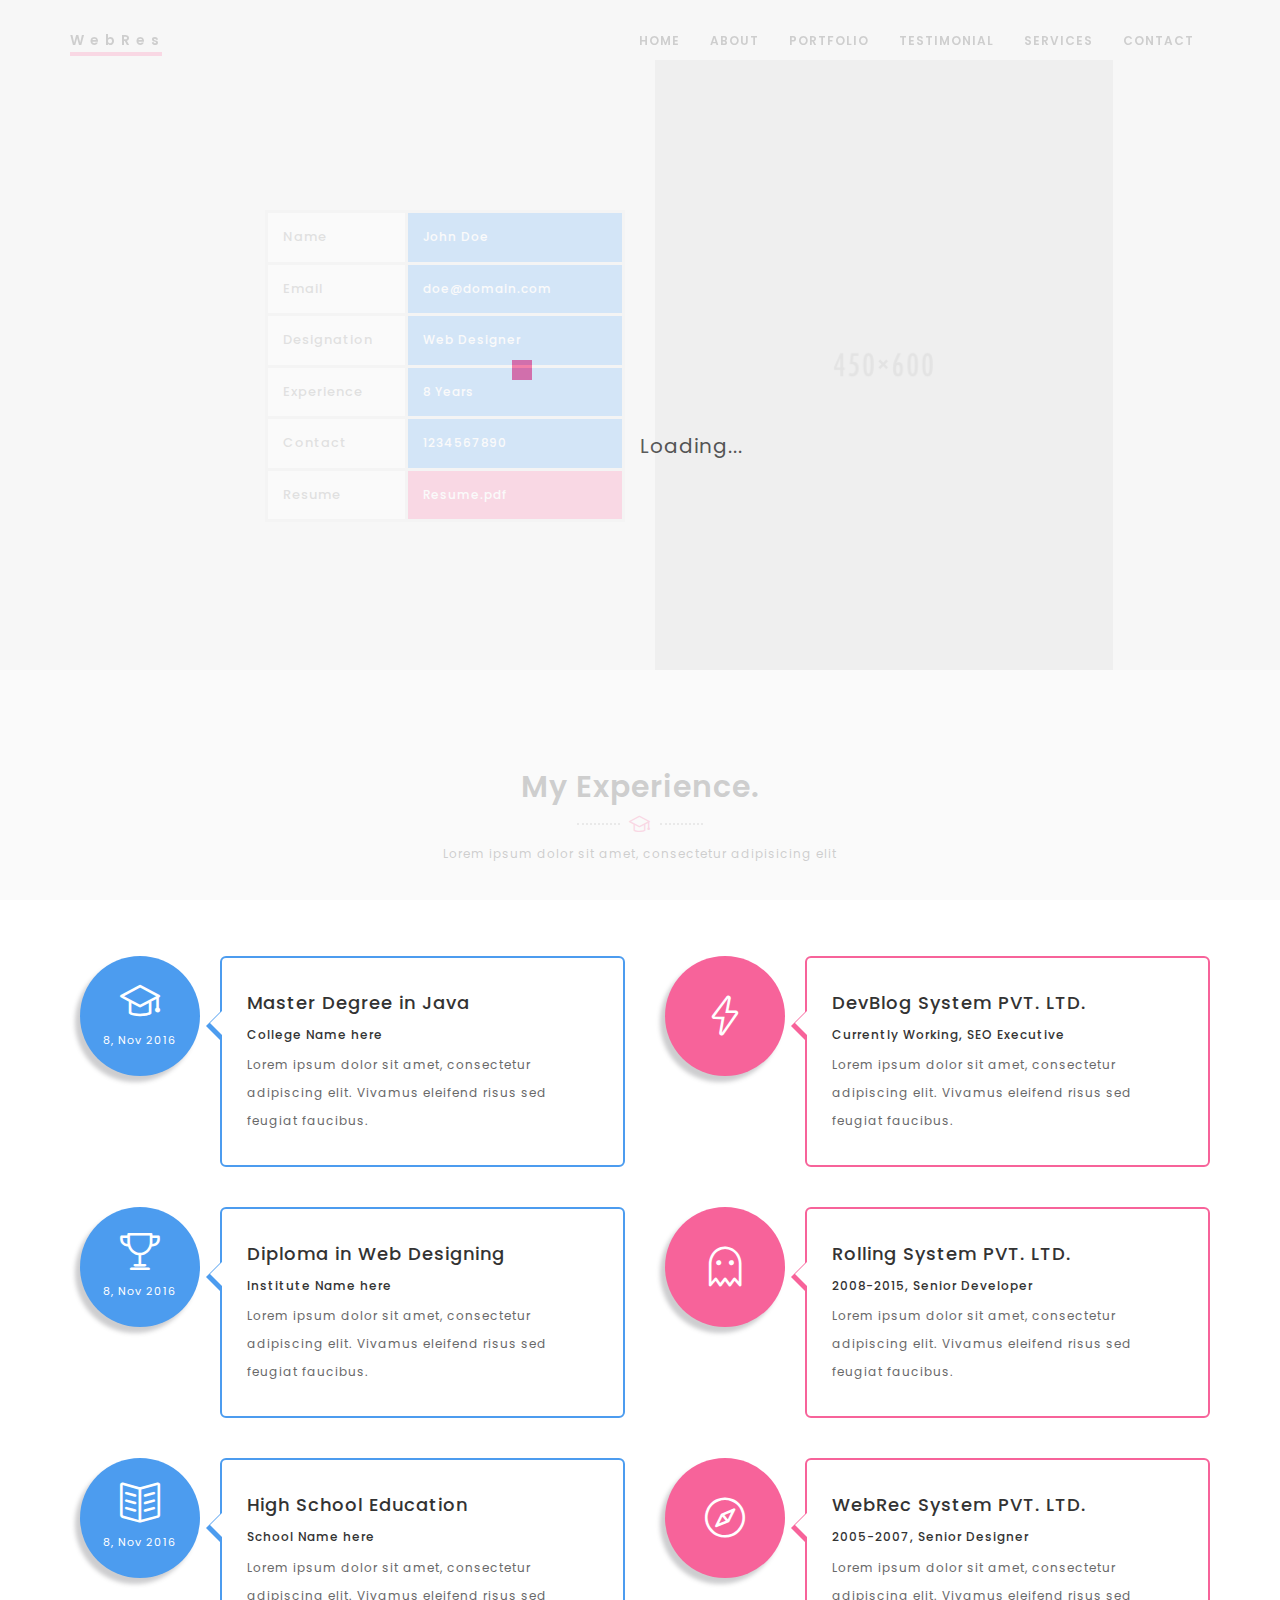
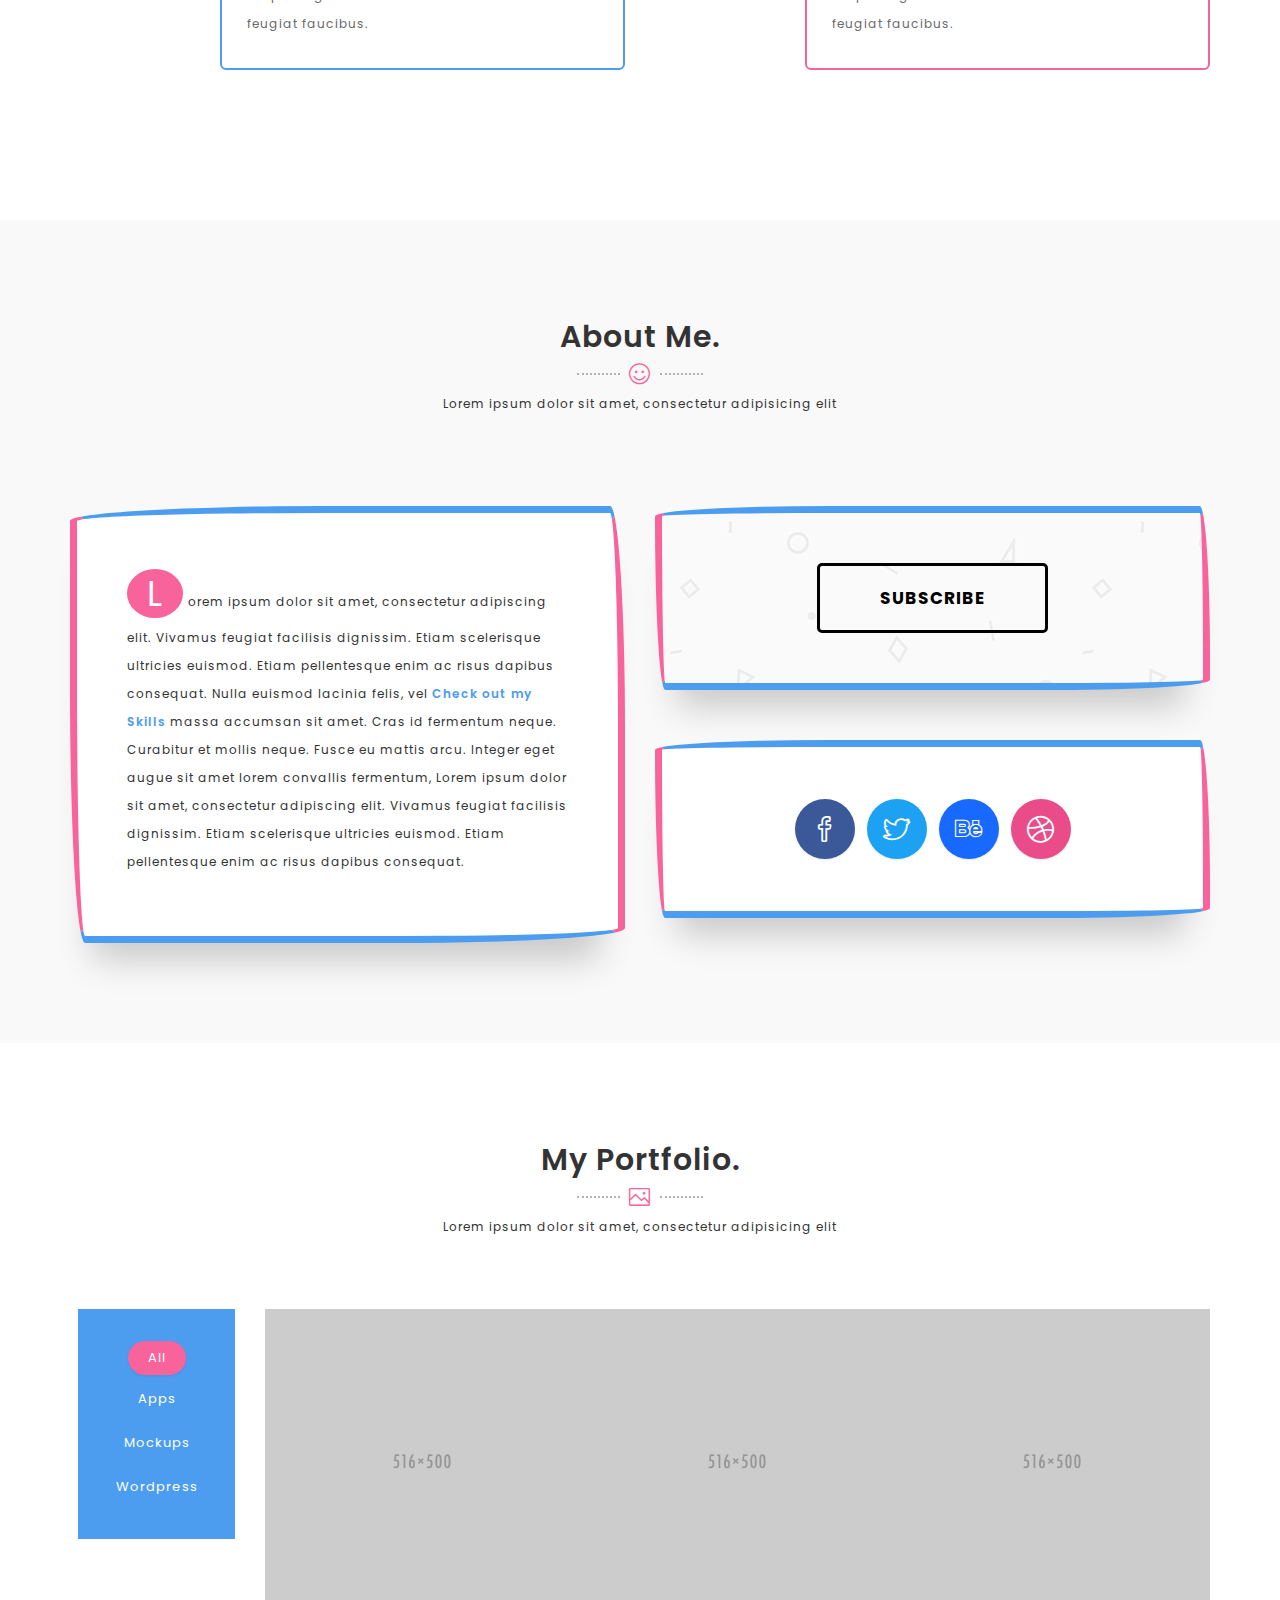
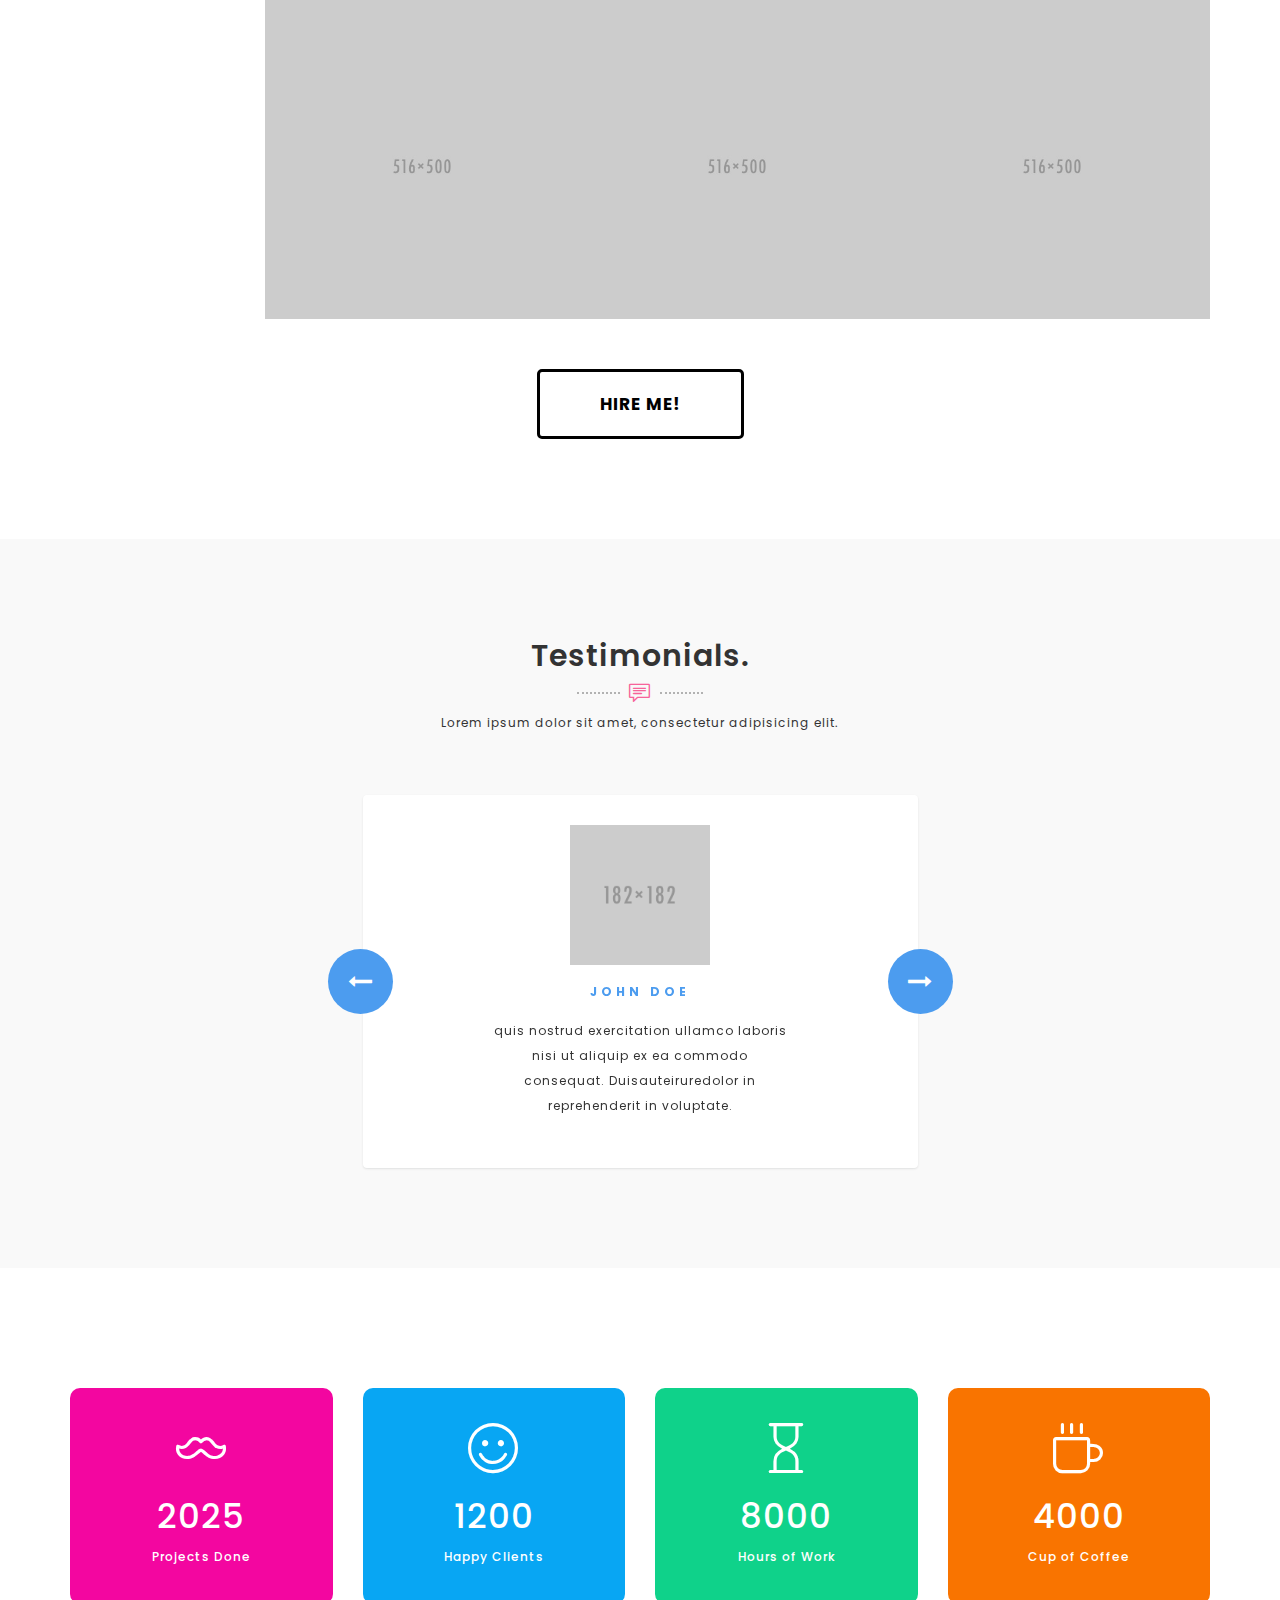
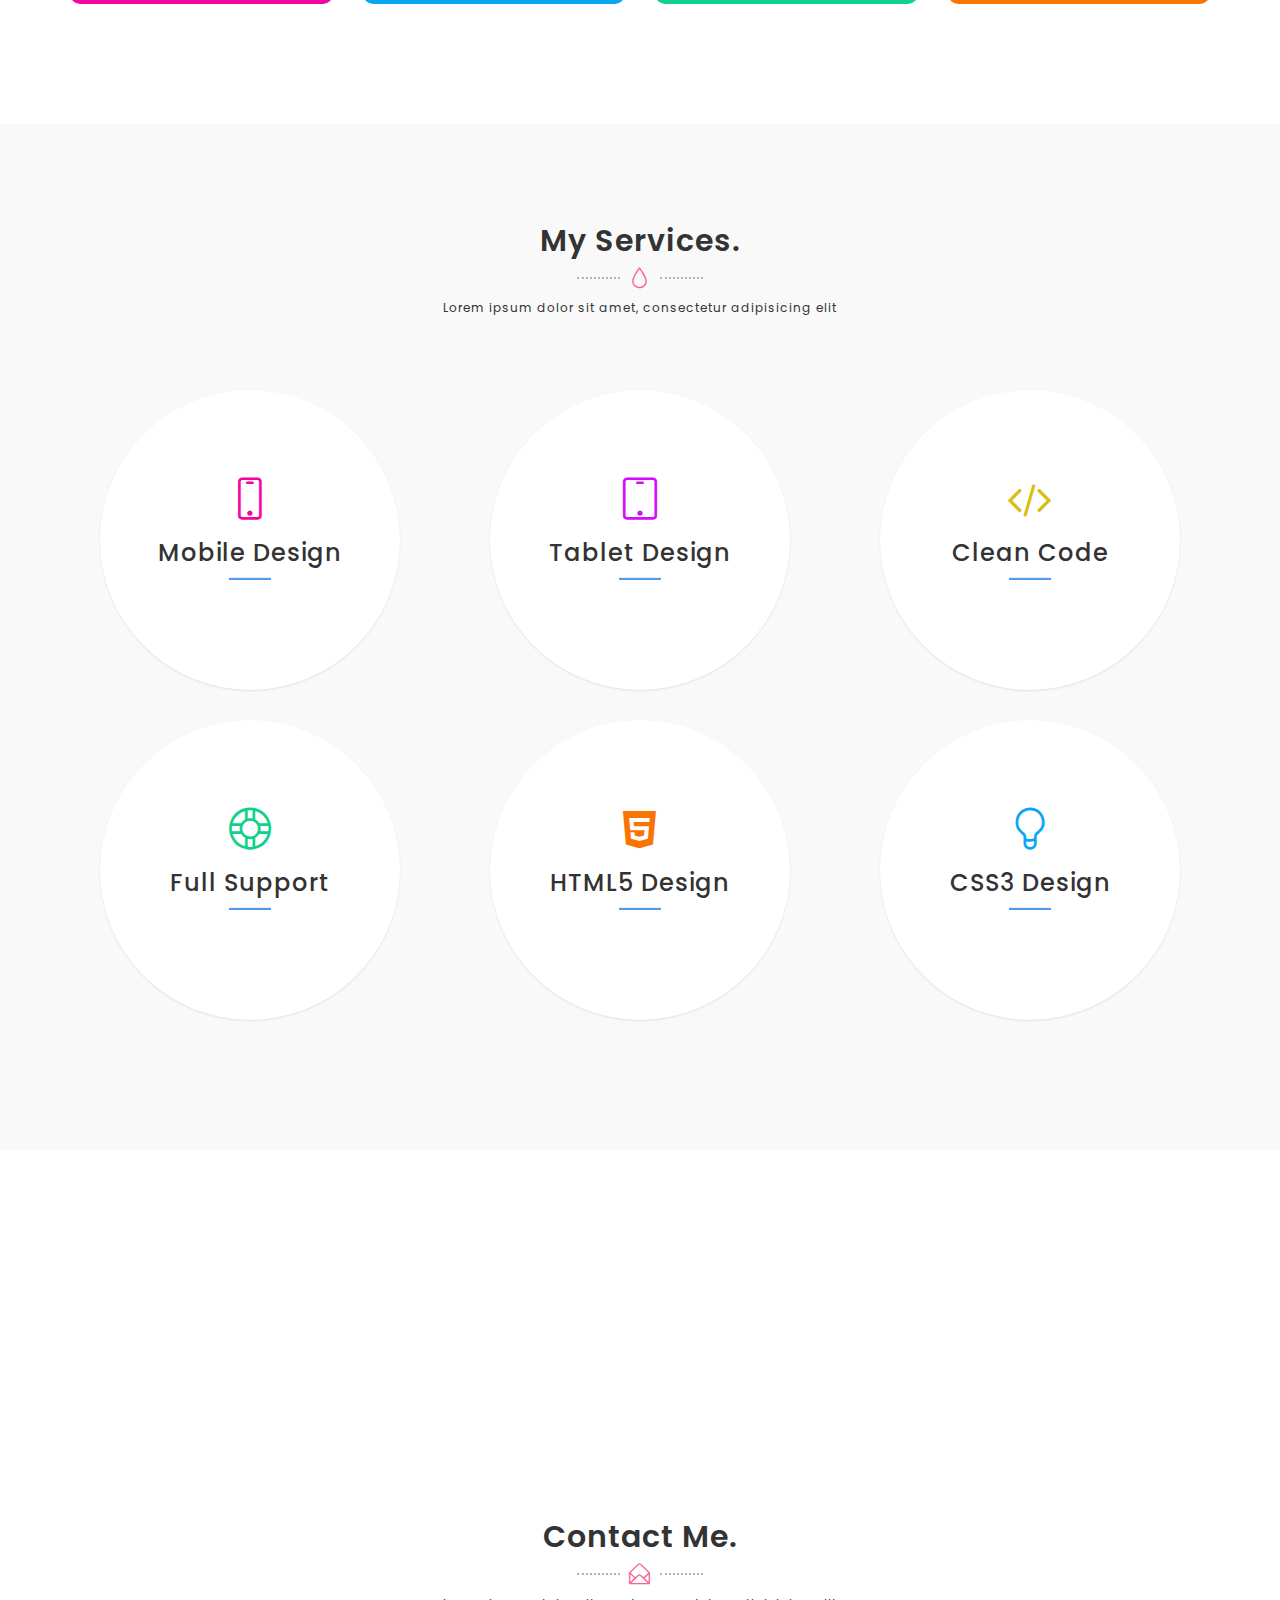
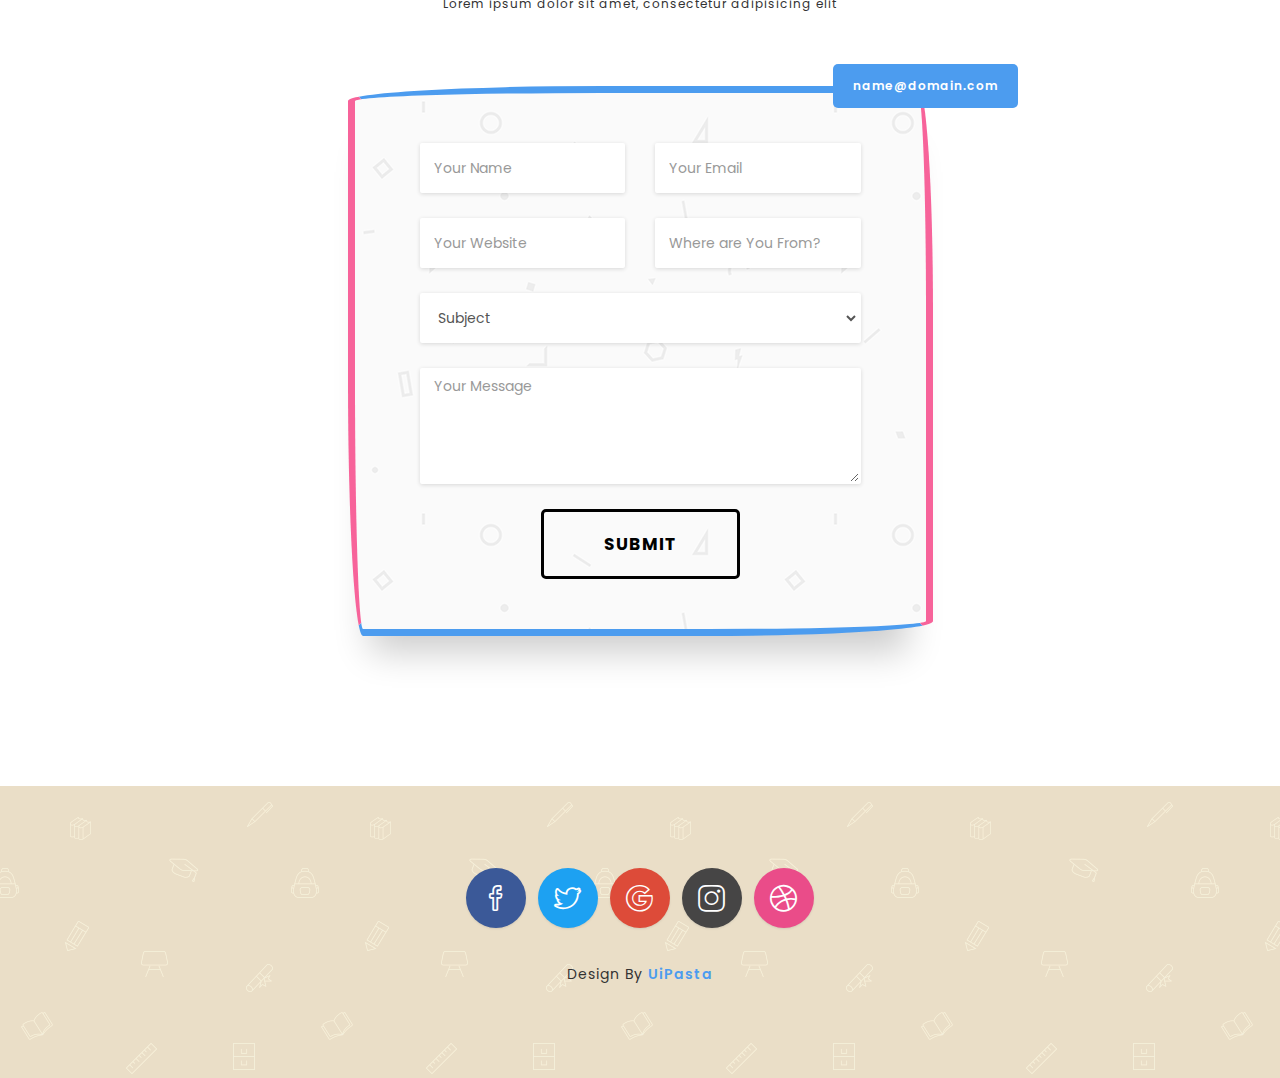
<file: portafolio11/index.html>
<!DOCTYPE html>
<html lang="en">

  <head>
    
    <!-- Meta Tag -->
    <meta charset="UTF-8">
    <meta name="viewport" content="width=device-width, initial-scale=1.0">
    <meta http-equiv="X-UA-Compatible" content="IE=edge">
    
    <!-- SEO -->
    <meta name="description" content="150 words">
    <meta name="author" content="uipasta">
    <meta name="url" content="http://www.yourdomainname.com">
    <meta name="copyright" content="company name">
    <meta name="robots" content="index,follow">
    
    
    <title>WebRes - Personal Resume Template</title>
    
    <!-- Favicon -->
    <link rel="shortcut icon" href="images/favicon/favicon.ico">
    <link rel="apple-touch-icon" sizes="144x144" type="image/x-icon" href="images/favicon/apple-touch-icon.png">
    
    <!-- All CSS Plugins -->
    <link rel="stylesheet" type="text/css" href="css/plugin.css">
    
    <!-- Main CSS Stylesheet -->
    <link rel="stylesheet" type="text/css" href="css/style.css">
    
    <!-- Google Web Fonts  -->
    <link rel="stylesheet" href="https://fonts.googleapis.com/css?family=Poppins:400,300,500,600,700">
    
    
    <!-- HTML5 shiv and Respond.js support IE8 or Older for HTML5 elements and media queries -->
    <!--[if lt IE 9]>
	   <script src="https://oss.maxcdn.com/html5shiv/3.7.3/html5shiv.min.js"></script>
	   <script src="https://oss.maxcdn.com/respond/1.4.2/respond.min.js"></script>
    <![endif]-->
    

 </head>

  <body>
    
    
	
	<!-- Preloader Start -->
    <div class="preloader">
	  <p>Loading...</p>
     </div>
     <!-- Preloader End -->

    
    
    <!-- Menu Section Start -->
    <header id="home">
        
        <div class="header-top-area">
            <div class="container">
                <div class="row">
                
                    <div class="col-sm-3">
                        <div class="logo">
                            <a href="index-2.html">WebRes</a>
                        </div>
                    </div>
                    
                    <div class="col-sm-9">
                        <div class="navigation-menu">
                            <div class="navbar">
                                <div class="navbar-header">
                                    <button type="button" class="navbar-toggle" data-toggle="collapse" data-target=".navbar-collapse">
                                        <span class="sr-only">Toggle navigation</span>
                                        <span class="icon-bar"></span>
                                        <span class="icon-bar"></span>
                                        <span class="icon-bar"></span>
                                    </button>
                                </div>
                                <div class="navbar-collapse collapse">
                                    <ul class="nav navbar-nav navbar-right">
                                        <li class="active"><a class="smoth-scroll" href="#home">Home <div class="ripple-wrapper"></div></a>
                                        </li>
                                        <li><a class="smoth-scroll" href="#about">About</a>
                                        </li>
                                        <li><a class="smoth-scroll" href="#portfolio">Portfolio</a>
                                        </li>
                                        <li><a class="smoth-scroll" href="#testimonials">Testimonial</a>
                                        </li>
                                        <li><a class="smoth-scroll" href="#services">services</a>
                                        </li>
                                        <li><a class="smoth-scroll" href="#contact">Contact</a>
                                        </li>
                                    </ul>
                                </div>
                            </div>
                        </div>
                    </div>
                </div>
            </div>
        </div>
     </header>
     <!-- Menu Section End -->  
    
    
    <!-- Home Section Start -->
    <section class="home-section">
        <div class="container">
            <div class="row">
                
                 <div class="col-sm-offset-2 col-md-4 col-sm-6 margin-left-setting">
                    <div class="margin-top-150">
                        
                     <div class="table-responsive">
					    <table class="table">
							<tr>
							    <td>Name</td>
								<td>John Doe</td>
							 </tr>
                             <tr>
								<td>Email</td>
								<td>doe@domain.com</td>
							</tr>
							<tr>
								<td>Designation</td>
								<td>Web Designer</td>
							 </tr>
							<tr>
								<td>Experience</td>
								<td>8 Years</td>
							</tr>
							<tr>
								<td>Contact</td>
								<td>1234567890</td>
							</tr>
                            <tr>
								<td>Resume</td>
								<td style="background-color: #f7639a;"><a href="#" target="_blank" data-toggle="tooltip" data-placement="top" title="Check Out My Resume">Resume.pdf</a></td>
							</tr>
						</table>
					  </div>
                     </div>
                   </div>
                 
                 <div class="col-md-5 col-sm-6">
                    <div class="me-image">
                      <img src="images/bg/profile.png" alt="">
                  </div>
                </div>
              </div>
            </div>
        </section>
        <!-- Home Section End -->
        
        
        
    <!-- Experience Start -->
    <section class="section-space-padding">
        <div class="container">
           <div class="row">
                <div class="col-sm-12">
                    <div class="section-title">
                        <h2>My Experience.</h2>
                         <div class="divider dark">
						   <i class="icon-graduation"></i>
						  </div>
                        <p>Lorem ipsum dolor sit amet, consectetur adipisicing elit</p>
                    </div>
                </div>
            </div>
            
            <div class="row">
            
            <div class="col-md-6 col-sm-6">
				<div class="experience">
				
				<div class="experience-item">
					<div class="experience-circle">
					   <i class="icon-graduation"></i> 
                       <p>8, Nov 2016</p>
					</div>
					<div class="experience-content experience-color-blue">
						<h4>Master Degree in Java</h4>
                        <h6>College Name here</h6>
						<p>Lorem ipsum dolor sit amet, consectetur adipiscing elit. Vivamus eleifend risus sed feugiat faucibus.</p>
					</div>
				 </div>
				
				<div class="experience-item">
					<div class="experience-circle">
						<i class="icon-trophy"></i> 
                        <p>8, Nov 2016</p>
					</div>
					<div class="experience-content experience-color-blue">
						<h4>Diploma in Web Designing</h4>
                        <h6>Institute Name here</h6>
						<p>Lorem ipsum dolor sit amet, consectetur adipiscing elit. Vivamus eleifend risus sed feugiat faucibus.</p>
					</div>
				 </div>
				
				<div class="experience-item">
					<div class="experience-circle">
						<i class="icon-book-open"></i> 
                        <p>8, Nov 2016</p>
					</div>
					<div class="experience-content experience-color-blue">
						<h4>High School Education</h4>
                        <h6>School Name here</h6>
						<p>Lorem ipsum dolor sit amet, consectetur adipiscing elit. Vivamus eleifend risus sed feugiat faucibus.</p>
					</div>
				 </div>
				
			 </div>
			</div>

			<div class="col-md-6 col-sm-6">
				<div class="experience">
				
				<div class="experience-item">
					<div class="experience-circle experience-company pink-color-bg">
					   <i class="icon-energy"></i>
					</div>
					<div class="experience-content">
						<h4>DevBlog System PVT. LTD.</h4>
                        <h6>Currently Working, SEO Executive</h6>
						<p>Lorem ipsum dolor sit amet, consectetur adipiscing elit. Vivamus eleifend risus sed feugiat faucibus.</p>
					</div>
				 </div>
				
				<div class="experience-item">
					<div class="experience-circle experience-company pink-color-bg">
						<i class="icon-ghost"></i>
					</div>
					<div class="experience-content">
						<h4>Rolling System PVT. LTD.</h4>
                        <h6>2008-2015, Senior Developer</h6>
						<p>Lorem ipsum dolor sit amet, consectetur adipiscing elit. Vivamus eleifend risus sed feugiat faucibus.</p>
					</div>
				 </div>
				
				<div class="experience-item">
					<div class="experience-circle experience-company pink-color-bg">
						<i class="icon-compass"></i>
					</div>
					<div class="experience-content">
						<h4>WebRec System PVT. LTD.</h4>
                        <h6>2005-2007, Senior Designer</h6>
						<p>Lorem ipsum dolor sit amet, consectetur adipiscing elit. Vivamus eleifend risus sed feugiat faucibus.</p>
					</div>
				 </div>
				
			 </div>
			</div>
            
           </div>
        </div>
    </section>
    <!-- Experience End -->
    
    
    <!-- About Start -->
    <section id="about" class="about section-space-padding">
       <div class="container">
          <div class="row">
                <div class="col-sm-12">
                    <div class="section-title">
                        <h2>About Me.</h2>
                         <div class="divider dark">
						   <i class="icon-emotsmile"></i>
						  </div>
                        <p>Lorem ipsum dolor sit amet, consectetur adipisicing elit</p>
                    </div>
                </div>
            </div>
            
            
            <div class="row">
              
              <div class="col-md-6">
               <div class="about-me-text margin-top-50">
               <p>Lorem ipsum dolor sit amet, consectetur adipiscing elit. Vivamus feugiat facilisis dignissim. Etiam scelerisque ultricies euismod. Etiam pellentesque enim ac risus dapibus consequat. Nulla euismod lacinia felis, vel <a href="#" data-toggle="modal" data-target="#skillmodal" title="My Skills"><b>Check out my Skills</b></a> massa accumsan sit amet. Cras id fermentum neque. Curabitur et mollis neque. Fusce eu mattis arcu. Integer eget augue sit amet lorem convallis fermentum, Lorem ipsum dolor sit amet, consectetur adipiscing elit. Vivamus feugiat facilisis dignissim. Etiam scelerisque ultricies euismod. Etiam pellentesque enim ac risus dapibus consequat.</p>
               </div>
              </div>
               
             <div class="col-md-6">
                <div class="about-me-text pattern-bg margin-top-50 margin-bottom-50">
                  <div class="text-center">
                    <a class="button button-style button-style-dark button-style-color-2" data-toggle="modal" data-target="#subscribemodal" href="#">Subscribe</a>
                  </div>
               </div>
               
             <div class="about-me-text">
               
               <ul class="social-icon">
                <li><a href="#" target="_blank" class="facebook"><i class="icon-social-facebook"></i></a></li>
                <li><a href="#" target="_blank" class="twitter"><i class="icon-social-twitter"></i></a></li>
                <li><a href="#" target="_blank" class="behance"><i class="icon-social-behance"></i></a></li>
                <li><a href="#" target="_blank" class="dribbble"><i class="icon-social-dribbble"></i></a></li>
               </ul>
               
               </div>
              </div>
              
            </div>
          </div>
       </section>
       
      <!-- Skills Modal Start -->
      <div class="modal fade padding-top-70" id="skillmodal" role="dialog">
        <div class="modal-dialog">
    
      
      <div class="modal-content pattern-bg">
        <div class="modal-body">
           <div class="row">
                <div class="col-sm-12">
                    <div class="section-title margin-top-30">
                      <button type="button" class="btn pull-right" data-dismiss="modal"><i class="fa fa-close"></i></button>
                        <h2>My Skills.</h2>
                         <div class="divider dark">
						   <i class="icon-energy"></i>
						  </div>
                        <p>Lorem ipsum dolor sit amet, consectetur adipisicing elit</p>
                    </div>
                </div>
            </div>
            
          <div class="row">
           <div class="col-sm-offset-2 col-xs-offset-0 col-md-8 col-sm-8">
          
            <div class="my-skill margin-bottom-50">
                    <strong>Graphic Design</strong>
                       <span class="pull-right">80%</span>
                            <div class="progress">
                                 <div class="progress-bar progress-bar-primary" role="progressbar" aria-valuenow="85" aria-valuemin="0" aria-valuemax="100" style="width: 80%;">
                                </div>
                              </div>

                     <strong>Website Design</strong>
                         <span class="pull-right">99%</span>
                             <div class="progress">
                                  <div class="progress-bar progress-bar-primary" role="progressbar" aria-valuenow="99" aria-valuemin="0" aria-valuemax="100" style="width: 99%;">
                                </div>
                              </div>

                      <strong>HTML5/CSS3</strong>
                         <span class="pull-right">85%</span>
                             <div class="progress">
                                  <div class="progress-bar progress-bar-primary" role="progressbar" aria-valuenow="85" aria-valuemin="0" aria-valuemax="100" style="width: 85%;">
                              </div>
                           </div>
                          
                       <strong>Javascript</strong>
                         <span class="pull-right">90%</span>
                             <div class="progress">
                                  <div class="progress-bar progress-bar-primary" role="progressbar" aria-valuenow="90" aria-valuemin="0" aria-valuemax="100" style="width: 90%;">
                              </div>
                           </div>
                        </div>
          
                   </div>
               </div>
            </div>
          </div>
        </div>
      </div>
      <!-- Skills Modal End -->
      
      
      
      <!-- Subscribe Modal Start -->
      <div class="modal fade subscribe padding-top-120" id="subscribemodal" role="dialog">
        <div class="modal-dialog">
    
      
      <div class="modal-content">
        <div class="modal-body">
           <div class="row">
                <div class="col-sm-12">
                    <div class="section-title margin-top-30">
                      <button type="button" class="btn pull-right" data-dismiss="modal"><i class="fa fa-close"></i></button>
                        <h2>Subscribe.</h2>
                         <div class="divider dark">
						   <i class="icon-envelope-letter"></i>
						  </div>
                        <p>Lorem ipsum dolor sit amet, consectetur adipisicing elit</p>
                    </div>
                </div>
            </div>
            
          <div class="row">
           <div class="col-sm-offset-2 col-xs-offset-0 col-md-8 col-sm-8">
          
            <div class="margin-bottom-50">
                    <form id="mc-form" method="post" action="http://uipasta.us14.list-manage.com/subscribe/post?u=854825d502cdc101233c08a21&amp;id=86e84d44b7">
								
						  <div class="subscribe-form">
							 <input id="mc-email" type="email" placeholder="Email Address" class="text-input">
							  <button class="submit-btn" type="submit">Submit</button>
								</div>
								<label for="mc-email" class="mc-label"></label>
							  </form>
                           </div>
                        </div>
                     </div>
                 </div>
             </div>
          </div>
       </div>
       <!-- Subscribe Modal End -->
       <!-- About End -->
    

    
    <!-- Portfolio Start -->
    <section id="portfolio" class="portfolio section-space-padding">
        <div class="container">
            <div class="row">
                <div class="col-sm-12">
                    <div class="section-title">
                        <h2>My Portfolio.</h2>
                          <div class="divider dark">
						   <i class="icon-picture"></i>
						   </div>
                        <p>Lorem ipsum dolor sit amet, consectetur adipisicing elit</p>
                    </div>
                </div>
            </div>
            
            <div class="row">
              <div class="col-md-2">
                <ul class="portfolio">
                    <li class="filter" data-filter="all">all</li>
                    <li class="filter" data-filter=".apps">apps</li>
                    <li class="filter" data-filter=".mockups">mockups</li>
                    <li class="filter" data-filter=".wordpress">wordpress</li>
                </ul>
              </div>
            
            <div class="col-md-10">
                <div class="portfolio-inner margin-top-30">
                
                
                    <div class="col-md-4 col-sm-6 col-xs-12 mix apps">
                        <div class="item">
                            <a href="images/portfolio/1.jpg" class="portfolio-popup" title="Project Title">
                                <img src="images/portfolio/1.jpg" alt="">
                            </a>
                        </div>
                    </div>
                    
                    <div class="col-md-4 col-sm-6 col-xs-12 mix mockups">
                        <div class="item">
                            <a href="images/portfolio/2.jpg" class="portfolio-popup" title="Project Title">
                                <img src="images/portfolio/2.jpg" alt="">
                            </a>
                        </div>
                    </div>
                    
                    <div class="col-md-4 col-sm-6 col-xs-12 mix apps">
                        <div class="item">
                            <a href="images/portfolio/3.jpg" class="portfolio-popup" title="Project Title">
                                <img src="images/portfolio/3.jpg" alt="">
                            </a>
                        </div>
                    </div>
                    
                    <div class="col-md-4 col-sm-6 col-xs-12 mix mockups wordpress">
                        <div class="item">
                            <a href="images/portfolio/4.jpg" class="portfolio-popup" title="Project Title">
                                <img src="images/portfolio/4.jpg" alt="">
                            </a>
                        </div>
                    </div>
                    
                    <div class="col-md-4 col-sm-6 col-xs-12 mix wordpress apps">
                        <div class="item">
                            <a href="images/portfolio/5.jpg" class="portfolio-popup" title="Project Title">
                                <img src="images/portfolio/5.jpg" alt="">
                            </a>
                        </div>
                    </div>
                    
                    <div class="col-md-4 col-sm-6 col-xs-12 mix apps mockups wordpress" title="Project Title">
                        <div class="item">
                            <a href="images/portfolio/6.jpg" class="portfolio-popup">
                                <img src="images/portfolio/6.jpg" alt="">
                            </a>
                        </div>
                    </div>
                    
                </div>
            </div>
        </div>
       </div>
        
        <div class="text-center margin-top-50">
          <a class="button button-style button-style-dark button-style-color-2 smoth-scroll" href="#contact">Hire Me!</a>
          </div>
     
    </section>
    <!-- Portfolio End -->
    
    
    
     <!-- Testimonial Start -->
     <section id="testimonials" class="testimonial-section section-space-padding">
        <div class="container">
            <div class="row">
                <div class="col-sm-12">
                    <div class="section-title">
                        <h2>Testimonials.</h2>
                         <div class="divider dark">
						   <i class="icon-speech"></i>
						  </div>
                        <p>Lorem ipsum dolor sit amet, consectetur adipisicing elit.</p>
                    </div>
                </div>
            </div>
            
            <div class="row">
              <div class="col-md-offset-3 col-sm-offset-2 col-md-6 col-sm-8">
                <div class="testimonial-carousel-list margin-top-20">
                
                    <div class="testimonial-word text-center">
                    <img src="images/testimonial/1.png" class="img-responsive" alt="">
                        <h2>John doe</h2>
                        <p>quis nostrud exercitation ullamco laboris nisi ut aliquip ex ea commodo consequat. Duisauteiruredolor in reprehenderit in voluptate.</p>
                    </div>
                    
                    <div class="testimonial-word text-center">
                    <img src="images/testimonial/2.png" class="img-responsive" alt="">
                        <h2>John doe</h2>
                        <p>quis nostrud exercitation ullamco laboris nisi ut aliquip ex ea commodo consequat. Duisauteiruredolor in reprehenderit in voluptate.</p>
                    </div>
                    
                    <div class="testimonial-word text-center">
                    <img src="images/testimonial/3.png" class="img-responsive" alt="">
                        <h2>John doe</h2>
                        <p>quis nostrud exercitation ullamco laboris nisi ut aliquip ex ea commodo consequat. Duisauteiruredolor in reprehenderit in voluptate.</p>
                    </div>
                    
                </div>
              </div>
             
            </div>
        </div>
    </section>
    <!-- Testimonial End -->
    
    
    
      <!-- statistics -->
      <section class="statistics-section section-space-padding bg-cover text-center">
         <div class="container">     

            <div class="row">

           <div class="col-md-3 col-sm-6 col-xs-6">
            <div class="statistics bg-color-1">
              <div class="statistics-icon"><i class="icon-mustache"></i>
              </div>
              <div class="statistics-content">
                <h5><span data-count="2025" class="statistics-count">2025</span></h5><span>Projects Done</span>
              </div>
            </div>
          </div>
          
          <div class="col-md-3 col-sm-6 col-xs-6">
            <div class="statistics bg-color-6">
              <div class="statistics-icon"><i class="icon-emotsmile"></i>
              </div>
              <div class="statistics-content">
                <h5> <span data-count="1200" class="statistics-count">1200</span></h5><span>Happy Clients</span>
              </div>
            </div>
          </div>
          
          <div class="col-md-3 col-sm-6 col-xs-6">
            <div class="statistics bg-color-4">
              <div class="statistics-icon"><i class="icon-hourglass"></i>
              </div>
              <div class="statistics-content">
                <h5><span data-count="8000" class="statistics-count">8000</span></h5><span>Hours of Work</span>
              </div>
            </div>
          </div>
          
          <div class="col-md-3 col-sm-6 col-xs-6">
            <div class="statistics bg-color-5">
              <div class="statistics-icon"><i class="icon-cup"></i>
              </div>
              <div class="statistics-content">
                <h5><span data-count="4000" class="statistics-count">4000</span></h5><span>Cup of Coffee</span>
              </div>
            </div>
            </div>

         </div>
       </div>
    </section>
    <!-- statistics end -->

    
    
    
    <!-- Services Start -->
    <section id="services" class="services-section section-space-padding">
        <div class="container">
           <div class="row">
                <div class="col-sm-12">
                    <div class="section-title">
                        <h2>My Services.</h2>
                          <div class="divider dark">
						   <i class="icon-drop"></i>
						 </div>
                        <p>Lorem ipsum dolor sit amet, consectetur adipisicing elit</p>
                    </div>
                </div>
            </div>
            
            <div class="row margin-top-30">
            
            <div class="col-md-4 col-sm-6">
				<div class="services-detail">
					<i class="icon-screen-smartphone color-1"></i>
					<h3>Mobile Design</h3>
					<hr>
				</div>
			</div>

			<div class="col-md-4 col-sm-6">
				<div class="services-detail">
					<i class="icon-screen-tablet color-2"></i>
					<h3>Tablet Design</h3>
					<hr>
				</div>
			</div>

			<div class="col-md-4 col-sm-6">
				<div class="services-detail">
					<i class="fa fa-code color-3"></i>
					<h3>Clean Code</h3>
					<hr>
				</div>
			</div>
            
            <div class="col-md-4 col-sm-6">
				<div class="services-detail">
					<i class="icon-support color-4"></i>
					<h3>Full Support</h3>
					<hr>
				</div>
			</div>

			<div class="col-md-4 col-sm-6">
				<div class="services-detail">
					<i class="fa fa-html5 color-5"></i>
					<h3>HTML5 Design</h3>
					<hr>
				</div>
			</div>

			<div class="col-md-4 col-sm-6">
				<div class="services-detail">
					<i class="icon-bulb color-6"></i>
					<h3>CSS3 Design</h3>
					<hr>
				</div>
			</div>
            
            </div>
        </div>
    </section>
    <!-- Services End -->
    
    
    
    <!-- Call to Action Start -->
    <section class="call-to-action bg-cover section-space-padding text-center">
       <div class="container">
         <div class="row">
           <div class="col-md-8">
             <h2>Do You Want to Know More About Me?</h2>
             </div>
             
            <div class="col-md-4">
             <div class="text-center">
               <a class="button button-style button-style-color-2 smoth-scroll" href="#contact">Contact Me</a>
            </div>
            
            </div>    
          </div>
         </div>
       </section>
       <!-- Call to Action End -->
       
       
       
       
    <!-- Contact Start -->
    <section id="contact" class="section-space-padding">
       <div class="container">
          <div class="row">
                <div class="col-sm-12">
                    <div class="section-title">
                        <h2>Contact Me.</h2>
                          <div class="divider dark">
						   <i class="icon-envelope-open"></i>
						 </div>
                        <p>Lorem ipsum dolor sit amet, consectetur adipisicing elit</p>
                    </div>
                </div>
            </div>
            
         
         <div class="margin-top-30 margin-bottom-50">
           <div class="row">
           
             <div class="col-md-offset-3 col-sm-offset-2 col-md-6 col-sm-8">   
                 
               <div class="row">
                 <div class="contact-us-detail"><a href="mailto:name@domain.com">name@domain.com</a></div>
                  <form class="contact-us pattern-bg">
                    
					  <div class="col-sm-6">
						<div class="form-group">
						  <input type="text" id="name" class="form-control" placeholder="Your Name">
						 </div>
                        </div>
								
                       <div class="col-sm-6">
					    <div class="form-group">
						 <input type="email" id="email" class="form-control" placeholder="Your Email">
						 </div>
                        </div>
                        
                        <div class="col-sm-6">
						  <div class="form-group">
							<input type="text" id="website" class="form-control" placeholder="Your Website">
						   </div>
                          </div>
                          
                        <div class="col-sm-6">
						  <div class="form-group">
							<input type="text" id="address" class="form-control" placeholder="Where are You From?">
						   </div>
                          </div>
								
                         <div class="col-sm-12">
						  <select id="subject" class="form-group form-control">
							<option value="" selected disabled>Subject</option>
							<option>Website Design & Development</option>
							<option>Wordpress Development</option>
							<option>Search Engine Optimization</option>
                            <option>Mobile Website</option>
							<option>I Want to General Talk</option>
                            <option>Other</option>
						   </select>
                          </div>
								
                       <div class="col-sm-12">
					    <div class="textarea-message form-group">
					      <textarea id="message" class="textarea-message form-control" placeholder="Your Message" rows="5"></textarea>
						  </div>
                         </div>
                   
                   
                    <div class="text-center">      
		               <button type="submit" class="button button-style button-style-dark button-style-color-2">Submit</button>
	                  </div>
                       
                  </form>
                   
                </div>
			  </div>
            </div>
           
        
        </div>
       </div>
     </section>
     <!-- Contact End -->
       
        
        
        
    <!-- Footer Start -->
    <footer class="footer-section">
        <div class="container">
            <div class="row">
               
            <div class="col-md-12">
              <ul class="social-icon margin-bottom-30">
                 <li><a href="#" target="_blank" class="facebook"><i class="icon-social-facebook"></i></a></li>
                 <li><a href="#" target="_blank" class="twitter"><i class="icon-social-twitter"></i></a></li>
                 <li><a href="#" target="_blank" class="google-plus"><i class="icon-social-google"></i></a></li>
                 <li><a href="#" target="_blank" class="instagram"><i class="icon-social-instagram"></i></a></li>
                 <li><a href="#" target="_blank" class="dribbble"><i class="icon-social-dribbble"></i></a></li>
               </ul>
          </div>
              
             <div class="col-md-12 uipasta-credit">
                <p>Design By <a href="http://www.uipasta.com" target="_blank" title="UiPasta">UiPasta</a></p>
                </div>
                
             </div>
        </div>
    </footer>
    <!-- Footer End -->
    
    
    <!-- Back to Top Start -->
    <a href="#" class="scroll-to-top"><i class="icon-arrow-up-circle"></i></a>
    <!-- Back to Top End -->
    
    
    <!-- All Javascript Plugins  -->
    <script type="text/javascript" src="js/jquery.min.js"></script>
    <script type="text/javascript" src="js/plugin.js"></script>
    
    <!-- Main Javascript File  -->
    <script type="text/javascript" src="js/scripts.js"></script>
  
  
  </body>
 </html>
</file>
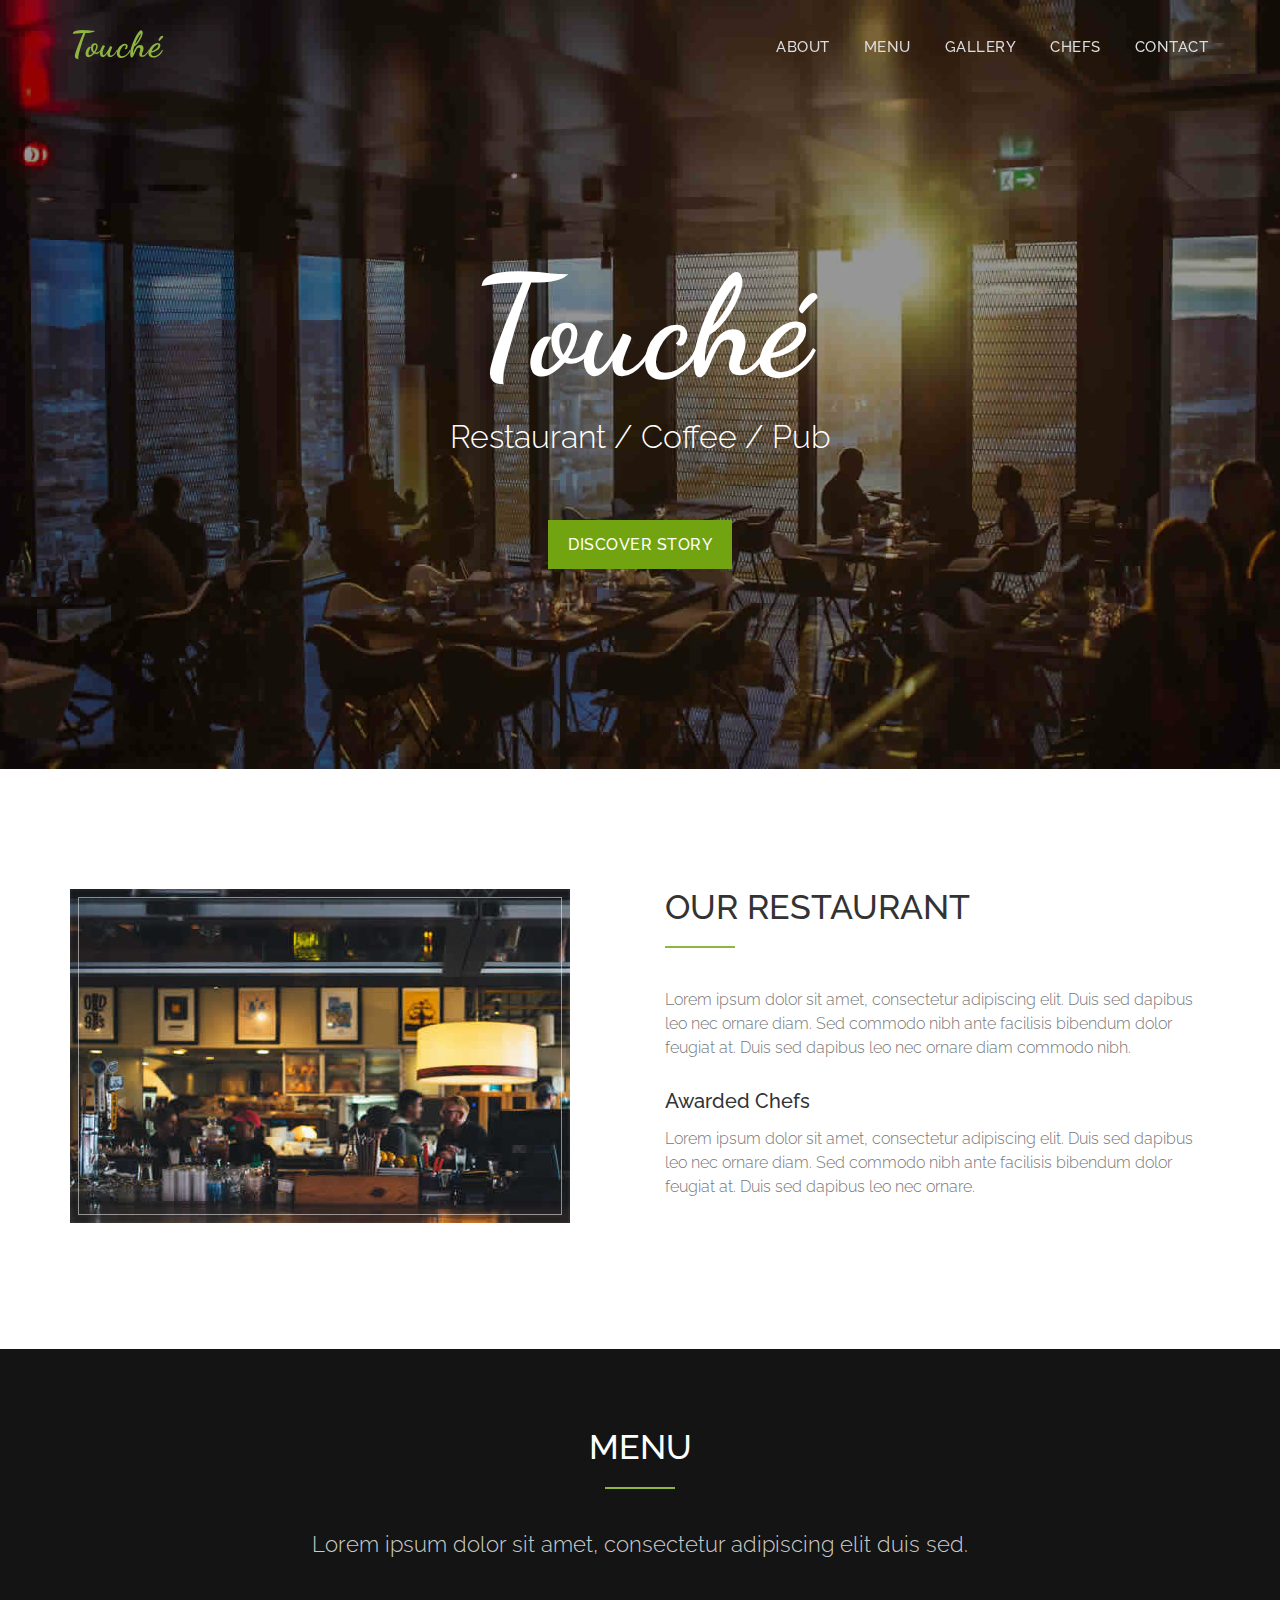
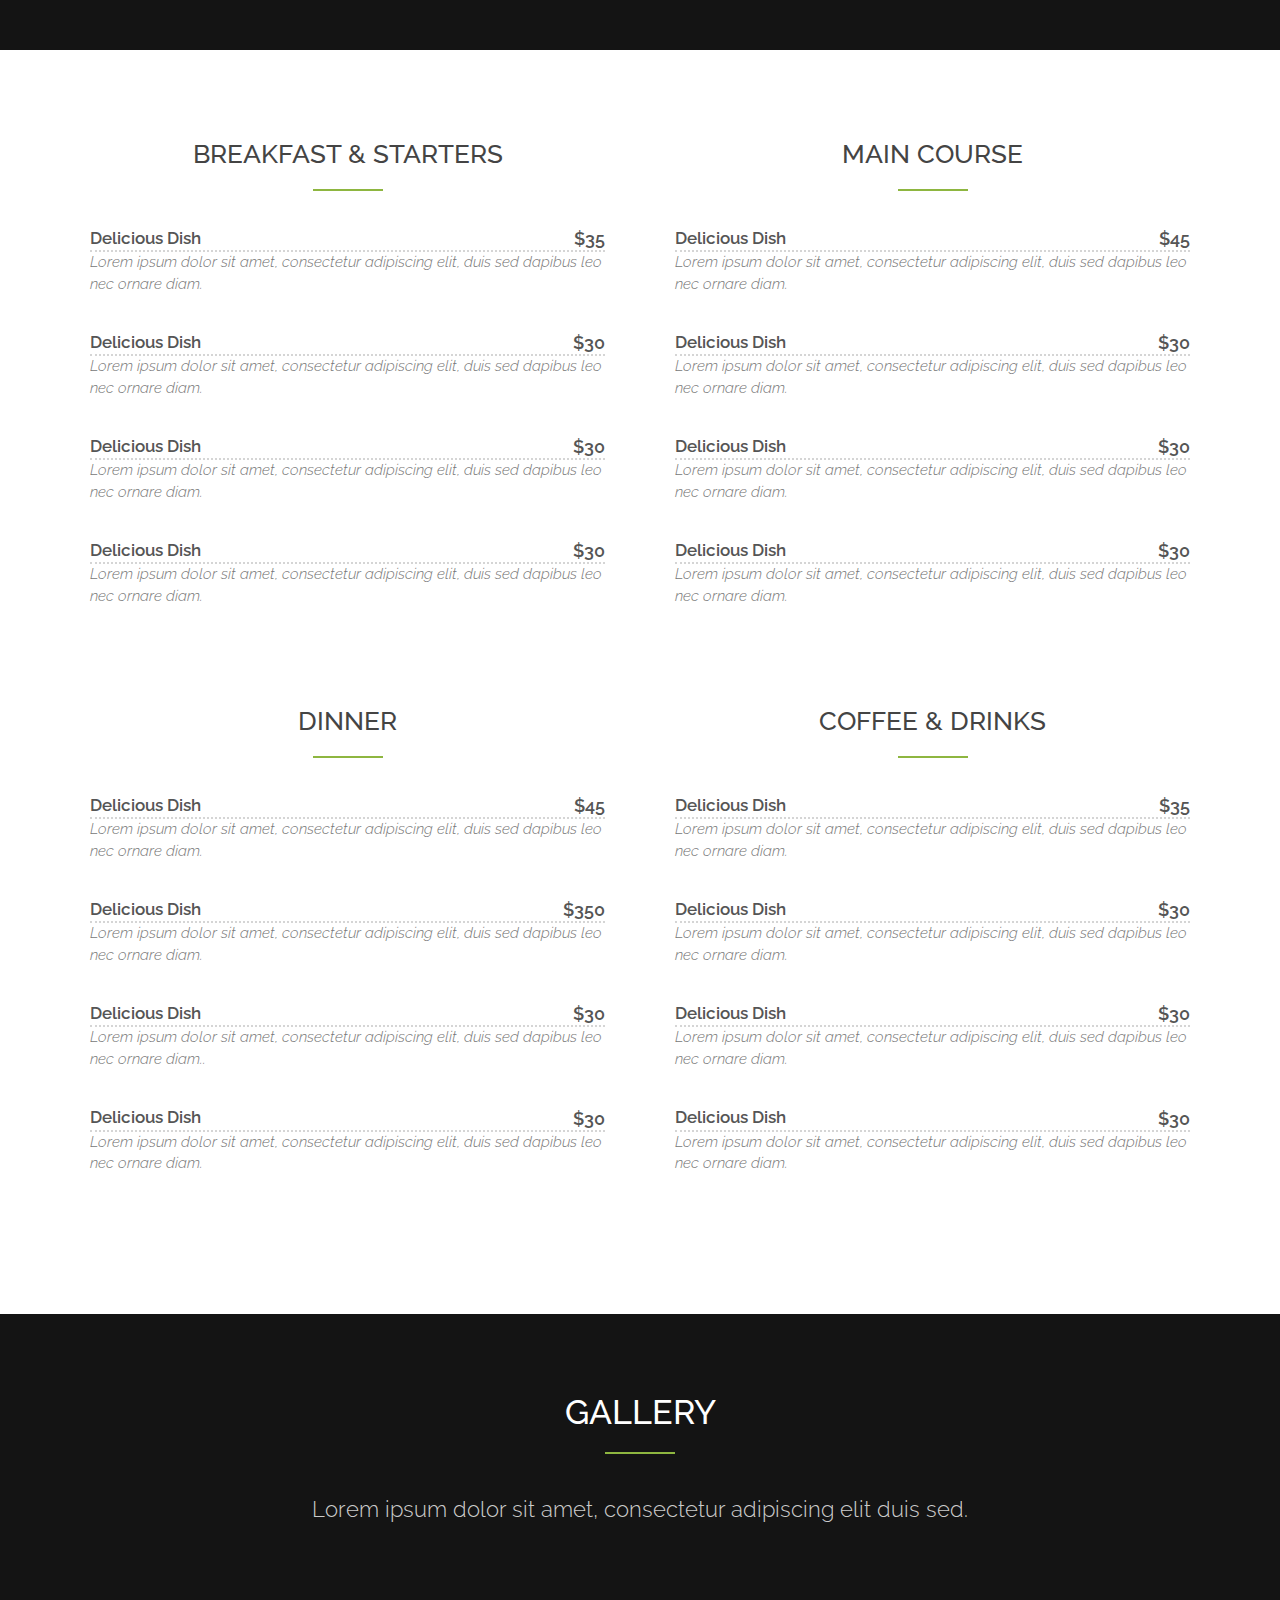
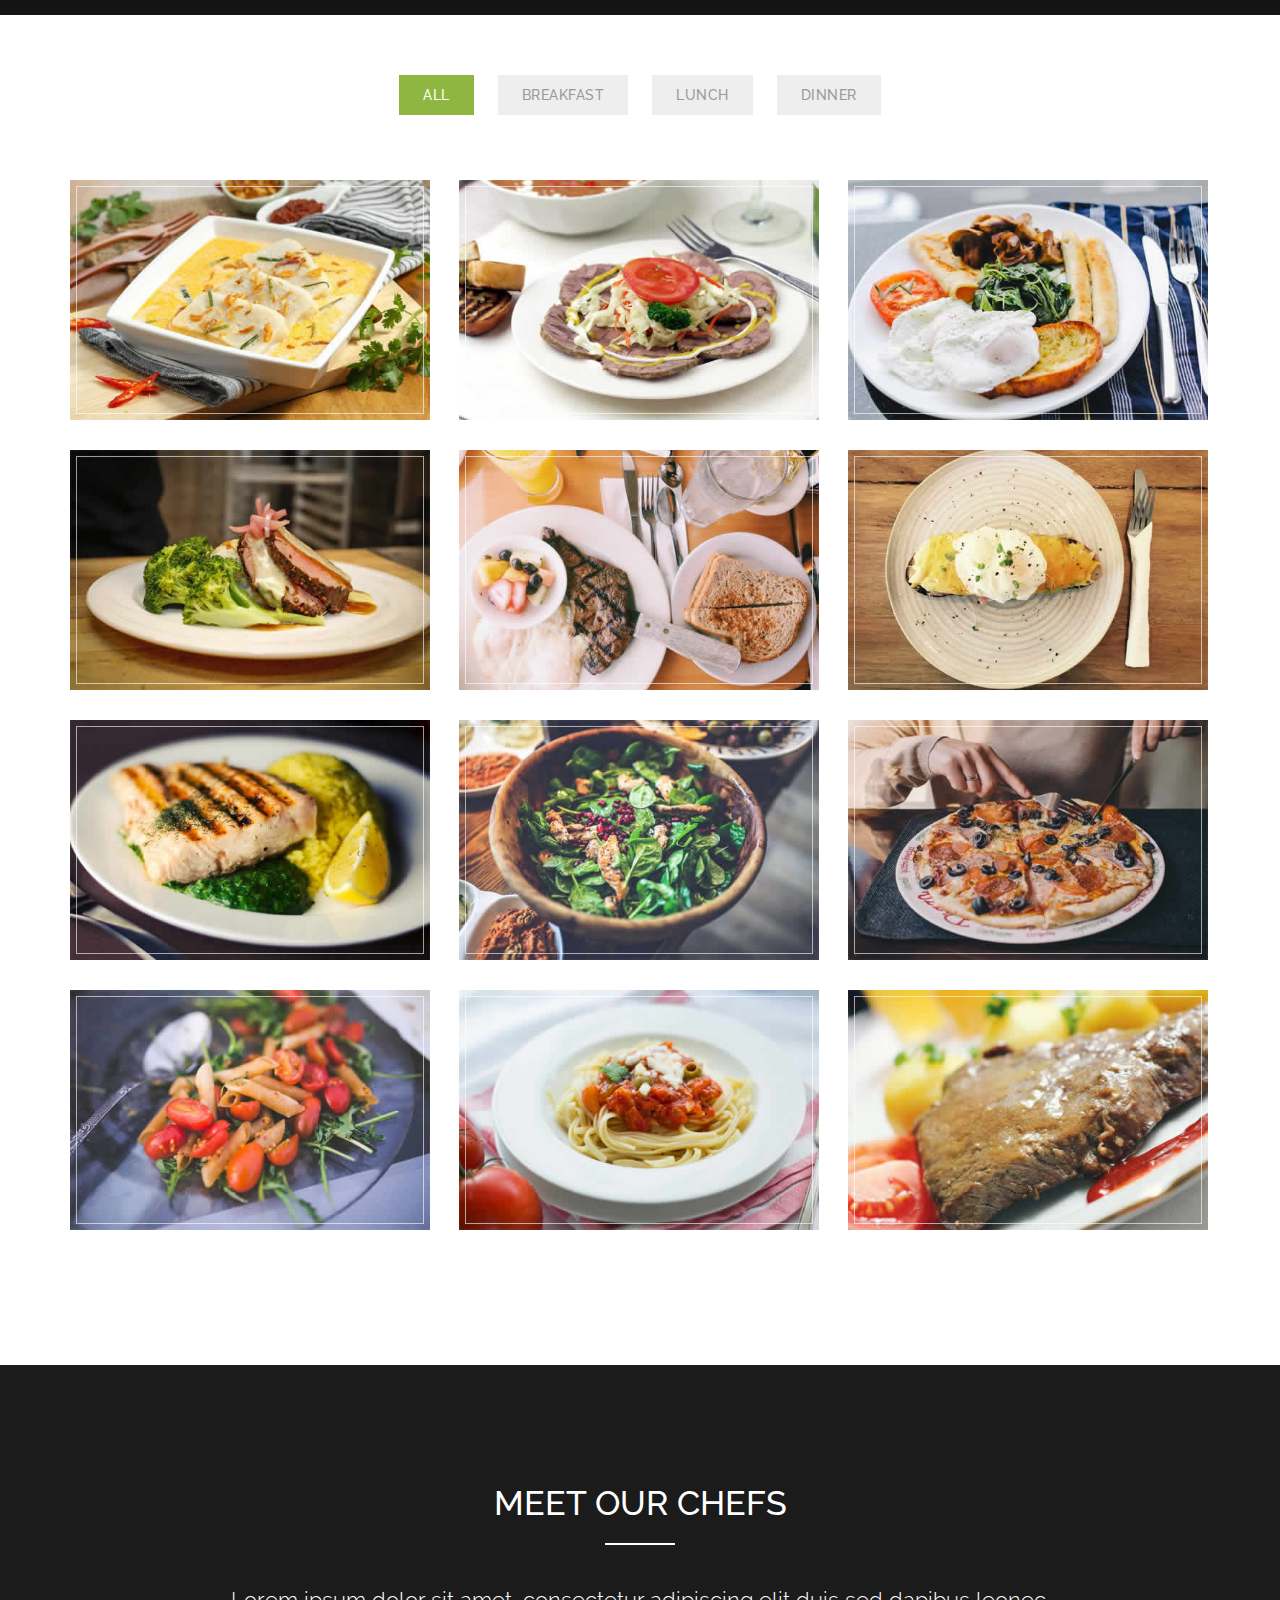
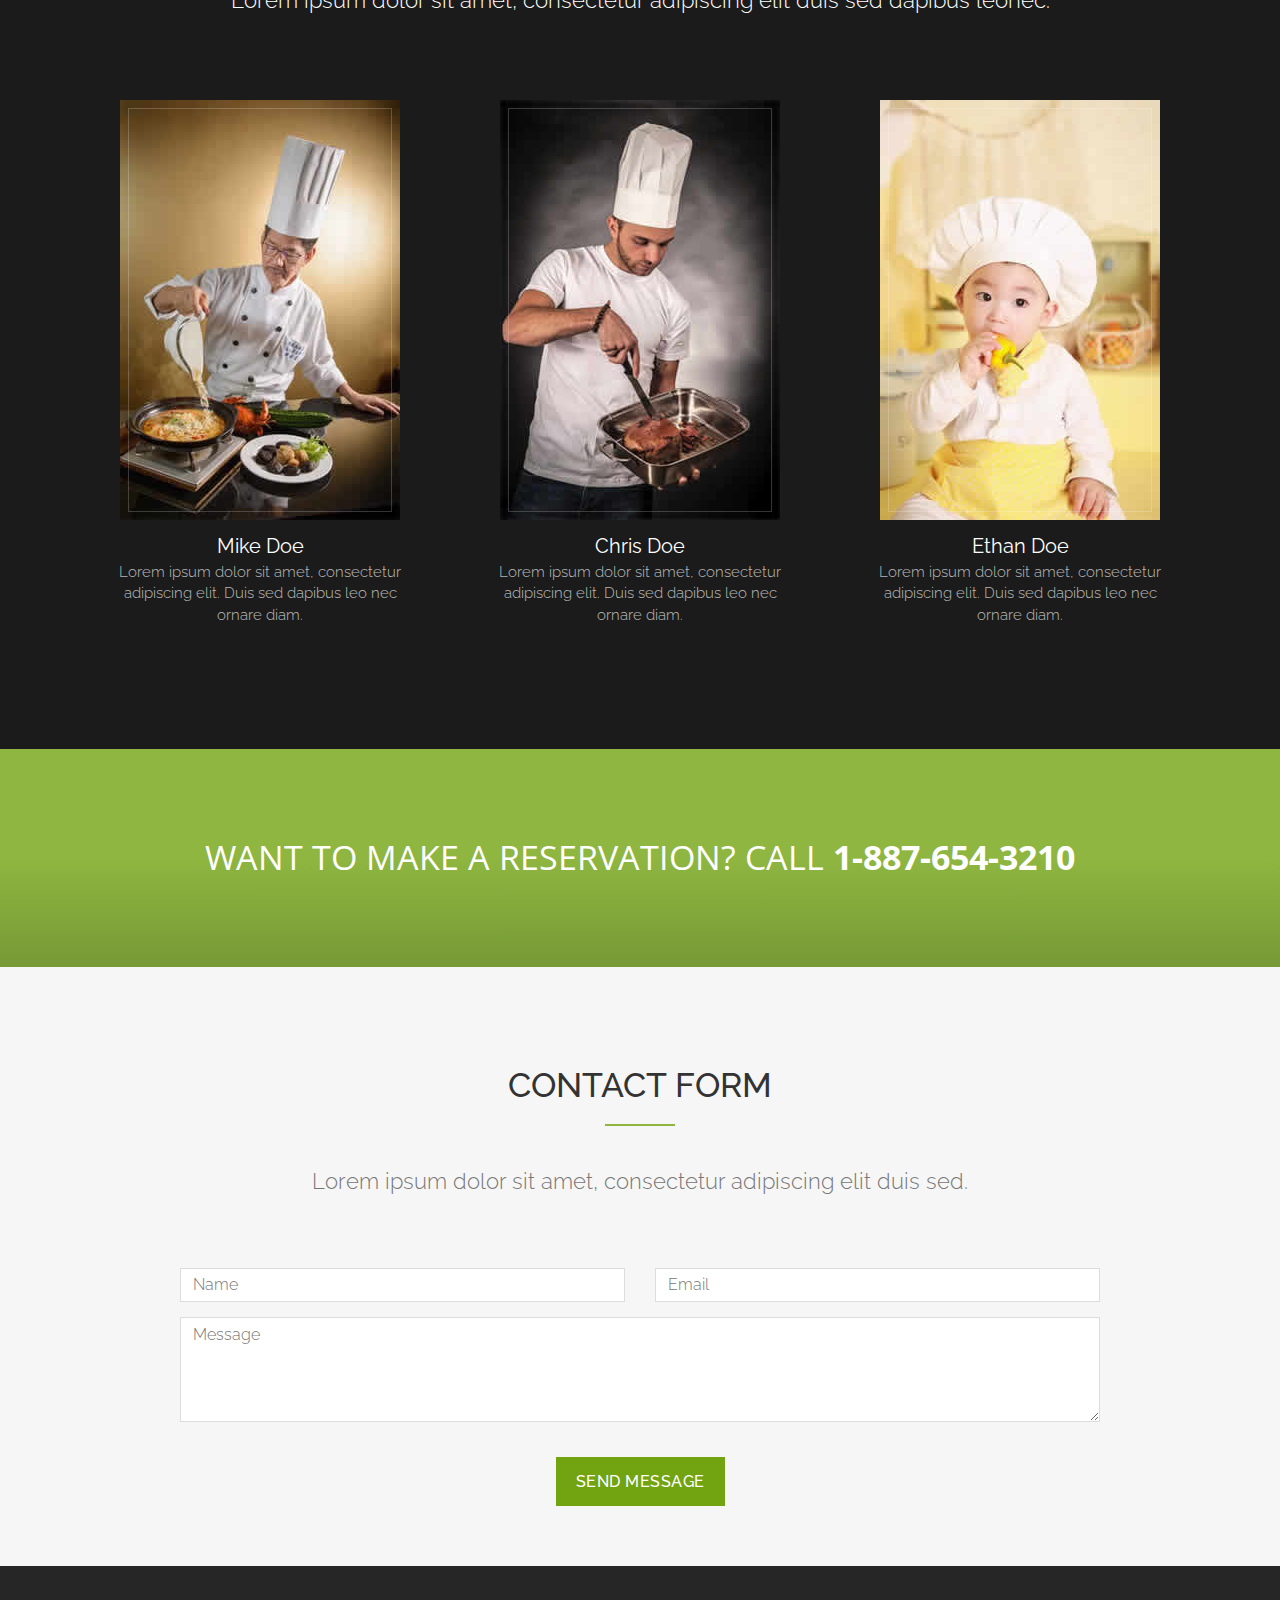
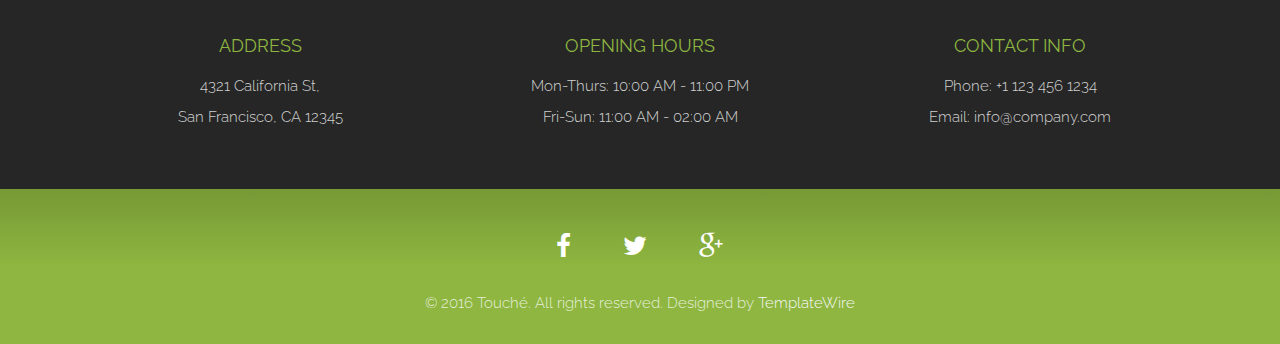
<file: portafolio12/index.html>
<!DOCTYPE html>
<html lang="en">
<head>
<meta charset="utf-8">
<meta name="viewport" content="width=device-width, initial-scale=1">
<title>Touché</title>
<meta name="description" content="">
<meta name="author" content="">

<!-- Favicons
    ================================================== -->
<link rel="shortcut icon" href="img/favicon.ico" type="image/x-icon">
<link rel="apple-touch-icon" href="img/apple-touch-icon.png">
<link rel="apple-touch-icon" sizes="72x72" href="img/apple-touch-icon-72x72.png">
<link rel="apple-touch-icon" sizes="114x114" href="img/apple-touch-icon-114x114.png">

<!-- Bootstrap -->
<link rel="stylesheet" type="text/css"  href="css/bootstrap.css">
<link rel="stylesheet" type="text/css" href="fonts/font-awesome/css/font-awesome.css">

<!-- Stylesheet
    ================================================== -->
<link rel="stylesheet" type="text/css"  href="css/style.css">
<link rel="stylesheet" type="text/css" href="css/nivo-lightbox/nivo-lightbox.css">
<link rel="stylesheet" type="text/css" href="css/nivo-lightbox/default.css">
<link href="https://fonts.googleapis.com/css?family=Raleway:300,400,500,600,700" rel="stylesheet">
<link href="https://fonts.googleapis.com/css?family=Open+Sans:300,400,600,700" rel="stylesheet">
<link href="https://fonts.googleapis.com/css?family=Dancing+Script:400,700" rel="stylesheet">

<!-- HTML5 shim and Respond.js for IE8 support of HTML5 elements and media queries -->
<!-- WARNING: Respond.js doesn't work if you view the page via file:// -->
<!--[if lt IE 9]>
      <script src="https://oss.maxcdn.com/html5shiv/3.7.2/html5shiv.min.js"></script>
      <script src="https://oss.maxcdn.com/respond/1.4.2/respond.min.js"></script>
    <![endif]-->
</head>
<body id="page-top" data-spy="scroll" data-target=".navbar-fixed-top">
<!-- Navigation
    ==========================================-->
<nav id="menu" class="navbar navbar-default navbar-fixed-top">
  <div class="container"> 
    <!-- Brand and toggle get grouped for better mobile display -->
    <div class="navbar-header">
      <button type="button" class="navbar-toggle collapsed" data-toggle="collapse" data-target="#bs-example-navbar-collapse-1"> <span class="sr-only">Toggle navigation</span> <span class="icon-bar"></span> <span class="icon-bar"></span> <span class="icon-bar"></span> </button>
      <a class="navbar-brand page-scroll" href="#page-top">Touché</a> </div>
    
    <!-- Collect the nav links, forms, and other content for toggling -->
    <div class="collapse navbar-collapse" id="bs-example-navbar-collapse-1">
      <ul class="nav navbar-nav navbar-right">
        <li><a href="#about" class="page-scroll">About</a></li>
        <li><a href="#restaurant-menu" class="page-scroll">Menu</a></li>
        <li><a href="#portfolio" class="page-scroll">Gallery</a></li>
        <li><a href="#team" class="page-scroll">Chefs</a></li>
        <li><a href="#call-reservation" class="page-scroll">Contact</a></li>
      </ul>
    </div>
    <!-- /.navbar-collapse --> 
  </div>
</nav>
<!-- Header -->
<header id="header">
  <div class="intro">
    <div class="overlay">
      <div class="container">
        <div class="row">
          <div class="intro-text">
            <h1>Touché</h1>
            <p>Restaurant / Coffee / Pub</p>
            <a href="#about" class="btn btn-custom btn-lg page-scroll">Discover Story</a> </div>
        </div>
      </div>
    </div>
  </div>
</header>
<!-- About Section -->
<div id="about">
  <div class="container">
    <div class="row">
      <div class="col-xs-12 col-md-6 ">
        <div class="about-img"><img src="img/about.jpg" class="img-responsive" alt=""></div>
      </div>
      <div class="col-xs-12 col-md-6">
        <div class="about-text">
          <h2>Our Restaurant</h2>
          <hr>
          <p>Lorem ipsum dolor sit amet, consectetur adipiscing elit. Duis sed dapibus leo nec ornare diam. Sed commodo nibh ante facilisis bibendum dolor feugiat at. Duis sed dapibus leo nec ornare diam commodo nibh.</p>
          <h3>Awarded Chefs</h3>
          <p>Lorem ipsum dolor sit amet, consectetur adipiscing elit. Duis sed dapibus leo nec ornare diam. Sed commodo nibh ante facilisis bibendum dolor feugiat at. Duis sed dapibus leo nec ornare.</p>
        </div>
      </div>
    </div>
  </div>
</div>
<!-- Restaurant Menu Section -->
<div id="restaurant-menu">
  <div class="section-title text-center center">
    <div class="overlay">
      <h2>Menu</h2>
      <hr>
      <p>Lorem ipsum dolor sit amet, consectetur adipiscing elit duis sed.</p>
    </div>
  </div>
  <div class="container">
    <div class="row">
      <div class="col-xs-12 col-sm-6">
        <div class="menu-section">
          <h2 class="menu-section-title">Breakfast & Starters</h2>
          <hr>
          <div class="menu-item">
            <div class="menu-item-name"> Delicious Dish </div>
            <div class="menu-item-price"> $35 </div>
            <div class="menu-item-description"> Lorem ipsum dolor sit amet, consectetur adipiscing elit, duis sed dapibus leo nec ornare diam. </div>
          </div>
          <div class="menu-item">
            <div class="menu-item-name"> Delicious Dish </div>
            <div class="menu-item-price"> $30 </div>
            <div class="menu-item-description"> Lorem ipsum dolor sit amet, consectetur adipiscing elit, duis sed dapibus leo nec ornare diam. </div>
          </div>
          <div class="menu-item">
            <div class="menu-item-name"> Delicious Dish </div>
            <div class="menu-item-price"> $30 </div>
            <div class="menu-item-description"> Lorem ipsum dolor sit amet, consectetur adipiscing elit, duis sed dapibus leo nec ornare diam. </div>
          </div>
          <div class="menu-item">
            <div class="menu-item-name"> Delicious Dish </div>
            <div class="menu-item-price"> $30 </div>
            <div class="menu-item-description"> Lorem ipsum dolor sit amet, consectetur adipiscing elit, duis sed dapibus leo nec ornare diam. </div>
          </div>
        </div>
      </div>
      <div class="col-xs-12 col-sm-6">
        <div class="menu-section">
          <h2 class="menu-section-title">Main Course</h2>
          <hr>
          <div class="menu-item">
            <div class="menu-item-name"> Delicious Dish </div>
            <div class="menu-item-price"> $45 </div>
            <div class="menu-item-description"> Lorem ipsum dolor sit amet, consectetur adipiscing elit, duis sed dapibus leo nec ornare diam. </div>
          </div>
          <div class="menu-item">
            <div class="menu-item-name"> Delicious Dish </div>
            <div class="menu-item-price"> $30 </div>
            <div class="menu-item-description"> Lorem ipsum dolor sit amet, consectetur adipiscing elit, duis sed dapibus leo nec ornare diam. </div>
          </div>
          <div class="menu-item">
            <div class="menu-item-name"> Delicious Dish </div>
            <div class="menu-item-price"> $30 </div>
            <div class="menu-item-description"> Lorem ipsum dolor sit amet, consectetur adipiscing elit, duis sed dapibus leo nec ornare diam. </div>
          </div>
          <div class="menu-item">
            <div class="menu-item-name"> Delicious Dish </div>
            <div class="menu-item-price"> $30 </div>
            <div class="menu-item-description"> Lorem ipsum dolor sit amet, consectetur adipiscing elit, duis sed dapibus leo nec ornare diam. </div>
          </div>
        </div>
      </div>
    </div>
    <div class="row">
      <div class="col-xs-12 col-sm-6">
        <div class="menu-section">
          <h2 class="menu-section-title">Dinner</h2>
          <hr>
          <div class="menu-item">
            <div class="menu-item-name"> Delicious Dish </div>
            <div class="menu-item-price"> $45 </div>
            <div class="menu-item-description"> Lorem ipsum dolor sit amet, consectetur adipiscing elit, duis sed dapibus leo nec ornare diam. </div>
          </div>
          <div class="menu-item">
            <div class="menu-item-name"> Delicious Dish </div>
            <div class="menu-item-price"> $350 </div>
            <div class="menu-item-description"> Lorem ipsum dolor sit amet, consectetur adipiscing elit, duis sed dapibus leo nec ornare diam. </div>
          </div>
          <div class="menu-item">
            <div class="menu-item-name"> Delicious Dish </div>
            <div class="menu-item-price"> $30 </div>
            <div class="menu-item-description"> Lorem ipsum dolor sit amet, consectetur adipiscing elit, duis sed dapibus leo nec ornare diam.. </div>
          </div>
          <div class="menu-item">
            <div class="menu-item-name"> Delicious Dish </div>
            <div class="menu-item-price"> $30 </div>
            <div class="menu-item-description"> Lorem ipsum dolor sit amet, consectetur adipiscing elit, duis sed dapibus leo nec ornare diam. </div>
          </div>
        </div>
      </div>
      <div class="col-xs-12 col-sm-6">
        <div class="menu-section">
          <h2 class="menu-section-title">Coffee & Drinks</h2>
          <hr>
          <div class="menu-item">
            <div class="menu-item-name"> Delicious Dish </div>
            <div class="menu-item-price"> $35 </div>
            <div class="menu-item-description"> Lorem ipsum dolor sit amet, consectetur adipiscing elit, duis sed dapibus leo nec ornare diam. </div>
          </div>
          <div class="menu-item">
            <div class="menu-item-name"> Delicious Dish </div>
            <div class="menu-item-price"> $30 </div>
            <div class="menu-item-description"> Lorem ipsum dolor sit amet, consectetur adipiscing elit, duis sed dapibus leo nec ornare diam. </div>
          </div>
          <div class="menu-item">
            <div class="menu-item-name"> Delicious Dish </div>
            <div class="menu-item-price"> $30 </div>
            <div class="menu-item-description"> Lorem ipsum dolor sit amet, consectetur adipiscing elit, duis sed dapibus leo nec ornare diam. </div>
          </div>
          <div class="menu-item">
            <div class="menu-item-name"> Delicious Dish </div>
            <div class="menu-item-price"> $30 </div>
            <div class="menu-item-description"> Lorem ipsum dolor sit amet, consectetur adipiscing elit, duis sed dapibus leo nec ornare diam. </div>
          </div>
        </div>
      </div>
    </div>
  </div>
</div>
<!-- Portfolio Section -->
<div id="portfolio">
  <div class="section-title text-center center">
    <div class="overlay">
      <h2>Gallery</h2>
      <hr>
      <p>Lorem ipsum dolor sit amet, consectetur adipiscing elit duis sed.</p>
    </div>
  </div>
  <div class="container">
    <div class="row">
      <div class="categories">
        <ul class="cat">
          <li>
            <ol class="type">
              <li><a href="#" data-filter="*" class="active">All</a></li>
              <li><a href="#" data-filter=".breakfast">Breakfast</a></li>
              <li><a href="#" data-filter=".lunch">Lunch</a></li>
              <li><a href="#" data-filter=".dinner">Dinner</a></li>
            </ol>
          </li>
        </ul>
        <div class="clearfix"></div>
      </div>
    </div>
    <div class="row">
      <div class="portfolio-items">
        <div class="col-sm-6 col-md-4 col-lg-4 breakfast">
          <div class="portfolio-item">
            <div class="hover-bg"> <a href="img/portfolio/01-large.jpg" title="Dish Name" data-lightbox-gallery="gallery1">
              <div class="hover-text">
                <h4>Dish Name</h4>
              </div>
              <img src="img/portfolio/01-small.jpg" class="img-responsive" alt="Project Title"> </a> </div>
          </div>
        </div>
        <div class="col-sm-6 col-md-4 col-lg-4 dinner">
          <div class="portfolio-item">
            <div class="hover-bg"> <a href="img/portfolio/02-large.jpg" title="Dish Name" data-lightbox-gallery="gallery1">
              <div class="hover-text">
                <h4>Dish Name</h4>
              </div>
              <img src="img/portfolio/02-small.jpg" class="img-responsive" alt="Project Title"> </a> </div>
          </div>
        </div>
        <div class="col-sm-6 col-md-4 col-lg-4 breakfast">
          <div class="portfolio-item">
            <div class="hover-bg"> <a href="img/portfolio/03-large.jpg" title="Dish Name" data-lightbox-gallery="gallery1">
              <div class="hover-text">
                <h4>Dish Name</h4>
              </div>
              <img src="img/portfolio/03-small.jpg" class="img-responsive" alt="Project Title"> </a> </div>
          </div>
        </div>
        <div class="col-sm-6 col-md-4 col-lg-4 breakfast">
          <div class="portfolio-item">
            <div class="hover-bg"> <a href="img/portfolio/04-large.jpg" title="Dish Name" data-lightbox-gallery="gallery1">
              <div class="hover-text">
                <h4>Dish Name</h4>
              </div>
              <img src="img/portfolio/04-small.jpg" class="img-responsive" alt="Project Title"> </a> </div>
          </div>
        </div>
        <div class="col-sm-6 col-md-4 col-lg-4 dinner">
          <div class="portfolio-item">
            <div class="hover-bg"> <a href="img/portfolio/05-large.jpg" title="Dish Name" data-lightbox-gallery="gallery1">
              <div class="hover-text">
                <h4>Dish Name</h4>
              </div>
              <img src="img/portfolio/05-small.jpg" class="img-responsive" alt="Project Title"> </a> </div>
          </div>
        </div>
        <div class="col-sm-6 col-md-4 col-lg-4 lunch">
          <div class="portfolio-item">
            <div class="hover-bg"> <a href="img/portfolio/06-large.jpg" title="Dish Name" data-lightbox-gallery="gallery1">
              <div class="hover-text">
                <h4>Dish Name</h4>
              </div>
              <img src="img/portfolio/06-small.jpg" class="img-responsive" alt="Project Title"> </a> </div>
          </div>
        </div>
        <div class="col-sm-6 col-md-4 col-lg-4 lunch">
          <div class="portfolio-item">
            <div class="hover-bg"> <a href="img/portfolio/07-large.jpg" title="Dish Name" data-lightbox-gallery="gallery1">
              <div class="hover-text">
                <h4>Dish Name</h4>
              </div>
              <img src="img/portfolio/07-small.jpg" class="img-responsive" alt="Project Title"> </a> </div>
          </div>
        </div>
        <div class="col-sm-6 col-md-4 col-lg-4 breakfast">
          <div class="portfolio-item">
            <div class="hover-bg"> <a href="img/portfolio/08-large.jpg" title="Dish Name" data-lightbox-gallery="gallery1">
              <div class="hover-text">
                <h4>Dish Name</h4>
              </div>
              <img src="img/portfolio/08-small.jpg" class="img-responsive" alt="Project Title"> </a> </div>
          </div>
        </div>
        <div class="col-sm-6 col-md-4 col-lg-4 dinner">
          <div class="portfolio-item">
            <div class="hover-bg"> <a href="img/portfolio/09-large.jpg" title="Dish Name" data-lightbox-gallery="gallery1">
              <div class="hover-text">
                <h4>Dish Name</h4>
              </div>
              <img src="img/portfolio/09-small.jpg" class="img-responsive" alt="Project Title"> </a> </div>
          </div>
        </div>
        <div class="col-sm-6 col-md-4 col-lg-4 lunch">
          <div class="portfolio-item">
            <div class="hover-bg"> <a href="img/portfolio/10-large.jpg" title="Dish Name" data-lightbox-gallery="gallery1">
              <div class="hover-text">
                <h4>Dish Name</h4>
              </div>
              <img src="img/portfolio/10-small.jpg" class="img-responsive" alt="Project Title"> </a> </div>
          </div>
        </div>
        <div class="col-sm-6 col-md-4 col-lg-4 lunch">
          <div class="portfolio-item">
            <div class="hover-bg"> <a href="img/portfolio/11-large.jpg" title="Dish Name" data-lightbox-gallery="gallery1">
              <div class="hover-text">
                <h4>Dish Name</h4>
              </div>
              <img src="img/portfolio/11-small.jpg" class="img-responsive" alt="Project Title"> </a> </div>
          </div>
        </div>
        <div class="col-sm-6 col-md-4 col-lg-4 breakfast">
          <div class="portfolio-item">
            <div class="hover-bg"> <a href="img/portfolio/12-large.jpg" title="Dish Name" data-lightbox-gallery="gallery1">
              <div class="hover-text">
                <h4>Dish Name</h4>
              </div>
              <img src="img/portfolio/12-small.jpg" class="img-responsive" alt="Project Title"> </a> </div>
          </div>
        </div>
      </div>
    </div>
  </div>
</div>
<!-- Team Section -->
<div id="team" class="text-center">
  <div class="overlay">
    <div class="container">
      <div class="col-md-10 col-md-offset-1 section-title">
        <h2>Meet Our Chefs</h2>
        <hr>
        <p>Lorem ipsum dolor sit amet, consectetur adipiscing elit duis sed dapibus leonec.</p>
      </div>
      <div id="row">
        <div class="col-md-4 team">
          <div class="thumbnail">
            <div class="team-img"><img src="img/team/01.jpg" alt="..."></div>
            <div class="caption">
              <h3>Mike Doe</h3>
              <p>Lorem ipsum dolor sit amet, consectetur adipiscing elit. Duis sed dapibus leo nec ornare diam.</p>
            </div>
          </div>
        </div>
        <div class="col-md-4 team">
          <div class="thumbnail">
            <div class="team-img"><img src="img/team/02.jpg" alt="..."></div>
            <div class="caption">
              <h3>Chris Doe</h3>
              <p>Lorem ipsum dolor sit amet, consectetur adipiscing elit. Duis sed dapibus leo nec ornare diam.</p>
            </div>
          </div>
        </div>
        <div class="col-md-4 team">
          <div class="thumbnail">
            <div class="team-img"><img src="img/team/03.jpg" alt="..."></div>
            <div class="caption">
              <h3>Ethan Doe</h3>
              <p>Lorem ipsum dolor sit amet, consectetur adipiscing elit. Duis sed dapibus leo nec ornare diam.</p>
            </div>
          </div>
        </div>
      </div>
    </div>
  </div>
</div>
<!-- Call Reservation Section -->
<div id="call-reservation" class="text-center">
  <div class="container">
    <h2>Want to make a reservation? Call <strong>1-887-654-3210</strong></h2>
  </div>
</div>
<!-- Contact Section -->
<div id="contact" class="text-center">
  <div class="container">
    <div class="section-title text-center">
      <h2>Contact Form</h2>
      <hr>
      <p>Lorem ipsum dolor sit amet, consectetur adipiscing elit duis sed.</p>
    </div>
    <div class="col-md-10 col-md-offset-1">
      <form name="sentMessage" id="contactForm" novalidate>
        <div class="row">
          <div class="col-md-6">
            <div class="form-group">
              <input type="text" id="name" class="form-control" placeholder="Name" required="required">
              <p class="help-block text-danger"></p>
            </div>
          </div>
          <div class="col-md-6">
            <div class="form-group">
              <input type="email" id="email" class="form-control" placeholder="Email" required="required">
              <p class="help-block text-danger"></p>
            </div>
          </div>
        </div>
        <div class="form-group">
          <textarea name="message" id="message" class="form-control" rows="4" placeholder="Message" required></textarea>
          <p class="help-block text-danger"></p>
        </div>
        <div id="success"></div>
        <button type="submit" class="btn btn-custom btn-lg">Send Message</button>
      </form>
    </div>
  </div>
</div>
<div id="footer">
  <div class="container text-center">
    <div class="col-md-4">
      <h3>Address</h3>
      <div class="contact-item">
        <p>4321 California St,</p>
        <p>San Francisco, CA 12345</p>
      </div>
    </div>
    <div class="col-md-4">
      <h3>Opening Hours</h3>
      <div class="contact-item">
        <p>Mon-Thurs: 10:00 AM - 11:00 PM</p>
        <p>Fri-Sun: 11:00 AM - 02:00 AM</p>
      </div>
    </div>
    <div class="col-md-4">
      <h3>Contact Info</h3>
      <div class="contact-item">
        <p>Phone: +1 123 456 1234</p>
        <p>Email: info@company.com</p>
      </div>
    </div>
  </div>
  <div class="container-fluid text-center copyrights">
    <div class="col-md-8 col-md-offset-2">
      <div class="social">
        <ul>
          <li><a href="#"><i class="fa fa-facebook"></i></a></li>
          <li><a href="#"><i class="fa fa-twitter"></i></a></li>
          <li><a href="#"><i class="fa fa-google-plus"></i></a></li>
        </ul>
      </div>
      <p>&copy; 2016 Touché. All rights reserved. Designed by <a href="http://www.templatewire.com" rel="nofollow">TemplateWire</a></p>
    </div>
  </div>
</div>
<script type="text/javascript" src="js/jquery.1.11.1.js"></script> 
<script type="text/javascript" src="js/bootstrap.js"></script> 
<script type="text/javascript" src="js/SmoothScroll.js"></script> 
<script type="text/javascript" src="js/nivo-lightbox.js"></script> 
<script type="text/javascript" src="js/jquery.isotope.js"></script> 
<script type="text/javascript" src="js/jqBootstrapValidation.js"></script> 
<script type="text/javascript" src="js/contact_me.js"></script> 
<script type="text/javascript" src="js/main.js"></script>
</body>
</html>
</file>
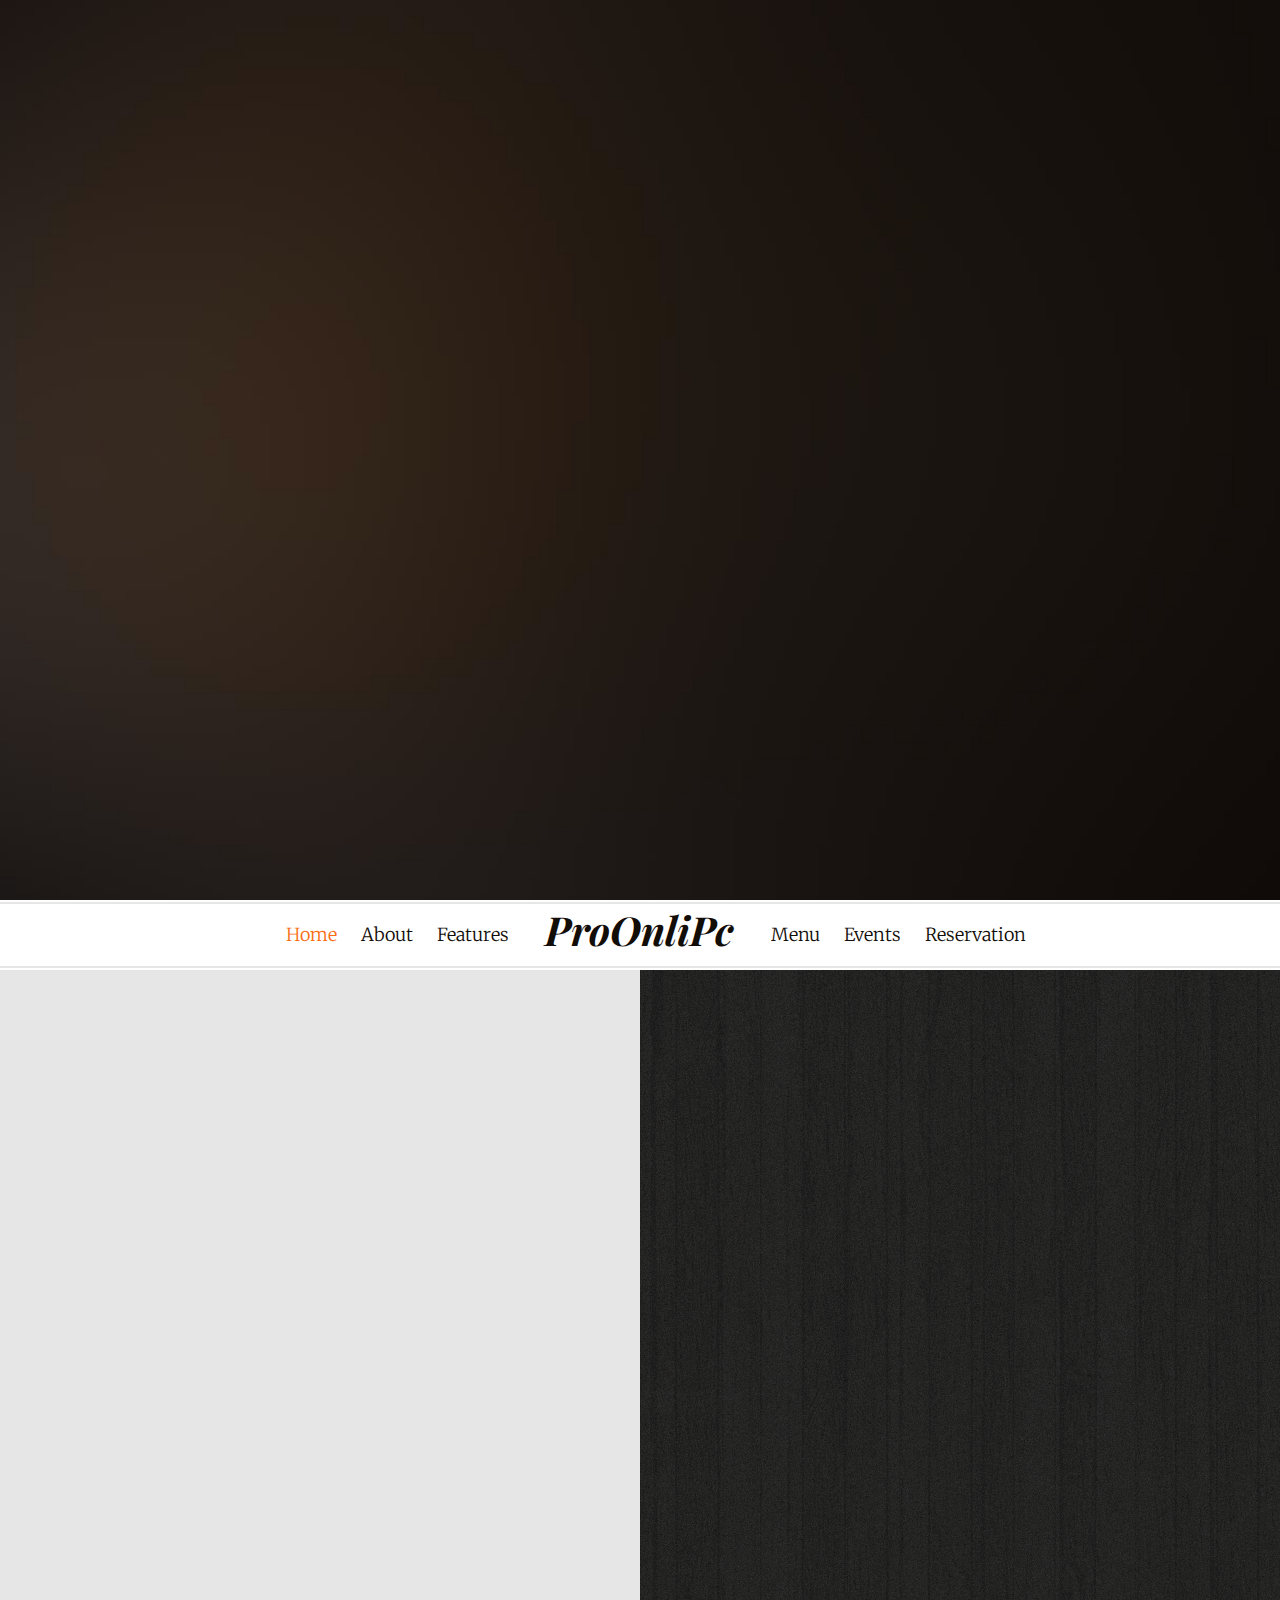
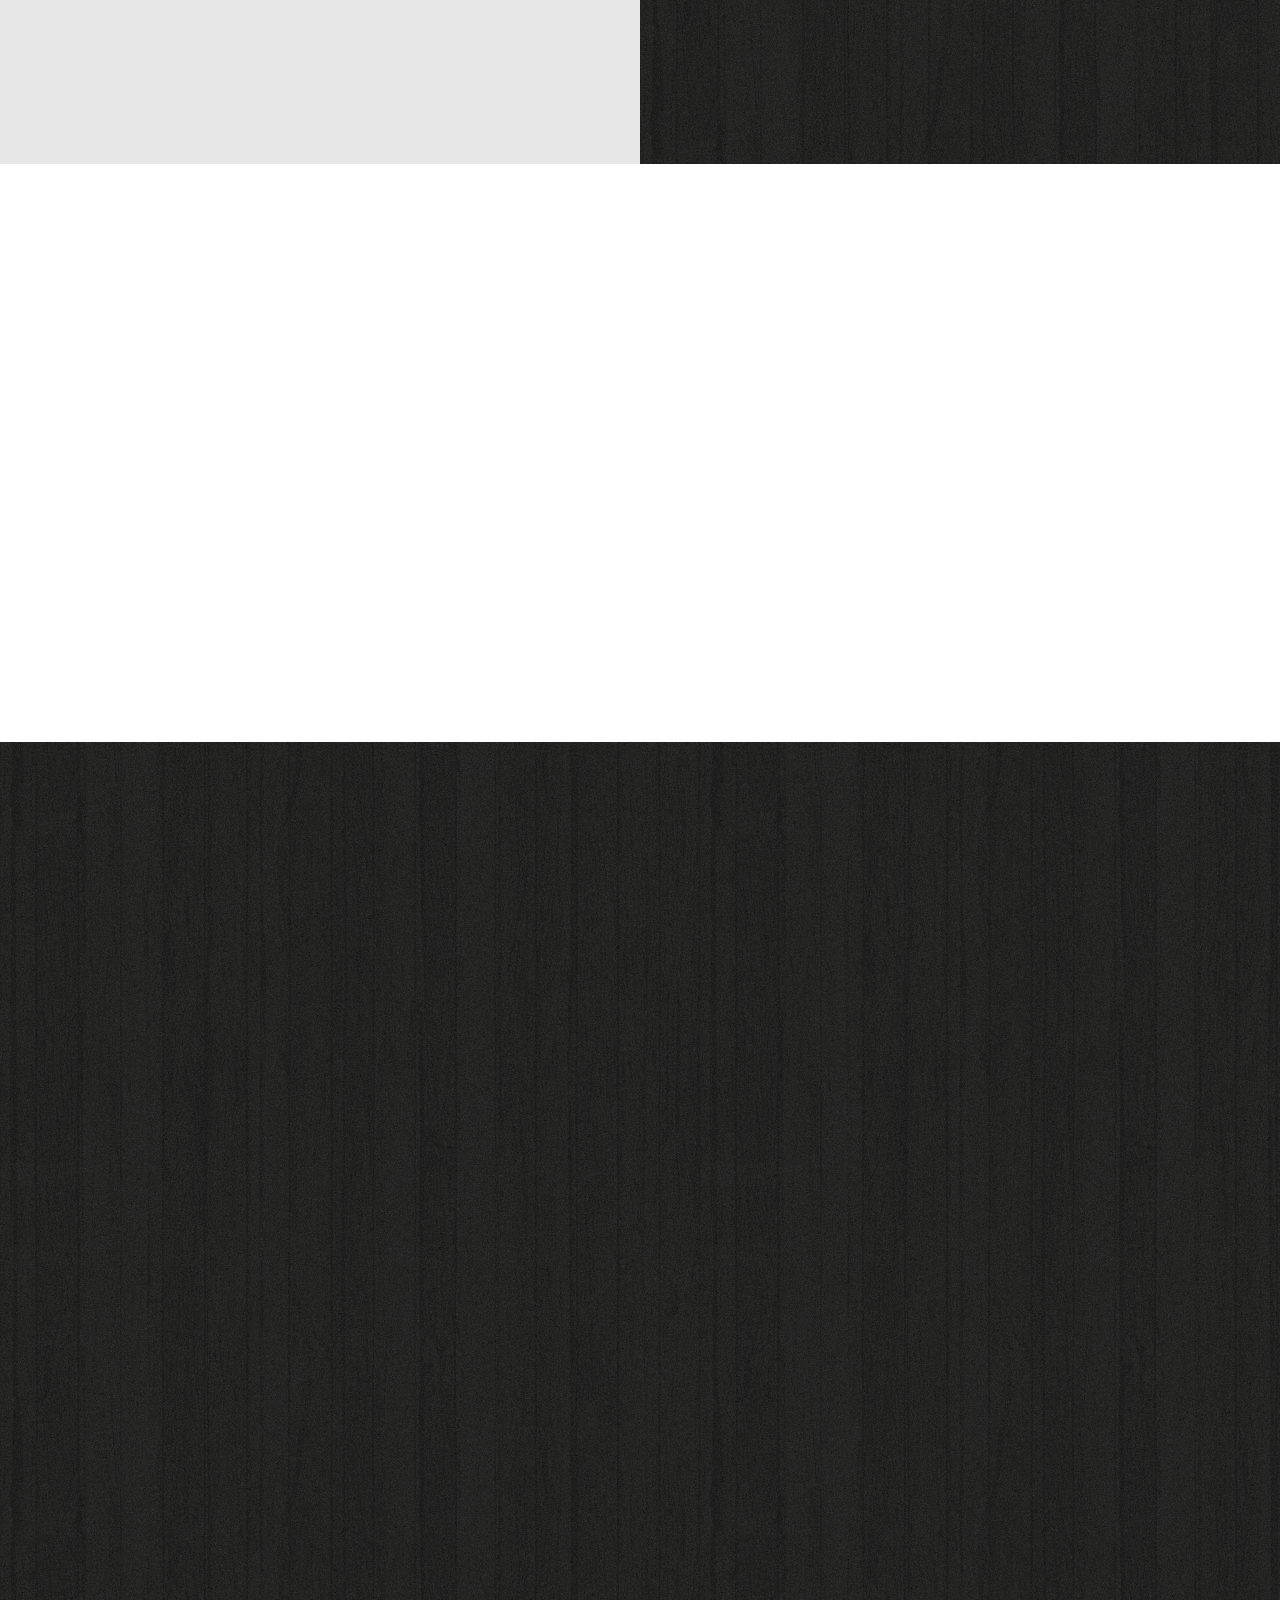
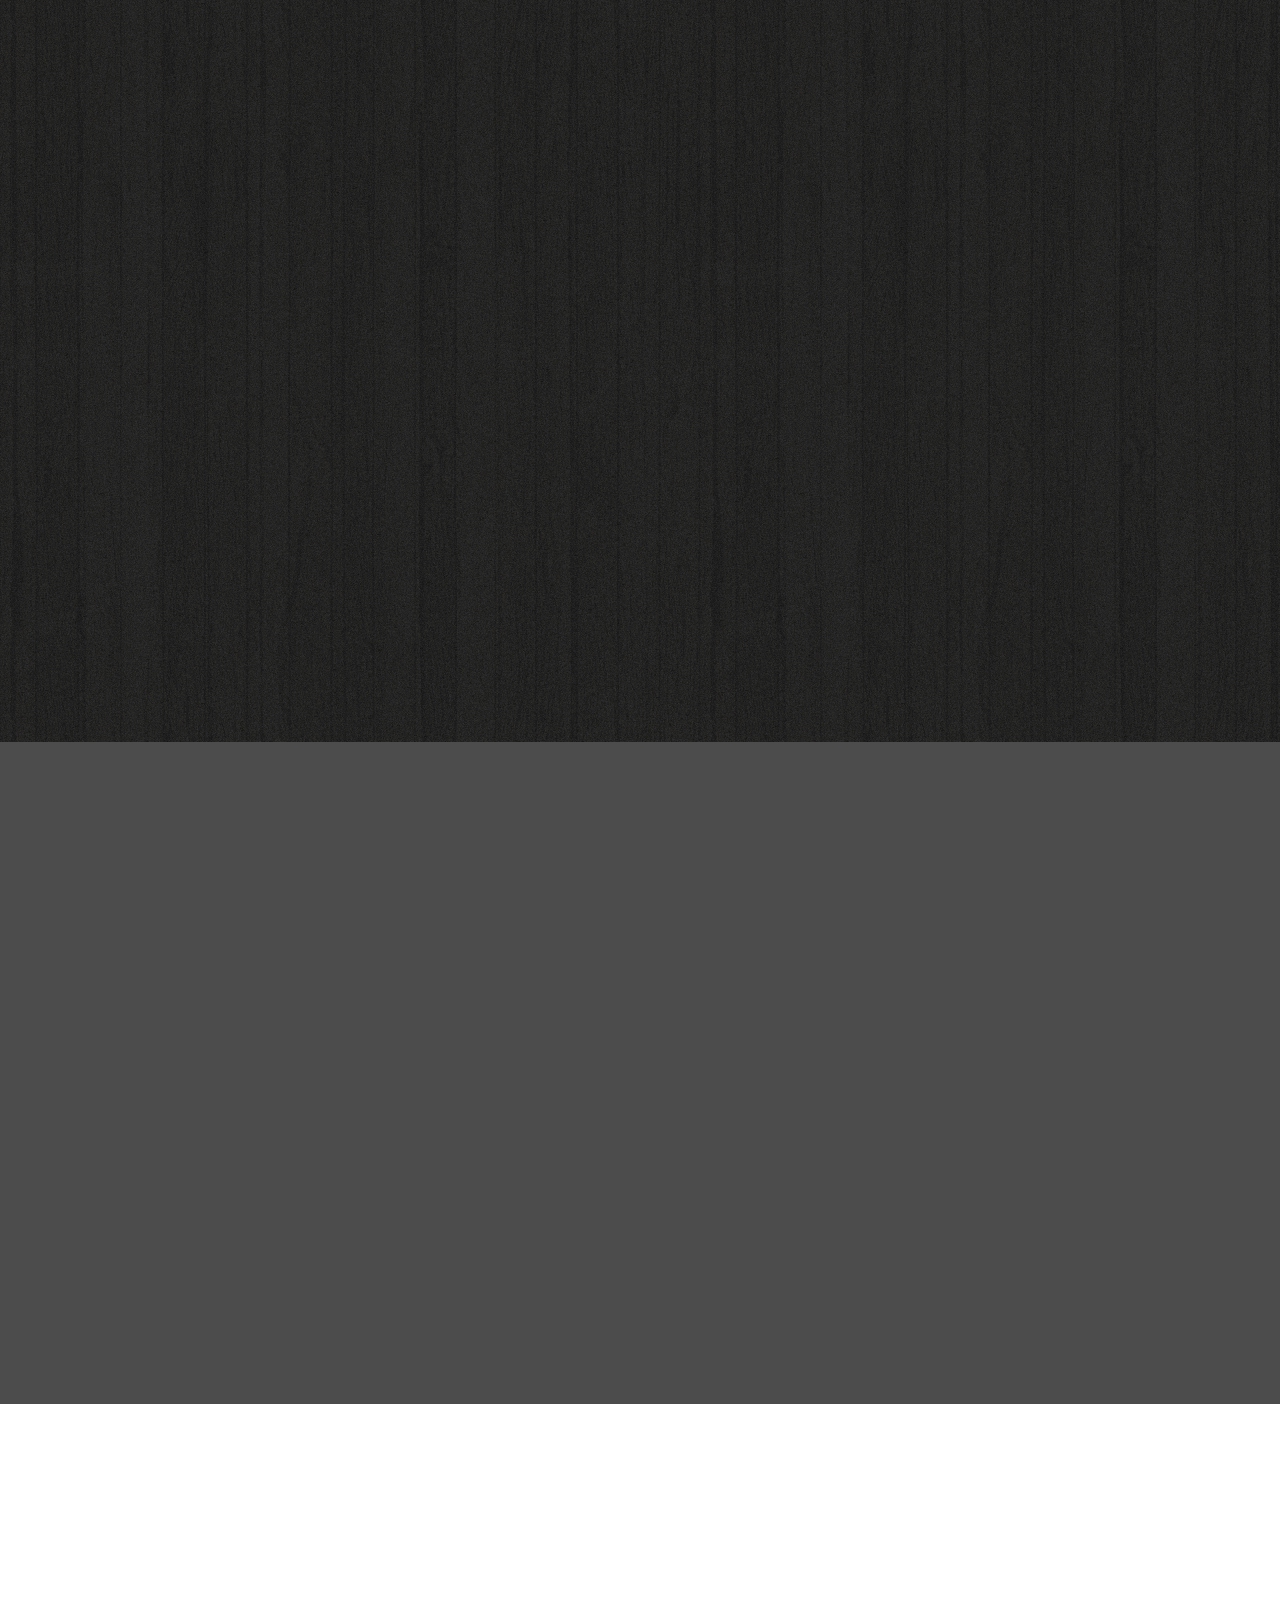
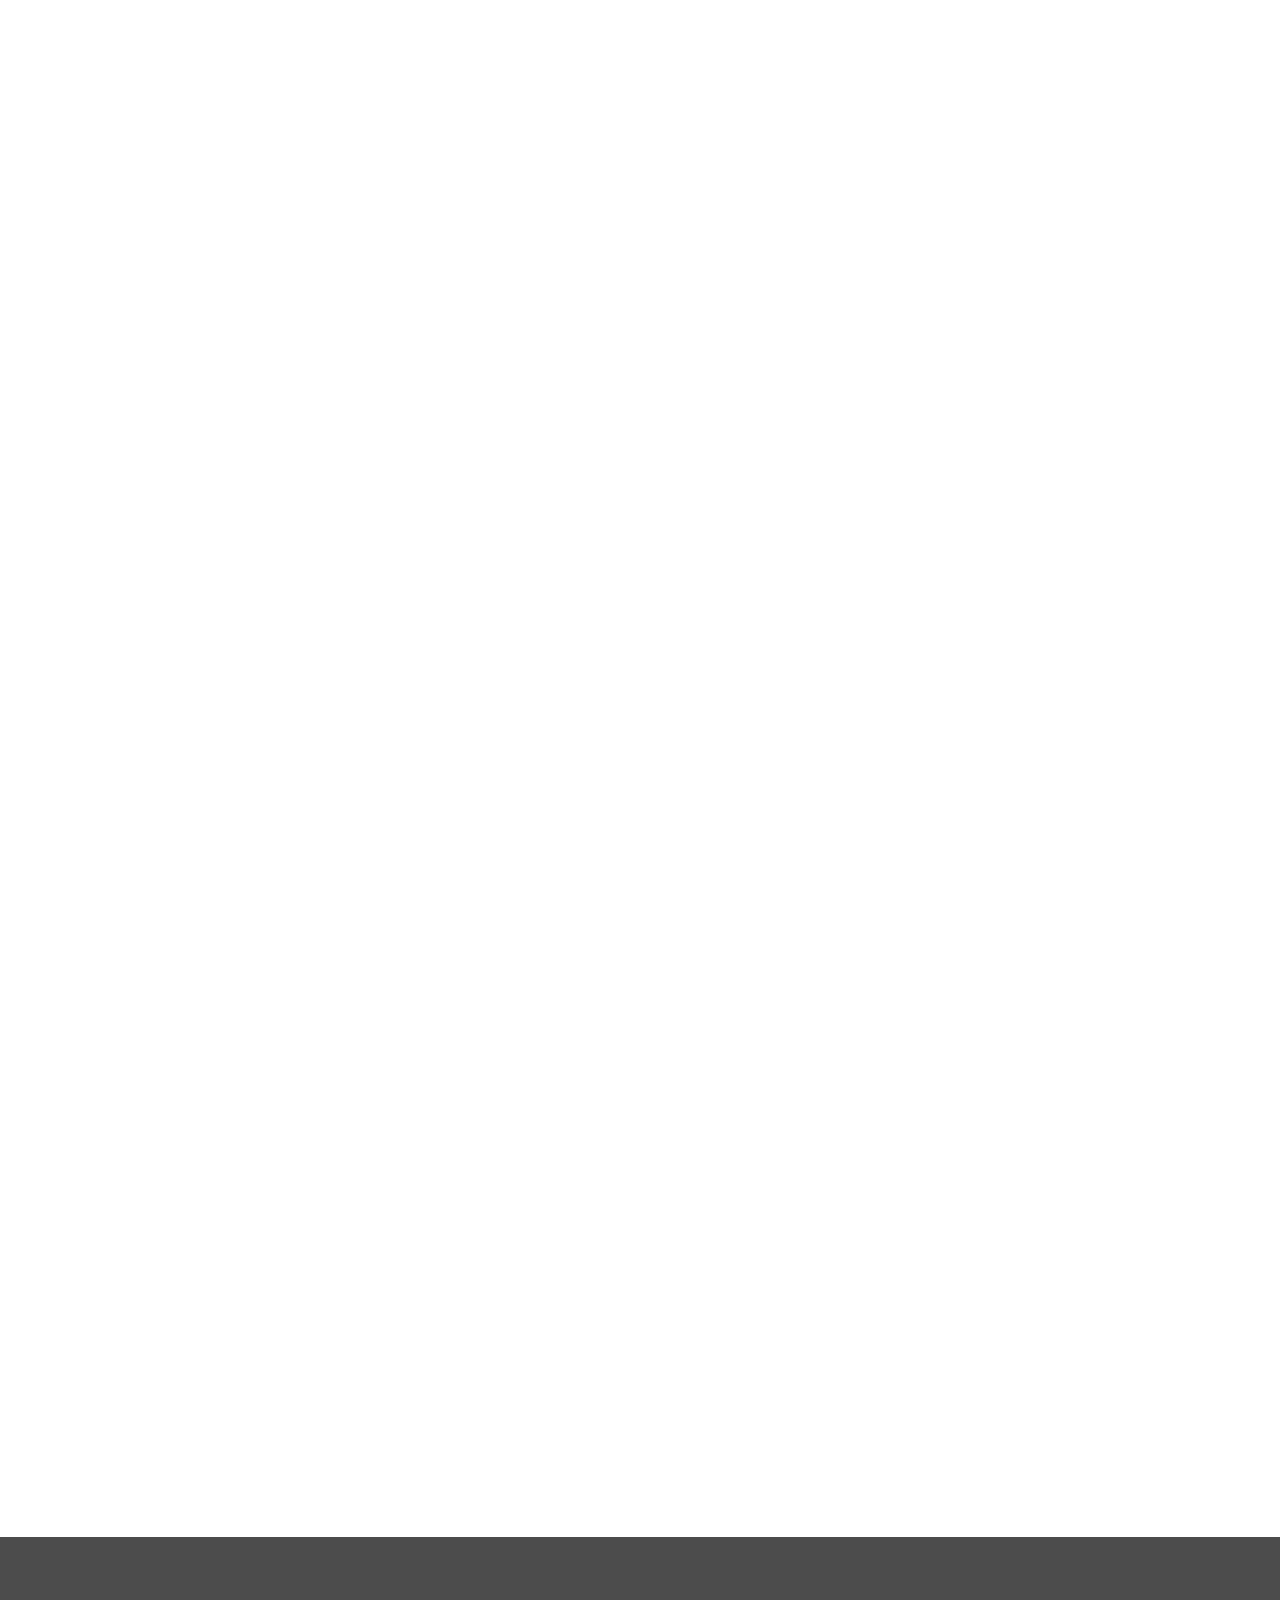
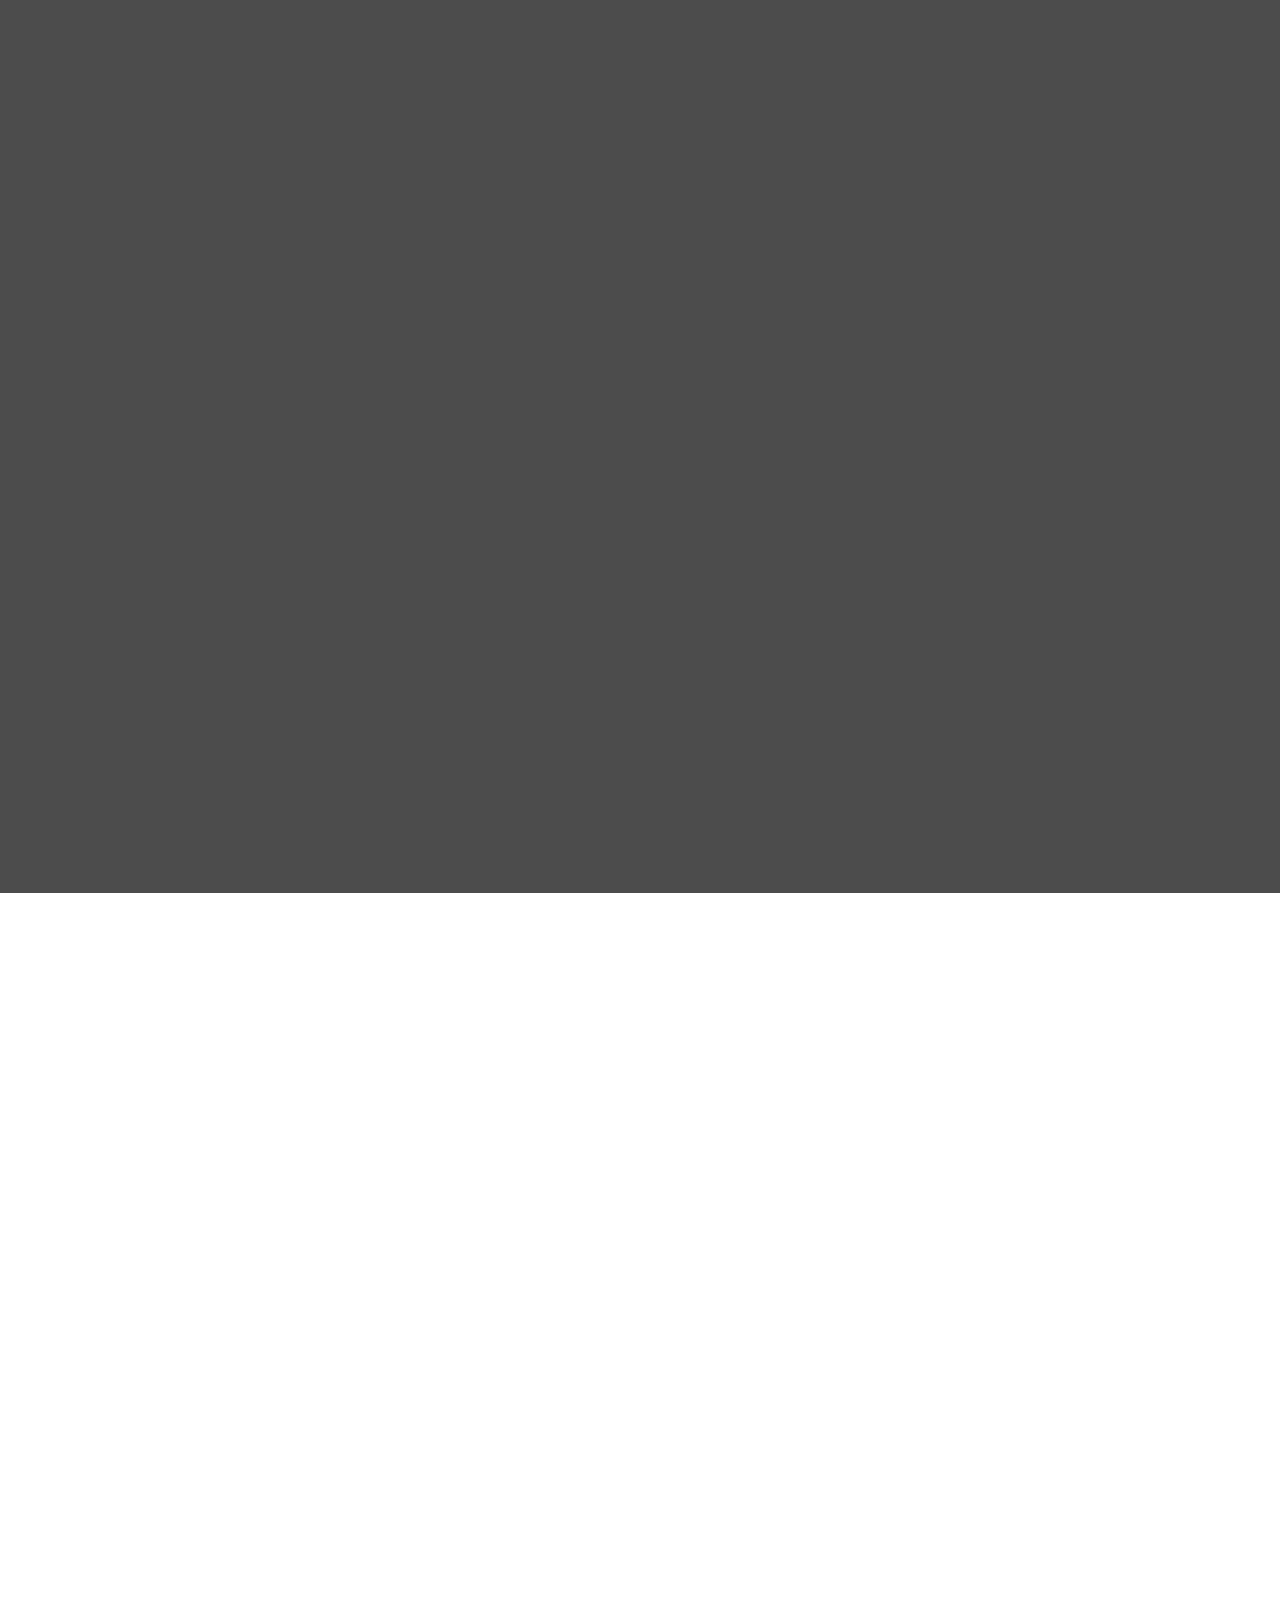
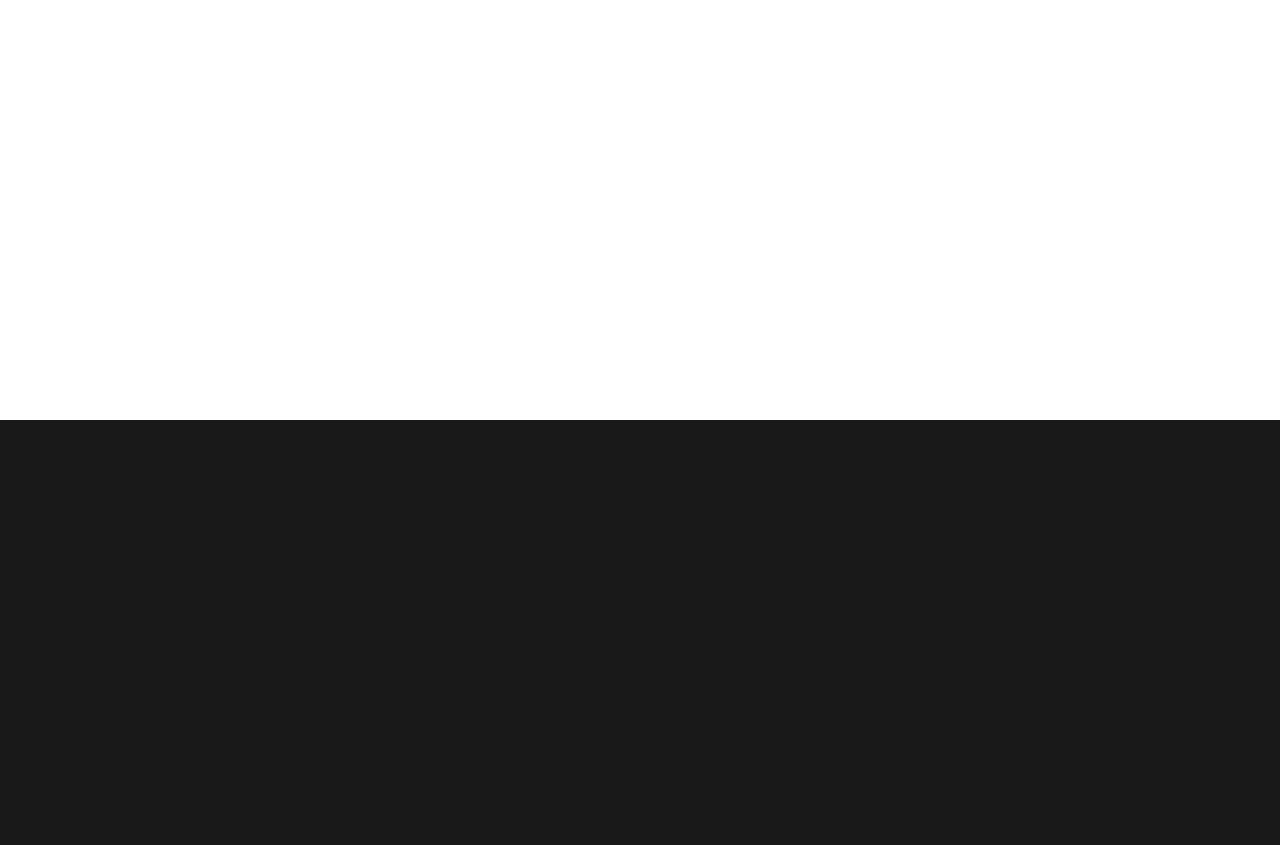
<file: portafolio13/index.html>
<!DOCTYPE html>
<!--[if lt IE 7]>      <html class="no-js lt-ie9 lt-ie8 lt-ie7"> <![endif]-->
<!--[if IE 7]>         <html class="no-js lt-ie9 lt-ie8"> <![endif]-->
<!--[if IE 8]>         <html class="no-js lt-ie9"> <![endif]-->
<!--[if gt IE 8]><!--> <html class="no-js"> <!--<![endif]-->
	<head>
	<meta charset="utf-8">
	<meta http-equiv="X-UA-Compatible" content="IE=edge">
	<title>PLANTILLA | WEB 11</title>
	<meta name="viewport" content="width=device-width, initial-scale=1">
	<meta name="description" content="" />
	<meta name="keywords" content="" />
	<meta name="author" content="" />


  	<!-- Facebook and Twitter integration -->
	<meta property="og:title" content=""/>
	<meta property="og:image" content=""/>
	<meta property="og:url" content=""/>
	<meta property="og:site_name" content=""/>
	<meta property="og:description" content=""/>
	<meta name="twitter:title" content="" />
	<meta name="twitter:image" content="" />
	<meta name="twitter:url" content="" />
	<meta name="twitter:card" content="" />

	<!-- Place favicon.ico and apple-touch-icon.png in the root directory -->
	<link rel="shortcut icon" href="favicon.ico">

	<link href='https://fonts.googleapis.com/css?family=Playfair+Display:400,700,400italic,700italic|Merriweather:300,400italic,300italic,400,700italic' rel='stylesheet' type='text/css'>
	
	<!-- Animate.css -->
	<link rel="stylesheet" href="css/animate.css">
	<!-- Icomoon Icon Fonts-->
	<link rel="stylesheet" href="css/icomoon.css">
	<!-- Simple Line Icons -->
	<link rel="stylesheet" href="css/simple-line-icons.css">
	<!-- Datetimepicker -->
	<link rel="stylesheet" href="css/bootstrap-datetimepicker.min.css">
	<!-- Flexslider -->
	<link rel="stylesheet" href="css/flexslider.css">
	<!-- Bootstrap  -->
	<link rel="stylesheet" href="css/bootstrap.css">

	<link rel="stylesheet" href="css/style.css">


	<!-- Modernizr JS -->
	<script src="js/modernizr-2.6.2.min.js"></script>
	<!-- FOR IE9 below -->
	<!--[if lt IE 9]>
	<script src="js/respond.min.js"></script>
	<![endif]-->

	</head>
	<body>

	<div id="fh5co-container">
		<div id="fh5co-home" class="js-fullheight" data-section="home">

			<div class="flexslider">
				
				<div class="fh5co-overlay"></div>
				<div class="fh5co-text">
					<div class="container">
						<div class="row">
							<h1 class="to-animate">ProOnli</h1>
							<h2 class="to-animate">Suscribanse <span>a</span> <a href="https://www.youtube.com/channel/UCDH0DJaVLkCDtl_YN9hhByw?view_as=subscriber" target="_blank">ProOnliPc</a></h2>
						</div>
					</div>
				</div>
			  	<ul class="slides">
			   	<li style="background-image: url(images/slide_1.jpg);" data-stellar-background-ratio="0.5"></li>
			   	<li style="background-image: url(images/slide_2.jpg);" data-stellar-background-ratio="0.5"></li>
			   	<li style="background-image: url(images/slide_3.jpg);" data-stellar-background-ratio="0.5"></li>
			  	</ul>

			</div>
			
		</div>
		
		<div class="js-sticky">
			<div class="fh5co-main-nav">
				<div class="container-fluid">
					<div class="fh5co-menu-1">
						<a href="#" data-nav-section="home">Home</a>
						<a href="#" data-nav-section="about">About</a>
						<a href="#" data-nav-section="features">Features</a>
					</div>
					<div class="fh5co-logo">
						<a href="index.html">ProOnliPc</a>
					</div>
					<div class="fh5co-menu-2">
						<a href="#" data-nav-section="menu">Menu</a>
						<a href="#" data-nav-section="events">Events</a>
						<a href="#" data-nav-section="reservation">Reservation</a>
					</div>
				</div>
				
			</div>
		</div>

		<div id="fh5co-about" data-section="about">
			<div class="fh5co-2col fh5co-bg to-animate-2" style="background-image: url(images/res_img_1.jpg)"></div>
			<div class="fh5co-2col fh5co-text">
				<h2 class="heading to-animate">About Us</h2>
				<p class="to-animate"><span class="firstcharacter">F</span>ar far away, behind the word mountains, far from the countries Vokalia and Consonantia, there live the blind texts. Separated they live in Bookmarksgrove right at the coast of the Semantics, a large language ocean. Far far away, behind the word mountains, far from the countries Vokalia and Consonantia, there live the blind texts. A small river named Duden flows by their place and supplies it with the necessary regelialia. It is a paradisematic country, in which roasted parts of sentences fly into your mouth. Even the all-powerful Pointing has no control about the blind texts it is an almost unorthographic life.</p>
				<p class="text-center to-animate"><a href="#" class="btn btn-primary btn-outline">Get in touch</a></p>
			</div>
		</div>

		<div id="fh5co-sayings">
			<div class="container">
				<div class="row to-animate">

					<div class="flexslider">
						<ul class="slides">
							
							<li>
								<blockquote>
									<p>&ldquo;Cooking is an art, but all art requires knowing something about the techniques and materials&rdquo;</p>
									<p class="quote-author">&mdash; Nathan Myhrvold</p>
								</blockquote>
							</li>
							<li>
								<blockquote>
									<p>&ldquo;Give a man food, and he can eat for a day. Give a man a job, and he can only eat for 30 minutes on break.&rdquo;</p>
									<p class="quote-author">&mdash; Lev L. Spiro</p>
								</blockquote>
							</li>
							<li>
								<blockquote>
									<p>&ldquo;Find something you’re passionate about and keep tremendously interested in it.&rdquo;</p>
									<p class="quote-author">&mdash; Julia Child</p>
								</blockquote>
							</li>
							<li>
								<blockquote>
									<p>&ldquo;Never work before breakfast; if you have to work before breakfast, eat your breakfast first.&rdquo;</p>
									<p class="quote-author">&mdash; Josh Billings</p>
								</blockquote>
							</li>
							
							
						</ul>
					</div>

				</div>
			</div>
		</div>

		<div id="fh5co-featured" data-section="features">
			<div class="container">
				<div class="row text-center fh5co-heading row-padded">
					<div class="col-md-8 col-md-offset-2">
						<h2 class="heading to-animate">Featured Dishes</h2>
						<p class="sub-heading to-animate">Far far away, behind the word mountains, far from the countries Vokalia and Consonantia, there live the blind texts.</p>
					</div>
				</div>
				<div class="row">
					<div class="fh5co-grid">
						<div class="fh5co-v-half to-animate-2">
							<div class="fh5co-v-col-2 fh5co-bg-img" style="background-image: url(images/res_img_1.jpg)"></div>
							<div class="fh5co-v-col-2 fh5co-text fh5co-special-1 arrow-left">
								<h2>Fresh Mushrooms</h2>
								<span class="pricing">$7.50</span>
								<p>Far far away, behind the word mountains, far from the countries Vokalia and Consonantia, there live the blind texts.</p>
							</div>
						</div>
						<div class="fh5co-v-half">
							<div class="fh5co-h-row-2 to-animate-2">
								<div class="fh5co-v-col-2 fh5co-bg-img" style="background-image: url(images/res_img_2.jpg)"></div>
								<div class="fh5co-v-col-2 fh5co-text arrow-left">
									<h2>Grilled Chiken Salad</h2>
									<span class="pricing">$12.00</span>
									<p>Far far away, behind the word mountains.</p>
								</div>
							</div>
							<div class="fh5co-h-row-2 fh5co-reversed to-animate-2">
								<div class="fh5co-v-col-2 fh5co-bg-img" style="background-image: url(images/res_img_8.jpg)"></div>
								<div class="fh5co-v-col-2 fh5co-text arrow-right">
									<h2>Cheese and Garlic Toast</h2>
									<span class="pricing">$4.50</span>
									<p>Far far away, behind the word mountains.</p>
								</div>
							</div>
						</div>

						<div class="fh5co-v-half">
							<div class="fh5co-h-row-2 fh5co-reversed to-animate-2">
								<div class="fh5co-v-col-2 fh5co-bg-img" style="background-image: url(images/res_img_7.jpg)"></div>
								<div class="fh5co-v-col-2 fh5co-text arrow-right">
									<h2>Organic Egg</h2>
									<span class="pricing">$4.99</span>
									<p>Far far away, behind the word mountains.</p>
								</div>
							</div>
							<div class="fh5co-h-row-2 to-animate-2">
								<div class="fh5co-v-col-2 fh5co-bg-img" style="background-image: url(images/res_img_6.jpg)"></div>
								<div class="fh5co-v-col-2 fh5co-text arrow-left">
									<h2>Salad with Crispy Chicken</h2>
									<span class="pricing">$8.50</span>
									<p>Far far away, behind the word mountains.</p>
								</div>
							</div>
						</div>
						<div class="fh5co-v-half to-animate-2">
							<div class="fh5co-v-col-2 fh5co-bg-img" style="background-image: url(images/res_img_3.jpg)"></div>
							<div class="fh5co-v-col-2 fh5co-text fh5co-special-1 arrow-left">
								<h2>Tomato Soup with Chicken</h2>
								<span class="pricing">$12.99</span>
								<p>Far far away, behind the word mountains, far from the countries Vokalia and Consonantia, there live the blind texts.</p>
							</div>
						</div>

					</div>
				</div>

			</div>
		</div>

		<div id="fh5co-type" style="background-image: url(images/slide_3.jpg);" data-stellar-background-ratio="0.5">
			<div class="fh5co-overlay"></div>
			<div class="container">
				<div class="row">
					<div class="col-md-3 to-animate">
						<div class="fh5co-type">
							<h3 class="with-icon icon-1">Fruits</h3>
							<p>Far far away, behind the word mountains, far from the countries Vokalia and Consonantia, there live the blind texts.</p>
						</div>
					</div>
					<div class="col-md-3 to-animate">
						<div class="fh5co-type">
							<h3 class="with-icon icon-2">Sea food</h3>
							<p>Far far away, behind the word mountains, far from the countries Vokalia and Consonantia, there live the blind texts.</p>
						</div>
					</div>
					<div class="col-md-3 to-animate">
						<div class="fh5co-type">
							<h3 class="with-icon icon-3">Vegetables</h3>
							<p>Far far away, behind the word mountains, far from the countries Vokalia and Consonantia, there live the blind texts.</p>
						</div>
					</div>
					<div class="col-md-3 to-animate">
						<div class="fh5co-type">
							<h3 class="with-icon icon-4">Meat</h3>
							<p>Far far away, behind the word mountains, far from the countries Vokalia and Consonantia, there live the blind texts.</p>
						</div>
					</div>
				</div>
			</div>
		</div>

		<div id="fh5co-menus" data-section="menu">
			<div class="container">
				<div class="row text-center fh5co-heading row-padded">
					<div class="col-md-8 col-md-offset-2">
						<h2 class="heading to-animate">Food Menu</h2>
						<p class="sub-heading to-animate">Far far away, behind the word mountains, far from the countries Vokalia and Consonantia, there live the blind texts.</p>
					</div>
				</div>
				<div class="row row-padded">
					<div class="col-md-6">
						<div class="fh5co-food-menu to-animate-2">
							<h2 class="fh5co-drinks">Drinks</h2>
							<ul>
								<li>
									<div class="fh5co-food-desc">
										<figure>
											<img src="images/res_img_5.jpg" class="img-responsive" alt="Free HTML5 Templates by FREEHTML5.co">
										</figure>
										<div>
											<h3>Pineapple Juice</h3>
											<p>Far far away, behind the word mountains.</p>
										</div>
									</div>
									<div class="fh5co-food-pricing">
										$17.50
									</div>
								</li>
								<li>
									<div class="fh5co-food-desc">
										<figure>
											<img src="images/res_img_6.jpg" class="img-responsive" alt="Free HTML5 Templates by FREEHTML5.co">
										</figure>
										<div>
											<h3>Green Juice</h3>
											<p>Far far away, behind the word mountains.</p>
										</div>
									</div>
									<div class="fh5co-food-pricing">
										$7.99
									</div>
								</li>
								<li>
									<div class="fh5co-food-desc">
										<figure>
											<img src="images/res_img_7.jpg" class="img-responsive" alt="Free HTML5 Templates by FREEHTML5.co">
										</figure>
										<div>
											<h3>Soft Drinks</h3>
											<p>Far far away, behind the word mountains.</p>
										</div>
									</div>
									<div class="fh5co-food-pricing">
										$12.99
									</div>
								</li>
								<li>
									<div class="fh5co-food-desc">
										<figure>
											<img src="images/res_img_5.jpg" class="img-responsive" alt="Free HTML5 Templates by FREEHTML5.co">
										</figure>
										<div>
											<h3>Carlo Rosee Drinks</h3>
											<p>Far far away, behind the word mountains.</p>
										</div>
									</div>
									<div class="fh5co-food-pricing">
										$12.99
									</div>
								</li>
							</ul>
						</div>
					</div>
					<div class="col-md-6">
						<div class="fh5co-food-menu to-animate-2">
							<h2 class="fh5co-dishes">Steak</h2>
							<ul>
								<li>
									<div class="fh5co-food-desc">
										<figure>
											<img src="images/res_img_3.jpg" class="img-responsive" alt="Free HTML5 Templates by FREEHTML5.co">
										</figure>
										<div>
											<h3>Beef Steak</h3>
											<p>Far far away, behind the word mountains.</p>
										</div>
									</div>
									<div class="fh5co-food-pricing">
										$17.50
									</div>
								</li>
								<li>
									<div class="fh5co-food-desc">
										<figure>
											<img src="images/res_img_4.jpg" class="img-responsive" alt="Free HTML5 Templates by FREEHTML5.co">
										</figure>
										<div>
											<h3>Tomato with Chicken</h3>
											<p>Far far away, behind the word mountains.</p>
										</div>
									</div>
									<div class="fh5co-food-pricing">
										$7.99
									</div>
								</li>
								<li>
									<div class="fh5co-food-desc">
										<figure>
											<img src="images/res_img_2.jpg" class="img-responsive" alt="Free HTML5 Templates by FREEHTML5.co">
										</figure>
										<div>
											<h3>Sausages from Italy</h3>
											<p>Far far away, behind the word mountains.</p>
										</div>
									</div>
									<div class="fh5co-food-pricing">
										$12.99
									</div>
								</li>
								<li>
									<div class="fh5co-food-desc">
										<figure>
											<img src="images/res_img_8.jpg" class="img-responsive" alt="Free HTML5 Templates by FREEHTML5.co">
										</figure>
										<div>
											<h3>Beef Grilled</h3>
											<p>Far far away, behind the word mountains.</p>
										</div>
									</div>
									<div class="fh5co-food-pricing">
										$12.99
									</div>
								</li>
							</ul>
						</div>
					</div>
					<div class="col-md-6">
						<div class="fh5co-food-menu to-animate-2">
							<h2 class="fh5co-drinks">Drinks</h2>
							<ul>
								<li>
									<div class="fh5co-food-desc">
										<figure>
											<img src="images/res_img_5.jpg" class="img-responsive" alt="Free HTML5 Templates by FREEHTML5.co">
										</figure>
										<div>
											<h3>Pineapple Juice</h3>
											<p>Far far away, behind the word mountains.</p>
										</div>
									</div>
									<div class="fh5co-food-pricing">
										$17.50
									</div>
								</li>
								<li>
									<div class="fh5co-food-desc">
										<figure>
											<img src="images/res_img_6.jpg" class="img-responsive" alt="Free HTML5 Templates by FREEHTML5.co">
										</figure>
										<div>
											<h3>Green Juice</h3>
											<p>Far far away, behind the word mountains.</p>
										</div>
									</div>
									<div class="fh5co-food-pricing">
										$7.99
									</div>
								</li>
								<li>
									<div class="fh5co-food-desc">
										<figure>
											<img src="images/res_img_7.jpg" class="img-responsive" alt="Free HTML5 Templates by FREEHTML5.co">
										</figure>
										<div>
											<h3>Soft Drinks</h3>
											<p>Far far away, behind the word mountains.</p>
										</div>
									</div>
									<div class="fh5co-food-pricing">
										$12.99
									</div>
								</li>
								<li>
									<div class="fh5co-food-desc">
										<figure>
											<img src="images/res_img_5.jpg" class="img-responsive" alt="Free HTML5 Templates by FREEHTML5.co">
										</figure>
										<div>
											<h3>Carlo Rosee Drinks</h3>
											<p>Far far away, behind the word mountains.</p>
										</div>
									</div>
									<div class="fh5co-food-pricing">
										$12.99
									</div>
								</li>
							</ul>
						</div>
					</div>
					<div class="col-md-6">
						<div class="fh5co-food-menu to-animate-2">
							<h2 class="fh5co-dishes">Steak</h2>
							<ul>
								<li>
									<div class="fh5co-food-desc">
										<figure>
											<img src="images/res_img_3.jpg" class="img-responsive" alt="Free HTML5 Templates by FREEHTML5.co">
										</figure>
										<div>
											<h3>Beef Steak</h3>
											<p>Far far away, behind the word mountains.</p>
										</div>
									</div>
									<div class="fh5co-food-pricing">
										$17.50
									</div>
								</li>
								<li>
									<div class="fh5co-food-desc">
										<figure>
											<img src="images/res_img_4.jpg" class="img-responsive" alt="Free HTML5 Templates by FREEHTML5.co">
										</figure>
										<div>
											<h3>Tomato with Chicken</h3>
											<p>Far far away, behind the word mountains.</p>
										</div>
									</div>
									<div class="fh5co-food-pricing">
										$7.99
									</div>
								</li>
								<li>
									<div class="fh5co-food-desc">
										<figure>
											<img src="images/res_img_2.jpg" class="img-responsive" alt="Free HTML5 Templates by FREEHTML5.co">
										</figure>
										<div>
											<h3>Sausages from Italy</h3>
											<p>Far far away, behind the word mountains.</p>
										</div>
									</div>
									<div class="fh5co-food-pricing">
										$12.99
									</div>
								</li>
								<li>
									<div class="fh5co-food-desc">
										<figure>
											<img src="images/res_img_8.jpg" class="img-responsive" alt="Free HTML5 Templates by FREEHTML5.co">
										</figure>
										<div>
											<h3>Beef Grilled</h3>
											<p>Far far away, behind the word mountains.</p>
										</div>
									</div>
									<div class="fh5co-food-pricing">
										$12.99
									</div>
								</li>
							</ul>
						</div>
					</div>
				</div>
				<div class="row">
					<div class="col-md-4 col-md-offset-4 text-center to-animate-2">
						<p><a href="#" class="btn btn-primary btn-outline">More Food Menu</a></p>
					</div>
				</div>
			</div>
		</div>

		<div id="fh5co-events" data-section="events" style="background-image: url(images/slide_2.jpg);" data-stellar-background-ratio="0.5">
			<div class="fh5co-overlay"></div>
			<div class="container">
				<div class="row text-center fh5co-heading row-padded">
					<div class="col-md-8 col-md-offset-2 to-animate">
						<h2 class="heading">Upcoming Events</h2>
						<p class="sub-heading">Far far away, behind the word mountains, far from the countries Vokalia and Consonantia, there live the blind texts.</p>
					</div>
				</div>
				<div class="row">
					<div class="col-md-4">
						<div class="fh5co-event to-animate-2">
							<h3>Kitchen Workshops</h3>
							<span class="fh5co-event-meta">March 19th, 2016</span>
							<p>Far far away, behind the word mountains, far from the countries Vokalia and Consonantia, there live the blind texts.</p>
							<p><a href="#" class="btn btn-primary btn-outline">Read More</a></p>
						</div>
					</div>
					<div class="col-md-4">
						<div class="fh5co-event to-animate-2">
							<h3>Music Concerts</h3>
							<span class="fh5co-event-meta">March 19th, 2016</span>
							<p>Far far away, behind the word mountains, far from the countries Vokalia and Consonantia, there live the blind texts.</p>
							<p><a href="#" class="btn btn-primary btn-outline">Read More</a></p>
						</div>
					</div>
					<div class="col-md-4">
						<div class="fh5co-event to-animate-2">
							<h3>Free to Eat Party</h3>
							<span class="fh5co-event-meta">March 19th, 2016</span>
							<p>Far far away, behind the word mountains, far from the countries Vokalia and Consonantia, there live the blind texts.</p>
							<p><a href="#" class="btn btn-primary btn-outline">Read More</a></p>
						</div>
					</div>
				</div>
			</div>
		</div>

		<div id="fh5co-contact" data-section="reservation">
			<div class="container">
				<div class="row text-center fh5co-heading row-padded">
					<div class="col-md-8 col-md-offset-2">
						<h2 class="heading to-animate">Reserve a Table</h2>
						<p class="sub-heading to-animate">Far far away, behind the word mountains, far from the countries Vokalia and Consonantia, there live the blind texts.</p>
					</div>
				</div>
				<div class="row">
					<div class="col-md-6 to-animate-2">
						<h3>Contact Info</h3>
						<ul class="fh5co-contact-info">
							<li class="fh5co-contact-address ">
								<i class="icon-home"></i>
								5555 Love Paradise 56 New Clity 5655, <br>Excel Tower United Kingdom
							</li>
							<li><i class="icon-phone"></i> (123) 465-6789</li>
							<li><i class="icon-envelope"></i>info@freehtml5.co</li>
							<li><i class="icon-globe"></i> <a href="http://freehtml5.co/" target="_blank">freehtml5.co</a></li>
						</ul>
					</div>
					<div class="col-md-6 to-animate-2">
						<h3>Reservation Form</h3>
						<div class="form-group ">
							<label for="name" class="sr-only">Name</label>
							<input id="name" class="form-control" placeholder="Name" type="text">
						</div>
						<div class="form-group ">
							<label for="email" class="sr-only">Email</label>
							<input id="email" class="form-control" placeholder="Email" type="email">
						</div>
						<div class="form-group">
							<label for="occation" class="sr-only">Occation</label>
							<select class="form-control" id="occation">
								<option>Select an Occation</option>
							  <option>Wedding Ceremony</option>
							  <option>Birthday</option>
							  <option>Others</option>
							</select>
						</div>
						<div class="form-group ">
							<label for="date" class="sr-only">Date</label>
							<input id="date" class="form-control" placeholder="Date &amp; Time" type="text">
						</div>


							
						<div class="form-group ">
							<label for="message" class="sr-only">Message</label>
							<textarea name="" id="message" cols="30" rows="5" class="form-control" placeholder="Message"></textarea>
						</div>
						<div class="form-group ">
							<input class="btn btn-primary" value="Send Message" type="submit">
						</div>
						</div>
				</div>
			</div>
		</div>

		
	</div>

	<div id="fh5co-footer">
		<div class="container">
			<div class="row row-padded">
				<div class="col-md-12 text-center">
					<p class="to-animate">&copy; 2017 ProOnliPc Template. <br> Designed by <a href="https://www.youtube.com/channel/UCDH0DJaVLkCDtl_YN9hhByw?view_as=subscriberg" target="_blank">ProOnliPc</a> Demo Images: <a href="http://pexels.com/" target="_blank">Pexels</a> <br> Suscribanse <a href="https://www.youtube.com/channel/UCDH0DJaVLkCDtl_YN9hhByw?view_as=subscriber" target="_blank">...</a>
					</p>
					<p class="text-center to-animate"><a href="#" class="js-gotop">Ir Arriba</a></p>
				</div>
			</div>
			<div class="row">
				<div class="col-md-12 text-center">
					<ul class="fh5co-social">
						<li class="to-animate-2"><a href="#"><i class="icon-facebook"></i></a></li>
						<li class="to-animate-2"><a href="#"><i class="icon-twitter"></i></a></li>
						<li class="to-animate-2"><a href="#"><i class="icon-instagram"></i></a></li>
					</ul>
				</div>
			</div>
		</div>
	</div>


	
	
	
	
	<!-- jQuery -->
	<script src="js/jquery.min.js"></script>
	<!-- jQuery Easing -->
	<script src="js/jquery.easing.1.3.js"></script>
	<!-- Bootstrap -->
	<script src="js/bootstrap.min.js"></script>
	<!-- Bootstrap DateTimePicker -->
	<script src="js/moment.js"></script>
	<script src="js/bootstrap-datetimepicker.min.js"></script>
	<!-- Waypoints -->
	<script src="js/jquery.waypoints.min.js"></script>
	<!-- Stellar Parallax -->
	<script src="js/jquery.stellar.min.js"></script>

	<!-- Flexslider -->
	<script src="js/jquery.flexslider-min.js"></script>
	<script>
		$(function () {
	       $('#date').datetimepicker();
	   });
	</script>
	<!-- Main JS -->
	<script src="js/main.js"></script>

	</body>
</html>
</file>
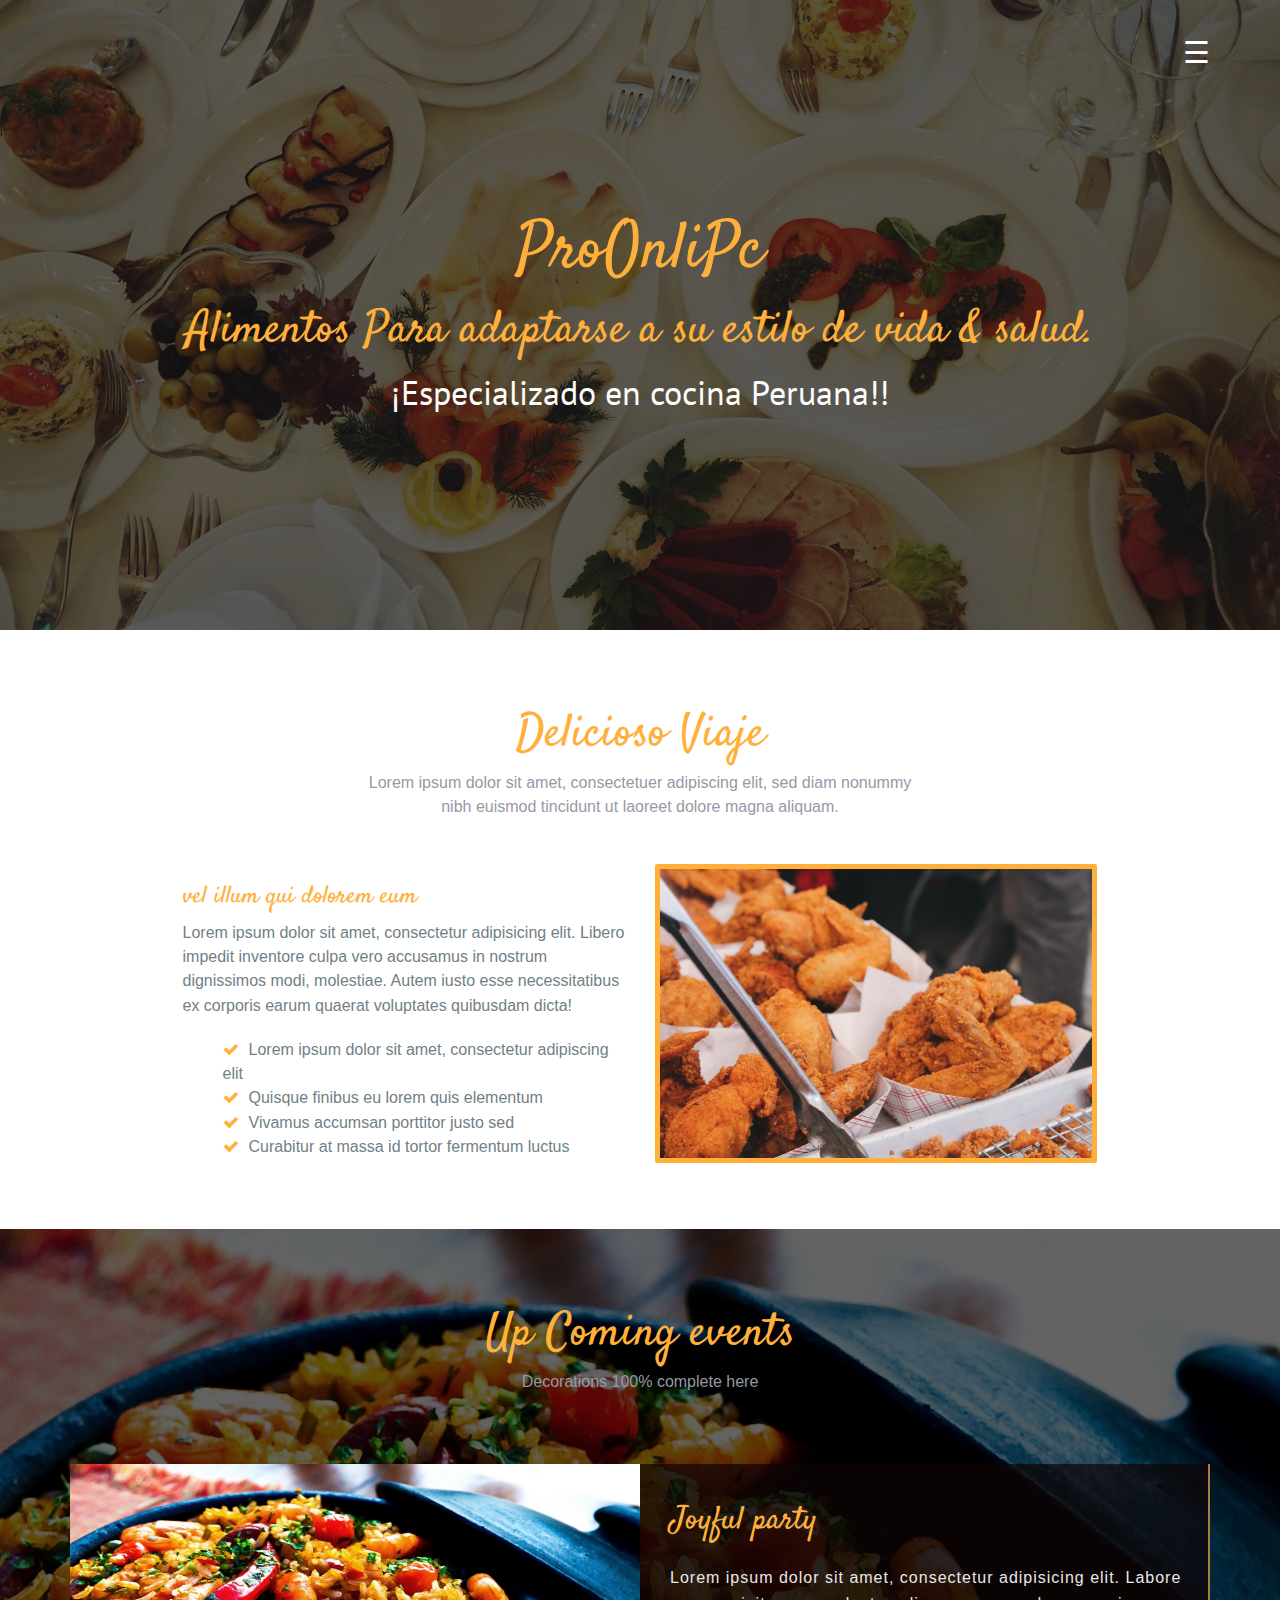
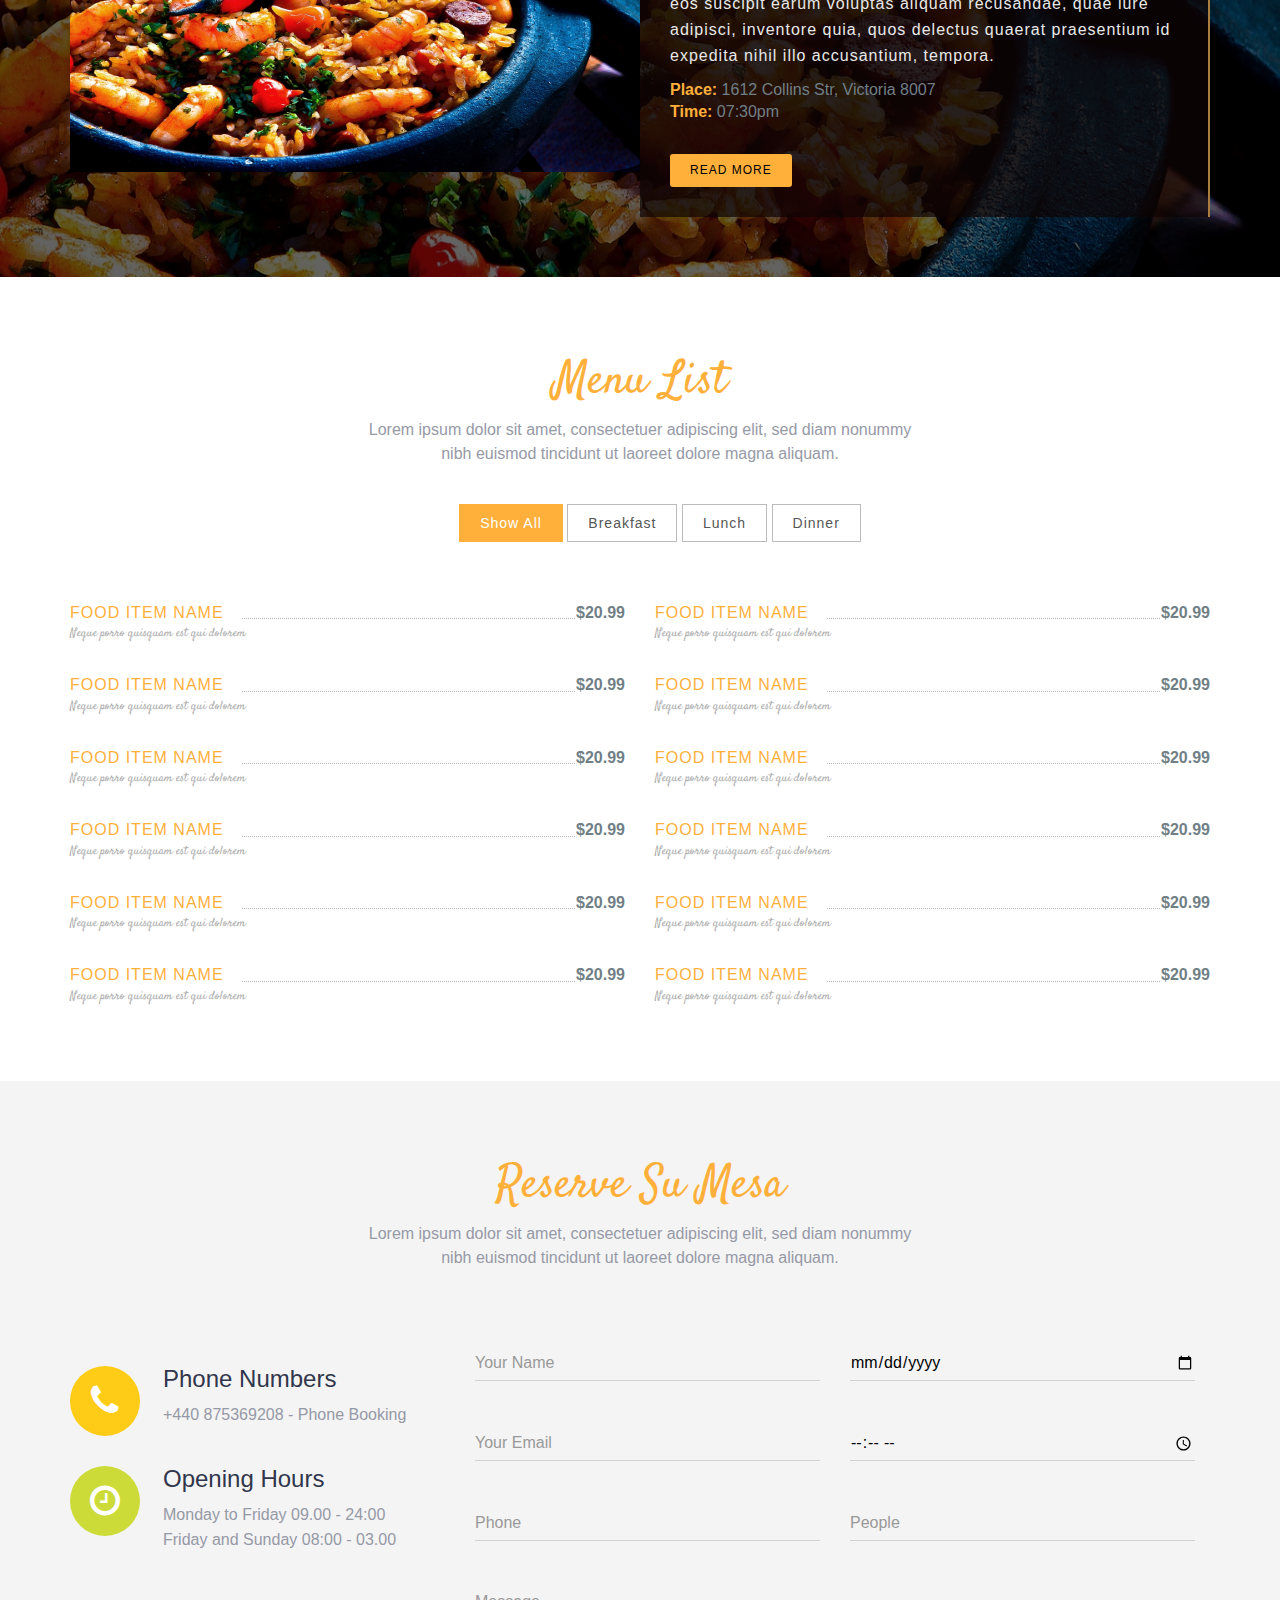
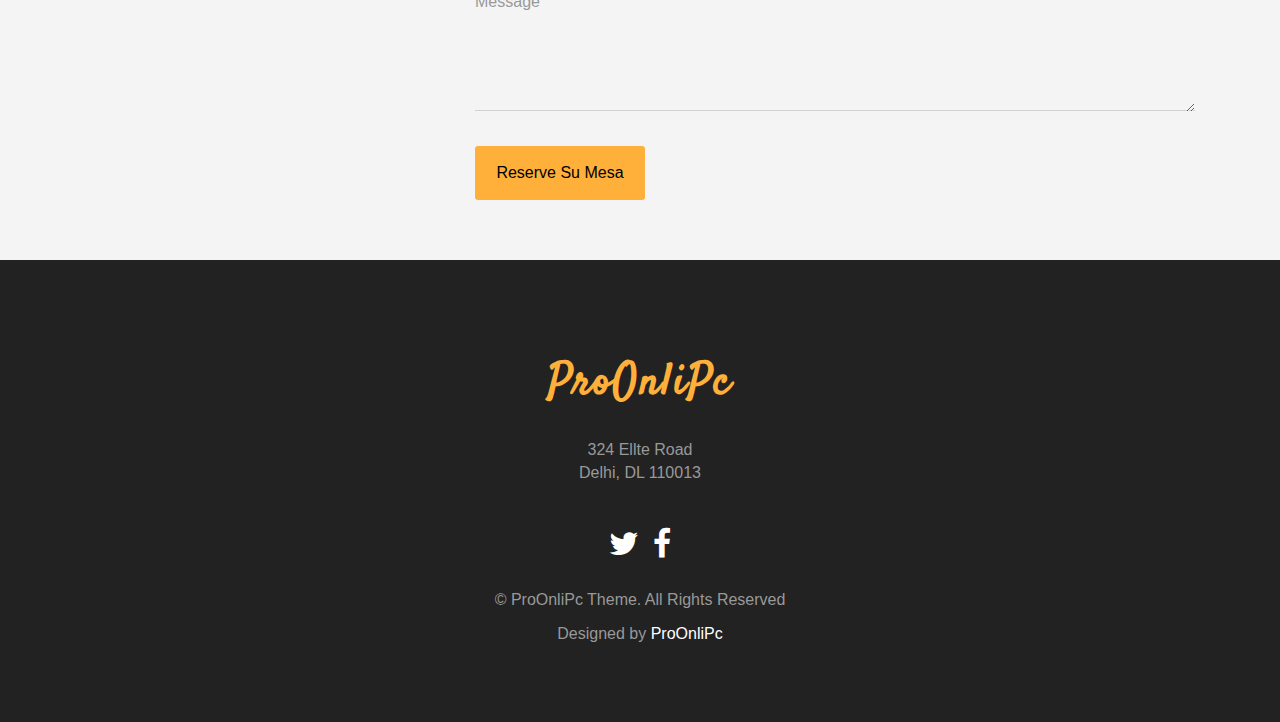
<file: portafolio14/index.html>
<!DOCTYPE html>
<html lang="en">

<head>
  <meta charset="utf-8">
  <meta name="viewport" content="width=device-width, initial-scale=1">
  <title>PLANTILLA | WEB 2</title>
  <meta name="description" content="">
  <meta name="keywords" content="">

   <!-- Facebook Opengraph integration: https://developers.facebook.com/docs/sharing/opengraph -->
  <meta property="og:title" content="">
  <meta property="og:image" content="">
  <meta property="og:url" content="">
  <meta property="og:site_name" content="">
  <meta property="og:description" content="">

  <!-- Twitter Cards integration: https://dev.twitter.com/cards/  -->
  <meta name="twitter:card" content="summary">
  <meta name="twitter:site" content="">
  <meta name="twitter:title" content="">
  <meta name="twitter:description" content="">
  <meta name="twitter:image" content="">

  <link rel="stylesheet" type="text/css" href="https://fonts.googleapis.com/css?family=Satisfy|Bree+Serif|Candal|PT+Sans">
  <link rel="stylesheet" type="text/css" href="css/font-awesome.min.css">
  <link rel="stylesheet" type="text/css" href="css/bootstrap.min.css">
  <link rel="stylesheet" type="text/css" href="css/style.css">

</head>

<body>
  <!--banner-->
  <section id="banner">
    <div class="bg-color">
      <header id="header">
        <div class="container">
          <div id="mySidenav" class="sidenav">
            <a href="javascript:void(0)" class="closebtn" onclick="closeNav()">&times;</a>
            <a href="#about">About</a>
            <a href="#event">Event</a>
            <a href="#menu-list">Menu</a>
            <a href="#contact">Book a table</a>
          </div>
          <!-- Use any element to open the sidenav -->
          <span onclick="openNav()" class="pull-right menu-icon">☰</span>
        </div>
      </header>
      <div class="container">
        <div class="row">
          <div class="inner text-center">
            <h1 class="logo-name">ProOnliPc</h1>
            <h2>Alimentos Para adaptarse a su estilo de vida & salud.</h2>
            <p>¡Especializado en cocina Peruana!!</p>
          </div>
        </div>
      </div>
    </div>
  </section>
  <!-- / banner -->
  <!--about-->
  <section id="about" class="section-padding">
    <div class="container">
      <div class="row">
        <div class="col-md-12 text-center marb-35">
          <h1 class="header-h">Delicioso Viaje</h1>
          <p class="header-p">Lorem ipsum dolor sit amet, consectetuer adipiscing elit, sed diam nonummy
            <br>nibh euismod tincidunt ut laoreet dolore magna aliquam. </p>
        </div>
        <div class="col-md-1"></div>
        <div class="col-md-10">
          <div class="col-md-6 col-sm-6">
            <div class="about-info">
              <h2 class="heading">vel illum qui dolorem eum</h2>
              <p>Lorem ipsum dolor sit amet, consectetur adipisicing elit. Libero impedit inventore culpa vero accusamus in nostrum dignissimos modi, molestiae. Autem iusto esse necessitatibus ex corporis earum quaerat voluptates quibusdam dicta!</p>
              <div class="details-list">
                <ul>
                  <li><i class="fa fa-check"></i>Lorem ipsum dolor sit amet, consectetur adipiscing elit</li>
                  <li><i class="fa fa-check"></i>Quisque finibus eu lorem quis elementum</li>
                  <li><i class="fa fa-check"></i>Vivamus accumsan porttitor justo sed </li>
                  <li><i class="fa fa-check"></i>Curabitur at massa id tortor fermentum luctus</li>
                </ul>
              </div>
            </div>
          </div>
          <div class="col-md-6 col-sm-6">
            <img src="img/res01.jpg" alt="" class="img-responsive">
          </div>
        </div>
        <div class="col-md-1"></div>
      </div>
    </div>
  </section>
  <!--/about-->
  <!-- event -->
  <section id="event">
    <div class="bg-color" class="section-padding">
      <div class="container">
        <div class="row">
          <div class="col-xs-12 text-center" style="padding:60px;">
            <h1 class="header-h">Up Coming events</h1>
            <p class="header-p">Decorations 100% complete here</p>
          </div>
          <div class="col-md-12" style="padding-bottom:60px;">
            <div class="item active left">
              <div class="col-md-6 col-sm-6 left-images">
                <img src="img/res02.jpg" class="img-responsive">
              </div>
              <div class="col-md-6 col-sm-6 details-text">
                <div class="content-holder">
                  <h2>Joyful party</h2>
                  <p>Lorem ipsum dolor sit amet, consectetur adipisicing elit. Labore eos suscipit earum voluptas aliquam recusandae, quae iure adipisci, inventore quia, quos delectus quaerat praesentium id expedita nihil illo accusantium, tempora.</p>
                  <address>
                              <strong>Place: </strong>
                              1612 Collins Str, Victoria 8007
                              <br>
                              <strong>Time: </strong>
                              07:30pm
                            </address>
                  <a class="btn btn-imfo btn-read-more" href="events-details.html">Read more</a>
                </div>
              </div>
            </div>
          </div>
        </div>
      </div>
    </div>
  </section>
  <!--/ event -->
  <!-- menu -->
  <section id="menu-list" class="section-padding">
    <div class="container">
      <div class="row">
        <div class="col-md-12 text-center marb-35">
          <h1 class="header-h">Menu List</h1>
          <p class="header-p">Lorem ipsum dolor sit amet, consectetuer adipiscing elit, sed diam nonummy
            <br>nibh euismod tincidunt ut laoreet dolore magna aliquam. </p>
        </div>
        <div class="col-md-12  text-center gallery-trigger">
          <ul>
            <li><a class="filter" data-filter="all">Show All</a></li>
            <li><a class="filter" data-filter=".category-1">Breakfast</a></li>
            <li><a class="filter" data-filter=".category-2">Lunch</a></li>
            <li><a class="filter" data-filter=".category-3">Dinner</a></li>
          </ul>
        </div>
        <div id="Container">
          <div class="mix category-1 menu-restaurant" data-myorder="2">
            <span class="clearfix">
                        <a class="menu-title" href="#" data-meal-img="assets/img/restaurant/rib.jpg">Food Item Name</a>
                        <span style="left: 166px; right: 44px;" class="menu-line"></span>
            <span class="menu-price">$20.99</span>
            </span>
            <span class="menu-subtitle">Neque porro quisquam est qui dolorem</span>
          </div>
          <div class="mix category-1 menu-restaurant" data-myorder="2">
            <span class="clearfix">
                        <a class="menu-title" href="#" data-meal-img="assets/img/restaurant/rib.jpg">Food Item Name</a>
                        <span style="left: 166px; right: 44px;" class="menu-line"></span>
            <span class="menu-price">$20.99</span>
            </span>
            <span class="menu-subtitle">Neque porro quisquam est qui dolorem</span>
          </div>
          <div class="mix category-1 menu-restaurant" data-myorder="2">
            <span class="clearfix">
                        <a class="menu-title" href="#" data-meal-img="assets/img/restaurant/rib.jpg">Food Item Name</a>
                        <span style="left: 166px; right: 44px;" class="menu-line"></span>
            <span class="menu-price">$20.99</span>
            </span>
            <span class="menu-subtitle">Neque porro quisquam est qui dolorem</span>
          </div>
          <div class="mix category-1 menu-restaurant" data-myorder="2">
            <span class="clearfix">
                        <a class="menu-title" href="#" data-meal-img="assets/img/restaurant/rib.jpg">Food Item Name</a>
                        <span style="left: 166px; right: 44px;" class="menu-line"></span>
            <span class="menu-price">$20.99</span>
            </span>
            <span class="menu-subtitle">Neque porro quisquam est qui dolorem</span>
          </div>
          <div class="mix category-2 menu-restaurant" data-myorder="2">
            <span class="clearfix">
                        <a class="menu-title" href="#" data-meal-img="assets/img/restaurant/rib.jpg">Food Item Name</a>
                        <span style="left: 166px; right: 44px;" class="menu-line"></span>
            <span class="menu-price">$20.99</span>
            </span>
            <span class="menu-subtitle">Neque porro quisquam est qui dolorem</span>
          </div>
          <div class="mix category-2 menu-restaurant" data-myorder="2">
            <span class="clearfix">
                        <a class="menu-title" href="#" data-meal-img="assets/img/restaurant/rib.jpg">Food Item Name</a>
                        <span style="left: 166px; right: 44px;" class="menu-line"></span>
            <span class="menu-price">$20.99</span>
            </span>
            <span class="menu-subtitle">Neque porro quisquam est qui dolorem</span>
          </div>
          <div class="mix category-2 menu-restaurant" data-myorder="2">
            <span class="clearfix">
                        <a class="menu-title" href="#" data-meal-img="assets/img/restaurant/rib.jpg">Food Item Name</a>
                        <span style="left: 166px; right: 44px;" class="menu-line"></span>
            <span class="menu-price">$20.99</span>
            </span>
            <span class="menu-subtitle">Neque porro quisquam est qui dolorem</span>
          </div>
          <div class="mix category-2 menu-restaurant" data-myorder="2">
            <span class="clearfix">
                        <a class="menu-title" href="#" data-meal-img="assets/img/restaurant/rib.jpg">Food Item Name</a>
                        <span style="left: 166px; right: 44px;" class="menu-line"></span>
            <span class="menu-price">$20.99</span>
            </span>
            <span class="menu-subtitle">Neque porro quisquam est qui dolorem</span>
          </div>
          <div class="mix category-3 menu-restaurant" data-myorder="2">
            <span class="clearfix">
                        <a class="menu-title" href="#" data-meal-img="assets/img/restaurant/rib.jpg">Food Item Name</a>
                        <span style="left: 166px; right: 44px;" class="menu-line"></span>
            <span class="menu-price">$20.99</span>
            </span>
            <span class="menu-subtitle">Neque porro quisquam est qui dolorem</span>
          </div>
          <div class="mix category-3 menu-restaurant" data-myorder="2">
            <span class="clearfix">
                        <a class="menu-title" href="#" data-meal-img="assets/img/restaurant/rib.jpg">Food Item Name</a>
                        <span style="left: 166px; right: 44px;" class="menu-line"></span>
            <span class="menu-price">$20.99</span>
            </span>
            <span class="menu-subtitle">Neque porro quisquam est qui dolorem</span>
          </div>
          <div class="mix category-3 menu-restaurant" data-myorder="2">
            <span class="clearfix">
                        <a class="menu-title" href="#" data-meal-img="assets/img/restaurant/rib.jpg">Food Item Name</a>
                        <span style="left: 166px; right: 44px;" class="menu-line"></span>
            <span class="menu-price">$20.99</span>
            </span>
            <span class="menu-subtitle">Neque porro quisquam est qui dolorem</span>
          </div>
          <div class="mix category-3 menu-restaurant" data-myorder="2">
            <span class="clearfix">
                        <a class="menu-title" href="#" data-meal-img="assets/img/restaurant/rib.jpg">Food Item Name</a>
                        <span style="left: 166px; right: 44px;" class="menu-line"></span>
            <span class="menu-price">$20.99</span>
            </span>
            <span class="menu-subtitle">Neque porro quisquam est qui dolorem</span>
          </div>
        </div>
      </div>
    </div>
  </section>
  <!--/ menu -->
  <!-- contact -->
  <section id="contact" class="section-padding">
    <div class="container">
      <div class="row">
        <div class="col-md-12 text-center">
          <h1 class="header-h">Reserve Su Mesa</h1>
          <p class="header-p">Lorem ipsum dolor sit amet, consectetuer adipiscing elit, sed diam nonummy
            <br>nibh euismod tincidunt ut laoreet dolore magna aliquam. </p>
        </div>
      </div>
      <div class="row msg-row">
        <div class="col-md-4 col-sm-4 mr-15">
          <div class="media-2">
            <div class="media-left">
              <div class="contact-phone bg-1 text-center"><span class="phone-in-talk fa fa-phone"></span></div>
            </div>
            <div class="media-body">
              <h4 class="dark-blue regular">Phone Numbers</h4>
              <p class="light-blue regular alt-p">+440 875369208 - <span class="contacts-sp">Phone Booking</span></p>
            </div>
          </div>
          <div class="media-2">
            <div class="media-left">
              <div class="contact-email bg-14 text-center"><span class="hour-icon fa fa-clock-o"></span></div>
            </div>
            <div class="media-body">
              <h4 class="dark-blue regular">Opening Hours</h4>
              <p class="light-blue regular alt-p"> Monday to Friday 09.00 - 24:00</p>
              <p class="light-blue regular alt-p">
                Friday and Sunday 08:00 - 03.00
              </p>
            </div>
          </div>
        </div>
        <div class="col-md-8 col-sm-8">
          <form action="" method="post" role="form" class="contactForm">
            <div id="sendmessage">Your booking request has been sent. Thank you!</div>
            <div id="errormessage"></div>
            <div class="col-md-6 col-sm-6 contact-form pad-form">
              <div class="form-group label-floating is-empty">
                <input type="text" name="name" class="form-control" id="name" placeholder="Your Name" data-rule="minlen:4" data-msg="Please enter at least 4 chars" />
                <div class="validation"></div>
              </div>

            </div>
            <div class="col-md-6 col-sm-6 contact-form">
              <div class="form-group">
                <input type="date" class="form-control label-floating is-empty" name="date" id="date" placeholder="Date" data-rule="required" data-msg="This field is required" />
                <div class="validation"></div>
              </div>
            </div>
            <div class="col-md-6 col-sm-6 contact-form pad-form">
              <div class="form-group">
                <input type="email" class="form-control label-floating is-empty" name="email" id="email" placeholder="Your Email" data-rule="email" data-msg="Please enter a valid email" />
                <div class="validation"></div>
              </div>
            </div>
            <div class="col-md-6 col-sm-6 contact-form">
              <div class="form-group">
                <input type="time" class="form-control label-floating is-empty" name="time" id="time" placeholder="Time" data-rule="required" data-msg="This field is required" />
                <div class="validation"></div>
              </div>
            </div>
            <div class="col-md-6 col-sm-6 contact-form">
              <div class="form-group">
                <input type="text" class="form-control label-floating is-empty" name="phone" id="phone" placeholder="Phone" data-rule="required" data-msg="This field is required" />
                <div class="validation"></div>
              </div>
            </div>
            <div class="col-md-6 col-sm-6 contact-form">
              <div class="form-group">
                <input type="text" class="form-control label-floating is-empty" name="people" id="people" placeholder="People" data-rule="required" data-msg="This field is required" />
                <div class="validation"></div>
              </div>
            </div>
            <div class="col-md-12 contact-form">
              <div class="form-group label-floating is-empty">
                <textarea class="form-control" name="message" rows="5" rows="3" data-rule="required" data-msg="Please write something for us" placeholder="Message"></textarea>
                <div class="validation"></div>
              </div>

            </div>
            <div class="col-md-12 btnpad">
              <div class="contacts-btn-pad">
                <button class="contacts-btn">Reserve Su Mesa</button>
              </div>
            </div>
          </form>
        </div>
      </div>
    </div>
  </section>
  <!-- / contact -->
  <!-- footer -->
  <footer class="footer text-center">
    <div class="footer-top">
      <div class="row">
        <div class="col-md-offset-3 col-md-6 text-center">
          <div class="widget">
            <h4 class="widget-title">ProOnliPc</h4>
            <address>324 Ellte Road<br>Delhi, DL 110013</address>
            <div class="social-list">
              <a href="#"><i class="fa fa-twitter" aria-hidden="true"></i></a>
              <a href="#"><i class="fa fa-facebook" aria-hidden="true"></i></a>
            </div>
            <p class="copyright clear-float">
              © ProOnliPc Theme. All Rights Reserved
              <div class="credits">
                
                Designed by <a href="https://www.youtube.com/channel/UCDH0DJaVLkCDtl_YN9hhByw?view_as=subscriberP">ProOnliPc</a>
              </div>
            </p>
          </div>
        </div>
      </div>
    </div>
  </footer>
  <!-- / footer -->

  <script src="js/jquery.min.js"></script>
  <script src="js/jquery.easing.min.js"></script>
  <script src="js/bootstrap.min.js"></script>
  <script src="js/jquery.mixitup.min.js"></script>
  <script src="js/custom.js"></script>
  <script src="contactform/contactform.js"></script>

</body>

</html>
</file>
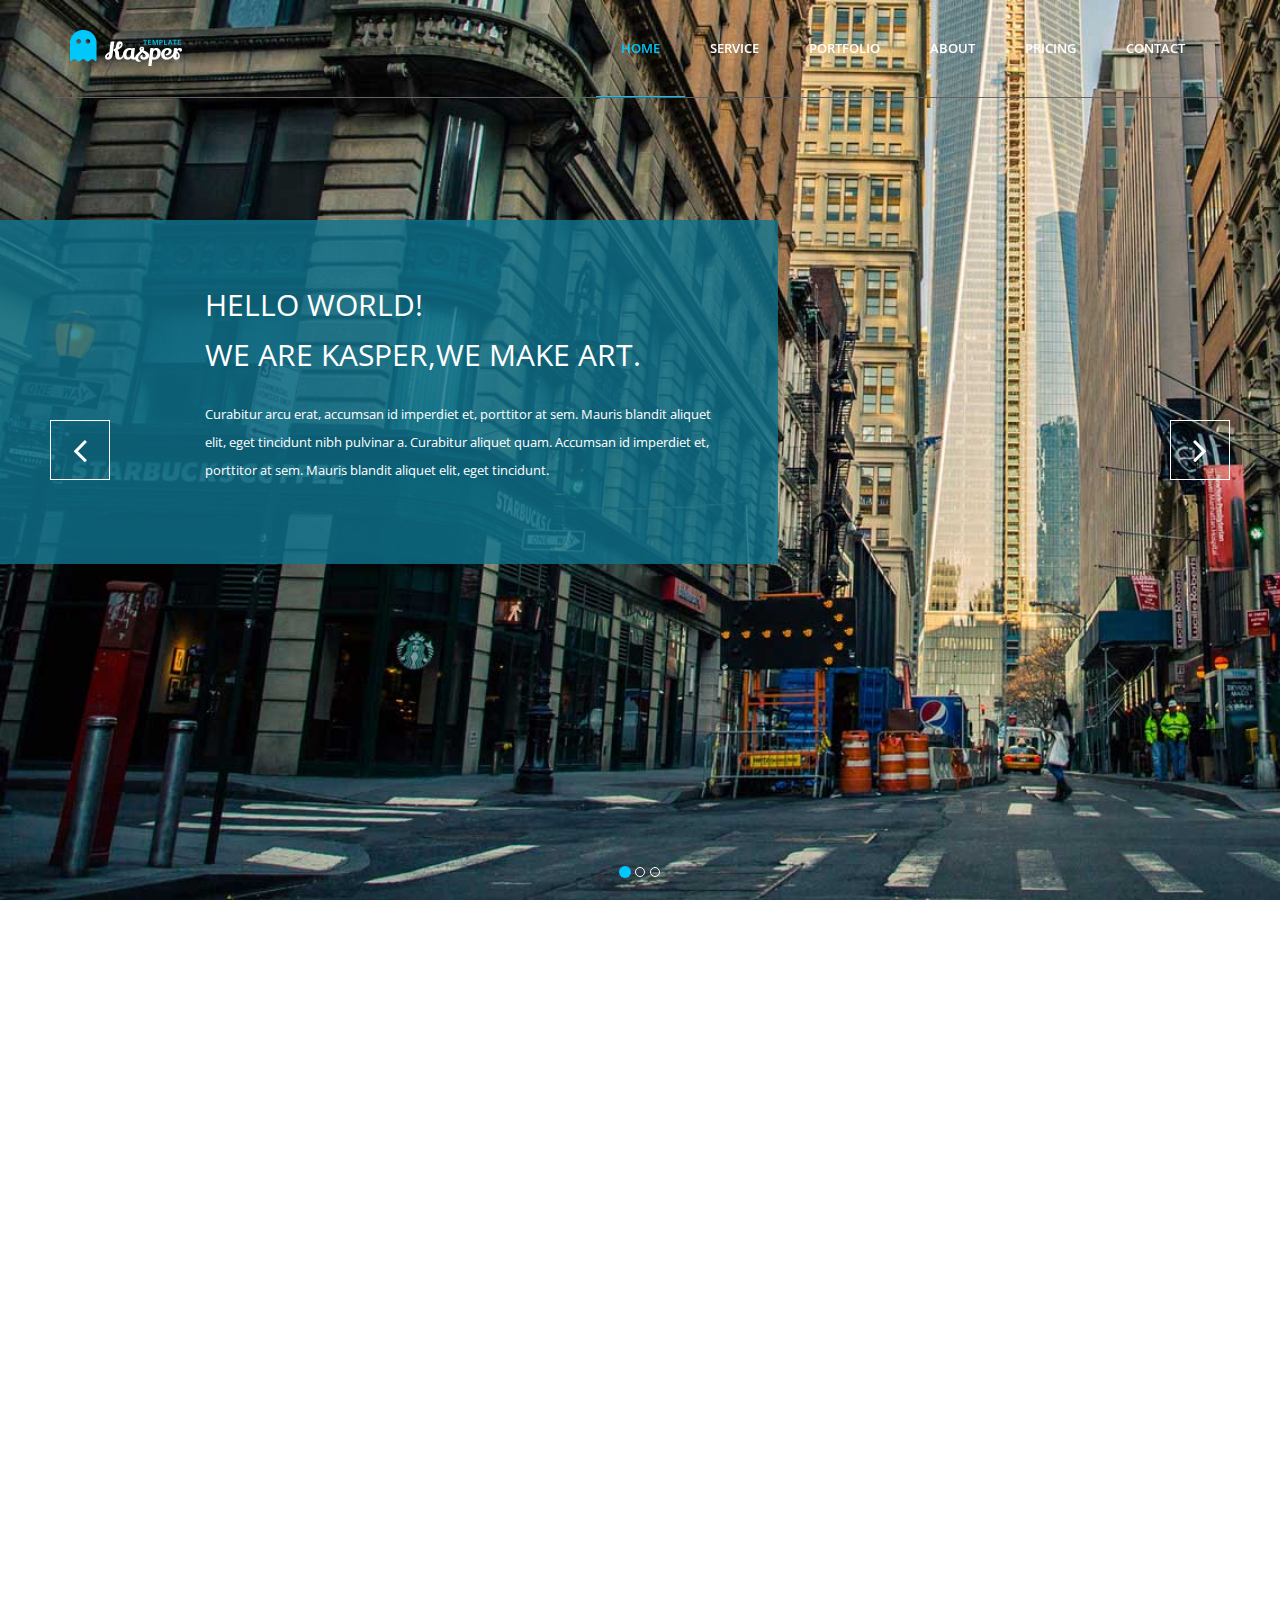
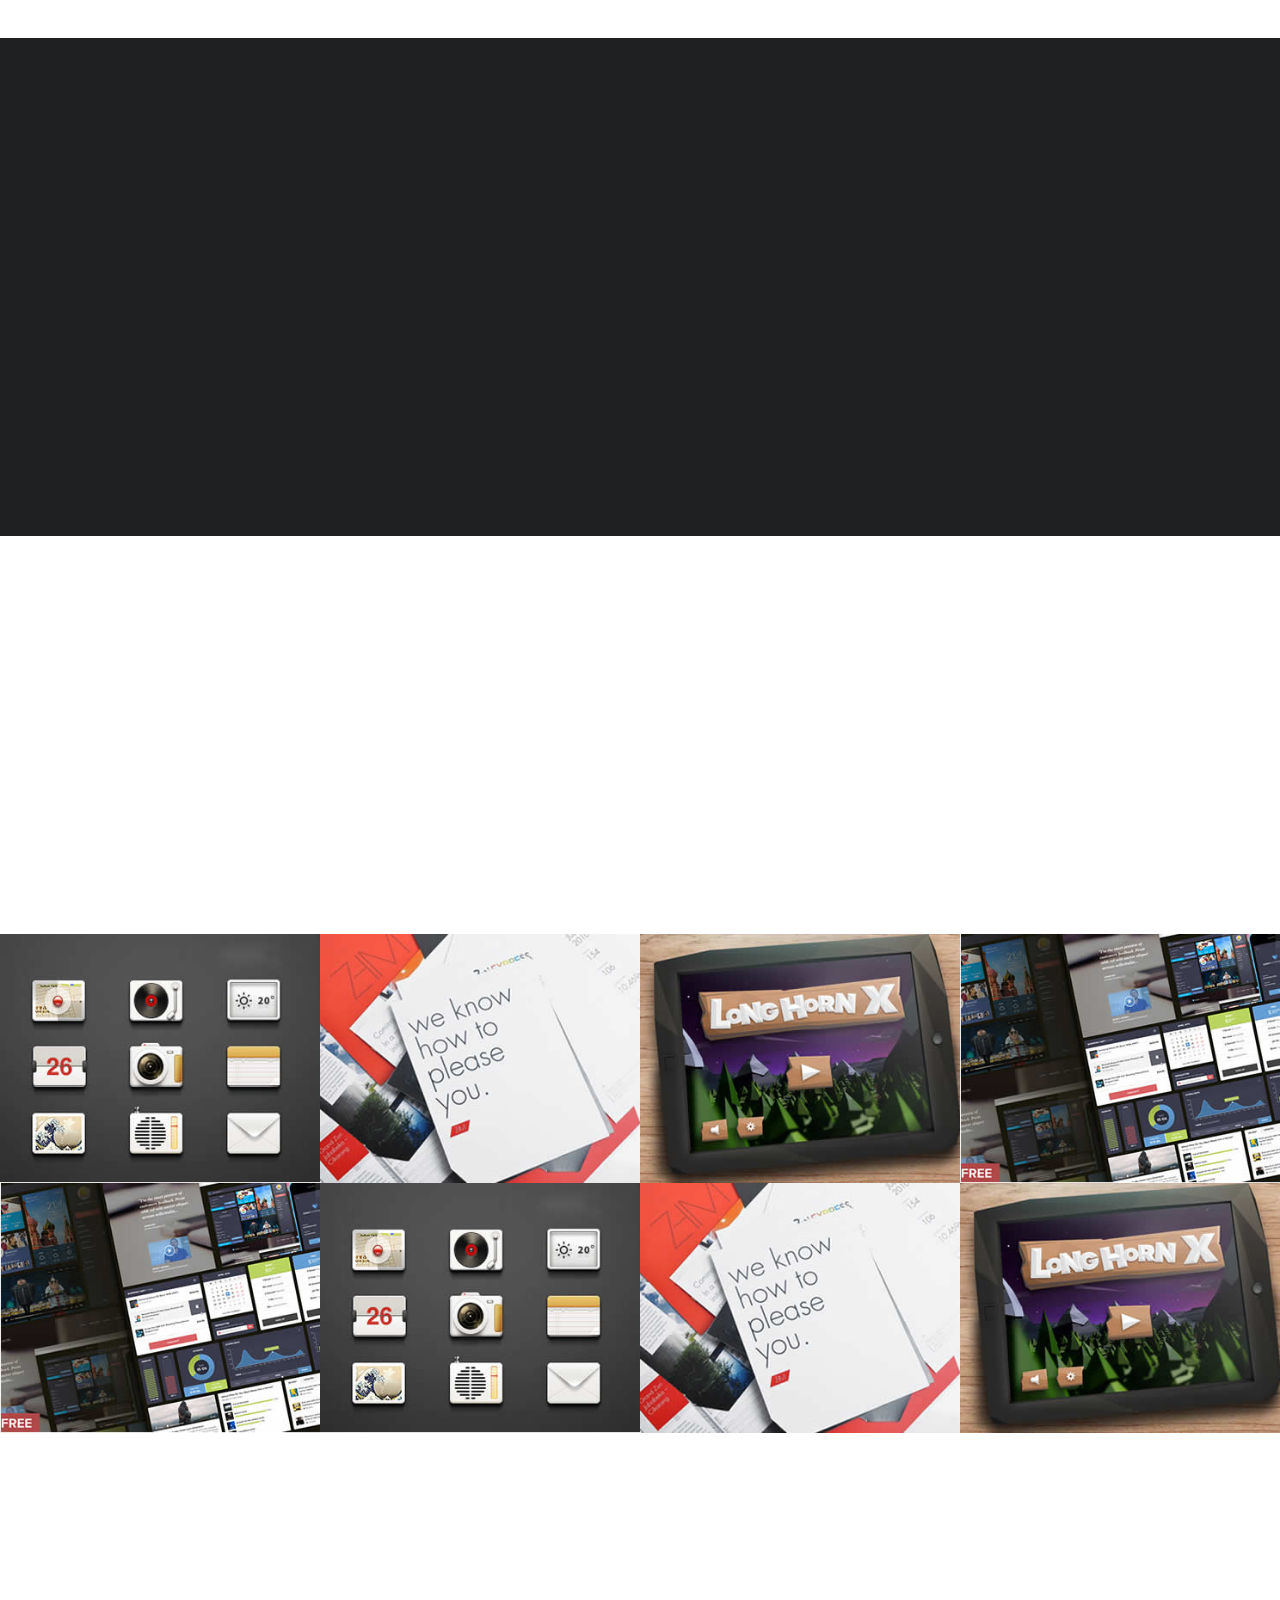
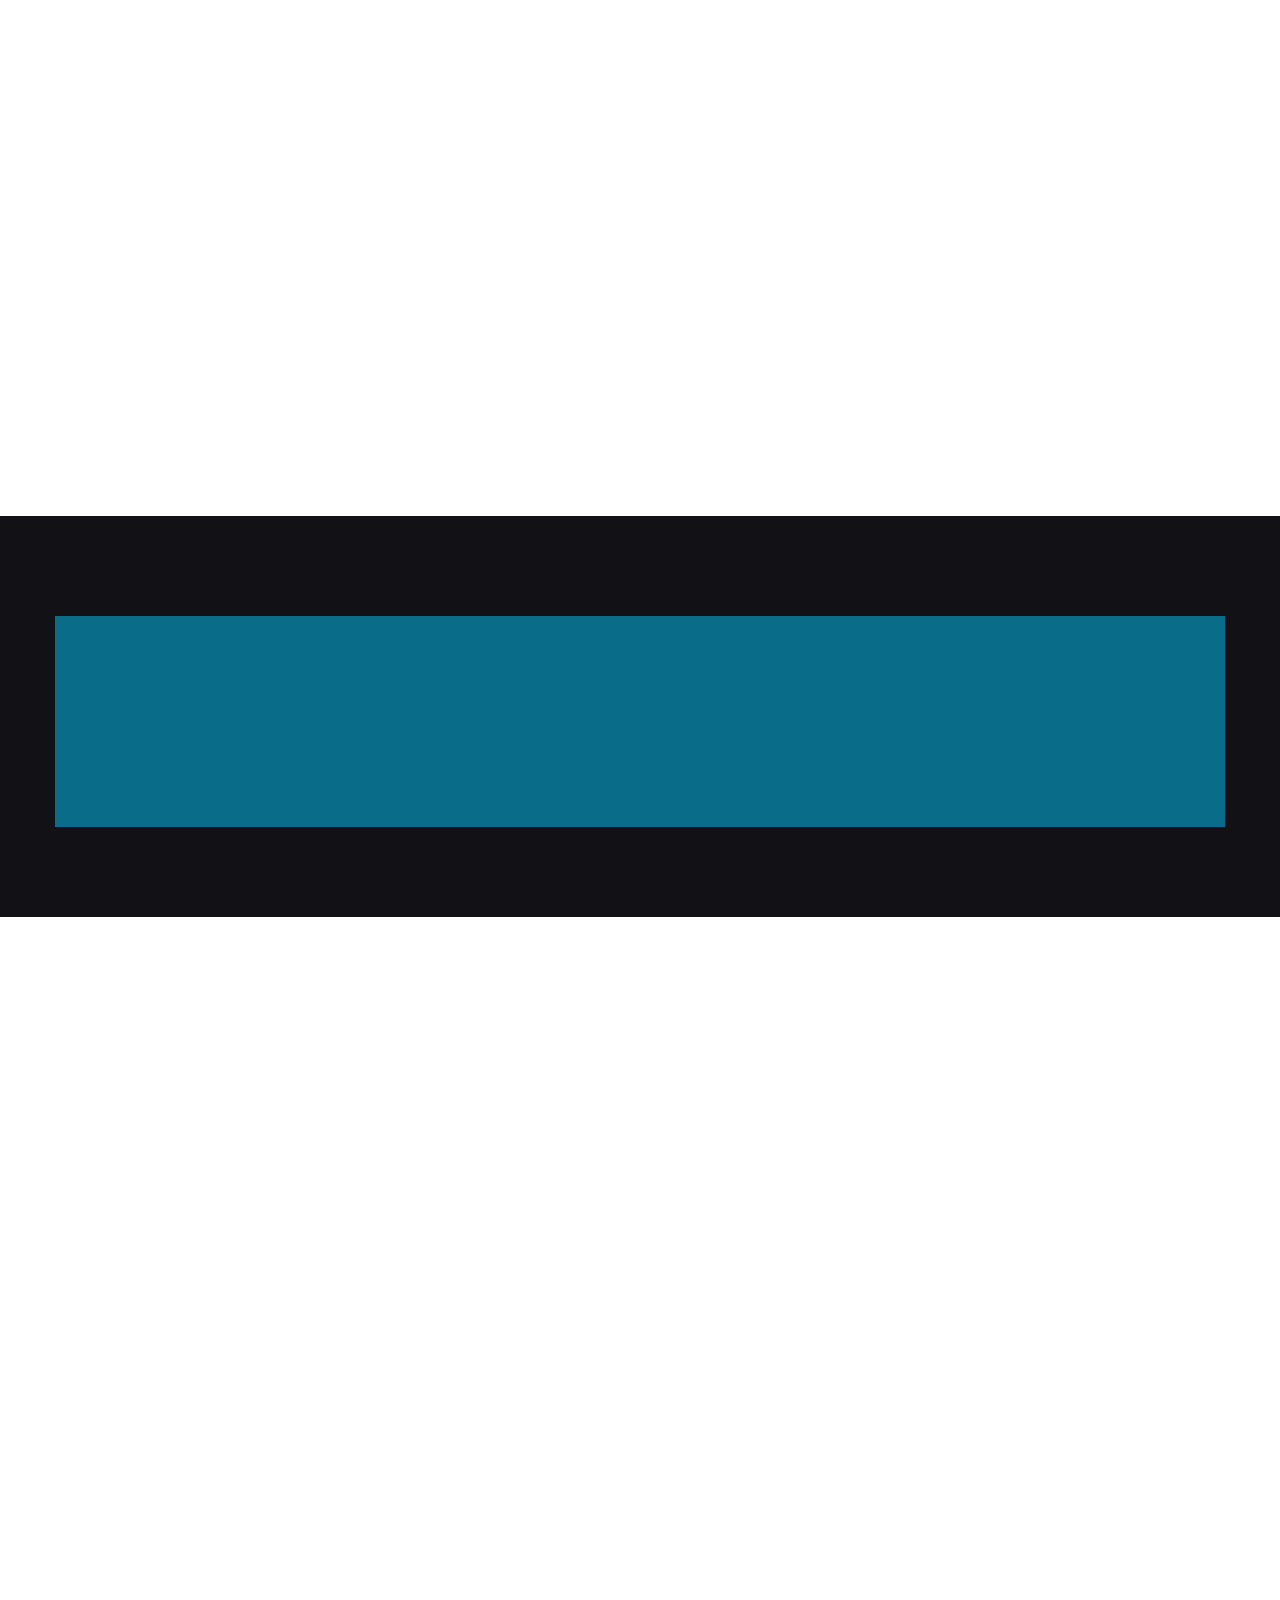
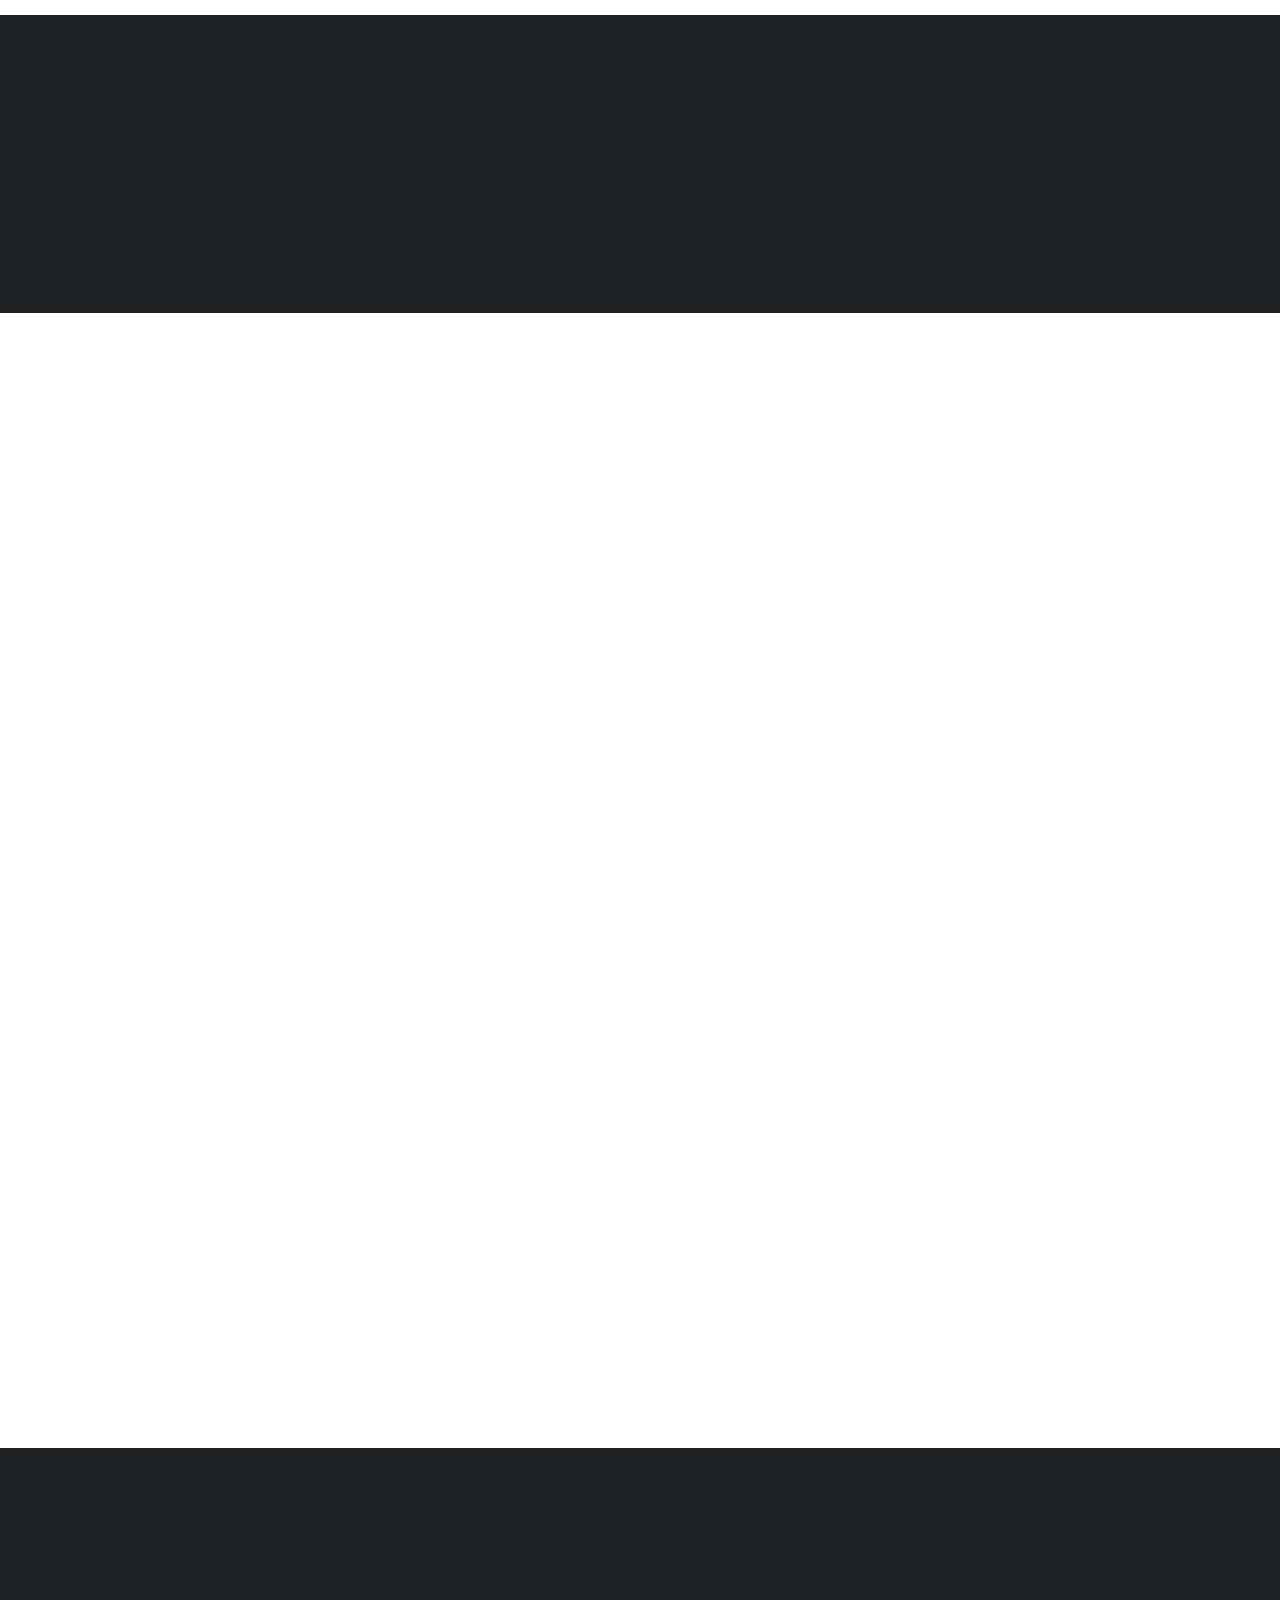
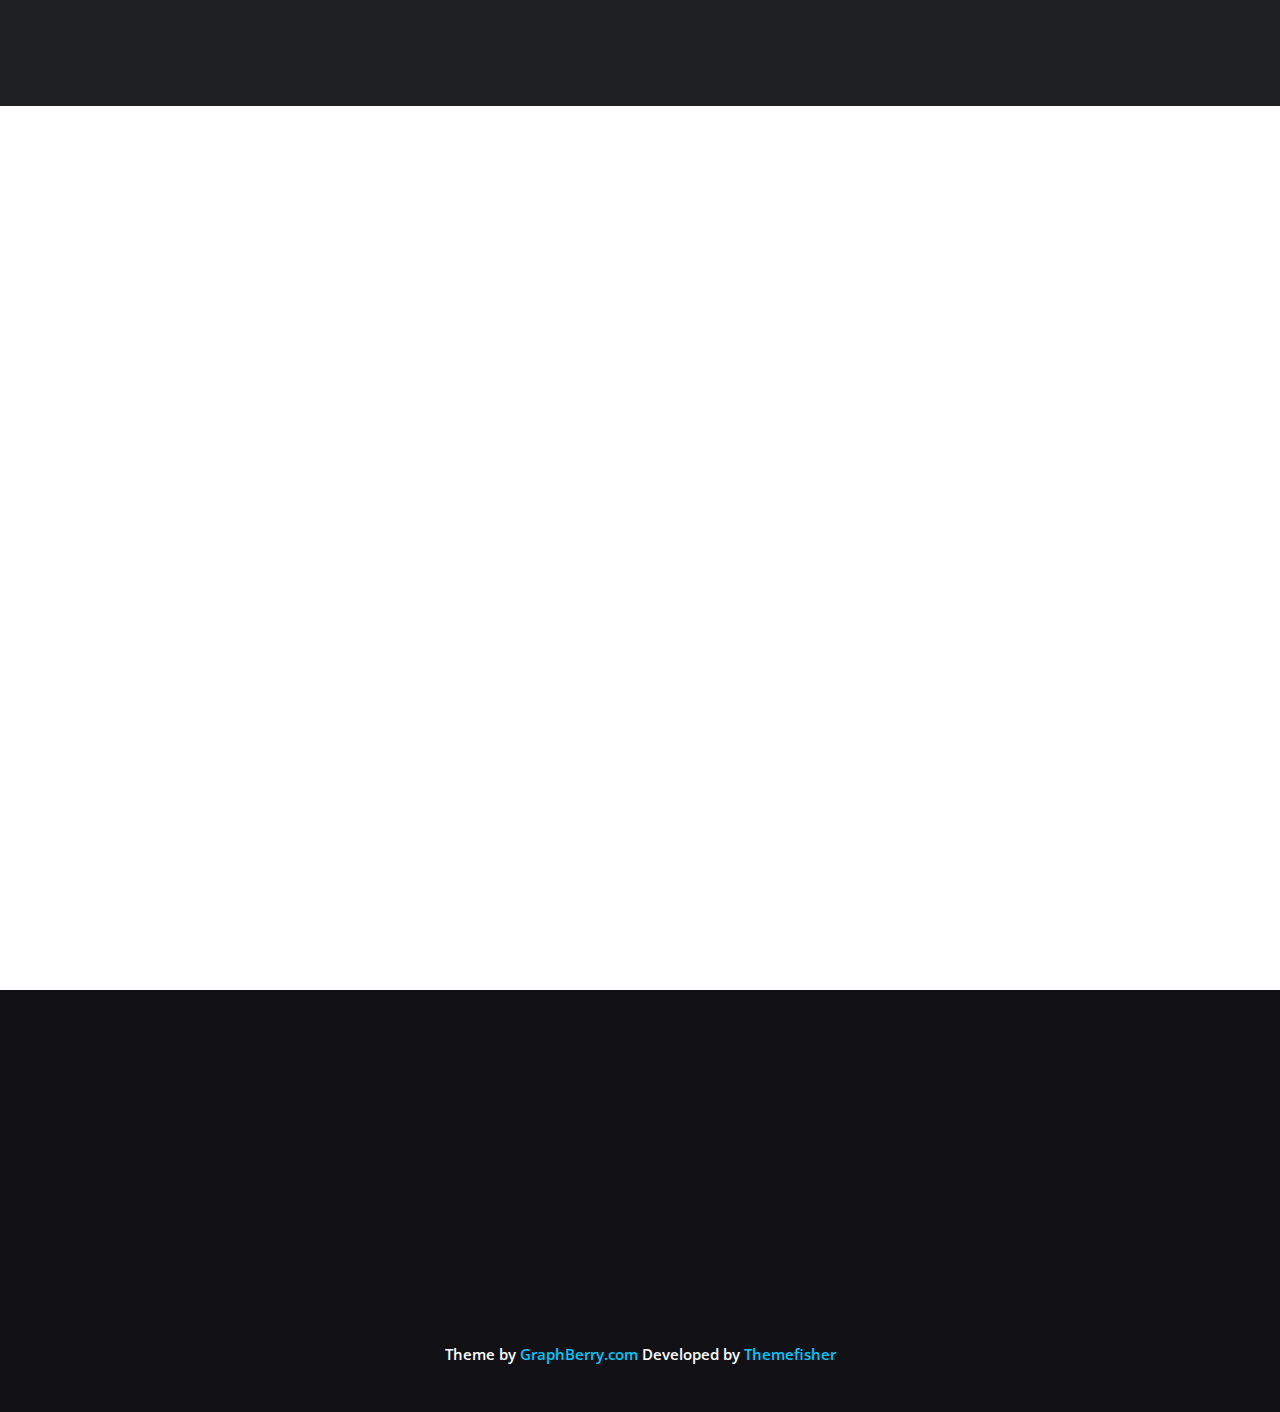
<file: portafolio15/index.html>
<!DOCTYPE html>
<!--[if lt IE 7]>      <html lang="en" class="no-js lt-ie9 lt-ie8 lt-ie7"> <![endif]-->
<!--[if IE 7]>         <html lang="en" class="no-js lt-ie9 lt-ie8"> <![endif]-->
<!--[if IE 8]>         <html lang="en" class="no-js lt-ie9"> <![endif]-->
<!--[if gt IE 8]><!--> <html lang="en" class="no-js"> <!--<![endif]-->
    <head>
        <!-- Mobile Specific Meta -->
        <meta name="viewport" content="width=device-width, initial-scale=1">
        <!-- Always force latest IE rendering engine -->
        <meta http-equiv="X-UA-Compatible" content="IE=edge">
        <!-- Meta Keyword -->
        <meta name="keywords" content="one page, business template, single page, onepage, responsive, parallax, creative, business, html5, css3, css3 animation">
        <!-- meta character set -->
        <meta charset="utf-8">

        <!-- Site Title -->
        <title>Kasper One Page Template</title>
        
        <!--
        Google Fonts
        ============================================= -->
        <link href="http://fonts.googleapis.com/css?family=Open+Sans:400,300,600,700" rel="stylesheet" type="text/css">
		
        <!--
        CSS
        ============================================= -->
        <!-- Fontawesome -->
        <link rel="stylesheet" href="css/font-awesome.min.css">
        <!-- Bootstrap -->
        <link rel="stylesheet" href="css/bootstrap.min.css">
        <!-- Fancybox -->
        <link rel="stylesheet" href="css/jquery.fancybox.css">
        <!-- owl carousel -->
        <link rel="stylesheet" href="css/owl.carousel.css">
        <!-- Animate -->
        <link rel="stylesheet" href="css/animate.css">
        <!-- Main Stylesheet -->
        <link rel="stylesheet" href="css/main.css">
        <!-- Main Responsive -->
        <link rel="stylesheet" href="css/responsive.css">
		
		
		<!-- Modernizer Script for old Browsers -->
        <script src="js/vendor/modernizr-2.6.2.min.js"></script>
		
    </head>
	
    <body>

        <!--
        Fixed Navigation
        ==================================== -->
        <header id="navigation" class="navbar-fixed-top">
            <div class="container">

                <div class="navbar-header">
                    <!-- responsive nav button -->
                    <button type="button" class="navbar-toggle" data-toggle="collapse" data-target=".navbar-collapse">
                        <span class="sr-only">Toggle navigation</span>
                        <span class="icon-bar"></span>
                        <span class="icon-bar"></span>
                        <span class="icon-bar"></span>
                    </button>
                    <!-- /responsive nav button -->

                    <!-- logo -->
                    <h1 class="navbar-brand">
                        <a href="#body">
                            <img src="img/logo.png" alt="Kasper Logo">
                        </a>
                    </h1>
                    <!-- /logo -->

                    </div>

                    <!-- main nav -->
                    <nav class="collapse navigation navbar-collapse navbar-right" role="navigation">
                        <ul id="nav" class="nav navbar-nav">
                            <li class="current"><a href="#home">Home</a></li>
                            <li><a href="#service">Service</a></li>
                            <li><a href="#portfolio">portfolio</a></li>
                            <li><a href="#about">About</a></li>
                            <li><a href="#pricing">Pricing</a></li>
                            <li><a href="#contact">Contact</a></li>
                        </ul>
                    </nav>
                    <!-- /main nav -->
                </div>

            </div>
        </header>
        <!--
        End Fixed Navigation
        ==================================== -->


        <!--
        Home Slider
        ==================================== -->
        <section id="home">     
            <div id="home-carousel" class="carousel slide" data-interval="false">
                <ol class="carousel-indicators">
                    <li data-target="#home-carousel" data-slide-to="0" class="active"></li>
                    <li data-target="#home-carousel" data-slide-to="1"></li>
                    <li data-target="#home-carousel" data-slide-to="2"></li>
                </ol>
                <!--/.carousel-indicators-->

                <div class="carousel-inner">

                    <div class="item active"  style="background-image: url('img/slider/bg2.jpg')" >
                        <div class="carousel-caption">
                            <div class="animated bounceInRight">
                                <h2>HELLO WORLD! <br>WE ARE KASPER,WE MAKE ART.</h2>
                                <p>Curabitur arcu erat, accumsan id imperdiet et, porttitor at sem. Mauris blandit aliquet elit, eget tincidunt nibh pulvinar a. Curabitur aliquet quam. Accumsan id imperdiet et, porttitor at sem. Mauris blandit aliquet elit, eget tincidunt.</p>
                            </div>
                        </div>
                    </div>              

                    <div class="item" style="background-image: url('img/slider/bg2.jpg')">                
                        <div class="carousel-caption">
                            <div class="animated bounceInDown">
                                <h2>HELLO WORLD! <br>WE ARE KASPER,WE MAKE ART.</h2>
                                <p>Curabitur arcu erat, accumsan id imperdiet et, porttitor at sem. Mauris blandit aliquet elit, eget tincidunt nibh pulvinar a. Curabitur aliquet quam. Accumsan id imperdiet et, porttitor at sem. Mauris blandit aliquet elit, eget tincidunt.</p>
                            </div>
                        </div>
                    </div>

                    <div class="item" style="background-image: url('img/slider/bg3.jpg')">                 
                         <div class="carousel-caption">
                            <div class="animated bounceInUp">
                                <h2>HELLO WORLD! <br>WE ARE KASPER,WE MAKE ART.</h2>
                                <p>Curabitur arcu erat, accumsan id imperdiet et, porttitor at sem. Mauris blandit aliquet elit, eget tincidunt nibh pulvinar a. Curabitur aliquet quam. Accumsan id imperdiet et, porttitor at sem. Mauris blandit aliquet elit, eget tincidunt.</p>
                            </div>
                        </div>
                    </div>
                </div>
                <!--/.carousel-inner-->
                <nav id="nav-arrows" class="nav-arrows hidden-xs hidden-sm visible-md visible-lg">
                    <a class="sl-prev hidden-xs" href="#home-carousel" data-slide="prev">
                        <i class="fa fa-angle-left fa-3x"></i>
                    </a>
                    <a class="sl-next" href="#home-carousel" data-slide="next">
                        <i class="fa fa-angle-right fa-3x"></i>
                    </a>
                </nav>

            </div>
        </section>
        <!--
        End #home Slider
        ========================== -->

        
        <!--
        #service
        ========================== -->
        <section id="service">
            <div class="container">
                <div class="row">
                    <div class="col-md-12">
                        <div class="section-title text-center wow fadeInDown">
                            <h2>Services</h2>    
                            <p>Curabitur arcu erat, accumsan id imperdiet et, porttitor at sem. Mauris blandit aliquet elit, eget tincidunt.</p>
                        </div>
                    </div>
                </div>
                <div class="row">

                    <div class="col-md-6 col-sm-12 wow fadeInLeft">
                        <div class="media">
                            <a href="#" class="pull-left">
                                <img src="img/icons/monitor.png" class="media-object" alt="Monitor">
                            </a>
                            <div class="media-body">
                                <h3>Vorem amet intuitive</h3>
                                <p>Curabitur arcu erat, accumsan id imperdiet et, porttitor at sem. Mauris blandit aliquet elit, eget tincidunt nibh pulvinar a. Curabitur aliquet quam.</p>
                            </div>
                        </div>

                    </div>

                    <div class="col-md-6 col-sm-12 wow fadeInRight" data-wow-delay="0.2s">
                        <div class="media">
                            <a href="#" class="pull-left">
                                <img src="img/icons/cog.png" alt="Cog">
                            </a>
                            <div class="media-body">
                                <h3>Vorem amet intuitive</h3>
                                <p>Curabitur arcu erat, accumsan id imperdiet et, porttitor at sem. Mauris blandit aliquet elit, eget tincidunt nibh pulvinar a. Curabitur aliquet quam.</p>
                            </div>
                        </div>
                        
                    </div>

                    <div class="col-md-6 col-sm-12 wow fadeInLeft">
                        <div class="media">
                            <a href="#" class="pull-left">
                                <img src="img/icons/ruler.png" alt="Ruler">
                            </a>
                            <div class="media-body">
                                <h3>Vorem amet intuitive</h3>
                                <p>Curabitur arcu erat, accumsan id imperdiet et, porttitor at sem. Mauris blandit aliquet elit, eget tincidunt nibh pulvinar a. Curabitur aliquet quam.</p>
                            </div>
                        </div>
                    </div>

                    <div class="col-md-6 col-sm-12 wow fadeInRight" data-wow-delay="0.2s">
                        <div class="media">
                            <a href="#" class="pull-left">
                                <img src="img/icons/camera.png" alt="Camera">
                            </a>
                            <div class="media-body">
                                <h3>Vorem amet intuitive</h3>
                                <p>Curabitur arcu erat, accumsan id imperdiet et, porttitor at sem. Mauris blandit aliquet elit, eget tincidunt nibh pulvinar a. Curabitur aliquet quam.</p>
                            </div>
                        </div>
                    </div>

                </div> <!-- end .row -->
            </div> <!-- end .container -->
        </section>
        <!--
        End #service
        ========================== -->

        <!--
        #service-bottom
        ========================== -->
        
        <section id="service-bottom">
            <div class="container">
                    <div class="mobile-device">
                       <img data-wow-delay="0.2s" class="img-responsive black  wow fadeInLeftBig" src="img/icons/iphone-black.png" alt="iPhone Black">
                        <img data-wow-delay="0.5s" class="img-responsive white  wow fadeInLeftBig" src="img/icons/iphone-white.png" alt="iPhone White">
                    </div>
                <div class="service-features wow fadeInRight">
                    <h3>OUR DESIGNS COMES WITH...</h3>
                    <ul>
                        <li>Responsive Design</li>
                        <li>Modern And Clean Design</li>
                        <li>Clean Code</li>
                        <li>Browser Friendly</li>
                    </ul>
                </div>
            </div>
        </section>
        <!--
        End #service-bottom
        ========================== -->


        <!--
        #Portfolio
        ========================== -->
        
        <section id="portfolio">

            <div class="section-title text-center wow fadeInDown">
                <h2>Services</h2>    
                <p>Curabitur arcu erat, accumsan id imperdiet et, porttitor at sem. Mauris blandit aliquet elit, eget tincidunt.</p>
            </div>
            
            <nav class="project-filter clearfix text-center wow fadeInLeft"  data-wow-delay="0.5s">
                <ul class="list-inline">
                    <li><a href="javascript:;" class="filter" data-filter="all">All</a></li>
                    <li><a href="javascript:;" class="filter" data-filter=".app">App</a></li>
                    <li><a href="javascript:;" class="filter" data-filter=".photography">Photography</a></li>
                    <li><a href="javascript:;" class="filter" data-filter=".web">Web</a></li>
                    <li><a href="javascript:;" class="filter" data-filter=".print">Print</a></li>
                </ul>
            </nav>

            <div id="projects" class="clearfix">

                <figure class="mix portfolio-item app">
                    <img class="img-responsive" src="img/portfolio/portfolio-1.jpg" alt="Portfolio Item">
                    <a href="img/portfolio/portfolio-1.jpg" title="Title One" rel="portfolio" class="fancybox"><span class="plus"></span></a>
                    <figcaption class="mask">
                        <h3>Awesome Image</h3>
                        <span>Photography</span>
                    </figcaption>
                </figure>

                <figure class="mix portfolio-item photography">
                    <img class="img-responsive" src="img/portfolio/portfolio-2.jpg" alt="Portfolio Item">
                    <a href="img/portfolio/portfolio-2.jpg" title="Title Two" rel="portfolio" class="fancybox"><span class="plus"></span></a>
                    <figcaption class="mask">
                        <h3>Awesome Image</h3>
                        <span>Photography</span>
                    </figcaption>
                </figure>

                <figure class="mix portfolio-item web">
                    <img class="img-responsive" src="img/portfolio/portfolio-3.jpg" alt="Portfolio Item">
                    <a href="img/portfolio/portfolio-3.jpg" title="Title Three" rel="portfolio" class="fancybox"><span class="plus"></span></a>
                    <figcaption class="mask">
                        <h3>Awesome Image</h3>
                        <span>Photography</span>
                    </figcaption>
                </figure>

                <figure class="mix portfolio-item print">
                    <img class="img-responsive" src="img/portfolio/portfolio-4.jpg" alt="Portfolio Item">
                    <a href="img/portfolio/portfolio-4.jpg" title="Title Four" rel="portfolio" class="fancybox"><span class="plus"></span></a>
                    <figcaption class="mask">
                        <h3>Awesome Image</h3>
                        <span>Photography</span>
                    </figcaption>
                </figure>

                <figure class="mix portfolio-item app">
                    <img class="img-responsive" src="img/portfolio/portfolio-4.jpg" alt="Portfolio Item">
                    <a href="img/portfolio/portfolio-4.jpg" title="Title Five" rel="portfolio" class="fancybox"><span class="plus"></span></a>
                    <figcaption class="mask">
                        <h3>Awesome Image</h3>
                        <span>Photography</span>
                    </figcaption>
                </figure>

                <figure class="mix portfolio-item photography">
                    <img class="img-responsive" src="img/portfolio/portfolio-1.jpg" alt="Portfolio Item">
                    <a href="img/portfolio/portfolio-1.jpg" title="Title Six" rel="portfolio" class="fancybox"><span class="plus"></span></a>
                    <figcaption class="mask">
                        <h3>Awesome Image</h3>
                        <span>Photography</span>
                    </figcaption>
                </figure>

                <figure class="mix portfolio-item web app">
                    <img class="img-responsive" src="img/portfolio/portfolio-2.jpg" alt="Portfolio Item">
                    <a href="img/portfolio/portfolio-2.jpg" title="Title Seven" rel="portfolio" class="fancybox"><span class="plus"></span></a>
                    <figcaption class="mask">
                        <h3>Awesome Image</h3>
                        <span>Photography</span>
                    </figcaption>
                </figure>

                <figure class="mix portfolio-item print web">
                    <img class="img-responsive" src="img/portfolio/portfolio-3.jpg" alt="Portfolio Item">
                    <a href="img/portfolio/portfolio-3.jpg" title="Title Eight" rel="portfolio" class="fancybox"><span class="plus"></span></a>
                    <figcaption class="mask">
                        <h3>Awesome Image</h3>
                        <span>Photography</span>
                    </figcaption>
                </figure>

            </div> <!-- end #projects -->

        </section>
        <!--
        End #Portfolio
        ========================== -->

        <!--
        #about
        ========================== -->
        <section id="about">
            <div class="container">
                <div class="row">

                    <div class="section-title text-center wow fadeInUp">
                        <h2>About Us</h2>    
                        <p>Curabitur arcu erat, accumsan id imperdiet et, porttitor at sem. Mauris blandit aliquet elit, eget tincidunt.</p>
                    </div>
                    
                    <div class="about-us text-center wow fadeInDown">
                        <img src="img/about.png" alt="About Us" class="img-responsive">
                    </div>
                </div>
            </div>
        </section>
        <!--
        End #about
        ========================== -->
        

        <!--
        #count
        ========================== -->
        
        <section id="count">
            <div class="container">
                <div class="row">
                    <div class="counter-section clearfix">

                        <div class="col-md-3 col-sm-6 col-xs-12 wow fadeInLeft" data-wow-delay="0.5s">
                            <div class="fact-item text-center">
                                <div class="fact-icon">
                                    <i class="fa fa-check-square fa-lg"></i>
                                </div>
                                <span data-to="120">0</span>
                                <p>Completed Projects</p>
                            </div>
                        </div>
                        
                        <div class="col-md-3 col-sm-6 col-xs-12 wow fadeInLeft" data-wow-delay="0.8s">
                            <div class="fact-item text-center">
                                <div class="fact-icon">
                                    <i class="fa fa-users fa-lg"></i>                                    
                                </div>
                                <span data-to="152">0</span>
                                <p>Satisfied Clients</p>
                            </div>
                        </div>
                        
                        <div class="col-md-3 col-sm-6 col-xs-12 wow fadeInLeft" data-wow-delay="1.1s">
                            <div class="fact-item text-center last">
                                <div class="fact-icon">
                                    <i class="fa fa-clock-o fa-lg"></i>
                                </div>
                                <span data-to="2500">0</span>
                                <p>Working Hours</p>
                            </div>
                        </div>
                        
                        <div class="col-md-3 col-sm-6 col-xs-12 wow fadeInLeft" data-wow-delay="1.3s">
                            <div class="fact-item text-center last">
                                <div class="fact-icon">
                                    <i class="fa fa-trophy fa-lg"></i>
                                </div>
                                <span data-to="150">0</span>
                                <p>Award Won</p>
                            </div>
                        </div>

                    </div>
                </div>
            </div>
        </section>
        <!--
        End #count
        ========================== -->

        <!--
        #about-us
        ========================== -->
        <section id="about-us">
            <div class="container">
                <div class="row">
                    
                    <div class="col-md-5 col-md-offset-1 wow fadeInLeft">

                        <div class="subtitle text-center">
                            <h3>Testimonials</h3>
                            <p>Curabitur arcu erat, accumsan id imperdiet et, porttitor at sem. Mauris blandit aliquet elit, eget tincidunt.</p>
                        </div>

                        <div id="testimonial">

                            <div class="tst-item clearfix">
                                <div class="tst-single clearfix">
                                    <img src="img/client/1.jpg" alt="Client" class="img-circle">
                                    <div class="tst-content">
                                        <p>Curabitur arcu erat, accumsan id imperdiet et, porttitor at sem. Mauris blandit aliquet elit, eget tincidunt.</p>
                                        <span>John Doe,CEO</span>
                                    </div>
                                </div>

                                <div class="tst-single clearfix">
                                    <img src="img/client/2.jpg" alt="Client" class="img-circle">
                                    <div class="tst-content">
                                        <p>Curabitur arcu erat, accumsan id imperdiet et, porttitor at sem. Mauris blandit aliquet elit, eget tincidunt.</p>
                                        <span>John Doe,CEO</span>
                                    </div>
                                </div>
                            </div>

                            <div class="tst-item">
                                <div class="tst-single clearfix">
                                    <img src="img/client/3.jpg" alt="Client" class="img-circle">
                                    <div class="tst-content">
                                        <p>Curabitur arcu erat, accumsan id imperdiet et, porttitor at sem. Mauris blandit aliquet elit, eget tincidunt.</p>
                                        <span>John Doe,CEO</span>
                                    </div>
                                </div>
                                <div class="tst-single clearfix">
                                    <img src="img/client/1.jpg" alt="Client" class="img-circle">
                                    <div class="tst-content">
                                        <p>Curabitur arcu erat, accumsan id imperdiet et, porttitor at sem. Mauris blandit aliquet elit, eget tincidunt.</p>
                                        <span>John Doe,CEO</span>
                                    </div>
                                </div>
                            </div>

                            <div class="tst-item">
                                <div class="tst-single clearfix">
                                    <img src="img/client/2.jpg" alt="Client" class="img-circle">
                                    <div class="tst-content">
                                        <p>Curabitur arcu erat, accumsan id imperdiet et, porttitor at sem. Mauris blandit aliquet elit, eget tincidunt.</p>
                                        <span>John Doe,CEO</span>
                                    </div>
                                </div>
                                <div class="tst-single clearfix">
                                    <img src="img/client/3.jpg" alt="Client" class="img-circle">
                                    <div class="tst-content">
                                        <p>Curabitur arcu erat, accumsan id imperdiet et, porttitor at sem. Mauris blandit aliquet elit, eget tincidunt.</p>
                                        <span>John Doe,CEO</span>
                                    </div>
                                </div>
                            </div>

                        </div> <!-- end #testimonial -->
                    </div> <!-- end .col-md-5 -->

                    <div class="col-md-5 col-md-offset-1 wow fadeInRight">

                        <div class="subtitle text-center">
                            <h3>OUR SKILLS</h3>
                            <p>Curabitur arcu erat, accumsan id imperdiet et, porttitor at sem. Mauris blandit aliquet elit, eget tincidunt.</p>
                        </div>

                        <div class="progress-bars">
                            
                            <span>HTML 5 - <small>95%</small></span>
                            <div class="progress"  data-progress="95">
                                <div class="bar"></div>
                            </div>
                            <span>CSS 3 - <small>93%</small></span>
                            <div class="progress"  data-progress="93">
                                <div class="bar"></div>
                            </div>
                            <span>PHP - <small>85%</small></span>
                            <div class="progress" data-progress="85">
                                <div class="bar"></div>
                            </div>
                            <span>mySQL - <small>87%</small></span>
                            <div class="progress kill-margin"  data-progress="87">
                                <div class="bar"></div>
                            </div>

                        </div>  <!-- progress-bars -->

                    </div>  <!-- end .col-md-5 -->

                </div>
            </div>
        </section>
        <!--
        End #about-us
        ========================== -->

        <!--
        #quotes
        ========================== -->
        <section id="quotes">
            <div class="container">
                <div class="row wow zoomIn">
                    <div class="col-lg-12">
                        <div class="call-to-action text-center">
                            <p>“ACCUMSAN ID CURABITUR ET PORTITOR MAURIS BLANDIT DOLOR LOREM SOME EST OUR DONEC STIN LORTIOS”</p>
                            <span>John Doe</span>
                        </div>
                    </div>
                </div>
            </div>
        </section>
        <!--
        End #quotes
        ========================== -->

        <!--
        #pricing
        ========================== -->
        <section id="pricing">
            <div class="container">
                <div class="row">

                    <div class="section-title text-center wow fadeInUp">
                        <h2>Pricing</h2>    
                        <p>Curabitur arcu erat, accumsan id imperdiet et, porttitor at sem. Mauris blandit aliquet elit, eget tincidunt.</p>
                    </div>

                    <div class="col-md-3 col-sm-6 col-xs-12 wow fadeInUp">
                        <div class="pricing-table text-center">
                            <div class="price">
                                <span class="plan">Basic</span>
                                <span class="value"><small>$</small><strong>19</strong>/MO</span>
                            </div>
                            <ul class="text-center">
                                <li>Feature N0 1</li>
                                <li>Feature N0 2</li>
                                <li>Feature N0 3</li>
                                <li>Feature N0 4</li>
                            </ul>
                            <a href="#" class="btn btn-price">Buy Now</a>
                        </div>
                    </div>

                    <div class="col-md-3 col-sm-6 col-xs-12 wow fadeInUp" data-wow-delay="0.3s">
                        <div class="pricing-table text-center">
                            <div class="price">
                                <span class="plan">Premium</span>
                                <span class="value"><small>$</small><strong>29</strong>/MO</span>
                            </div>
                            <ul class="text-center">
                                <li>Feature N0 1</li>
                                <li>Feature N0 2</li>
                                <li>Feature N0 3</li>
                                <li>Feature N0 4</li>
                            </ul>
                            <a href="#" class="btn btn-price">Buy Now</a>
                        </div>
                    </div>

                    <div class="col-md-3 col-sm-6 col-xs-12 wow fadeInUp" data-wow-delay="0.6s">
                        <div class="pricing-table text-center">
                            <div class="price">
                                <span class="plan">Pro</span>
                                <span class="value"><small>$</small><strong>39</strong>/MO</span>
                            </div>
                            <ul class="text-center">
                                <li>Feature N0 1</li>
                                <li>Feature N0 2</li>
                                <li>Feature N0 3</li>
                                <li>Feature N0 4</li>
                            </ul>
                            <a href="#" class="btn btn-price">Buy Now</a>
                        </div>
                    </div>

                    <div class="col-md-3 col-sm-6 col-xs-12 wow fadeInUp" data-wow-delay="0.9s">
                        <div class="pricing-table text-center">
                            <div class="price">
                                <span class="plan">Platinum</span>
                                <span class="value"><small>$</small><strong>49</strong>/MO</span>
                            </div>
                            <ul class="text-center">
                                <li>Feature N0 1</li>
                                <li>Feature N0 2</li>
                                <li>Feature N0 3</li>
                                <li>Feature N0 4</li>
                            </ul>
                            <a href="#" class="btn btn-price">Buy Now</a>
                        </div>
                    </div>
                </div>
                <div class="row">
                    <div class="col-md-12 wow fadeInUp">
                        <div class="special-plan text-center">
                            <p>Contact us if you have special request</p>
                            <a href="#" class="btn btn-blue">Contact Us</a>
                        </div>
                    </div>
                </div>
            </div>
        </section>
        <!--
        End #pricing
        ========================== -->


        <!--
        #subscribe
        ========================== -->
        <section id="subscribe">
            <div class="container">
                <div class="row">

                    <div class="col-md-7 wow fadeInLeft">
                        <form action="#" method="post" class="subscription-form">
                            <i class="fa fa-envelope-o fa-lg"></i>
                            <input type="email" name="subscribe" class="subscribe" placeholder="YOUR MAIL" required="">
                            <input type="submit" value="SUBSCRIBE" id="mail-submit">
                        </form>
                    </div>

                    <div class="col-md-4 text-left wow fadeInRight">
                        <p>Curabitur arcu erat, accumsan id imperdiet et, porttitor at sem. Mauris blan dit aliquet elit, eget tincidunt.</p>
                    </div>
                </div>
            </div>
        </section>
        <!--
        End #subscribe
        ========================== -->


        <!--
        #contact
        ========================== -->
        <section id="contact">
            <div class="container">
                <div class="row">

                    <div class="section-title text-center wow fadeInDown">
                        <h2>Contact Us</h2>
                        <p>Curabitur arcu erat, accumsan id imperdiet et, porttitor at sem. Mauris blandit aliquet elit, eget tincidunt.</p>
                    </div>
                    
                    <div class="col-md-8 col-sm-9 wow fadeInLeft">
                        <div class="contact-form clearfix">
                            <form action="index.html" method="post">
                                <div class="input-field">
                                    <input type="text" class="form-control" name="name" placeholder="Your Name" required="">
                                </div>
                                <div class="input-field">
                                    <input type="email" class="form-control" name="email" placeholder="Your Email" required="">
                                </div>
                                <div class="input-field message">
                                    <textarea name="message" class="form-control" placeholder="Your Message" required=""></textarea>
                                </div>
                                <input type="submit" class="btn btn-blue pull-right" value="SEND MESSAGE" id="msg-submit">
                            </form>
                        </div> <!-- end .contact-form -->
                    </div> <!-- .col-md-8 -->

                    <div class="col-md-4 col-sm-3 wow fadeInRight">
                        <div class="contact-details">
                            <span>GET IN TOUCH</span>
                            <p>+00 123.456.789 <br> <br> +00 123.456.789</p>
                        </div> <!-- end .contact-details -->

                        <div class="contact-details">
                            <span>GET IN TOUCH</span>
                            <p>+00 123.456.789 <br> <br> +00 123.456.789</p>
                        </div> <!-- end .contact-details -->
                    </div> <!-- .col-md-4 -->

                </div>
            </div>
        </section>
        <!--
        End #contact
        ========================== -->

        <!--
        #footer
        ========================== -->
        <footer id="footer" class="text-center">
            <div class="container">
                <div class="row">
                    <div class="col-lg-12">

                        <div class="footer-logo wow fadeInDown">
                            <img src="img/logo.png" alt="logo">
                        </div>

                        <div class="footer-social wow fadeInUp">
                            <h3>We are social</h3>
                            <ul class="text-center list-inline">
                                <li><a href="http://goo.gl/RqhEjP"><i class="fa fa-facebook fa-lg"></i></a></li>
                                <li><a href="http://goo.gl/hUfpSB"><i class="fa fa-twitter fa-lg"></i></a></li>
                                <li><a href="http://goo.gl/r4xzR4"><i class="fa fa-google-plus fa-lg"></i></a></li>
                                <li><a href="http://goo.gl/k9zAy5"><i class="fa fa-dribbble fa-lg"></i></a></li>
                            </ul>
                        </div>

                        <div class="copyright">
                           
                            <p>Theme by <a href="http://graphberry.com">GraphBerry.com</a> Developed by <a target="_blank" href="http://www.themefisher.com">Themefisher</a></p>
                        </div>

                    </div>
                </div>
            </div>
        </footer>
        <!--
        End #footer
        ========================== -->


        <!--
        JavaScripts
        ========================== -->
        
        <!-- main jQuery -->
        <script src="js/vendor/jquery-1.11.1.min.js"></script>
        <!-- Bootstrap -->
        <script src="js/bootstrap.min.js"></script>
        <!-- jquery.nav -->
        <script src="js/jquery.nav.js"></script>
        <!-- Portfolio Filtering -->
        <script src="js/jquery.mixitup.min.js"></script>
        <!-- Fancybox -->
        <script src="js/jquery.fancybox.pack.js"></script>
        <!-- Parallax sections -->
        <script src="js/jquery.parallax-1.1.3.js"></script>
        <!-- jQuery Appear -->
        <script src="js/jquery.appear.js"></script>
        <!-- countTo -->
        <script src="js/jquery-countTo.js"></script>
        <!-- owl carousel -->
        <script src="js/owl.carousel.min.js"></script>
        <!-- WOW script -->
        <script src="js/wow.min.js"></script>
        <!-- theme custom scripts -->
        <script src="js/main.js"></script>
    </body>
</html>
</file>
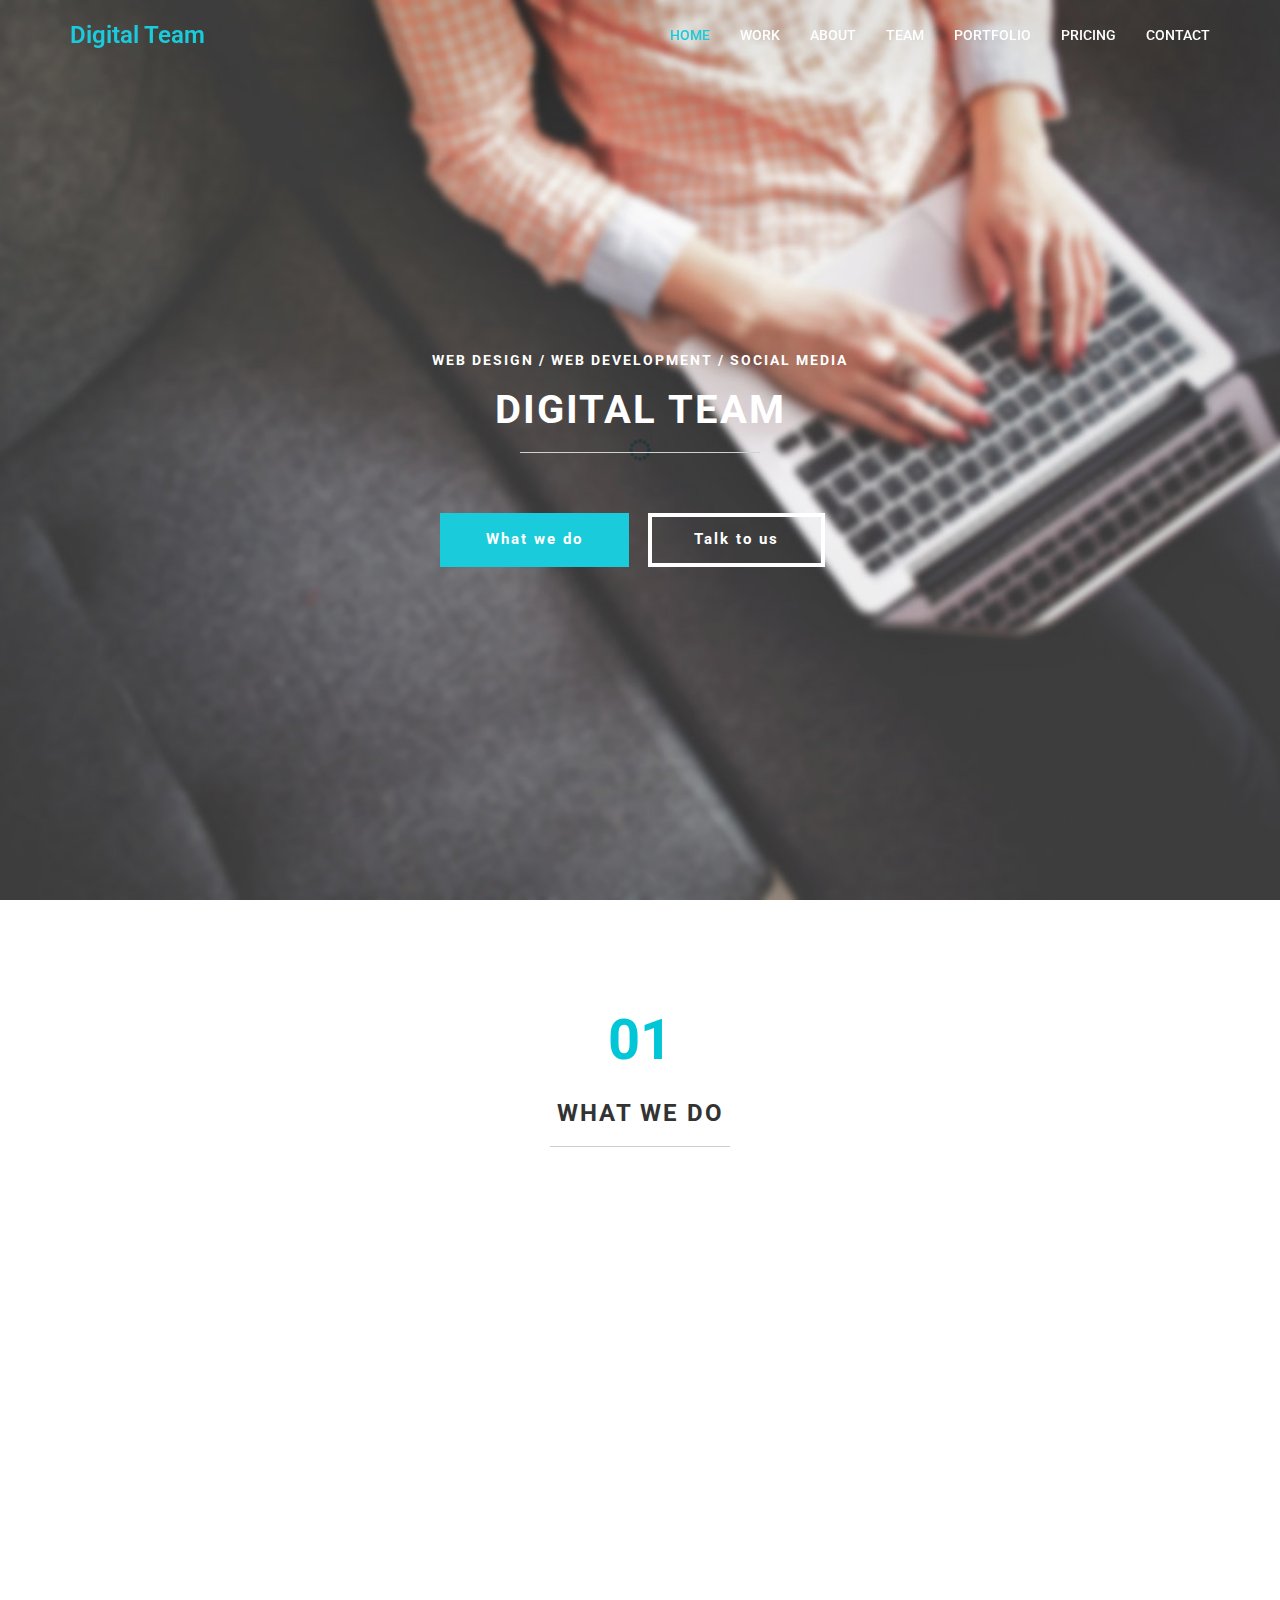
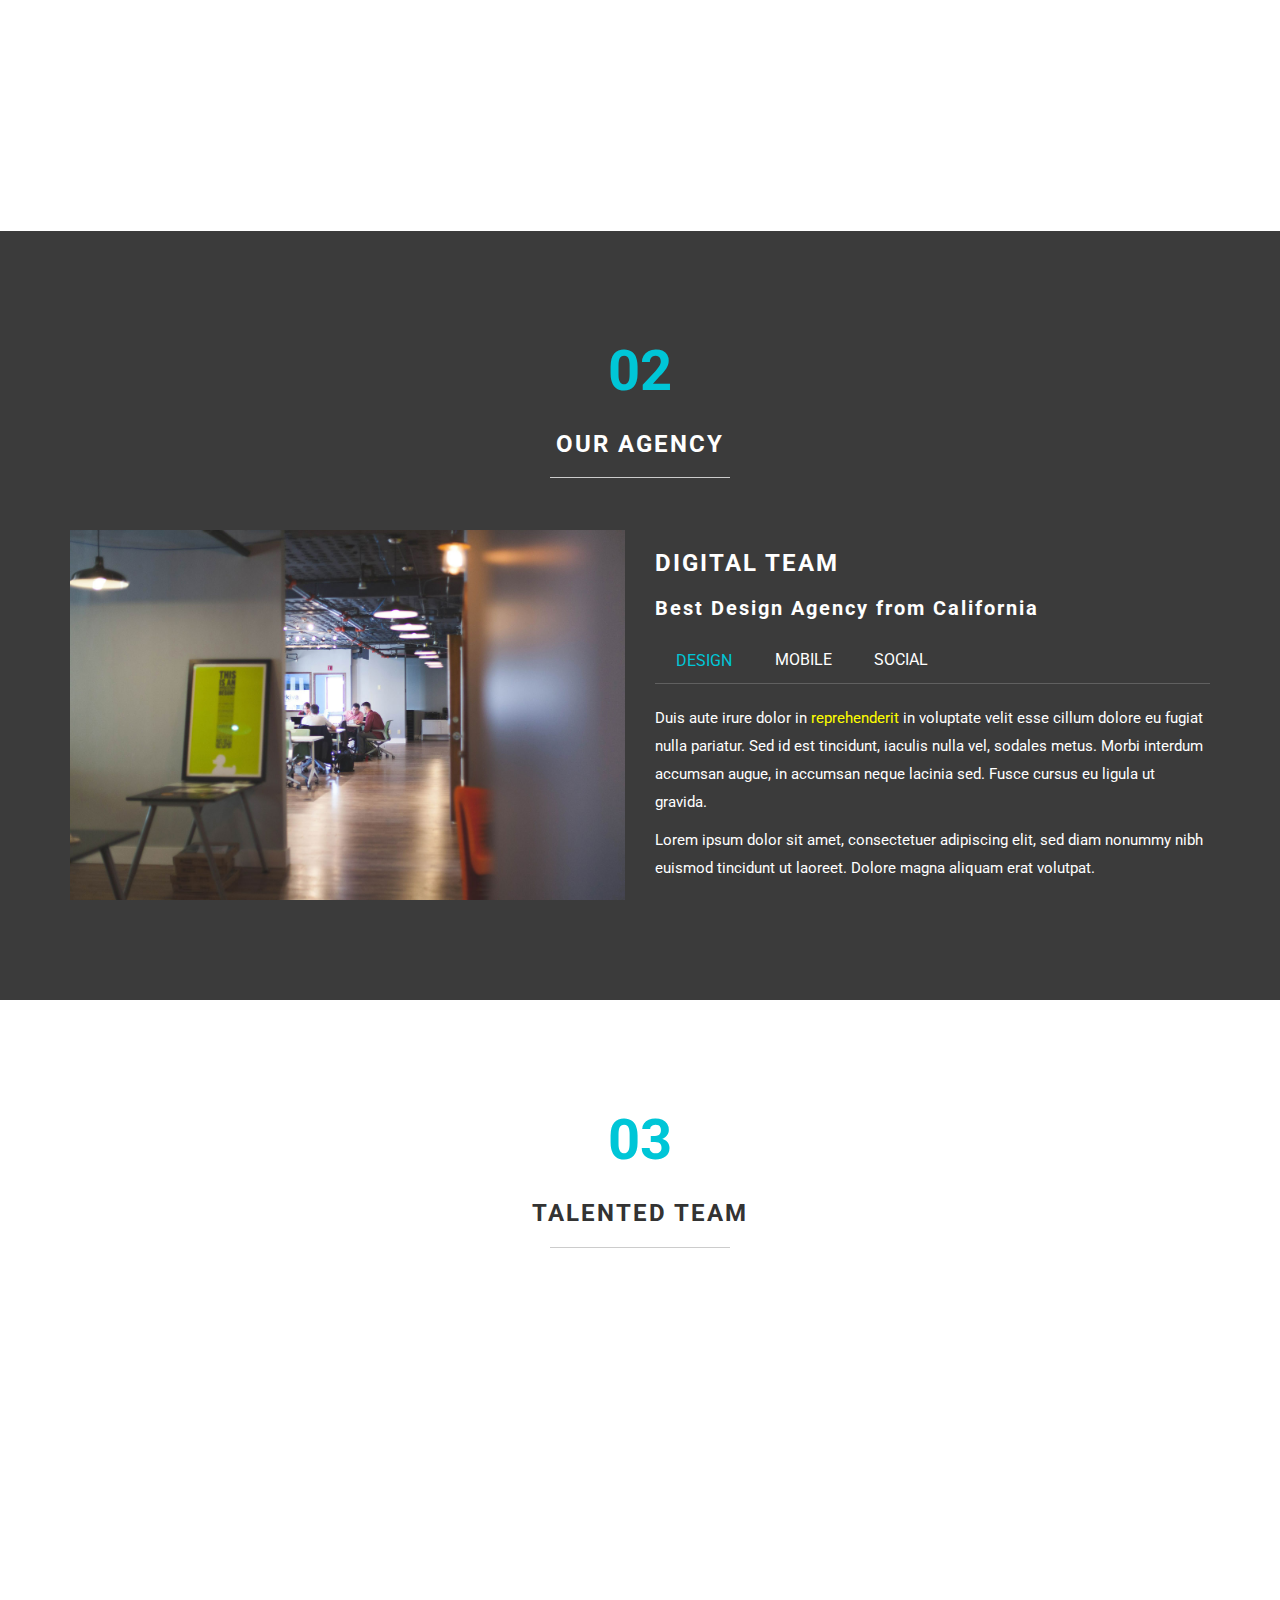
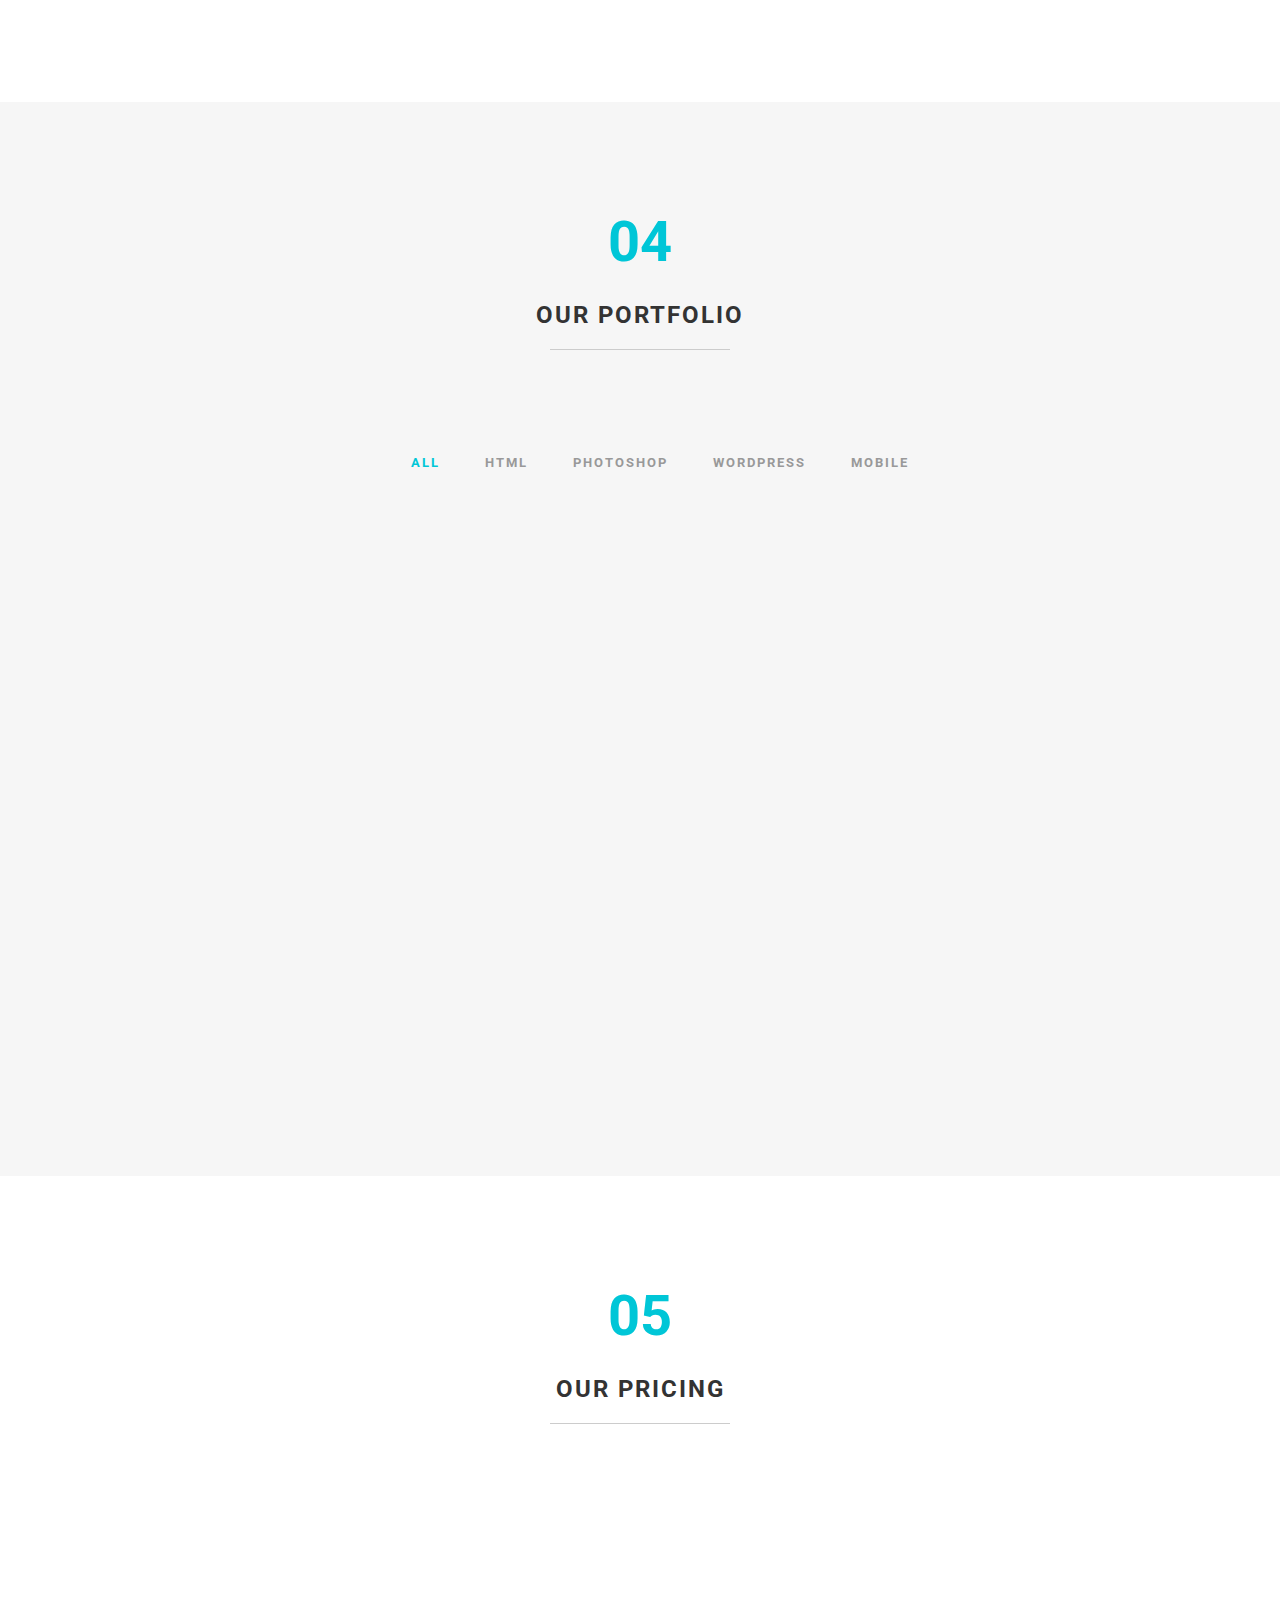
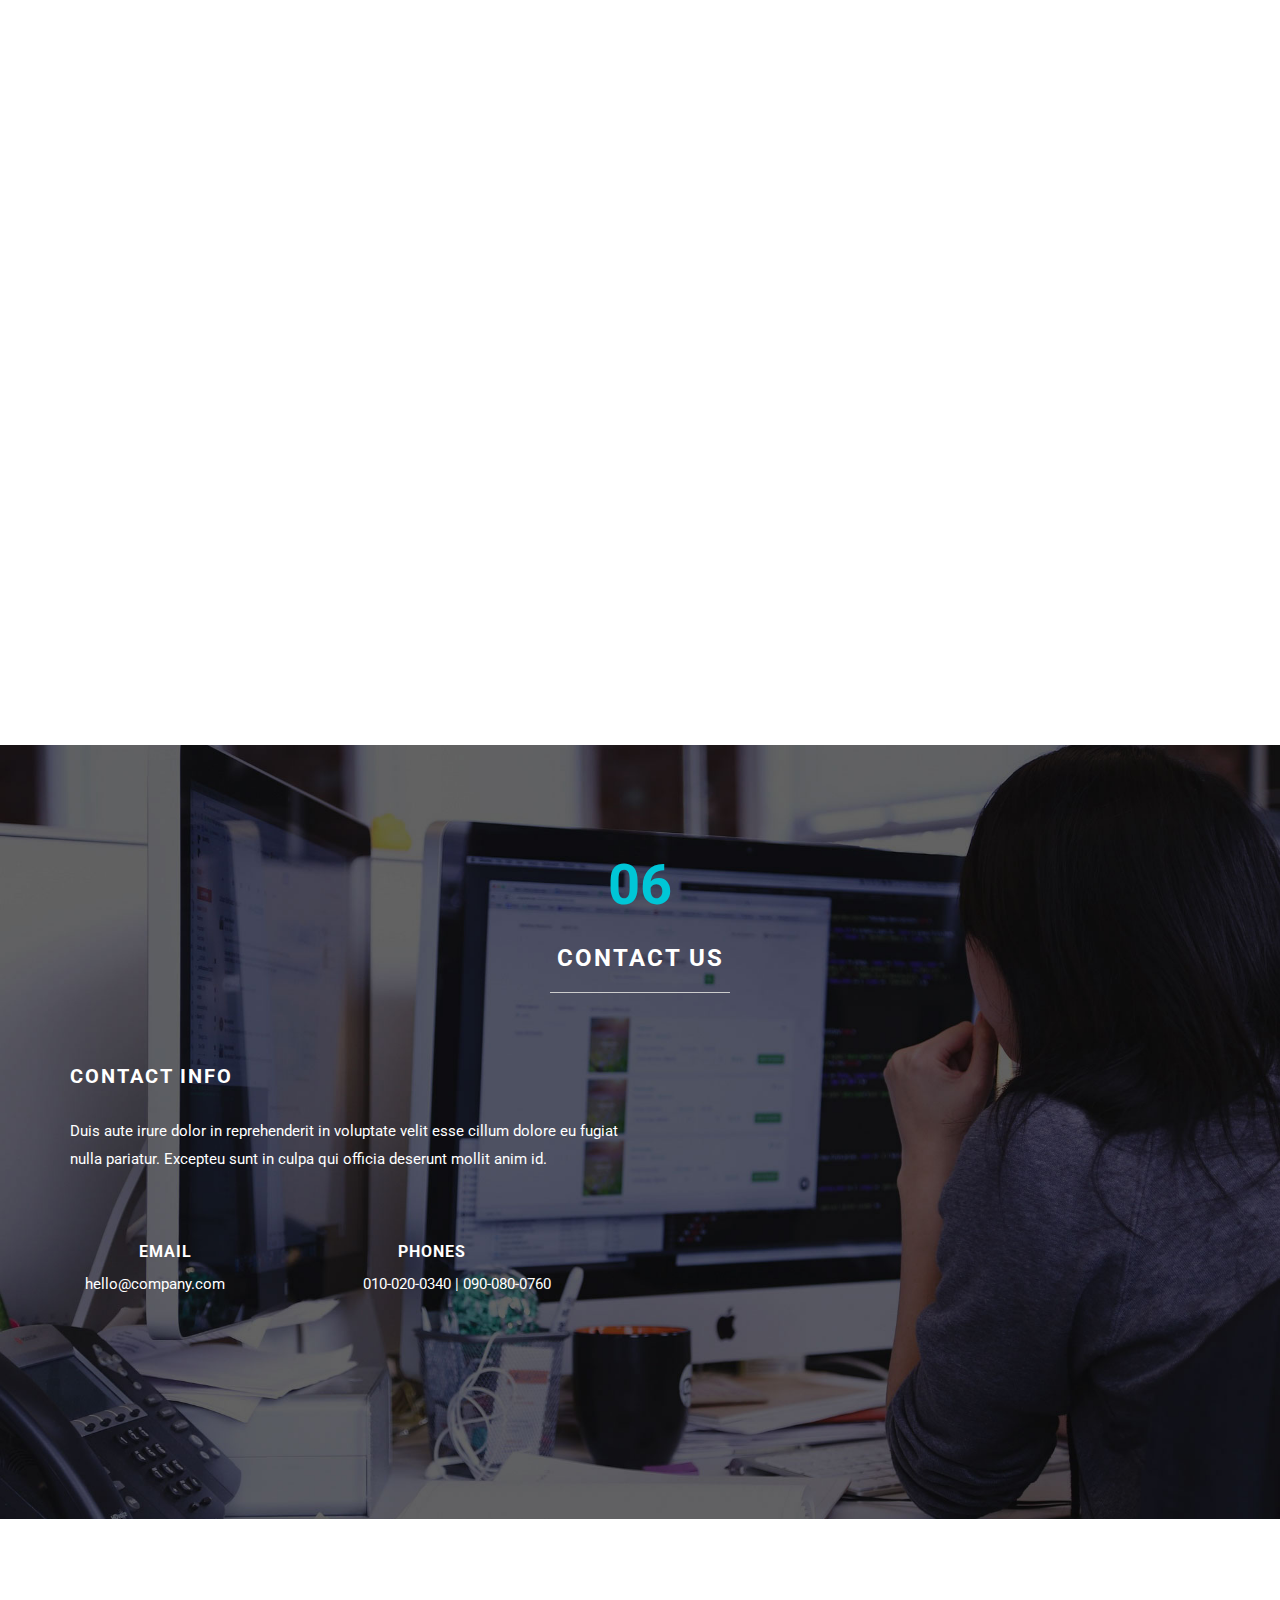
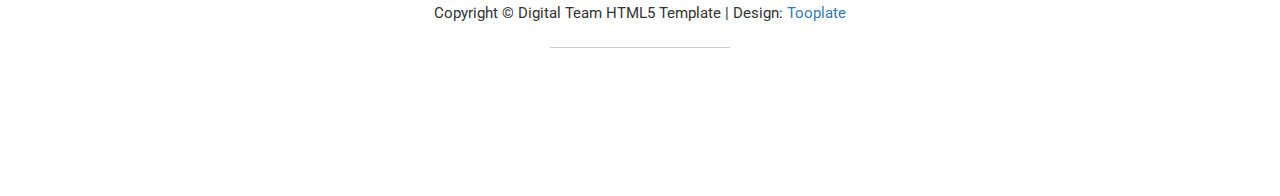
<file: portafolio17/index.html>
<!DOCTYPE html>
<html lang="en">
<head>
	<meta charset="utf-8">
	<title>Digital Team HTML5 Layout - Tooplate</title>
	<meta http-equiv="X-UA-Compatible" content="IE=Edge">
	<meta name="viewport" content="width=device-width, initial-scale=1">
	<meta name="keywords" content="">
	<meta name="description" content="">
<!--

Template 2075 Digital Team

http://www.tooplate.com/view/2075-digital-team

-->
	<link rel="stylesheet" href="css/bootstrap.min.css">
	<link rel="stylesheet" href="css/font-awesome.min.css">
	<link rel="stylesheet" href="css/animate.min.css">
	<link rel="stylesheet" href="css/et-line-font.css">
	<link rel="stylesheet" href="css/nivo-lightbox.css">
	<link rel="stylesheet" href="css/nivo_themes/default/default.css">
	<link rel="stylesheet" href="css/style.css">
	<link href='https://fonts.googleapis.com/css?family=Roboto:400,300,500' rel='stylesheet' type='text/css'>
</head>
<body data-spy="scroll" data-target=".navbar-collapse" data-offset="50">

<!-- preloader section -->
<div class="preloader">
	<div class="sk-spinner sk-spinner-circle">
       <div class="sk-circle1 sk-circle"></div>
       <div class="sk-circle2 sk-circle"></div>
       <div class="sk-circle3 sk-circle"></div>
       <div class="sk-circle4 sk-circle"></div>
       <div class="sk-circle5 sk-circle"></div>
       <div class="sk-circle6 sk-circle"></div>
       <div class="sk-circle7 sk-circle"></div>
       <div class="sk-circle8 sk-circle"></div>
       <div class="sk-circle9 sk-circle"></div>
       <div class="sk-circle10 sk-circle"></div>
       <div class="sk-circle11 sk-circle"></div>
       <div class="sk-circle12 sk-circle"></div>
    </div>
</div>

<!-- navigation section -->
<section class="navbar navbar-fixed-top custom-navbar" role="navigation">
	<div class="container">
		<div class="navbar-header">
			<button class="navbar-toggle" data-toggle="collapse" data-target=".navbar-collapse">
				<span class="icon icon-bar"></span>
				<span class="icon icon-bar"></span>
				<span class="icon icon-bar"></span>
			</button>
			<a href="#" class="navbar-brand">Digital Team</a>
		</div>
		<div class="collapse navbar-collapse">
			<ul class="nav navbar-nav navbar-right">
				<li><a href="#home" class="smoothScroll">HOME</a></li>
				<li><a href="#work" class="smoothScroll">WORK</a></li>
				<li><a href="#about" class="smoothScroll">ABOUT</a></li>
				<li><a href="#team" class="smoothScroll">TEAM</a></li>
				<li><a href="#portfolio" class="smoothScroll">PORTFOLIO</a></li>
				<li><a href="#pricing" class="smoothScroll">PRICING</a></li>
				<li><a href="#contact" class="smoothScroll">CONTACT</a></li>
			</ul>
		</div>
	</div>
</section>

<!-- home section -->
<section id="home">
	<div class="container">
		<div class="row">
			<div class="col-md-12 col-sm-12">
				<h3>WEB DESIGN / WEB DEVELOPMENT / SOCIAL MEDIA</h3>
				<h1>DIGITAL TEAM</h1>
				<hr>
				<a href="#work" class="smoothScroll btn btn-danger">What we do</a>
				<a href="#contact" class="smoothScroll btn btn-default">Talk to us</a>
			</div>
		</div>
	</div>		
</section>

<!-- work section -->
<section id="work">
	<div class="container">
		<div class="row">
			<div class="col-md-12 col-sm-12">
				<div class="section-title">
					<strong>01</strong>
					<h1 class="heading bold">WHAT WE DO</h1>
					<hr>
				</div>
			</div>
			<div class="col-lg-4 col-md-4 col-sm-4 wow fadeInUp" data-wow-delay="0.6s">
				<i class="icon-cloud medium-icon"></i>
					<h3>WEB MARKETING</h3>
					<hr>
					<p>Duis aute irure dolor in reprehenderit in voluptate velit esse cillum dolore eu fugiat nulla pariatur. Excepteu sunt in culpa qui officia.</p>
			</div>
			<div class="col-lg-4 col-md-4 col-sm-4 wow fadeInUp" data-wow-delay="0.9s">
				<i class="icon-mobile medium-icon"></i>
					<h3>UI &amp; UX DESIGN</h3>
					<hr>
					<p>Digital Team is free responsive Bootstrap v3.3.5 layout from <a rel="nofollow" href="http://www.tooplate.com" target="_parent">Tooplate</a>. Images are from <a rel="nofollow" href="http://pixabay.com" target="_parent">Pixabay</a> free photo website.</p>
			</div>
			<div class="col-lg-4 col-md-4 col-sm-4 wow fadeInUp" data-wow-delay="1s">
				<i class="icon-laptop medium-icon"></i>
					<h3>ECOMMERCE</h3>
					<hr>
					<p>You can edit and use this template for your websites. Please tell your friends about Tooplate. Thank you for visiting our website.</p>
			</div>
			<div class="col-lg-4 col-md-4 col-sm-4 wow fadeInUp" data-wow-delay="1s">
				<i class="icon-compass medium-icon"></i>
					<h3>MOBILE APP</h3>
					<hr>
					<p>Duis aute irure dolor in reprehenderit in voluptate velit esse cillum dolore eu fugiat nulla pariatur. Excepteu sunt in culpa qui officia.</p>
			</div>
			<div class="col-lg-4 col-md-4 col-sm-4 wow fadeInUp" data-wow-delay="1s">
				<i class="icon-chat medium-icon"></i>
					<h3>SOCIAL MEDIA</h3>
					<hr>
					<p>You can easily change icons by looking at <a href="https://www.elegantthemes.com/blog/resources/how-to-use-and-embed-an-icon-font-on-your-website" target="_blank">ET Line Icons</a>. Excepteu sunt in culpa qui officia. Duis aute irure dolor in reprehenderit.</p>
			</div>
			<div class="col-lg-4 col-md-4 col-sm-4 wow fadeInUp" data-wow-delay="1s">
				<i class="icon-browser medium-icon"></i>
					<h3>RESPONSIVE LAYOUT</h3>
					<hr>
					<p>Duis aute irure dolor in reprehenderit in voluptate velit esse cillum dolore eu fugiat nulla pariatur. Excepteu sunt in culpa qui officia.</p>
			</div>
		</div>
	</div>
</section>

<!-- about section -->
<section id="about">
	<div class="container">
		<div class="row">
			<div class="col-md-12 col-sm-12 text-center">
				<div class="section-title">
					<strong>02</strong>
					<h1 class="heading bold">OUR AGENCY</h1>
					<hr>
				</div>
			</div>
			<div class="col-md-6 col-sm-12">
				<img src="images/about-img.jpg" class="img-responsive" alt="about img">
			</div>
			<div class="col-md-6 col-sm-12">
				<h3 class="bold">DIGITAL TEAM</h3>
				<h1 class="heading bold">Best Design Agency from California</h1>
				<!-- Nav tabs -->
				<ul class="nav nav-tabs" role="tablist">
					<li class="active"><a href="#design" aria-controls="design" role="tab" data-toggle="tab">DESIGN</a></li>
					<li><a href="#mobile" aria-controls="mobile" role="tab" data-toggle="tab">MOBILE</a></li>
					<li><a href="#social" aria-controls="social" role="tab" data-toggle="tab">SOCIAL</a></li>
				</ul>
				<!-- tab panes -->
				<div class="tab-content">
					<div role="tabpanel" class="tab-pane active" id="design">
						<p>Duis aute irure dolor in <a href="#">reprehenderit</a> in voluptate velit esse cillum dolore eu fugiat nulla pariatur. Sed id est tincidunt, iaculis nulla vel, sodales metus. Morbi interdum accumsan augue, in accumsan neque lacinia sed. Fusce cursus eu ligula ut gravida.</p>
						<p>Lorem ipsum dolor sit amet, consectetuer adipiscing elit, sed diam nonummy nibh euismod tincidunt ut laoreet. Dolore magna aliquam erat volutpat.</p>
					</div>
					<div role="tabpanel" class="tab-pane" id="mobile">
						<p>Aenean commodo ligula eget dolor. Lorem ipsum dolor sit amet, consectetuer adipiscing elit. Lorem ipsum dolor sit amet, consectetuer adipiscing elit.</p>
						<p><a href="#">Duis aute irure dolor</a> in reprehenderit in voluptate velit esse cillum dolore eu fugiat nulla pariatur. Lorem ipsum dolor sit amet, consectetuer adipiscing elit, sed diam nonummy nibh euismod tincidunt ut laoreet.</p>
					</div>
					<div role="tabpanel" class="tab-pane" id="social">
						<p>Pellentesque elementum, lacus sit amet <a href="#">hendrerit</a> posuere, quam quam tristique nisi, nec ornare ligula magna id nisl. Donec blandit enim ac semper facilisis. Curabitur eu laoreet mauris, eget fermentum velit.</p>
						<p>Lorem ipsum dolor sit amet, consectetuer adipiscing elit, sed diam nonummy nibh euismod tincidunt ut laoreet. Dolore magna aliquam erat volutpat.</p>
					</div>

				</div>
			</div>
		</div>
	</div>
</section>

<!-- team section -->
<section id="team">
	<div class="container">
		<div class="row">
			<div class="col-md-12 col-sm-12">
				<div class="section-title">
					<strong>03</strong>
					<h1 class="heading bold">TALENTED TEAM</h1>
					<hr>
				</div>
			</div>
			<div class="col-md-3 col-sm-6 wow fadeIn" data-wow-delay="0.9s">
				<div class="team-wrapper">
					<img src="images/team1.jpg" class="img-responsive" alt="team img">
						<div class="team-des">
							<h4>Cindy</h4>
							<h3>Senior Designer</h3>
							<hr>
							<ul class="social-icon">
								<li><a href="#" class="fa fa-facebook wow fadeIn" data-wow-delay="0.3s"></a></li>
								<li><a href="#" class="fa fa-twitter wow fadeIn" data-wow-delay="0.6s"></a></li>
								<li><a href="#" class="fa fa-dribbble wow fadeIn" data-wow-delay="0.9s"></a></li>
							</ul>
						</div>
				</div>
			</div>
			<div class="col-md-3 col-sm-6 wow fadeIn" data-wow-delay="1.3s">
				<div class="team-wrapper">
					<img src="images/team2.jpg" class="img-responsive" alt="team img">
						<div class="team-des">
							<h4>Mary</h4>
							<h3>Core Developer</h3>
							<hr>
							<ul class="social-icon">
								<li><a href="#" class="fa fa-facebook wow fadeIn" data-wow-delay="0.3s"></a></li>
								<li><a href="#" class="fa fa-twitter wow fadeIn" data-wow-delay="0.6s"></a></li>
								<li><a href="#" class="fa fa-dribbble wow fadeIn" data-wow-delay="0.9s"></a></li>
							</ul>
						</div>
				</div>
			</div>
			<div class="col-md-3 col-sm-6 wow fadeIn" data-wow-delay="1.6s">
				<div class="team-wrapper">
					<img src="images/team3.jpg" class="img-responsive" alt="team img">
						<div class="team-des">
							<h4>Linda</h4>
							<h3>Manager</h3>
							<hr>
							<ul class="social-icon">
								<li><a href="#" class="fa fa-facebook wow fadeIn" data-wow-delay="0.3s"></a></li>
								<li><a href="#" class="fa fa-twitter wow fadeIn" data-wow-delay="0.6s"></a></li>
								<li><a href="#" class="fa fa-dribbble wow fadeIn" data-wow-delay="0.9s"></a></li>
							</ul>
						</div>
				</div>
			</div>
			<div class="col-md-3 col-sm-6 wow fadeIn" data-wow-delay="1.6s">
				<div class="team-wrapper">
					<img src="images/team4.jpg" class="img-responsive" alt="team img">
						<div class="team-des">
							<h4>Sandar</h4>
							<h3>Accountant</h3>
							<hr>
							<ul class="social-icon">
								<li><a href="#" class="fa fa-facebook wow fadeIn" data-wow-delay="0.3s"></a></li>
								<li><a href="#" class="fa fa-twitter wow fadeIn" data-wow-delay="0.6s"></a></li>
								<li><a href="#" class="fa fa-dribbble wow fadeIn" data-wow-delay="0.9s"></a></li>
							</ul>
						</div>
				</div>
			</div>
		</div>
	</div>
</section>

<!-- portfolio section -->
<div id="portfolio">
	<div class="container">
		<div class="row">
			<div class="col-md-12 col-sm-12">
				<div class="section-title">
					<strong>04</strong>
					<h1 class="heading bold">OUR PORTFOLIO</h1>
					<hr>
				</div>
				<!-- ISO section -->
				<div class="iso-section">
					<ul class="filter-wrapper clearfix">
                   		 <li><a href="#" data-filter="*" class="selected opc-main-bg">All</a></li>
                   		 <li><a href="#" class="opc-main-bg" data-filter=".html">HTML</a></li>
                   		 <li><a href="#" class="opc-main-bg" data-filter=".photoshop">Photoshop</a></li>
                    	 <li><a href="#" class="opc-main-bg" data-filter=".wordpress">Wordpress</a></li>
                    	 <li><a href="#" class="opc-main-bg" data-filter=".mobile">Mobile</a></li>
               		</ul>
               		<div class="iso-box-section wow fadeIn" data-wow-delay="0.9s">
               			<div class="iso-box-wrapper col4-iso-box">

               				 <div class="iso-box html wordpress mobile col-lg-4 col-md-4 col-sm-6">
               				 	<a href="images/portfolio-img1.jpg" data-lightbox-gallery="portfolio-gallery"><img src="images/portfolio-img1.jpg" alt="portfolio img"></a>
               				 </div>

               				 <div class="iso-box wordpress col-lg-4 col-md-4 col-sm-6">
               				 	<a href="images/portfolio-img2.jpg" data-lightbox-gallery="portfolio-gallery"><img src="images/portfolio-img2.jpg" alt="portfolio img"></a>
               				 </div>

               				 <div class="iso-box html mobile col-lg-4 col-md-4 col-sm-6">
               				 	<a href="images/portfolio-img3.jpg" data-lightbox-gallery="portfolio-gallery"><img src="images/portfolio-img3.jpg" alt="portfolio img"></a>
               				 </div>

               				 <div class="iso-box wordpress col-lg-4 col-md-4 col-sm-6">
               				 	<a href="images/portfolio-img4.jpg" data-lightbox-gallery="portfolio-gallery"><img src="images/portfolio-img4.jpg" alt="portfolio img"></a>
               				 </div>

               				 <div class="iso-box html photoshop col-lg-4 col-md-4 col-sm-6">
               				 	<a href="images/portfolio-img5.jpg" data-lightbox-gallery="portfolio-gallery"><img src="images/portfolio-img5.jpg" alt="portfolio img"></a>
               				 </div>

               				 <div class="iso-box photoshop col-lg-4 col-md-4 col-sm-6">
               				 	<a href="images/portfolio-img6.jpg" data-lightbox-gallery="portfolio-gallery"><img src="images/portfolio-img6.jpg" alt="portfolio img"></a>
               				 </div>

               			</div>
               		</div>

				</div>
			</div>
		</div>
	</div>
</div>		

<!-- pricing section -->
<section id="pricing">
	<div class="container">
		<div class="row">
			<div class="col-md-12 col-sm-12 text-center">
				<div class="section-title">
					<strong>05</strong>
					<h1 class="heading bold">OUR PRICING</h1>
					<hr>
				</div>
			</div>
			<div class="col-md-4 col-sm-6">
				<div class="plan plan-one wow bounceIn" data-wow-delay="0.3s">
					<div class="plan_title">
						<i class="icon-mobile medium-icon"></i>
						<h3>BASIC</h3>
						<h2>$150 <span>per year</span></h2>
					</div>
					<ul>
                    	<li>100 GB Cloud Storage</li>
						<li>5 Pro Websites</li>
						<li>10 Secured Emails</li>
                        <li>24-hour Support</li>
					</ul>
					<button class="btn btn-warning">Get it now</button>
				</div>
			</div>
			<div class="col-md-4 col-sm-6">
				<div class="plan plan-two wow bounceIn" data-wow-delay="0.3s">
					<div class="plan_title">
						<i class="icon-desktop medium-icon"></i>
						<h3>BUSINESS</h3>
						<h2>$260 <span>per year</span></h2>
					</div>
					<ul>
						<li>200 GB Cloud Storage</li>
						<li>10 Pro Websites</li>
						<li>20 Secured Emails</li>
                        <li>30-Minute Support</li>
					</ul>
					<button class="btn btn-warning">Take this!</button>
				</div>
			</div>
			<div class="col-md-4 col-sm-6">
				<div class="plan plan-three wow bounceIn" data-wow-delay="0.3s">
					<div class="plan_title">
						<i class="icon-cloud medium-icon"></i>
						<h3>PROFESSIONAL</h3>
						<h2>$380 <span>per year</span></h2>
					</div>
					<ul>
						<li>500 GB Cloud Storage</li>
						<li>20 Pro Websites</li>
						<li>40 Secured Emails</li>
                        <li>Live Support</li>
					</ul>
					<button class="btn btn-warning">Buy Now</button>
				</div>
			</div>
		</div>
	</div>		
</section>

<!-- contact section -->
<section id="contact">
	<div class="container">
		<div class="row">
			<div class="col-md-12 col-sm-12 text-center">
				<div class="section-title">
					<strong>06</strong>
					<h1 class="heading bold">CONTACT US</h1>
					<hr>
				</div>
			</div>
			<div class="col-md-6 col-sm-12 contact-info">
				<h2 class="heading bold">CONTACT INFO</h2>
				<p>Duis aute irure dolor in reprehenderit in voluptate velit esse cillum dolore eu fugiat nulla pariatur. Excepteu sunt in culpa qui officia deserunt mollit anim id.</p>
				<div class="col-md-6 col-sm-4">
					<h3><i class="icon-envelope medium-icon wow bounceIn" data-wow-delay="0.6s"></i> EMAIL</h3>
					<p>hello@company.com</p>
				</div>
				<div class="col-md-6 col-sm-4">
					<h3><i class="icon-phone medium-icon wow bounceIn" data-wow-delay="0.6s"></i> PHONES</h3>
					<p>010-020-0340 | 090-080-0760</p>
				</div>
			</div>
			<div class="col-md-6 col-sm-12">
				<form action="#" method="get" class="wow fadeInUp" data-wow-delay="0.6s">
					<div class="col-md-6 col-sm-6">
						<input type="text" class="form-control" placeholder="Name" name="name">
					</div>
					<div class="col-md-6 col-sm-6">
						<input type="email" class="form-control" placeholder="Email" name="email">
					</div>
					<div class="col-md-12 col-sm-12">
						<textarea class="form-control" placeholder="Message" rows="7" name="message"></textarea>
					</div>
					<div class="col-md-offset-4 col-md-8 col-sm-offset-4 col-sm-8">
						<input type="submit" class="form-control" value="SEND MESSAGE">
					</div>
				</form>
			</div>
		</div>
	</div>
</section>

<!-- footer section -->
<footer>
	<div class="container">
		<div class="row">
			<div class="col-md-12 col-sm-12">
				<p>Copyright © Digital Team HTML5 Template | Design: <a href="http://www.tooplate.com" target="_parent">Tooplate</a></p>
				<hr>
				<ul class="social-icon">
					<li><a href="#" class="fa fa-facebook wow fadeIn" data-wow-delay="0.3s"></a></li>
					<li><a href="#" class="fa fa-twitter wow fadeIn" data-wow-delay="0.6s"></a></li>
					<li><a href="#" class="fa fa-dribbble wow fadeIn" data-wow-delay="0.9s"></a></li>
					<li><a href="#" class="fa fa-behance wow fadeIn" data-wow-delay="0.9s"></a></li>
					<li><a href="#" class="fa fa-tumblr wow fadeIn" data-wow-delay="0.9s"></a></li>
				</ul>
			</div>
		</div>
	</div>
</footer>


<script src="js/jquery.js"></script>
<script src="js/bootstrap.min.js"></script>
<script src="js/smoothscroll.js"></script>
<script src="js/isotope.js"></script>
<script src="js/imagesloaded.min.js"></script>
<script src="js/nivo-lightbox.min.js"></script>
<script src="js/jquery.backstretch.min.js"></script>
<script src="js/wow.min.js"></script>
<script src="js/custom.js"></script>

</body>
</html>
</file>
<file: portafolio11/css/style.css>
/*
   
    Template Name : WebRes - Personal Resume Template
    Author : UiPasta Team
    Website : http://www.uipasta.com/
    Support : http://www.uipasta.com/support/
	
	
*/



/*
   
   Table Of Content
   
   1. Global Style
   2. Preloader
   3. Home Section and Navigation Menu
   4. Qualification and Experience
   5. About
      5.1 Skills
      5.2 Subscribe
   6. Portfolio
   7. Testimonial
   8. Statistics
   9. Services
  10. Call to Action
  11. Contact Us
  12. Social Icons
  13. Footer
  14. Scroll To Top
  15. Responsive
  16. Useful Classes ( Such as : Margin, Padding, colors  "This classes will be helpful for you during designing/development time.")
  17. UiPasta Credit
 

*/



/* Global Style */

body {
    font-size: 12px;
    font-weight: 400;
    line-height: 24px;
    letter-spacing: 1px;
    height: 100%;
    font-family: 'Poppins', sans-serif;
}

html,
body {
    height: 100%
}

::selection {
    background-color: #f7639a;
    color: #ffffff;
}

::-moz-selection {
    background-color: #f7639a;
    color: #ffffff;
}

h1,
h2,
h3,
h4,
h5,
h6 {
	font-family: 'Poppins', sans-serif;
}

a {
    text-decoration: none;
}

img {
    width: 100%;
}

a {
    color: #4c9cef;
}

a:hover,
a:active,
a:focus {
    color: #f7639a;
    text-decoration: none;
	outline: none;
}

p {
    line-height: 28px;
}

b {
	font-weight: 600;
}

ul,
li {
    margin: 0;
    padding: 0;
}

fieldset {
    border: 0 none;
    margin: 0 auto;
    padding: 0;
}

.no-padding {
    padding: 0
}

.pink-color {
	color: #f7639a !important;
}

.pink-color-bg {
	background-color: #f7639a !important;
}

.section-space-padding {
    padding: 100px 0px;
}

.section-title {
    text-align: center;
}

.section-title h2 {
    margin-top: 0;
    font-weight: 600;
    font-size: 30px;
}

.section-title p {
    font-weight: 400;
	line-height: 25px;
	margin-bottom: 40px;
}

.bg-cover {
	background-repeat: no-repeat;
}

.pattern-bg {
	background: url(../images/bg/pattern-bg.png);
	background-repeat: repeat;
}

.grabbing {
	cursor: url(../images/owl-carousel/grabbing.png) 8 8, move;
}

.divider > i {
	color: #f7639a;
	font-size: 21px;
}

.divider {
	position: relative;
	width: 126px;
	margin: 0 auto;
	overflow: hidden;
	text-align: center;
}

.divider:after,
.divider:before {
	content: ' ';
	width: 43px;
	position: absolute;
	border-bottom: dotted 2px #ffffff;
	top: 50%;
	margin-top: -4px;
}

.divider:before {
	left: 0;
}

.divider:after {
	right: 0;
}

.divider.dark:after,
.divider.dark:before {
	border-color: #b2b2b2;
}

.button {
	border: none;
	border-radius: 5px;
	font-family: inherit;
	font-size: 17px;
	color: inherit;
	background: none;
	cursor: pointer;
	padding: 20px 60px;
	display: inline-block;
	text-transform: uppercase;
	letter-spacing: 1px;
	font-weight: 700;
	outline: none;
	position: relative;
	-webkit-transition: all 0.3s;
	-moz-transition: all 0.3s;
	transition: all 0.3s;
}

.button:after {
	content: '';
	position: absolute;
	z-index: -1;
	-webkit-transition: all 0.3s;
	-moz-transition: all 0.3s;
	transition: all 0.3s;
}

.button-style {
	border: 3px solid #fff;
	color: #fff;
}

.button-style:hover,
.button-style:active,
.button-style:focus {
	color: #ffffff;
	background: #4c9cef;
}

.button-style-color-2:hover,
.button-style-color-2:active,
.button-style-color-2:focus {
	color: #ffffff;
	background: #f7639a !important;
}

.button-style-dark {
	border: 3px solid #000000;
	color: #000000;
}



/* Preloader */

.preloader {
    background: #F9F9F9;
    bottom: 0;
    left: 0;
    position: fixed;
    right: 0;
    top: 0;
    z-index: 99999;
}

.preloader p {
    position: absolute;
    top: 48%;
    left: 50%;
    text-align: center;
    font-size: 20px;
    color: #333333;
}

.preloader:before, .preloader:after {
    content: "";
    width: 20px;
    height: 20px;
    position: absolute;
    top: 40%;
    left: 40%;
    background-color: #4c9cef;
    animation: squaremove 1s ease-in-out infinite;
    -webkit-animation: squaremove 1s ease-in-out infinite;
}

.preloader:after {
    bottom: 0px;
    background-color: #f7639a;
    animation-delay: 0.3s;
}

@keyframes squaremove {
  0%, 100%{
    -webkit-transform: translate(0,0) rotate(0);
    -ms-transform: translate(0,0) rotate(0);
    -o-transform: translate(0,0) rotate(0);
    transform: translate(0,0) rotate(0);
  }

  25%{
    -webkit-transform: translate(40px,40px) rotate(45deg);
    -ms-transform: translate(40px,40px) rotate(45deg);
    -o-transform: translate(40px,40px) rotate(45deg);
    transform: translate(40px,40px) rotate(45deg);
  }

  50%{
    -webkit-transform: translate(0px,80px) rotate(0deg);
    -ms-transform: translate(0px,80px) rotate(0deg);
    -o-transform: translate(0px,80px) rotate(0deg);
    transform: translate(0px,80px) rotate(0deg);
  }

  75%{
    -webkit-transform: translate(-40px,40px) rotate(45deg);
    -ms-transform: translate(-40px,40px) rotate(45deg);
    -o-transform: translate(-40px,40px) rotate(45deg);
    transform: translate(-40px,40px) rotate(45deg);
  }
}



/* Home Section and Navigation Menu */

.home-section {
    background: #f1f1f1;
    padding-top: 60px;
}

.table {
	margin-bottom: 0px;
}

.table a {
	color: #ffffff;
}

.table > tbody > tr > td {
	padding: 15px;
	border: 3px solid #e4e4e4;
}

.table tr > td {
	padding: 11px 13px;
}

tr:nth-child(1) > td {
	border-top:0px;
}

tr > td:nth-child(1){
	background-color: #ffffff;
	font-weight: 500;
	font-size: 13px;
	color: #888888;
	width: 140px;
}

tr > td:nth-child(2) {
	font-weight: 500;
	color: #ffffff;
	background: #4c9cef;
}

.header-top-area {
    position: fixed;
    left: 0;
    top: 0;
    width: 100%;
    z-index: 9999;
    -webkit-transition: all 0.4s ease-out;
    transition: all 0.4s ease-out;
}

.logo {
    padding-top: 28px;
    -webkit-transition: all 0.3s ease-out;
    transition: all 0.3s ease-out;
}

.logo a {
    display: block;
    color: #333333;
    letter-spacing: 6px;
    font-weight: 600;
    font-size: 14px;
	border-bottom: 4px solid #f7639a;
    width: 92px;
}

.navigation-menu .navbar-nav li a {
    color: #333333;
    text-transform: uppercase;
    font-size: 12px;
    letter-spacing: 1px;
    padding: 30px 15px;
    -webkit-transition: .3s;
    transition: .3s;
    font-weight: 600;
}

.navigation-menu .navbar-nav li a:hover {
    background: none;
    color: #f7639a;
    -webkit-transition: all 0.3s ease-out;
    transition: all 0.3s ease-out;
}

.nav li a:focus,
.nav li a:hover {
    background: none;
    color: #4c9cef;
    -webkit-transition: all 0.3s ease-out;
    transition: all 0.3s ease-out;
}

.navbar {
    margin: 0;
}

.navigation-background {
    -webkit-transition: all 0.3s ease-out;
    transition: all 0.3s ease-out;
    background: #4c9cef;
}

.navigation-background .logo {
    padding-top: 18px;
    -webkit-transition: all 0.3s ease-out;
    transition: all 0.3s ease-out;
}

.navigation-background .logo a {
	color: #ffffff;
}

.navigation-background .navigation-menu .navbar-nav li a {
    color: #fff;
    padding: 20px 15px;
    -webkit-transition: .3s;
    transition: .3s;
}

.navigation-background .navigation-menu .navbar-nav li a:hover {
    color: #fff;
}



/* Qualification and Experience */

.experience {
	margin-left: 70px;
	padding: 10px 0px;
}

.experience-item {
	position: relative;
	margin: 40px 0px;
}

.experience-circle {
	width: 120px;
	height: 120px;
	text-align: center;
	line-height: 35px;
	font-size: 14px;
	border-radius: 100%;
	position: absolute;
	left: -60px;
	color: #fff;
    background: #4c9cef;
	padding-top: 25px;
    box-shadow: -5px 6px 4px 0px rgba(90, 91, 95, 0.3);
}

.experience-circle i {
	display: block;
	font-size: 40px;
}

.experience-company i {
	font-size: 40px !important;
	margin-top: 15px !important;
}

.experience-circle p {
	font-size: 11px;
	margin-top: 5px;
}

.experience-content {
	margin-left: 80px;
	position: relative;
	background: #fff;
	border: 2px solid #f7639a;
	border-radius: 6px;
	padding: 20px 25px;
}

.experience-content h4 {
	line-height: 30px;
}

.experience-content:after, 
.experience-content:before {
	right: 100%;
	top: 35%;
	border: solid transparent;
	content: " ";
	height: 0;
	width: 0;
	position: absolute;
	pointer-events: none;
}

.experience-content:after {
	border-color: rgba(255, 255, 255, 0);
	border-right-color: #ffffff;
	border-width: 12px;
	margin-top: -20px;
}

.experience-content:before {
	border-color: rgba(238, 238, 238, 0);
	border-right-color: #f7639a;
	border-width: 16px;
	margin-top: -21px;
}

.experience-content p {
	color: #696969;
}

.experience-color-blue {
	border: 2px solid #4c9cef !important;
}

.experience-color-blue:before {
	border-right-color: #4c9cef !important;
}



/* About */

.about {
	background: #F9F9F9;
}

.about-me-text {
	padding: 50px;
	background-color: #ffffff;
	box-shadow: -2px 40px 34px -24px rgba(0, 0, 0, 0.2);
    border-radius: 255px 15px 225px 15px/15px 225px 15px 255px;
    border: solid 7px #4c9cef;
    border-left-color: #f7639a;
    border-right-color: #f7639a;
}

.about-me-text p:first-letter {
	font-size: 35px;
    color: #ffffff;
    background: #f7639a;
    padding: 0px 20px;
    width: 50px;
    height: 50px;
    border-radius: 50%;
    line-height: 61px;
	margin-right: 5px;
}



/* Skills */

.my-skill strong,
.my-skill span {
  font-size: 18px;
  font-weight: 400;
  padding-bottom: 6px;
  display: inline-block;
}

.my-skill .progress {
  background: #dedede;
  border-radius: 10px;
  box-shadow: none;
  height: 12px;
  margin-bottom: 30px;
}

.my-skill .progress-bar-primary {
  background: #4c9cef;
}

.modal-body .btn {
	background-color: #f7639a;
	margin-top: -68px;
    position: relative;
    margin-right: -35px;
    width: 50px;
    height: 50px;
    border-radius: 100%;
    color: #ffffff;
    line-height: 39px;
    font-size: 20px;
	outline: 0;
	box-shadow: 0px 1px 2px 0px rgba(90, 91, 95, 0.15);
    transition: all 0.3s ease-in-out;
}

.modal-body .btn:hover {
	box-shadow: 0px 16px 22px 0px rgba(90, 91, 95, 0.3);
	outline: 0;
}



/* Subscribe */

.subscribe .modal-content {
	background: url(../images/bg/subscribe-pattern.png);
	background-repeat: repeat;
}

#mc-form {
	text-align: center;
}

.mc-label {
	font-weight: 400;
}

.subscribe-form {
	margin-bottom: 15px;
	position: relative;
}

.subscribe-form .text-input {
	padding: 20px;
	border-radius: 50px;
	border: solid 1px #ffffff;
	background: #4c9cef;
	color: #ffffff;
	width: 100%;
	font-size: 15px;
	outline: none;
}

.subscribe-form .text-input::-webkit-input-placeholder {
	color: #ffffff;
	opacity: 1;
}

.subscribe-form .text-input:-moz-placeholder {
	color: #ffffff;
	opacity: 1;
}

.subscribe-form .text-input::-moz-placeholder {
	color: #ffffff;
	opacity: 1;
}

.subscribe-form .text-input:-ms-input-placeholder {
	color: #ffffff;
	opacity: 1;
}

.subscribe-form .text-input:focus::-webkit-input-placeholder {
	opacity: .5;
}

.subscribe-form .text-input:focus:-moz-input-placeholder {
	opacity: .5;
}

.subscribe-form .text-input:focus::-moz-input-placeholder {
	opacity: .5;
}

.subscribe-form .text-input:focus:-ms-input-placeholder {
	opacity: .5;
}

.subscribe-form .submit-btn {
	position: absolute;
	font-size: 18px;
	letter-spacing: 1px;
	color: #FFF;
	font-weight: 600;
	background: #f7639a;
	border: none;
	top: 5px;
	right: 5px;
	bottom: 5px;
	border-radius: 50px;
	width: 150px;
	text-align: center;
	outline: none;
}

.subscribe-form .submit-btn:active {
	opacity: .8;
}



/* Portfolio */

.portfolio {}

.portfolio-inner .mix {
    display: none;
	padding: 0px;
}

ul.portfolio {
    padding: 30px 10px;
    list-style: none;
    margin-top: 30px;
    margin-left: 8px;
    text-align: center;
    background-color: #4c9cef;
}

ul.portfolio li {
    display: inline-block;
    padding: 8px 12px;
    margin: 2px 8px;
    text-transform: capitalize;
    font-size: 14px;
    font-weight: 400;
    color: #ffffff;
    border: none;
    cursor: pointer;
    font-size: 13px;
}

ul.portfolio li:hover {
    color: #000;
    border: none;
}

ul.portfolio li.active {
    color: #ffffff;
    background-color: #f7639a;
    padding: 5px 20px;
    border-radius: 20px;
    box-shadow: 0px 1px 2px 0px rgba(90, 91, 95, 0.15);
}

.portfolio .item {
    position: relative;
}

.portfolio .item img {
    width: 100%;
}

.item {
    -webkit-transition: .3s;
    transition: .3s;
}

.portfolio .item:hover a:before{
  top: 40%;
  box-shadow: 0px 16px 22px 0px rgba(90, 91, 95, 0.3);
  -webkit-transition: all 400ms ease-in-out;
          transition: all 400ms ease-in-out;
}

.portfolio .item a:before{
  color: #ffffff;
  content: "\f00e";
  font-family: "FontAwesome";
  text-align: center;
  color: #ffffff;
  position: absolute;
  font-size: 25px;
  top: 2%;
  opacity: 0;
  left: 0%;
  right: 0%;
  background-color: #f7639a;
  width: 70px;
  height: 70px;
  border-radius: 50%;
  line-height: 70px;
  margin: 0 auto;
  -webkit-transition: all 400ms ease-in-out;
          transition: all 400ms ease-in-out;
}

.portfolio .item a:hover:before{
  opacity: 1;
}

.mfp-image-holder .mfp-close, .mfp-iframe-holder .mfp-close {
	margin-top: 50px;
    font-size: 40px;
    background-color: #f7639a;
    width: 50px;
    right: 10px;
    height: 50px;
    border-radius: 50%;
    padding-right: 13px;
}

.mfp-zoom-out-cur, .mfp-zoom-out-cur .mfp-image-holder .mfp-close {
    cursor: inherit;
}



/* Testimonial */

.testimonial-section {
    background: #F9F9F9;
}

.testimonial-carousel-list {
    padding: 30px;
    background-color: #fff;
    border-radius: 4px;
	box-shadow: 0px 1px 2px 0px rgba(90, 91, 95, 0.15);
    transition: all 0.3s ease-in-out;
}

.testimonial-carousel-list:hover {
    box-shadow: 0px 16px 22px 0px rgba(90, 91, 95, 0.3);
    top: -5px;
}

.testimonial-word {
    padding: 0px 100px;
}

.testimonial-word img {
	margin: 0 auto;
    max-width: 140px;
}

.testimonial-word h2 {
    font-size: 12px;
    text-transform: uppercase;
	color: #4c9cef;
    font-weight: 700;
    letter-spacing: 4px;
    margin: 20px 0px;
}

.testimonial-word p {
    line-height: 25px;
}

.owl-navi {
	color: #ffffff;
}

.owl-theme .owl-controls .owl-buttons div {
    display: inline-block;
    zoom: 1;
    margin: 5px;
	margin-top: -32px;
    padding: 7px 13px;
	background-color: transparent;
    opacity: 1;
    -webkit-border-radius: 4px;
    -moz-border-radius: 4px;
    border-radius: 100%;
    width: 65px;
    height: 65px;
    line-height: 60px;
    background-color: #4c9cef;
	transition: all 0.3s ease-in-out;
}

.owl-theme .owl-controls .owl-buttons div:hover {
	background-color: #f7639a;
}

.owl-prev, .owl-next {
  position: absolute;
  top: 50%;
  padding: 5px;
  margin: 0;
  z-index: 100;
  cursor: pointer;
}

.owl-prev {
  left: -40px;
}

.owl-next {
  right: -40px;
}



/* Statistics */

.statistics-section {
    background: url(../images/bg/statistics.jpg);
    background-size: cover;
	background-attachment: fixed;
}

.statistics {
  padding: 35px;
  margin-top: 20px;
  margin-bottom: 20px;
  overflow: hidden;
  border-radius: 10px;
}

.statistics.block .statistics-icon,
.statistics.block .statistics-content {
  width: auto;
  float: none;
  text-align: center;
}

.statistics-icon {
  text-align: center;
  font-size: 50px;
  color: #ffffff;
}

.statistics-content {
  text-align: center;
  margin-top: 25px;
  color: #ffffff;
}

.statistics-content > h5 {
  font-size: 34px;
  margin-top: 0;
}

.statistics-content > span {
  display: block;
  font-weight: 500;
  font-size: 12px;
  letter-spacing: 1px;
}



/* Services */

.services-section {
  background-color: #F9F9F9;
}

.services-section hr {
  border-bottom: 2px solid #4c9cef;
  width: 42px;
  margin: 0 auto;
}

.services-section .services-detail {
    border-radius: 100%;
    background-color: #ffffff;
    box-shadow: 0px 1px 2px 0px rgba(90, 91, 95, 0.15);
    transition: all 0.3s ease-in-out;
    position: relative;
    width: 300px;
    height: 300px;
    text-align: center;
    margin: 0 auto;
    margin-bottom: 30px;
}

.services-section .services-detail:hover {
    border-bottom-right-radius: 4px;
    box-shadow: 0px 16px 22px 0px rgba(90, 91, 95, 0.3);
    top: -5px;
}

.services-section .services-detail i {
   font-size: 42px;
   margin-top: 88px;
   display: inline-block;
   vertical-align: middle;
}



/* Call to Action */

.call-to-action {
	background: url(../images/bg/call-to-action.png);
	background-attachment: fixed;
	background-repeat: repeat;
}

.call-to-action h2 {
	font-size: 30px;
	color: #ffffff;
}



/* Contact Us */

.contact-us {
	padding: 50px;
    background-color: #ffffff;
    box-shadow: -2px 40px 34px -24px rgba(0, 0, 0, 0.2);
    border-radius: 255px 15px 225px 15px/15px 225px 15px 255px;
    border: solid 7px #4c9cef;
    border-left-color: #f7639a;
    border-right-color: #f7639a;
}

.contact-us-detail {
    position: absolute;
    left: 83%;
    top: -4%;
    background-color: #4c9cef;
    padding: 10px 20px;
    border-radius: 5px;
    font-weight: 600;
}

.contact-us-detail:hover {
	background-color: #f7639a;
}

.contact-us-detail a {
	color: #ffffff;
}

.contact-us-detail a:hover {
	color: #ffffff;
}

.form-group {
	margin-bottom: 25px;
}

.form-control {
	border: 2px solid transparent;
	height: 50px;
	border-radius: 2px; -webkit-border-radius: 2px; -moz-border-radius: 2px; -ms-border-radius: 2px; -o-border-radius: 2px;
	-webkit-box-shadow: 0 1px 4px 0 rgba(0, 0, 0, 0.14);
	   -moz-box-shadow: 0 1px 4px 0 rgba(0, 0, 0, 0.14);
	    -ms-box-shadow: 0 1px 4px 0 rgba(0, 0, 0, 0.14);
		 -o-box-shadow: 0 1px 4px 0 rgba(0, 0, 0, 0.14);
			box-shadow: 0 1px 4px 0 rgba(0, 0, 0, 0.14);
	-webkit-transition:all 150ms ease-in-out 0s;
	   -moz-transition:all 150ms ease-in-out 0s;
	    -ms-transition:all 150ms ease-in-out 0s;
	     -o-transition:all 150ms ease-in-out 0s;
		    transition:all 150ms ease-in-out 0s;
}
.form-control:focus {
	border-color: #171717;
	-webkit-box-shadow: none;
	   -moz-box-shadow: none;
	    -ms-box-shadow: none;
		 -o-box-shadow: none;
			box-shadow: none;
}

.form-control:focus {
	border-color: #4c9cef;
	border-width: 2px;
}



/* Social Icons */

.social-icon {
  list-style: none;
  padding-left: 0;
  margin: 0;
  text-align: center;
}

.social-icon:before,
.social-icon:after {
  content: " ";
  display: table;
}

.social-icon:after {
  clear: both;
}

.social-icon li {
  display: inline-block;
  margin: 2px 4px;
}

.social-icon li a {
  display: block;
  width: 60px;
  height: 60px;
  line-height: 66px;
  color: #fff;
  text-align: center;
  border: 0 none;
  border-radius: 50%;
  font-size: 27px;
  box-shadow: 0px 1px 2px 0px rgba(90, 91, 95, 0.15);
  transition: all 0.3s ease-in-out;
}

.social-icon li a:hover {
   box-shadow: 0px 8px 15px 0px rgba(90, 91, 95, 0.33);
}

.facebook {
   background-color: #3b5998;
}

.twitter {
   background-color: #1da1f2;
}

.google-plus {
   background-color: #dd4b39;
}

.instagram {
   background-color: #464545;
}

.linkedin {
   background-color: #0077b5;
}

.pinterest {
   background-color: #bd081c;
}

.youtube {
   background-color: #cd201f;
}

.vimeo {
   background-color: #1ab7ea;
}

.dribbble {
   background-color: #ea4c89;
}

.behance {
   background-color: #1769ff;
}

.flickr {
   background-color: #ff0084;
}

.tumblr {
   background-color: #35465c;
}

.foursquare {
   background-color: #f94877;
}

.github {
   background-color: #333333;
}

.skype {
   background-color: #00aff0;
}



/* Footer */

.footer-section {
    background: url(../images/bg/footer-bg.png);
	background-repeat: repeat;
    padding: 80px 0px;
    color: #f8f8f8;
}

.footer-section p {
    font-size: 14px;
}



/* Scroll To Top */

.scroll-to-top {
    background-color: #4c9cef;
    display: none;
    width: 60px;
    height: 60px;
    font-size: 25px;
	border-radius: 100%;
    line-height: 67px;
    text-align: center;
    color: #fff;
    position: fixed;
    right: 20px;
    bottom: 30px;
    z-index: 999;
    box-shadow: 0px 1px 2px 0px rgba(90, 91, 95, 0.15);
    transition: all 0.3s ease-in-out;
}

.scroll-to-top:hover,
.scroll-to-top:focus {
    background-color: #f7639a;
    color: #ffffff;
    box-shadow: 0px 16px 22px 0px rgba(90, 91, 95, 0.3);
}



/* Responsive */

@media only screen and (max-width: 1199px) {
	.experience-circle i {
		font-size: 30px;
	}
	
	.experience-content{
		margin-left: 75px;
	}
	
	.experience-content:after, 
	.experience-content:before {
		top: 30%;
	}
}


@media only screen and (min-width: 767px) and (max-width: 991px) {
    .navigation-menu .navbar-nav li a {
        padding: 30px 11px;
        font-size: 12px;
    }
    
	.navigation-background .navigation-menu .navbar-nav li a {
        padding: 30px 11px;
        font-size: 12px;
    }
	
	.navigation-background .logo {
		padding-top: 28px;
	}
	
	.margin-left-setting {
		margin-left: 0px !important;
	}
}


@media only screen and (max-width: 991px) {
     .call-to-action h2 {
        font-size: 20px;
	 }
}


@media only screen and (max-width: 767px) {
    .navbar-toggle .icon-bar {
        background: #f7639a;
    }
    
	.navigation-background .navbar-toggle .icon-bar {
        background: #ffffff;
    }
    
	.navbar-toggle {
        margin-right: 0px;
        margin-top: -30px;
    }
    
	.navbar {
        min-height: 0px;
    }
    
	.navigation-menu .navbar-nav li a {
        padding: 11px 15px;
		color: #ffffff;
    }
    
	.navigation-menu .navbar-nav li a:hover {
        color: #ffffff;
    }
    
	.navigation-background .navigation-menu .navbar-nav li a:hover {
        color: #ffffff;
    }
    
	.navigation-background .navigation-menu .navbar-nav li a {
        padding: 11px 15px;
    }
    
	.navbar-fixed-bottom .navbar-collapse,
    .navbar-fixed-top .navbar-collapse {
        max-height: 420px;
    }
    
	.navbar-toggle {
        margin-top: -30px;
    }
    
	.navbar-collapse {
        background: #4c9cef;
    }
    
	.navigation-background .navbar-collapse {
        background: #4c9cef;
    }
    
	.section-title h2 {
        font-size: 22px;
    }
    
	.testimonial-word {
        padding: 0;
    }
    
	.testimonial-carousel-list {
        margin-top: 0px;
    }
    
	.call-to-action h2 {
        font-size: 18px;
        line-height: 35px;
	}
    
	.contact-us-detail {
        left: 39%;
    }
    
	.owl-prev {
        left: 5px;
    }
    
	.owl-next {
        right: 5px;
    }
    
	.scroll-to-top {
        width: 45px !important;
        height: 45px !important;
        font-size: 20px !important;
        line-height: 52px !important;
        right: 8px !important;
        bottom: 15px !important;
    }
}


@media only screen and (max-width: 555px) {
	.social-icon li a {
         width: 40px;
         height: 40px;
         line-height: 44px;
         font-size: 16px;
      }
	  
     .section-title h2 {
         font-size: 16px;
		 font-weight: 500;
       }
	 
      .section-title p {
         font-weight: 300;
         font-size: 12px;
      }
	  
	  .statistics-content > h5 {
        font-size: 20px;
      }
	  
      .statistics-content > span {
        font-size: 10px;
      }
	  
      .statistics-icon {
        font-size: 30px;
      }
	  
      .services-section hr {
          width: 35px;
      }
	  
	  .services-section h3 {
          font-size: 12px;
      }

      .services-section .services-detail {
          width: 180px;
          height: 180px;
      }

      .services-section .services-detail i {
          font-size: 30px;
          margin-top: 45px;
      }
	  
      .owl-theme .owl-controls .owl-buttons div {
          padding: 6px 10px;
          width: 40px;
          height: 40px;
          line-height: 36px;
		  font-size: 8px;
       }
	   
      .contact-us-detail {
          left: 30%;
       }
}


@media only screen and (max-width: 500px) {
	.experience {
		margin-left: 0px;
		border: 0px;
	}
	
	.experience-circle {
		margin: 0 auto;
		position: static;
		margin-bottom: 20px;
	}
	
	.experience-content {
		padding: 10px 15px;
		margin-left: 0px;
		text-align: center;
	}
	
	.experience-content:after, 
	.experience-content:before {
		display: none;
	}
}


@media only screen and (max-width: 449px) {
	   .button {
		   font-size: 13px;
		   padding: 14px 28px;
		   font-weight: 600;
	   }
	   
	   .contact-us-detail {
          left: 25%;
       }
}



/* Useful Classes */


/* Spacing ( with Margin and Padding ) */

/* Margin */

.margin-0 {
	margin: 0px !important;
}

/* Margin Top */

.margin-top-0 {
	margin-top: 0px !important;
}

.margin-top-10 {
	margin-top: 10px !important;
}

.margin-top-20 {
	margin-top: 20px !important;
}

.margin-top-30 {
	margin-top: 30px !important;
}

.margin-top-40 {
	margin-top: 40px !important;
}

.margin-top-50 {
	margin-top: 50px !important;
}

.margin-top-60 {
	margin-top: 60px !important;
}

.margin-top-70 {
	margin-top: 70px !important;
}

.margin-top-80 {
	margin-top: 80px !important;
}

.margin-top-90 {
	margin-top: 90px !important;
}

.margin-top-100 {
	margin-top: 100px !important;
}

.margin-top-120 {
	margin-top: 120px !important;
}

.margin-top-150 {
	margin-top: 150px !important;
}

.margin-top-200 {
	margin-top: 200px !important;
}


/* Margin Bottom */

.margin-bottom-0 {
	margin-bottom: 0px !important;
}

.margin-bottom-10 {
	margin-bottom: 10px !important;
}

.margin-bottom-20 {
	margin-bottom: 20px !important;
}

.margin-bottom-30 {
	margin-bottom: 30px !important;
}

.margin-bottom-40 {
	margin-bottom: 40px !important;
}

.margin-bottom-50 {
	margin-bottom: 50px !important;
}

.margin-bottom-60 {
	margin-bottom: 60px !important;
}

.margin-bottom-70 {
	margin-bottom: 70px !important;
}

.margin-bottom-80 {
	margin-bottom: 80px !important;
}

.margin-bottom-90 {
	margin-bottom: 90px !important;
}

.margin-bottom-100 {
	margin-bottom: 100px !important;
}

.margin-bottom-120 {
	margin-bottom: 120px !important;
}

.margin-bottom-150 {
	margin-bottom: 150px !important;
}

.margin-bottom-200 {
	margin-bottom: 200px !important;
}



/* Padding */

.padding-0 {
	padding: 0px !important;
}


/* Padding Top */

.padding-top-0 {
	padding-top: 0px !important;
}

.padding-top-10 {
	padding-top: 10px !important;
}

.padding-top-20 {
	padding-top: 20px !important;
}

.padding-top-30 {
	padding-top: 30px !important;
}

.padding-top-40 {
	padding-top: 40px !important;
}

.padding-top-50 {
	padding-top: 50px !important;
}

.padding-top-60 {
	padding-top: 60px !important;
}

.padding-top-70 {
	padding-top: 70px !important;
}

.padding-top-80 {
	padding-top: 80px !important;
}

.padding-top-90 {
	padding-top: 90px !important;
}

.padding-top-100 {
	padding-top: 100px !important;
}

.padding-top-120 {
	padding-top: 120px !important;
}

.padding-top-150 {
	padding-top: 150px !important;
}

.padding-top-200 {
	padding-top: 200px !important;
}


/* Padding Bottom */

.padding-bottom-0 {
	padding-bottom: 0px !important;
}

.padding-bottom-10 {
	padding-bottom: 10px !important;
}

.padding-bottom-20 {
	padding-bottom: 20px !important;
}

.padding-bottom-30 {
	padding-bottom: 30px !important;
}

.padding-bottom-40 {
	padding-bottom: 40px !important;
}

.padding-bottom-50 {
	padding-bottom: 50px !important;
}

.padding-bottom-60 {
	padding-bottom: 60px !important;
}

.padding-bottom-70 {
	padding-bottom: 70px !important;
}

.padding-bottom-80 {
	padding-bottom: 80px !important;
}

.padding-bottom-90 {
	padding-bottom: 90px !important;
}

.padding-bottom-100 {
	padding-bottom: 100px !important;
}

.padding-bottom-120 {
	padding-bottom: 120px !important;
}

.padding-bottom-150 {
	padding-bottom: 150px !important;
}

.padding-bottom-200 {
	padding-bottom: 200px !important;
}



/* Colors */

.color-1 {
	color: #f306a0;
}

.color-2 {
	color: #d60bfb;
}

.color-3 {
	color: #d8be10;
}

.color-4 {
	color: #0fd28a;
}

.color-5 {
	color: #f97400;
}

.color-6 {
	color: #08a6f3;
}



/* Background Color */

.bg-color-1 {
	background-color: #f306a0;
}

.bg-color-2 {
	background-color: #d60bfb;
}

.bg-color-3 {
	background-color: #d8be10;
}

.bg-color-4 {
	background-color: #0fd28a;
}

.bg-color-5 {
	background-color: #f97400;
}

.bg-color-6 {
	background-color: #08a6f3;
}



/* Tooltip Styles */

.tooltip-inner {
	font-style: italic;
	padding: 10px 12px;
	min-width: 150px;
	width: 100%;
}

.tooltip.top {
	margin-top:-15px;
}

.tooltip.bottom {
	margin-top:15px;
	bottom: auto;
	left: auto;
	right: auto;
}

.tooltip.left {
	margin-right:15px;
}

.tooltip.right {
	margin-left:15px;
}

.tooltip-color .tooltip-inner {
	color: #fff;
}



/* UiPasta Credit */

.uipasta-credit {
	color: #333333;
	text-align: center;
}

.uipasta-credit a {
	color: #4c9cef;
	font-weight: 600;
}

.uipasta-credit a:hover {
	color: #f7639a;
}
</file>
<file: portafolio12/css/style.css>
body, html {
	font-family: 'Raleway', sans-serif;
	text-rendering: optimizeLegibility !important;
	-webkit-font-smoothing: antialiased !important;
	color: #777;
	font-weight: 300;
	width: 100% !important;
	height: 100% !important;
}
h2 {
	margin: 0 0 20px 0;
	font-weight: 500;
	font-size: 34px;
	color: #333;
	text-transform: uppercase;
}
h3 {
	font-size: 22px;
	font-weight: 500;
	color: #333;
}
h4 {
	font-size: 24px;
	text-transform: uppercase;
	font-weight: 400;
	color: #333;
}
h5 {
	text-transform: uppercase;
	font-weight: 700;
	line-height: 20px;
}
p {
	font-size: 16px;
}
p.intro {
	margin: 12px 0 0;
	line-height: 24px;
}
a {
	color: #8eb640;
}
a:hover, a:focus {
	text-decoration: none;
	color: #222;
}
ul, ol {
	list-style: none;
}
.clearfix:after {
	visibility: hidden;
	display: block;
	font-size: 0;
	content: " ";
	clear: both;
	height: 0;
}
.clearfix {
	display: inline-block;
}
* html .clearfix {
	height: 1%;
}
.clearfix {
	display: block;
}
ul, ol {
	padding: 0;
	webkit-padding: 0;
	moz-padding: 0;
}
hr {
	height: 2px;
	width: 70px;
	text-align: center;
	position: relative;
	background: #8eb640;
	margin: 0;
	margin-bottom: 40px;
	border: 0;
}
.btn:active, .btn.active {
	background-image: none;
	outline: 0;
	-webkit-box-shadow: none;
	box-shadow: none;
}
a:focus, .btn:focus, .btn:active:focus, .btn.active:focus, .btn.focus, .btn:active.focus, .btn.active.focus {
	outline: none;
	outline-offset: none;
}
/* Navigation */
#menu {
	padding: 20px;
	transition: all 0.8s;
}
#menu.navbar-default {
	background-color: rgba(248, 248, 248, 0);
	border-color: rgba(231, 231, 231, 0);
}
#menu a.navbar-brand {
	font-family: 'Dancing Script', cursive;
	font-size: 36px;
	color: #8eb640;
	font-weight: 700;
	letter-spacing: 1px;
}
#menu.navbar-default .navbar-nav > li > a {
	text-transform: uppercase;
	color: #ddd;
	font-weight: 500;
	font-size: 15px;
	padding: 5px 0;
	border: 2px solid transparent;
	letter-spacing: 0.5px;
	margin: 10px 15px 0 15px;
}
#menu.navbar-default .navbar-nav > li > a:hover {
	color: #8eb640;
}
.on {
	background-color: #262626 !important;
	padding: 0 !important;
	padding: 10px 0 !important;
}
.navbar-default .navbar-nav > .active > a, .navbar-default .navbar-nav > .active > a:hover, .navbar-default .navbar-nav > .active > a:focus {
	color: #8eb640 !important;
	background-color: transparent;
}
.navbar-toggle {
	border-radius: 0;
}
.navbar-default .navbar-toggle:hover, .navbar-default .navbar-toggle:focus {
	background-color: #8eb640;
	border-color: #8eb640;
}
.navbar-default .navbar-toggle:hover>.icon-bar {
	background-color: #FFF;
}
.section-title {
	margin-bottom: 70px;
}
.section-title .overlay {
	padding: 80px 0;
	background: rgba(0, 0, 0, 0.7);
}
.section-title p {
	font-size: 22px;
	color: rgba(255,255,255,0.8);
}
.section-title hr {
	margin: 0 auto;
	margin-bottom: 40px;
}
.btn-custom {
	text-transform: uppercase;
	color: #fff;
	background-color: #72a411;
	border: 0;
	padding: 14px 20px;
	margin: 0;
	font-size: 16px;
	font-weight: 500;
	letter-spacing: 0.5px;
	border-radius: 0;
	margin-top: 20px;
	transition: all 0.5s;
}
.btn-custom:hover, .btn-custom:focus, .btn-custom.focus, .btn-custom:active, .btn-custom.active {
	color: #fff;
	background-color: #628d0f;
}
/* Header Section */
.intro {
	display: table;
	width: 100%;
	padding: 0;
	background: url(../img/intro-bg.jpg) no-repeat center center;
	background-color: #e5e5e5;
	-webkit-background-size: cover;
	-moz-background-size: cover;
	background-size: cover;
	-o-background-size: cover;
}
.intro .overlay {
	background: rgba(0,0,0,0.4);
}
.intro h1 {
	font-family: 'Dancing Script', cursive;
	color: #fff;
	font-size: 10em;
	font-weight: 700;
	margin-top: 0;
	margin-bottom: 10px;
}
.intro span {
	color: #a7c44c;
	font-weight: 600;
}
.intro p {
	color: #fff;
	font-size: 32px;
	font-weight: 300;
	margin-top: 10px;
	margin-bottom: 40px;
}
header .intro-text {
	padding-top: 250px;
	padding-bottom: 200px;
	text-align: center;
}
/* About Section */
#about {
	padding: 120px 0;
}
#about h3 {
	font-size: 20px;
}
#about .about-text {
	margin-left: 10px;
}
#about .about-img {
	display: inline-block;
	position: relative;
}
#about .about-img:before {
	display: block;
	content: '';
	position: absolute;
	top: 8px;
	right: 8px;
	bottom: 8px;
	left: 8px;
	border: 1px solid rgba(255, 255, 255, 0.5);
}
#about p {
	line-height: 24px;
	margin: 15px 0 30px;
}
/* Menu Section */
#restaurant-menu {
	padding: 0 0 60px 0;
}
#restaurant-menu .section-title {
	background: #444 url(../img/menu-bg.jpg) center center no-repeat fixed;
	background-size: cover;
}
#restaurant-menu .section-title h2 {
	color: #fff;
}
#restaurant-menu img {
	width: 300px;
	box-shadow: 15px 0 #a7c44c;
}
#restaurant-menu h3 {
	padding: 10px 0;
	text-transform: uppercase;
}
#restaurant-menu .menu-section hr {
	margin: 0 auto;
}
#restaurant-menu .menu-section {
	margin: 0 20px 80px;
}
#restaurant-menu .menu-section-title {
	font-size: 26px;
	display: block;
	font-weight: 500;
	color: #444;
	margin: 20px 0;
	text-align: center;
}
#restaurant-menu .menu-item {
	margin: 35px 0;
	font-size: 18px;
}
#restaurant-menu .menu-item-name {
	font-weight: 600;
	font-size: 17px;
	color: #555;
	border-bottom: 2px dotted rgb(213, 213, 213);
}
#restaurant-menu .menu-item-description {
	font-style: italic;
	font-size: 15px;
}
#restaurant-menu .menu-item-price {
	float: right;
	font-weight: 600;
	color: #555;
	margin-top: -26px;
}
/* Portfolio Section */
#portfolio {
	padding: 0 0 120px 0;
}
#portfolio .section-title {
	background: #444 url(../img/gallery-bg.jpg) center center no-repeat fixed;
	background-size: cover;
	margin-bottom: 50px;
}
#portfolio .section-title h2 {
	color: #fff;
}
.categories {
	padding-bottom: 30px;
	text-align: center;
}
ul.cat li {
	display: inline-block;
}
ol.type li {
	display: inline-block;
	margin: 0 10px;
	padding: 20px 0;
}
ol.type li a {
	color: #999;
	font-weight: 500;
	font-size: 14px;
	padding: 12px 24px;
	background: #eee;
	border: 0;
	border-radius: 0;
	text-transform: uppercase;
	letter-spacing: 0.5px;
}
ol.type li a.active {
	color: #fff;
	background-color: #8eb640;
}
ol.type li a:hover {
	color: #fff;
	background-color: #8eb640;
}
.isotope-item {
	z-index: 2
}
.isotope-hidden.isotope-item {
	z-index: 1
}
.isotope, .isotope .isotope-item {
	/* change duration value to whatever you like */
	-webkit-transition-duration: 0.8s;
	-moz-transition-duration: 0.8s;
	transition-duration: 0.8s;
}
.isotope-item {
	margin-right: -1px;
	-webkit-backface-visibility: hidden;
	backface-visibility: hidden;
}
.isotope {
	-webkit-backface-visibility: hidden;
	backface-visibility: hidden;
	-webkit-transition-property: height, width;
	-moz-transition-property: height, width;
	transition-property: height, width;
}
.isotope .isotope-item {
	-webkit-backface-visibility: hidden;
	backface-visibility: hidden;
	-webkit-transition-property: -webkit-transform, opacity;
	-moz-transition-property: -moz-transform, opacity;
	transition-property: transform, opacity;
}
.portfolio-item {
	margin: 15px 0;
}
.portfolio-item .hover-bg {
	overflow: hidden;
	position: relative;
}
.portfolio-item .hover-bg:before {
	display: block;
	content: '';
	position: absolute;
	top: 6px;
	right: 6px;
	bottom: 6px;
	left: 6px;
	border: 1px solid rgba(255, 255, 255, 0.6);
}
.hover-bg .hover-text {
	position: absolute;
	text-align: center;
	margin: 0 auto;
	color: #fff;
	background: rgba(0, 0, 0, 0.6);
	padding: 30% 0 0 0;
	height: 100%;
	width: 100%;
	opacity: 0;
	transition: all 0.5s;
}
.hover-bg .hover-text>h4 {
	opacity: 0;
	color: #fff;
	-webkit-transform: translateY(100%);
	transform: translateY(100%);
	transition: all 0.3s;
	font-size: 17px;
	letter-spacing: 0.5px;
	font-weight: 500;
}
.hover-bg:hover .hover-text>h4 {
	opacity: 1;
	-webkit-backface-visibility: hidden;
	-webkit-transform: translateY(0);
	transform: translateY(0);
}
.hover-bg:hover .hover-text {
	opacity: 1;
}
/* Team Section */
#team {
	color: #fff;
	background: #444 url(../img/team-bg.jpg) center top no-repeat fixed;
	background-size: cover;
}
#team .overlay {
	padding: 120px 0 80px 0;
	background: rgba(0, 0, 0, 0.6);
}
#team h2, #team p {
	color: #fff;
}
#team hr {
	background: #fff;
}
#team h3 {
	color: #fff;
	font-weight: 400;
	font-size: 20px;
	margin: 5px 0;
}
#team img {
	width: 280px;
}
#team .thumbnail {
	background: transparent;
	border: 0;
}
#team .thumbnail .team-img {
	display: inline-block;
	position: relative;
}
#team .thumbnail .team-img:before {
	display: block;
	content: '';
	position: absolute;
	top: 8px;
	right: 8px;
	bottom: 8px;
	left: 8px;
	border: 1px solid rgba(255, 255, 255, 0.2);
}
#team .thumbnail .caption {
	padding-top: 10px;
}
#team .thumbnail .caption p {
	color: rgba(255,255,255,0.7);
	padding: 0 10px;
	font-size: 15px;
}
/* Call Reservation Section */
#call-reservation {
	padding: 90px 0;
	color: #fff;
	/* Permalink - use to edit and share this gradient: http://colorzilla.com/gradient-editor/#8eb640+50,779936+100 */
	background: rgb(142,182,64); /* Old browsers */
	background: -moz-linear-gradient(top, rgba(142,182,64,1) 50%, rgba(119,153,54,1) 100%); /* FF3.6-15 */
	background: -webkit-linear-gradient(top, rgba(142,182,64,1) 50%, rgba(119,153,54,1) 100%); /* Chrome10-25,Safari5.1-6 */
	background: linear-gradient(to bottom, rgba(142,182,64,1) 50%, rgba(119,153,54,1) 100%); /* W3C, IE10+, FF16+, Chrome26+, Opera12+, Safari7+ */
filter: progid:DXImageTransform.Microsoft.gradient( startColorstr='#8eb640', endColorstr='#779936', GradientType=0 ); /* IE6-9 */
}
#call-reservation .overlay {
	padding: 80px 0;
	background: #8eb640;
}
#call-reservation h2 {
	font-family: 'Open Sans', sans-serif;
	color: #fff;
	font-weight: 400;
	margin: 0;
}
#call-reservation hr {
	background: #fff;
}
#call-reservation h3 {
	color: #fff;
	font-weight: 500;
	font-size: 20px;
	margin: 5px 0;
}
/* Contact Section */
#contact {
	padding: 100px 0 60px 0;
	background: #F6F6F6;
}
#contact .section-title p {
	color: #777;
}
#contact form {
	padding: 0;
}
#contact h3 {
	text-transform: uppercase;
	font-size: 20px;
	font-weight: 400;
	color: #555;
}
#contact .text-danger {
	color: #cc0033;
	text-align: left;
}
label {
	font-size: 12px;
	font-weight: 400;
	font-family: 'Open Sans', sans-serif;
	float: left;
}
#contact .form-control {
	display: block;
	width: 100%;
	padding: 6px 12px;
	font-size: 16px;
	line-height: 1.42857143;
	color: #444;
	background-color: #fff;
	background-image: none;
	border: 1px solid #ddd;
	border-radius: 0;
	-webkit-box-shadow: none;
	box-shadow: none;
	-webkit-transition: none;
	-o-transition: none;
	transition: none;
}
#contact .form-control:focus {
	border-color: #999;
	outline: 0;
	-webkit-box-shadow: transparent;
	box-shadow: transparent;
}
.form-control::-webkit-input-placeholder {
color: #777;
}
.form-control:-moz-placeholder {
color: #777;
}
.form-control::-moz-placeholder {
color: #777;
}
.form-control:-ms-input-placeholder {
color: #777;
}
#contact .contact-item {
	margin: 20px 0 40px 0;
}
#contact .contact-item span {
	font-weight: 400;
	color: #aaa;
	text-transform: uppercase;
	margin-bottom: 6px;
	display: inline-block;
}
#contact .contact-item p {
	font-size: 16px;
}
/* Footer Section*/
#footer {
	background: #262626;
	padding: 50px 0 0 0;
}
#footer h3 {
	color: #8eb640;
	font-weight: 400;
	font-size: 18px;
	text-transform: uppercase;
	margin-bottom: 20px;
}
#footer .copyrights {
	padding: 20px 0;
	margin-top: 50px;
	/* Permalink - use to edit and share this gradient: http://colorzilla.com/gradient-editor/#779936+0,8eb640+50 */
	background: rgb(119,153,54); /* Old browsers */
	background: -moz-linear-gradient(top, rgba(119,153,54,1) 0%, rgba(142,182,64,1) 50%); /* FF3.6-15 */
	background: -webkit-linear-gradient(top, rgba(119,153,54,1) 0%, rgba(142,182,64,1) 50%); /* Chrome10-25,Safari5.1-6 */
	background: linear-gradient(to bottom, rgba(119,153,54,1) 0%, rgba(142,182,64,1) 50%); /* W3C, IE10+, FF16+, Chrome26+, Opera12+, Safari7+ */
filter: progid:DXImageTransform.Microsoft.gradient( startColorstr='#779936', endColorstr='#8eb640', GradientType=0 ); /* IE6-9 */
}
#footer .social {
	margin: 20px 0 30px 0;
}
#footer .social ul li {
	display: inline-block;
	margin: 0 20px;
}
#footer .social i.fa {
	font-size: 26px;
	padding: 4px;
	color: #fff;
	transition: all 0.3s;
}
#footer .social i.fa:hover {
	color: #eee;
}
#footer p {
	font-size: 15px;
	color: rgba(255,255,255,0.8)
}
#footer a {
	color: #f6f6f6;
}
#footer a:hover {
	color: #333;
}
</file>
<file: portafolio13/css/icomoon.css>
@font-face {
	font-family: 'icomoon';
	src:url('../fonts/icomoon/icomoon.eot?qtatmt');
	src:url('../fonts/icomoon/icomoon.eot?qtatmt#iefix') format('embedded-opentype'),
		url('../fonts/icomoon/icomoon.ttf?qtatmt') format('truetype'),
		url('../fonts/icomoon/icomoon.woff?qtatmt') format('woff'),
		url('../fonts/icomoon/icomoon.svg?qtatmt#icomoon') format('svg');
	font-weight: normal;
	font-style: normal;
}

[class^="icon-"], [class*=" icon-"] {
	font-family: 'icomoon';
	speak: none;
	font-style: normal;
	font-weight: normal;
	font-variant: normal;
	text-transform: none;
	line-height: 1;

	/* Better Font Rendering =========== */
	-webkit-font-smoothing: antialiased;
	-moz-osx-font-smoothing: grayscale;
}

.icon-glass:before {
	content: "\f000";
}
.icon-music:before {
	content: "\f001";
}
.icon-search2:before {
	content: "\f002";
}
.icon-envelope-o:before {
	content: "\f003";
}
.icon-heart:before {
	content: "\f004";
}
.icon-star:before {
	content: "\f005";
}
.icon-star-o:before {
	content: "\f006";
}
.icon-user:before {
	content: "\f007";
}
.icon-film:before {
	content: "\f008";
}
.icon-th-large:before {
	content: "\f009";
}
.icon-th:before {
	content: "\f00a";
}
.icon-th-list:before {
	content: "\f00b";
}
.icon-check:before {
	content: "\f00c";
}
.icon-close:before {
	content: "\f00d";
}
.icon-remove:before {
	content: "\f00d";
}
.icon-times:before {
	content: "\f00d";
}
.icon-search-plus:before {
	content: "\f00e";
}
.icon-search-minus:before {
	content: "\f010";
}
.icon-power-off:before {
	content: "\f011";
}
.icon-signal:before {
	content: "\f012";
}
.icon-cog:before {
	content: "\f013";
}
.icon-gear:before {
	content: "\f013";
}
.icon-trash-o:before {
	content: "\f014";
}
.icon-home:before {
	content: "\f015";
}
.icon-file-o:before {
	content: "\f016";
}
.icon-clock-o:before {
	content: "\f017";
}
.icon-road:before {
	content: "\f018";
}
.icon-download:before {
	content: "\f019";
}
.icon-arrow-circle-o-down:before {
	content: "\f01a";
}
.icon-arrow-circle-o-up:before {
	content: "\f01b";
}
.icon-inbox:before {
	content: "\f01c";
}
.icon-play-circle-o:before {
	content: "\f01d";
}
.icon-repeat2:before {
	content: "\f01e";
}
.icon-rotate-right:before {
	content: "\f01e";
}
.icon-refresh:before {
	content: "\f021";
}
.icon-list-alt:before {
	content: "\f022";
}
.icon-lock:before {
	content: "\f023";
}
.icon-flag:before {
	content: "\f024";
}
.icon-headphones:before {
	content: "\f025";
}
.icon-volume-off:before {
	content: "\f026";
}
.icon-volume-down:before {
	content: "\f027";
}
.icon-volume-up:before {
	content: "\f028";
}
.icon-qrcode:before {
	content: "\f029";
}
.icon-barcode:before {
	content: "\f02a";
}
.icon-tag:before {
	content: "\f02b";
}
.icon-tags:before {
	content: "\f02c";
}
.icon-book:before {
	content: "\f02d";
}
.icon-bookmark:before {
	content: "\f02e";
}
.icon-print:before {
	content: "\f02f";
}
.icon-camera:before {
	content: "\f030";
}
.icon-font:before {
	content: "\f031";
}
.icon-bold:before {
	content: "\f032";
}
.icon-italic:before {
	content: "\f033";
}
.icon-text-height:before {
	content: "\f034";
}
.icon-text-width:before {
	content: "\f035";
}
.icon-align-left:before {
	content: "\f036";
}
.icon-align-center2:before {
	content: "\f037";
}
.icon-align-right:before {
	content: "\f038";
}
.icon-align-justify2:before {
	content: "\f039";
}
.icon-list:before {
	content: "\f03a";
}
.icon-dedent:before {
	content: "\f03b";
}
.icon-outdent:before {
	content: "\f03b";
}
.icon-indent:before {
	content: "\f03c";
}
.icon-video-camera:before {
	content: "\f03d";
}
.icon-image:before {
	content: "\f03e";
}
.icon-photo:before {
	content: "\f03e";
}
.icon-picture-o:before {
	content: "\f03e";
}
.icon-pencil:before {
	content: "\f040";
}
.icon-map-marker:before {
	content: "\f041";
}
.icon-adjust:before {
	content: "\f042";
}
.icon-tint:before {
	content: "\f043";
}
.icon-edit:before {
	content: "\f044";
}
.icon-pencil-square-o:before {
	content: "\f044";
}
.icon-share-square-o:before {
	content: "\f045";
}
.icon-check-square-o:before {
	content: "\f046";
}
.icon-arrows:before {
	content: "\f047";
}
.icon-step-backward:before {
	content: "\f048";
}
.icon-fast-backward:before {
	content: "\f049";
}
.icon-backward:before {
	content: "\f04a";
}
.icon-play2:before {
	content: "\f04b";
}
.icon-pause2:before {
	content: "\f04c";
}
.icon-stop2:before {
	content: "\f04d";
}
.icon-forward:before {
	content: "\f04e";
}
.icon-fast-forward2:before {
	content: "\f050";
}
.icon-step-forward:before {
	content: "\f051";
}
.icon-eject:before {
	content: "\f052";
}
.icon-chevron-left:before {
	content: "\f053";
}
.icon-chevron-right:before {
	content: "\f054";
}
.icon-plus-circle:before {
	content: "\f055";
}
.icon-minus-circle:before {
	content: "\f056";
}
.icon-times-circle:before {
	content: "\f057";
}
.icon-check-circle:before {
	content: "\f058";
}
.icon-question-circle:before {
	content: "\f059";
}
.icon-info-circle:before {
	content: "\f05a";
}
.icon-crosshairs:before {
	content: "\f05b";
}
.icon-times-circle-o:before {
	content: "\f05c";
}
.icon-check-circle-o:before {
	content: "\f05d";
}
.icon-ban2:before {
	content: "\f05e";
}
.icon-arrow-left:before {
	content: "\f060";
}
.icon-arrow-right:before {
	content: "\f061";
}
.icon-arrow-up:before {
	content: "\f062";
}
.icon-arrow-down:before {
	content: "\f063";
}
.icon-mail-forward:before {
	content: "\f064";
}
.icon-share:before {
	content: "\f064";
}
.icon-expand2:before {
	content: "\f065";
}
.icon-compress:before {
	content: "\f066";
}
.icon-plus:before {
	content: "\f067";
}
.icon-minus:before {
	content: "\f068";
}
.icon-asterisk:before {
	content: "\f069";
}
.icon-exclamation-circle:before {
	content: "\f06a";
}
.icon-gift:before {
	content: "\f06b";
}
.icon-leaf:before {
	content: "\f06c";
}
.icon-fire:before {
	content: "\f06d";
}
.icon-eye:before {
	content: "\f06e";
}
.icon-eye-slash:before {
	content: "\f070";
}
.icon-exclamation-triangle:before {
	content: "\f071";
}
.icon-warning:before {
	content: "\f071";
}
.icon-plane:before {
	content: "\f072";
}
.icon-calendar:before {
	content: "\f073";
}
.icon-random:before {
	content: "\f074";
}
.icon-comment:before {
	content: "\f075";
}
.icon-magnet:before {
	content: "\f076";
}
.icon-chevron-up:before {
	content: "\f077";
}
.icon-chevron-down:before {
	content: "\f078";
}
.icon-retweet:before {
	content: "\f079";
}
.icon-shopping-cart:before {
	content: "\f07a";
}
.icon-folder:before {
	content: "\f07b";
}
.icon-folder-open:before {
	content: "\f07c";
}
.icon-arrows-v:before {
	content: "\f07d";
}
.icon-arrows-h:before {
	content: "\f07e";
}
.icon-bar-chart:before {
	content: "\f080";
}
.icon-bar-chart-o:before {
	content: "\f080";
}
.icon-twitter-square:before {
	content: "\f081";
}
.icon-facebook-square:before {
	content: "\f082";
}
.icon-camera-retro:before {
	content: "\f083";
}
.icon-key:before {
	content: "\f084";
}
.icon-cogs:before {
	content: "\f085";
}
.icon-gears:before {
	content: "\f085";
}
.icon-comments:before {
	content: "\f086";
}
.icon-thumbs-o-up:before {
	content: "\f087";
}
.icon-thumbs-o-down:before {
	content: "\f088";
}
.icon-star-half:before {
	content: "\f089";
}
.icon-heart-o:before {
	content: "\f08a";
}
.icon-sign-out:before {
	content: "\f08b";
}
.icon-linkedin-square:before {
	content: "\f08c";
}
.icon-thumb-tack:before {
	content: "\f08d";
}
.icon-external-link:before {
	content: "\f08e";
}
.icon-sign-in:before {
	content: "\f090";
}
.icon-trophy:before {
	content: "\f091";
}
.icon-github-square:before {
	content: "\f092";
}
.icon-upload:before {
	content: "\f093";
}
.icon-lemon-o:before {
	content: "\f094";
}
.icon-phone:before {
	content: "\f095";
}
.icon-square-o:before {
	content: "\f096";
}
.icon-bookmark-o:before {
	content: "\f097";
}
.icon-phone-square:before {
	content: "\f098";
}
.icon-twitter:before {
	content: "\f099";
}
.icon-facebook:before {
	content: "\f09a";
}
.icon-facebook-f:before {
	content: "\f09a";
}
.icon-github:before {
	content: "\f09b";
}
.icon-unlock2:before {
	content: "\f09c";
}
.icon-credit-card:before {
	content: "\f09d";
}
.icon-feed:before {
	content: "\f09e";
}
.icon-rss:before {
	content: "\f09e";
}
.icon-hdd-o:before {
	content: "\f0a0";
}
.icon-bullhorn:before {
	content: "\f0a1";
}
.icon-bell-o:before {
	content: "\f0a2";
}
.icon-certificate:before {
	content: "\f0a3";
}
.icon-hand-o-right:before {
	content: "\f0a4";
}
.icon-hand-o-left:before {
	content: "\f0a5";
}
.icon-hand-o-up:before {
	content: "\f0a6";
}
.icon-hand-o-down:before {
	content: "\f0a7";
}
.icon-arrow-circle-left:before {
	content: "\f0a8";
}
.icon-arrow-circle-right:before {
	content: "\f0a9";
}
.icon-arrow-circle-up:before {
	content: "\f0aa";
}
.icon-arrow-circle-down:before {
	content: "\f0ab";
}
.icon-globe:before {
	content: "\f0ac";
}
.icon-wrench:before {
	content: "\f0ad";
}
.icon-tasks:before {
	content: "\f0ae";
}
.icon-filter:before {
	content: "\f0b0";
}
.icon-briefcase:before {
	content: "\f0b1";
}
.icon-arrows-alt:before {
	content: "\f0b2";
}
.icon-group:before {
	content: "\f0c0";
}
.icon-users:before {
	content: "\f0c0";
}
.icon-chain:before {
	content: "\f0c1";
}
.icon-link:before {
	content: "\f0c1";
}
.icon-cloud:before {
	content: "\f0c2";
}
.icon-flask:before {
	content: "\f0c3";
}
.icon-cut:before {
	content: "\f0c4";
}
.icon-scissors:before {
	content: "\f0c4";
}
.icon-copy:before {
	content: "\f0c5";
}
.icon-files-o:before {
	content: "\f0c5";
}
.icon-paperclip:before {
	content: "\f0c6";
}
.icon-floppy-o:before {
	content: "\f0c7";
}
.icon-save:before {
	content: "\f0c7";
}
.icon-square:before {
	content: "\f0c8";
}
.icon-bars:before {
	content: "\f0c9";
}
.icon-navicon:before {
	content: "\f0c9";
}
.icon-reorder:before {
	content: "\f0c9";
}
.icon-list-ul:before {
	content: "\f0ca";
}
.icon-list-ol:before {
	content: "\f0cb";
}
.icon-strikethrough:before {
	content: "\f0cc";
}
.icon-underline:before {
	content: "\f0cd";
}
.icon-table:before {
	content: "\f0ce";
}
.icon-magic:before {
	content: "\f0d0";
}
.icon-truck:before {
	content: "\f0d1";
}
.icon-pinterest:before {
	content: "\f0d2";
}
.icon-pinterest-square:before {
	content: "\f0d3";
}
.icon-google-plus-square:before {
	content: "\f0d4";
}
.icon-google-plus:before {
	content: "\f0d5";
}
.icon-money:before {
	content: "\f0d6";
}
.icon-caret-down:before {
	content: "\f0d7";
}
.icon-caret-up:before {
	content: "\f0d8";
}
.icon-caret-left:before {
	content: "\f0d9";
}
.icon-caret-right:before {
	content: "\f0da";
}
.icon-columns2:before {
	content: "\f0db";
}
.icon-sort:before {
	content: "\f0dc";
}
.icon-unsorted:before {
	content: "\f0dc";
}
.icon-sort-desc:before {
	content: "\f0dd";
}
.icon-sort-down:before {
	content: "\f0dd";
}
.icon-sort-asc:before {
	content: "\f0de";
}
.icon-sort-up:before {
	content: "\f0de";
}
.icon-envelope:before {
	content: "\f0e0";
}
.icon-linkedin:before {
	content: "\f0e1";
}
.icon-rotate-left:before {
	content: "\f0e2";
}
.icon-undo:before {
	content: "\f0e2";
}
.icon-gavel:before {
	content: "\f0e3";
}
.icon-legal:before {
	content: "\f0e3";
}
.icon-dashboard:before {
	content: "\f0e4";
}
.icon-tachometer:before {
	content: "\f0e4";
}
.icon-comment-o:before {
	content: "\f0e5";
}
.icon-comments-o:before {
	content: "\f0e6";
}
.icon-bolt:before {
	content: "\f0e7";
}
.icon-flash:before {
	content: "\f0e7";
}
.icon-sitemap:before {
	content: "\f0e8";
}
.icon-umbrella2:before {
	content: "\f0e9";
}
.icon-clipboard:before {
	content: "\f0ea";
}
.icon-paste:before {
	content: "\f0ea";
}
.icon-lightbulb-o:before {
	content: "\f0eb";
}
.icon-exchange:before {
	content: "\f0ec";
}
.icon-cloud-download2:before {
	content: "\f0ed";
}
.icon-cloud-upload2:before {
	content: "\f0ee";
}
.icon-user-md:before {
	content: "\f0f0";
}
.icon-stethoscope:before {
	content: "\f0f1";
}
.icon-suitcase:before {
	content: "\f0f2";
}
.icon-bell:before {
	content: "\f0f3";
}
.icon-coffee:before {
	content: "\f0f4";
}
.icon-cutlery:before {
	content: "\f0f5";
}
.icon-file-text-o:before {
	content: "\f0f6";
}
.icon-building-o:before {
	content: "\f0f7";
}
.icon-hospital-o:before {
	content: "\f0f8";
}
.icon-ambulance:before {
	content: "\f0f9";
}
.icon-medkit:before {
	content: "\f0fa";
}
.icon-fighter-jet:before {
	content: "\f0fb";
}
.icon-beer:before {
	content: "\f0fc";
}
.icon-h-square:before {
	content: "\f0fd";
}
.icon-plus-square:before {
	content: "\f0fe";
}
.icon-angle-double-left:before {
	content: "\f100";
}
.icon-angle-double-right:before {
	content: "\f101";
}
.icon-angle-double-up:before {
	content: "\f102";
}
.icon-angle-double-down:before {
	content: "\f103";
}
.icon-angle-left:before {
	content: "\f104";
}
.icon-angle-right:before {
	content: "\f105";
}
.icon-angle-up:before {
	content: "\f106";
}
.icon-angle-down:before {
	content: "\f107";
}
.icon-desktop:before {
	content: "\f108";
}
.icon-laptop:before {
	content: "\f109";
}
.icon-tablet:before {
	content: "\f10a";
}
.icon-mobile:before {
	content: "\f10b";
}
.icon-mobile-phone:before {
	content: "\f10b";
}
.icon-circle-o:before {
	content: "\f10c";
}
.icon-quote-left:before {
	content: "\f10d";
}
.icon-quote-right:before {
	content: "\f10e";
}
.icon-spinner:before {
	content: "\f110";
}
.icon-circle:before {
	content: "\f111";
}
.icon-mail-reply:before {
	content: "\f112";
}
.icon-reply:before {
	content: "\f112";
}
.icon-github-alt:before {
	content: "\f113";
}
.icon-folder-o:before {
	content: "\f114";
}
.icon-folder-open-o:before {
	content: "\f115";
}
.icon-smile-o:before {
	content: "\f118";
}
.icon-frown-o:before {
	content: "\f119";
}
.icon-meh-o:before {
	content: "\f11a";
}
.icon-gamepad:before {
	content: "\f11b";
}
.icon-keyboard-o:before {
	content: "\f11c";
}
.icon-flag-o:before {
	content: "\f11d";
}
.icon-flag-checkered:before {
	content: "\f11e";
}
.icon-terminal:before {
	content: "\f120";
}
.icon-code:before {
	content: "\f121";
}
.icon-mail-reply-all:before {
	content: "\f122";
}
.icon-reply-all:before {
	content: "\f122";
}
.icon-star-half-empty:before {
	content: "\f123";
}
.icon-star-half-full:before {
	content: "\f123";
}
.icon-star-half-o:before {
	content: "\f123";
}
.icon-location-arrow:before {
	content: "\f124";
}
.icon-crop:before {
	content: "\f125";
}
.icon-code-fork:before {
	content: "\f126";
}
.icon-chain-broken:before {
	content: "\f127";
}
.icon-unlink:before {
	content: "\f127";
}
.icon-question:before {
	content: "\f128";
}
.icon-info:before {
	content: "\f129";
}
.icon-exclamation:before {
	content: "\f12a";
}
.icon-superscript:before {
	content: "\f12b";
}
.icon-subscript:before {
	content: "\f12c";
}
.icon-eraser:before {
	content: "\f12d";
}
.icon-puzzle-piece:before {
	content: "\f12e";
}
.icon-microphone2:before {
	content: "\f130";
}
.icon-microphone-slash:before {
	content: "\f131";
}
.icon-shield:before {
	content: "\f132";
}
.icon-calendar-o:before {
	content: "\f133";
}
.icon-fire-extinguisher:before {
	content: "\f134";
}
.icon-rocket:before {
	content: "\f135";
}
.icon-maxcdn:before {
	content: "\f136";
}
.icon-chevron-circle-left:before {
	content: "\f137";
}
.icon-chevron-circle-right:before {
	content: "\f138";
}
.icon-chevron-circle-up:before {
	content: "\f139";
}
.icon-chevron-circle-down:before {
	content: "\f13a";
}
.icon-html5:before {
	content: "\f13b";
}
.icon-css3:before {
	content: "\f13c";
}
.icon-anchor2:before {
	content: "\f13d";
}
.icon-unlock-alt:before {
	content: "\f13e";
}
.icon-bullseye:before {
	content: "\f140";
}
.icon-ellipsis-h:before {
	content: "\f141";
}
.icon-ellipsis-v:before {
	content: "\f142";
}
.icon-rss-square:before {
	content: "\f143";
}
.icon-play-circle:before {
	content: "\f144";
}
.icon-ticket:before {
	content: "\f145";
}
.icon-minus-square:before {
	content: "\f146";
}
.icon-minus-square-o:before {
	content: "\f147";
}
.icon-level-up:before {
	content: "\f148";
}
.icon-level-down:before {
	content: "\f149";
}
.icon-check-square:before {
	content: "\f14a";
}
.icon-pencil-square:before {
	content: "\f14b";
}
.icon-external-link-square:before {
	content: "\f14c";
}
.icon-share-square:before {
	content: "\f14d";
}
.icon-compass:before {
	content: "\f14e";
}
.icon-caret-square-o-down:before {
	content: "\f150";
}
.icon-toggle-down:before {
	content: "\f150";
}
.icon-caret-square-o-up:before {
	content: "\f151";
}
.icon-toggle-up:before {
	content: "\f151";
}
.icon-caret-square-o-right:before {
	content: "\f152";
}
.icon-toggle-right:before {
	content: "\f152";
}
.icon-eur:before {
	content: "\f153";
}
.icon-euro:before {
	content: "\f153";
}
.icon-gbp:before {
	content: "\f154";
}
.icon-dollar:before {
	content: "\f155";
}
.icon-usd:before {
	content: "\f155";
}
.icon-inr:before {
	content: "\f156";
}
.icon-rupee:before {
	content: "\f156";
}
.icon-cny:before {
	content: "\f157";
}
.icon-jpy:before {
	content: "\f157";
}
.icon-rmb:before {
	content: "\f157";
}
.icon-yen:before {
	content: "\f157";
}
.icon-rouble:before {
	content: "\f158";
}
.icon-rub:before {
	content: "\f158";
}
.icon-ruble:before {
	content: "\f158";
}
.icon-krw:before {
	content: "\f159";
}
.icon-won:before {
	content: "\f159";
}
.icon-bitcoin:before {
	content: "\f15a";
}
.icon-btc:before {
	content: "\f15a";
}
.icon-file2:before {
	content: "\f15b";
}
.icon-file-text:before {
	content: "\f15c";
}
.icon-sort-alpha-asc:before {
	content: "\f15d";
}
.icon-sort-alpha-desc:before {
	content: "\f15e";
}
.icon-sort-amount-asc:before {
	content: "\f160";
}
.icon-sort-amount-desc:before {
	content: "\f161";
}
.icon-sort-numeric-asc:before {
	content: "\f162";
}
.icon-sort-numeric-desc:before {
	content: "\f163";
}
.icon-thumbs-up:before {
	content: "\f164";
}
.icon-thumbs-down:before {
	content: "\f165";
}
.icon-youtube-square:before {
	content: "\f166";
}
.icon-youtube:before {
	content: "\f167";
}
.icon-xing:before {
	content: "\f168";
}
.icon-xing-square:before {
	content: "\f169";
}
.icon-youtube-play:before {
	content: "\f16a";
}
.icon-dropbox:before {
	content: "\f16b";
}
.icon-stack-overflow:before {
	content: "\f16c";
}
.icon-instagram:before {
	content: "\f16d";
}
.icon-flickr:before {
	content: "\f16e";
}
.icon-adn:before {
	content: "\f170";
}
.icon-bitbucket:before {
	content: "\f171";
}
.icon-bitbucket-square:before {
	content: "\f172";
}
.icon-tumblr:before {
	content: "\f173";
}
.icon-tumblr-square:before {
	content: "\f174";
}
.icon-long-arrow-down:before {
	content: "\f175";
}
.icon-long-arrow-up:before {
	content: "\f176";
}
.icon-long-arrow-left:before {
	content: "\f177";
}
.icon-long-arrow-right:before {
	content: "\f178";
}
.icon-apple:before {
	content: "\f179";
}
.icon-windows:before {
	content: "\f17a";
}
.icon-android:before {
	content: "\f17b";
}
.icon-linux:before {
	content: "\f17c";
}
.icon-dribbble:before {
	content: "\f17d";
}
.icon-skype:before {
	content: "\f17e";
}
.icon-foursquare:before {
	content: "\f180";
}
.icon-trello:before {
	content: "\f181";
}
.icon-female:before {
	content: "\f182";
}
.icon-male:before {
	content: "\f183";
}
.icon-gittip:before {
	content: "\f184";
}
.icon-gratipay:before {
	content: "\f184";
}
.icon-sun-o:before {
	content: "\f185";
}
.icon-moon-o:before {
	content: "\f186";
}
.icon-archive:before {
	content: "\f187";
}
.icon-bug:before {
	content: "\f188";
}
.icon-vk:before {
	content: "\f189";
}
.icon-weibo:before {
	content: "\f18a";
}
.icon-renren:before {
	content: "\f18b";
}
.icon-pagelines:before {
	content: "\f18c";
}
.icon-stack-exchange:before {
	content: "\f18d";
}
.icon-arrow-circle-o-right:before {
	content: "\f18e";
}
.icon-arrow-circle-o-left:before {
	content: "\f190";
}
.icon-caret-square-o-left:before {
	content: "\f191";
}
.icon-toggle-left:before {
	content: "\f191";
}
.icon-dot-circle-o:before {
	content: "\f192";
}
.icon-wheelchair:before {
	content: "\f193";
}
.icon-vimeo-square:before {
	content: "\f194";
}
.icon-try:before {
	content: "\f195";
}
.icon-turkish-lira:before {
	content: "\f195";
}
.icon-plus-square-o:before {
	content: "\f196";
}
.icon-space-shuttle:before {
	content: "\f197";
}
.icon-slack:before {
	content: "\f198";
}
.icon-envelope-square:before {
	content: "\f199";
}
.icon-wordpress:before {
	content: "\f19a";
}
.icon-openid:before {
	content: "\f19b";
}
.icon-bank:before {
	content: "\f19c";
}
.icon-institution:before {
	content: "\f19c";
}
.icon-university:before {
	content: "\f19c";
}
.icon-graduation-cap:before {
	content: "\f19d";
}
.icon-mortar-board:before {
	content: "\f19d";
}
.icon-yahoo:before {
	content: "\f19e";
}
.icon-google:before {
	content: "\f1a0";
}
.icon-reddit:before {
	content: "\f1a1";
}
.icon-reddit-square:before {
	content: "\f1a2";
}
.icon-stumbleupon-circle:before {
	content: "\f1a3";
}
.icon-stumbleupon:before {
	content: "\f1a4";
}
.icon-delicious:before {
	content: "\f1a5";
}
.icon-digg:before {
	content: "\f1a6";
}
.icon-pied-piper:before {
	content: "\f1a7";
}
.icon-pied-piper-alt:before {
	content: "\f1a8";
}
.icon-drupal:before {
	content: "\f1a9";
}
.icon-joomla:before {
	content: "\f1aa";
}
.icon-language:before {
	content: "\f1ab";
}
.icon-fax:before {
	content: "\f1ac";
}
.icon-building:before {
	content: "\f1ad";
}
.icon-child:before {
	content: "\f1ae";
}
.icon-paw:before {
	content: "\f1b0";
}
.icon-spoon:before {
	content: "\f1b1";
}
.icon-cube:before {
	content: "\f1b2";
}
.icon-cubes:before {
	content: "\f1b3";
}
.icon-behance:before {
	content: "\f1b4";
}
.icon-behance-square:before {
	content: "\f1b5";
}
.icon-steam:before {
	content: "\f1b6";
}
.icon-steam-square:before {
	content: "\f1b7";
}
.icon-recycle:before {
	content: "\f1b8";
}
.icon-automobile:before {
	content: "\f1b9";
}
.icon-car:before {
	content: "\f1b9";
}
.icon-cab:before {
	content: "\f1ba";
}
.icon-taxi:before {
	content: "\f1ba";
}
.icon-tree:before {
	content: "\f1bb";
}
.icon-spotify:before {
	content: "\f1bc";
}
.icon-deviantart:before {
	content: "\f1bd";
}
.icon-soundcloud:before {
	content: "\f1be";
}
.icon-database:before {
	content: "\f1c0";
}
.icon-file-pdf-o:before {
	content: "\f1c1";
}
.icon-file-word-o:before {
	content: "\f1c2";
}
.icon-file-excel-o:before {
	content: "\f1c3";
}
.icon-file-powerpoint-o:before {
	content: "\f1c4";
}
.icon-file-image-o:before {
	content: "\f1c5";
}
.icon-file-photo-o:before {
	content: "\f1c5";
}
.icon-file-picture-o:before {
	content: "\f1c5";
}
.icon-file-archive-o:before {
	content: "\f1c6";
}
.icon-file-zip-o:before {
	content: "\f1c6";
}
.icon-file-audio-o:before {
	content: "\f1c7";
}
.icon-file-sound-o:before {
	content: "\f1c7";
}
.icon-file-movie-o:before {
	content: "\f1c8";
}
.icon-file-video-o:before {
	content: "\f1c8";
}
.icon-file-code-o:before {
	content: "\f1c9";
}
.icon-vine:before {
	content: "\f1ca";
}
.icon-codepen:before {
	content: "\f1cb";
}
.icon-jsfiddle:before {
	content: "\f1cc";
}
.icon-life-bouy:before {
	content: "\f1cd";
}
.icon-life-buoy:before {
	content: "\f1cd";
}
.icon-life-ring:before {
	content: "\f1cd";
}
.icon-life-saver:before {
	content: "\f1cd";
}
.icon-support:before {
	content: "\f1cd";
}
.icon-circle-o-notch:before {
	content: "\f1ce";
}
.icon-ra:before {
	content: "\f1d0";
}
.icon-rebel:before {
	content: "\f1d0";
}
.icon-empire:before {
	content: "\f1d1";
}
.icon-ge:before {
	content: "\f1d1";
}
.icon-git-square:before {
	content: "\f1d2";
}
.icon-git:before {
	content: "\f1d3";
}
.icon-hacker-news:before {
	content: "\f1d4";
}
.icon-y-combinator-square:before {
	content: "\f1d4";
}
.icon-yc-square:before {
	content: "\f1d4";
}
.icon-tencent-weibo:before {
	content: "\f1d5";
}
.icon-qq:before {
	content: "\f1d6";
}
.icon-wechat:before {
	content: "\f1d7";
}
.icon-weixin:before {
	content: "\f1d7";
}
.icon-paper-plane:before {
	content: "\f1d8";
}
.icon-send:before {
	content: "\f1d8";
}
.icon-paper-plane-o:before {
	content: "\f1d9";
}
.icon-send-o:before {
	content: "\f1d9";
}
.icon-history:before {
	content: "\f1da";
}
.icon-circle-thin:before {
	content: "\f1db";
}
.icon-header:before {
	content: "\f1dc";
}
.icon-paragraph2:before {
	content: "\f1dd";
}
.icon-sliders:before {
	content: "\f1de";
}
.icon-share-alt:before {
	content: "\f1e0";
}
.icon-share-alt-square:before {
	content: "\f1e1";
}
.icon-bomb:before {
	content: "\f1e2";
}
.icon-futbol-o:before {
	content: "\f1e3";
}
.icon-soccer-ball-o:before {
	content: "\f1e3";
}
.icon-tty:before {
	content: "\f1e4";
}
.icon-binoculars:before {
	content: "\f1e5";
}
.icon-plug:before {
	content: "\f1e6";
}
.icon-slideshare:before {
	content: "\f1e7";
}
.icon-twitch:before {
	content: "\f1e8";
}
.icon-yelp:before {
	content: "\f1e9";
}
.icon-newspaper-o:before {
	content: "\f1ea";
}
.icon-wifi:before {
	content: "\f1eb";
}
.icon-calculator:before {
	content: "\f1ec";
}
.icon-paypal:before {
	content: "\f1ed";
}
.icon-google-wallet:before {
	content: "\f1ee";
}
.icon-cc-visa:before {
	content: "\f1f0";
}
.icon-cc-mastercard:before {
	content: "\f1f1";
}
.icon-cc-discover:before {
	content: "\f1f2";
}
.icon-cc-amex:before {
	content: "\f1f3";
}
.icon-cc-paypal:before {
	content: "\f1f4";
}
.icon-cc-stripe:before {
	content: "\f1f5";
}
.icon-bell-slash:before {
	content: "\f1f6";
}
.icon-bell-slash-o:before {
	content: "\f1f7";
}
.icon-trash:before {
	content: "\f1f8";
}
.icon-copyright:before {
	content: "\f1f9";
}
.icon-at:before {
	content: "\f1fa";
}
.icon-eyedropper:before {
	content: "\f1fb";
}
.icon-paint-brush:before {
	content: "\f1fc";
}
.icon-birthday-cake:before {
	content: "\f1fd";
}
.icon-area-chart:before {
	content: "\f1fe";
}
.icon-pie-chart:before {
	content: "\f200";
}
.icon-line-chart:before {
	content: "\f201";
}
.icon-lastfm:before {
	content: "\f202";
}
.icon-lastfm-square:before {
	content: "\f203";
}
.icon-toggle-off:before {
	content: "\f204";
}
.icon-toggle-on:before {
	content: "\f205";
}
.icon-bicycle:before {
	content: "\f206";
}
.icon-bus:before {
	content: "\f207";
}
.icon-ioxhost:before {
	content: "\f208";
}
.icon-angellist:before {
	content: "\f209";
}
.icon-cc:before {
	content: "\f20a";
}
.icon-ils:before {
	content: "\f20b";
}
.icon-shekel:before {
	content: "\f20b";
}
.icon-sheqel:before {
	content: "\f20b";
}
.icon-meanpath:before {
	content: "\f20c";
}
.icon-buysellads:before {
	content: "\f20d";
}
.icon-connectdevelop:before {
	content: "\f20e";
}
.icon-dashcube:before {
	content: "\f210";
}
.icon-forumbee:before {
	content: "\f211";
}
.icon-leanpub:before {
	content: "\f212";
}
.icon-sellsy:before {
	content: "\f213";
}
.icon-shirtsinbulk:before {
	content: "\f214";
}
.icon-simplybuilt:before {
	content: "\f215";
}
.icon-skyatlas:before {
	content: "\f216";
}
.icon-cart-plus:before {
	content: "\f217";
}
.icon-cart-arrow-down:before {
	content: "\f218";
}
.icon-diamond:before {
	content: "\f219";
}
.icon-ship:before {
	content: "\f21a";
}
.icon-user-secret:before {
	content: "\f21b";
}
.icon-motorcycle:before {
	content: "\f21c";
}
.icon-street-view:before {
	content: "\f21d";
}
.icon-heartbeat:before {
	content: "\f21e";
}
.icon-venus:before {
	content: "\f221";
}
.icon-mars:before {
	content: "\f222";
}
.icon-mercury:before {
	content: "\f223";
}
.icon-intersex:before {
	content: "\f224";
}
.icon-transgender:before {
	content: "\f224";
}
.icon-transgender-alt:before {
	content: "\f225";
}
.icon-venus-double:before {
	content: "\f226";
}
.icon-mars-double:before {
	content: "\f227";
}
.icon-venus-mars:before {
	content: "\f228";
}
.icon-mars-stroke:before {
	content: "\f229";
}
.icon-mars-stroke-v:before {
	content: "\f22a";
}
.icon-mars-stroke-h:before {
	content: "\f22b";
}
.icon-neuter:before {
	content: "\f22c";
}
.icon-genderless:before {
	content: "\f22d";
}
.icon-facebook-official:before {
	content: "\f230";
}
.icon-pinterest-p:before {
	content: "\f231";
}
.icon-whatsapp:before {
	content: "\f232";
}
.icon-server2:before {
	content: "\f233";
}
.icon-user-plus:before {
	content: "\f234";
}
.icon-user-times:before {
	content: "\f235";
}
.icon-bed:before {
	content: "\f236";
}
.icon-hotel:before {
	content: "\f236";
}
.icon-viacoin:before {
	content: "\f237";
}
.icon-train:before {
	content: "\f238";
}
.icon-subway:before {
	content: "\f239";
}
.icon-medium:before {
	content: "\f23a";
}
.icon-y-combinator:before {
	content: "\f23b";
}
.icon-yc:before {
	content: "\f23b";
}
.icon-optin-monster:before {
	content: "\f23c";
}
.icon-opencart:before {
	content: "\f23d";
}
.icon-expeditedssl:before {
	content: "\f23e";
}
.icon-battery-4:before {
	content: "\f240";
}
.icon-battery-full:before {
	content: "\f240";
}
.icon-battery-3:before {
	content: "\f241";
}
.icon-battery-three-quarters:before {
	content: "\f241";
}
.icon-battery-2:before {
	content: "\f242";
}
.icon-battery-half:before {
	content: "\f242";
}
.icon-battery-1:before {
	content: "\f243";
}
.icon-battery-quarter:before {
	content: "\f243";
}
.icon-battery-0:before {
	content: "\f244";
}
.icon-battery-empty:before {
	content: "\f244";
}
.icon-mouse-pointer:before {
	content: "\f245";
}
.icon-i-cursor:before {
	content: "\f246";
}
.icon-object-group:before {
	content: "\f247";
}
.icon-object-ungroup:before {
	content: "\f248";
}
.icon-sticky-note:before {
	content: "\f249";
}
.icon-sticky-note-o:before {
	content: "\f24a";
}
.icon-cc-jcb:before {
	content: "\f24b";
}
.icon-cc-diners-club:before {
	content: "\f24c";
}
.icon-clone:before {
	content: "\f24d";
}
.icon-balance-scale:before {
	content: "\f24e";
}
.icon-hourglass-o:before {
	content: "\f250";
}
.icon-hourglass-1:before {
	content: "\f251";
}
.icon-hourglass-start:before {
	content: "\f251";
}
.icon-hourglass-2:before {
	content: "\f252";
}
.icon-hourglass-half:before {
	content: "\f252";
}
.icon-hourglass-3:before {
	content: "\f253";
}
.icon-hourglass-end:before {
	content: "\f253";
}
.icon-hourglass:before {
	content: "\f254";
}
.icon-hand-grab-o:before {
	content: "\f255";
}
.icon-hand-rock-o:before {
	content: "\f255";
}
.icon-hand-paper-o:before {
	content: "\f256";
}
.icon-hand-stop-o:before {
	content: "\f256";
}
.icon-hand-scissors-o:before {
	content: "\f257";
}
.icon-hand-lizard-o:before {
	content: "\f258";
}
.icon-hand-spock-o:before {
	content: "\f259";
}
.icon-hand-pointer-o:before {
	content: "\f25a";
}
.icon-hand-peace-o:before {
	content: "\f25b";
}
.icon-trademark:before {
	content: "\f25c";
}
.icon-registered:before {
	content: "\f25d";
}
.icon-creative-commons:before {
	content: "\f25e";
}
.icon-gg:before {
	content: "\f260";
}
.icon-gg-circle:before {
	content: "\f261";
}
.icon-tripadvisor:before {
	content: "\f262";
}
.icon-odnoklassniki:before {
	content: "\f263";
}
.icon-odnoklassniki-square:before {
	content: "\f264";
}
.icon-get-pocket:before {
	content: "\f265";
}
.icon-wikipedia-w:before {
	content: "\f266";
}
.icon-safari:before {
	content: "\f267";
}
.icon-chrome:before {
	content: "\f268";
}
.icon-firefox:before {
	content: "\f269";
}
.icon-opera:before {
	content: "\f26a";
}
.icon-internet-explorer:before {
	content: "\f26b";
}
.icon-television:before {
	content: "\f26c";
}
.icon-tv:before {
	content: "\f26c";
}
.icon-contao:before {
	content: "\f26d";
}
.icon-500px:before {
	content: "\f26e";
}
.icon-amazon:before {
	content: "\f270";
}
.icon-calendar-plus-o:before {
	content: "\f271";
}
.icon-calendar-minus-o:before {
	content: "\f272";
}
.icon-calendar-times-o:before {
	content: "\f273";
}
.icon-calendar-check-o:before {
	content: "\f274";
}
.icon-industry:before {
	content: "\f275";
}
.icon-map-pin:before {
	content: "\f276";
}
.icon-map-signs:before {
	content: "\f277";
}
.icon-map-o:before {
	content: "\f278";
}
.icon-map:before {
	content: "\f279";
}
.icon-commenting:before {
	content: "\f27a";
}
.icon-commenting-o:before {
	content: "\f27b";
}
.icon-houzz:before {
	content: "\f27c";
}
.icon-vimeo:before {
	content: "\f27d";
}
.icon-black-tie:before {
	content: "\f27e";
}
.icon-fonticons:before {
	content: "\f280";
}
.icon-eye2:before {
	content: "\e000";
}
.icon-paper-clip:before {
	content: "\e001";
}
.icon-mail2:before {
	content: "\e002";
}
.icon-toggle:before {
	content: "\e003";
}
.icon-layout:before {
	content: "\e004";
}
.icon-link2:before {
	content: "\e005";
}
.icon-bell2:before {
	content: "\e006";
}
.icon-lock2:before {
	content: "\e007";
}
.icon-unlock:before {
	content: "\e008";
}
.icon-ribbon:before {
	content: "\e009";
}
.icon-image2:before {
	content: "\e010";
}
.icon-signal2:before {
	content: "\e011";
}
.icon-target:before {
	content: "\e012";
}
.icon-clipboard2:before {
	content: "\e013";
}
.icon-clock2:before {
	content: "\e014";
}
.icon-watch:before {
	content: "\e015";
}
.icon-air-play:before {
	content: "\e016";
}
.icon-camera2:before {
	content: "\e017";
}
.icon-video2:before {
	content: "\e018";
}
.icon-disc:before {
	content: "\e019";
}
.icon-printer:before {
	content: "\e020";
}
.icon-monitor:before {
	content: "\e021";
}
.icon-server:before {
	content: "\e022";
}
.icon-cog2:before {
	content: "\e023";
}
.icon-heart2:before {
	content: "\e024";
}
.icon-paragraph:before {
	content: "\e025";
}
.icon-align-justify:before {
	content: "\e026";
}
.icon-align-left2:before {
	content: "\e027";
}
.icon-align-center:before {
	content: "\e028";
}
.icon-align-right2:before {
	content: "\e029";
}
.icon-book2:before {
	content: "\e030";
}
.icon-layers2:before {
	content: "\e031";
}
.icon-stack:before {
	content: "\e032";
}
.icon-stack-2:before {
	content: "\e033";
}
.icon-paper:before {
	content: "\e034";
}
.icon-paper-stack:before {
	content: "\e035";
}
.icon-search:before {
	content: "\e036";
}
.icon-zoom-in:before {
	content: "\e037";
}
.icon-zoom-out:before {
	content: "\e038";
}
.icon-reply2:before {
	content: "\e039";
}
.icon-circle-plus:before {
	content: "\e040";
}
.icon-circle-minus:before {
	content: "\e041";
}
.icon-circle-check:before {
	content: "\e042";
}
.icon-circle-cross:before {
	content: "\e043";
}
.icon-square-plus:before {
	content: "\e044";
}
.icon-square-minus:before {
	content: "\e045";
}
.icon-square-check:before {
	content: "\e046";
}
.icon-square-cross:before {
	content: "\e047";
}
.icon-microphone:before {
	content: "\e048";
}
.icon-record:before {
	content: "\e049";
}
.icon-skip-back:before {
	content: "\e050";
}
.icon-rewind:before {
	content: "\e051";
}
.icon-play:before {
	content: "\e052";
}
.icon-pause:before {
	content: "\e053";
}
.icon-stop:before {
	content: "\e054";
}
.icon-fast-forward:before {
	content: "\e055";
}
.icon-skip-forward:before {
	content: "\e056";
}
.icon-shuffle2:before {
	content: "\e057";
}
.icon-repeat:before {
	content: "\e058";
}
.icon-folder2:before {
	content: "\e059";
}
.icon-umbrella:before {
	content: "\e060";
}
.icon-moon2:before {
	content: "\e061";
}
.icon-thermometer2:before {
	content: "\e062";
}
.icon-drop2:before {
	content: "\e063";
}
.icon-sun:before {
	content: "\e064";
}
.icon-cloud2:before {
	content: "\e065";
}
.icon-cloud-upload:before {
	content: "\e066";
}
.icon-cloud-download:before {
	content: "\e067";
}
.icon-upload2:before {
	content: "\e068";
}
.icon-download2:before {
	content: "\e069";
}
.icon-location2:before {
	content: "\e070";
}
.icon-location-2:before {
	content: "\e071";
}
.icon-map2:before {
	content: "\e072";
}
.icon-battery2:before {
	content: "\e073";
}
.icon-head:before {
	content: "\e074";
}
.icon-briefcase2:before {
	content: "\e075";
}
.icon-speech-bubble:before {
	content: "\e076";
}
.icon-anchor:before {
	content: "\e077";
}
.icon-globe2:before {
	content: "\e078";
}
.icon-box2:before {
	content: "\e079";
}
.icon-reload:before {
	content: "\e080";
}
.icon-share2:before {
	content: "\e081";
}
.icon-marquee:before {
	content: "\e082";
}
.icon-marquee-plus:before {
	content: "\e083";
}
.icon-marquee-minus:before {
	content: "\e084";
}
.icon-tag2:before {
	content: "\e085";
}
.icon-power:before {
	content: "\e086";
}
.icon-command:before {
	content: "\e087";
}
.icon-alt:before {
	content: "\e088";
}
.icon-esc:before {
	content: "\e089";
}
.icon-bar-graph2:before {
	content: "\e090";
}
.icon-bar-graph-2:before {
	content: "\e091";
}
.icon-pie-graph:before {
	content: "\e092";
}
.icon-star2:before {
	content: "\e093";
}
.icon-arrow-left2:before {
	content: "\e094";
}
.icon-arrow-right2:before {
	content: "\e095";
}
.icon-arrow-up2:before {
	content: "\e096";
}
.icon-arrow-down2:before {
	content: "\e097";
}
.icon-volume:before {
	content: "\e098";
}
.icon-mute:before {
	content: "\e099";
}
.icon-content-right:before {
	content: "\e100";
}
.icon-content-left:before {
	content: "\e101";
}
.icon-grid2:before {
	content: "\e102";
}
.icon-grid-2:before {
	content: "\e103";
}
.icon-columns:before {
	content: "\e104";
}
.icon-loader:before {
	content: "\e105";
}
.icon-bag:before {
	content: "\e106";
}
.icon-ban:before {
	content: "\e107";
}
.icon-flag2:before {
	content: "\e108";
}
.icon-trash2:before {
	content: "\e109";
}
.icon-expand:before {
	content: "\e110";
}
.icon-contract:before {
	content: "\e111";
}
.icon-maximize:before {
	content: "\e112";
}
.icon-minimize:before {
	content: "\e113";
}
.icon-plus2:before {
	content: "\e114";
}
.icon-minus2:before {
	content: "\e115";
}
.icon-check2:before {
	content: "\e116";
}
.icon-cross2:before {
	content: "\e117";
}
.icon-move:before {
	content: "\e118";
}
.icon-delete:before {
	content: "\e119";
}
.icon-menu2:before {
	content: "\e120";
}
.icon-archive2:before {
	content: "\e121";
}
.icon-inbox2:before {
	content: "\e122";
}
.icon-outbox:before {
	content: "\e123";
}
.icon-file:before {
	content: "\e124";
}
.icon-file-add:before {
	content: "\e125";
}
.icon-file-subtract:before {
	content: "\e126";
}
.icon-help2:before {
	content: "\e127";
}
.icon-open:before {
	content: "\e128";
}
.icon-ellipsis:before {
	content: "\e129";
}
</file>
<file: portafolio13/css/simple-line-icons.css>
@font-face {
  font-family: 'simple-line-icons';
  src:  url('../fonts/simple-line-icons/Simple-Line-Icons.eot?v=2.2.2');
  src:  url('../fonts/simple-line-icons/Simple-Line-Icons.eot?#iefix&v=2.2.2') format('embedded-opentype'),
        url('../fonts/simple-line-icons/Simple-Line-Icons.ttf?v=2.2.2') format('truetype'),
        url('../fonts/simple-line-icons/Simple-Line-Icons.woff2?v=2.2.2') format('woff2'),
        url('../fonts/simple-line-icons/Simple-Line-Icons.woff?v=2.2.2') format('woff'),
        url('../fonts/simple-line-icons/Simple-Line-Icons.svg?v=2.2.2#simple-line-icons') format('svg');
  font-weight: normal;
  font-style: normal;
}
/*
 Use the following CSS code if you want to have a class per icon.
 Instead of a list of all class selectors, you can use the generic [class*="icon-"] selector, but it's slower:
*/
.icon-user,
.icon-people,
.icon-user-female,
.icon-user-follow,
.icon-user-following,
.icon-user-unfollow,
.icon-login,
.icon-logout,
.icon-emotsmile,
.icon-phone,
.icon-call-end,
.icon-call-in,
.icon-call-out,
.icon-map,
.icon-location-pin,
.icon-direction,
.icon-directions,
.icon-compass,
.icon-layers,
.icon-menu,
.icon-list,
.icon-options-vertical,
.icon-options,
.icon-arrow-down,
.icon-arrow-left,
.icon-arrow-right,
.icon-arrow-up,
.icon-arrow-up-circle,
.icon-arrow-left-circle,
.icon-arrow-right-circle,
.icon-arrow-down-circle,
.icon-check,
.icon-clock,
.icon-plus,
.icon-close,
.icon-trophy,
.icon-screen-smartphone,
.icon-screen-desktop,
.icon-plane,
.icon-notebook,
.icon-mustache,
.icon-mouse,
.icon-magnet,
.icon-energy,
.icon-disc,
.icon-cursor,
.icon-cursor-move,
.icon-crop,
.icon-chemistry,
.icon-speedometer,
.icon-shield,
.icon-screen-tablet,
.icon-magic-wand,
.icon-hourglass,
.icon-graduation,
.icon-ghost,
.icon-game-controller,
.icon-fire,
.icon-eyeglass,
.icon-envelope-open,
.icon-envelope-letter,
.icon-bell,
.icon-badge,
.icon-anchor,
.icon-wallet,
.icon-vector,
.icon-speech,
.icon-puzzle,
.icon-printer,
.icon-present,
.icon-playlist,
.icon-pin,
.icon-picture,
.icon-handbag,
.icon-globe-alt,
.icon-globe,
.icon-folder-alt,
.icon-folder,
.icon-film,
.icon-feed,
.icon-drop,
.icon-drawar,
.icon-docs,
.icon-doc,
.icon-diamond,
.icon-cup,
.icon-calculator,
.icon-bubbles,
.icon-briefcase,
.icon-book-open,
.icon-basket-loaded,
.icon-basket,
.icon-bag,
.icon-action-undo,
.icon-action-redo,
.icon-wrench,
.icon-umbrella,
.icon-trash,
.icon-tag,
.icon-support,
.icon-frame,
.icon-size-fullscreen,
.icon-size-actual,
.icon-shuffle,
.icon-share-alt,
.icon-share,
.icon-rocket,
.icon-question,
.icon-pie-chart,
.icon-pencil,
.icon-note,
.icon-loop,
.icon-home,
.icon-grid,
.icon-graph,
.icon-microphone,
.icon-music-tone-alt,
.icon-music-tone,
.icon-earphones-alt,
.icon-earphones,
.icon-equalizer,
.icon-like,
.icon-dislike,
.icon-control-start,
.icon-control-rewind,
.icon-control-play,
.icon-control-pause,
.icon-control-forward,
.icon-control-end,
.icon-volume-1,
.icon-volume-2,
.icon-volume-off,
.icon-calendar,
.icon-bulb,
.icon-chart,
.icon-ban,
.icon-bubble,
.icon-camrecorder,
.icon-camera,
.icon-cloud-download,
.icon-cloud-upload,
.icon-envelope,
.icon-eye,
.icon-flag,
.icon-heart,
.icon-info,
.icon-key,
.icon-link,
.icon-lock,
.icon-lock-open,
.icon-magnifier,
.icon-magnifier-add,
.icon-magnifier-remove,
.icon-paper-clip,
.icon-paper-plane,
.icon-power,
.icon-refresh,
.icon-reload,
.icon-settings,
.icon-star,
.icon-symble-female,
.icon-symbol-male,
.icon-target,
.icon-credit-card,
.icon-paypal,
.icon-social-tumblr,
.icon-social-twitter,
.icon-social-facebook,
.icon-social-instagram,
.icon-social-linkedin,
.icon-social-pinterest,
.icon-social-github,
.icon-social-gplus,
.icon-social-reddit,
.icon-social-skype,
.icon-social-dribbble,
.icon-social-behance,
.icon-social-foursqare,
.icon-social-soundcloud,
.icon-social-spotify,
.icon-social-stumbleupon,
.icon-social-youtube,
.icon-social-dropbox {
  font-family: 'simple-line-icons';
  speak: none;
  font-style: normal;
  font-weight: normal;
  font-variant: normal;
  text-transform: none;
  line-height: 1;
  /* Better Font Rendering =========== */
  -webkit-font-smoothing: antialiased;
  -moz-osx-font-smoothing: grayscale;
}
.icon-user:before {
  content: "\e005";
}
.icon-people:before {
  content: "\e001";
}
.icon-user-female:before {
  content: "\e000";
}
.icon-user-follow:before {
  content: "\e002";
}
.icon-user-following:before {
  content: "\e003";
}
.icon-user-unfollow:before {
  content: "\e004";
}
.icon-login:before {
  content: "\e066";
}
.icon-logout:before {
  content: "\e065";
}
.icon-emotsmile:before {
  content: "\e021";
}
.icon-phone:before {
  content: "\e600";
}
.icon-call-end:before {
  content: "\e048";
}
.icon-call-in:before {
  content: "\e047";
}
.icon-call-out:before {
  content: "\e046";
}
.icon-map:before {
  content: "\e033";
}
.icon-location-pin:before {
  content: "\e096";
}
.icon-direction:before {
  content: "\e042";
}
.icon-directions:before {
  content: "\e041";
}
.icon-compass:before {
  content: "\e045";
}
.icon-layers:before {
  content: "\e034";
}
.icon-menu:before {
  content: "\e601";
}
.icon-list:before {
  content: "\e067";
}
.icon-options-vertical:before {
  content: "\e602";
}
.icon-options:before {
  content: "\e603";
}
.icon-arrow-down:before {
  content: "\e604";
}
.icon-arrow-left:before {
  content: "\e605";
}
.icon-arrow-right:before {
  content: "\e606";
}
.icon-arrow-up:before {
  content: "\e607";
}
.icon-arrow-up-circle:before {
  content: "\e078";
}
.icon-arrow-left-circle:before {
  content: "\e07a";
}
.icon-arrow-right-circle:before {
  content: "\e079";
}
.icon-arrow-down-circle:before {
  content: "\e07b";
}
.icon-check:before {
  content: "\e080";
}
.icon-clock:before {
  content: "\e081";
}
.icon-plus:before {
  content: "\e095";
}
.icon-close:before {
  content: "\e082";
}
.icon-trophy:before {
  content: "\e006";
}
.icon-screen-smartphone:before {
  content: "\e010";
}
.icon-screen-desktop:before {
  content: "\e011";
}
.icon-plane:before {
  content: "\e012";
}
.icon-notebook:before {
  content: "\e013";
}
.icon-mustache:before {
  content: "\e014";
}
.icon-mouse:before {
  content: "\e015";
}
.icon-magnet:before {
  content: "\e016";
}
.icon-energy:before {
  content: "\e020";
}
.icon-disc:before {
  content: "\e022";
}
.icon-cursor:before {
  content: "\e06e";
}
.icon-cursor-move:before {
  content: "\e023";
}
.icon-crop:before {
  content: "\e024";
}
.icon-chemistry:before {
  content: "\e026";
}
.icon-speedometer:before {
  content: "\e007";
}
.icon-shield:before {
  content: "\e00e";
}
.icon-screen-tablet:before {
  content: "\e00f";
}
.icon-magic-wand:before {
  content: "\e017";
}
.icon-hourglass:before {
  content: "\e018";
}
.icon-graduation:before {
  content: "\e019";
}
.icon-ghost:before {
  content: "\e01a";
}
.icon-game-controller:before {
  content: "\e01b";
}
.icon-fire:before {
  content: "\e01c";
}
.icon-eyeglass:before {
  content: "\e01d";
}
.icon-envelope-open:before {
  content: "\e01e";
}
.icon-envelope-letter:before {
  content: "\e01f";
}
.icon-bell:before {
  content: "\e027";
}
.icon-badge:before {
  content: "\e028";
}
.icon-anchor:before {
  content: "\e029";
}
.icon-wallet:before {
  content: "\e02a";
}
.icon-vector:before {
  content: "\e02b";
}
.icon-speech:before {
  content: "\e02c";
}
.icon-puzzle:before {
  content: "\e02d";
}
.icon-printer:before {
  content: "\e02e";
}
.icon-present:before {
  content: "\e02f";
}
.icon-playlist:before {
  content: "\e030";
}
.icon-pin:before {
  content: "\e031";
}
.icon-picture:before {
  content: "\e032";
}
.icon-handbag:before {
  content: "\e035";
}
.icon-globe-alt:before {
  content: "\e036";
}
.icon-globe:before {
  content: "\e037";
}
.icon-folder-alt:before {
  content: "\e039";
}
.icon-folder:before {
  content: "\e089";
}
.icon-film:before {
  content: "\e03a";
}
.icon-feed:before {
  content: "\e03b";
}
.icon-drop:before {
  content: "\e03e";
}
.icon-drawar:before {
  content: "\e03f";
}
.icon-docs:before {
  content: "\e040";
}
.icon-doc:before {
  content: "\e085";
}
.icon-diamond:before {
  content: "\e043";
}
.icon-cup:before {
  content: "\e044";
}
.icon-calculator:before {
  content: "\e049";
}
.icon-bubbles:before {
  content: "\e04a";
}
.icon-briefcase:before {
  content: "\e04b";
}
.icon-book-open:before {
  content: "\e04c";
}
.icon-basket-loaded:before {
  content: "\e04d";
}
.icon-basket:before {
  content: "\e04e";
}
.icon-bag:before {
  content: "\e04f";
}
.icon-action-undo:before {
  content: "\e050";
}
.icon-action-redo:before {
  content: "\e051";
}
.icon-wrench:before {
  content: "\e052";
}
.icon-umbrella:before {
  content: "\e053";
}
.icon-trash:before {
  content: "\e054";
}
.icon-tag:before {
  content: "\e055";
}
.icon-support:before {
  content: "\e056";
}
.icon-frame:before {
  content: "\e038";
}
.icon-size-fullscreen:before {
  content: "\e057";
}
.icon-size-actual:before {
  content: "\e058";
}
.icon-shuffle:before {
  content: "\e059";
}
.icon-share-alt:before {
  content: "\e05a";
}
.icon-share:before {
  content: "\e05b";
}
.icon-rocket:before {
  content: "\e05c";
}
.icon-question:before {
  content: "\e05d";
}
.icon-pie-chart:before {
  content: "\e05e";
}
.icon-pencil:before {
  content: "\e05f";
}
.icon-note:before {
  content: "\e060";
}
.icon-loop:before {
  content: "\e064";
}
.icon-home:before {
  content: "\e069";
}
.icon-grid:before {
  content: "\e06a";
}
.icon-graph:before {
  content: "\e06b";
}
.icon-microphone:before {
  content: "\e063";
}
.icon-music-tone-alt:before {
  content: "\e061";
}
.icon-music-tone:before {
  content: "\e062";
}
.icon-earphones-alt:before {
  content: "\e03c";
}
.icon-earphones:before {
  content: "\e03d";
}
.icon-equalizer:before {
  content: "\e06c";
}
.icon-like:before {
  content: "\e068";
}
.icon-dislike:before {
  content: "\e06d";
}
.icon-control-start:before {
  content: "\e06f";
}
.icon-control-rewind:before {
  content: "\e070";
}
.icon-control-play:before {
  content: "\e071";
}
.icon-control-pause:before {
  content: "\e072";
}
.icon-control-forward:before {
  content: "\e073";
}
.icon-control-end:before {
  content: "\e074";
}
.icon-volume-1:before {
  content: "\e09f";
}
.icon-volume-2:before {
  content: "\e0a0";
}
.icon-volume-off:before {
  content: "\e0a1";
}
.icon-calendar:before {
  content: "\e075";
}
.icon-bulb:before {
  content: "\e076";
}
.icon-chart:before {
  content: "\e077";
}
.icon-ban:before {
  content: "\e07c";
}
.icon-bubble:before {
  content: "\e07d";
}
.icon-camrecorder:before {
  content: "\e07e";
}
.icon-camera:before {
  content: "\e07f";
}
.icon-cloud-download:before {
  content: "\e083";
}
.icon-cloud-upload:before {
  content: "\e084";
}
.icon-envelope:before {
  content: "\e086";
}
.icon-eye:before {
  content: "\e087";
}
.icon-flag:before {
  content: "\e088";
}
.icon-heart:before {
  content: "\e08a";
}
.icon-info:before {
  content: "\e08b";
}
.icon-key:before {
  content: "\e08c";
}
.icon-link:before {
  content: "\e08d";
}
.icon-lock:before {
  content: "\e08e";
}
.icon-lock-open:before {
  content: "\e08f";
}
.icon-magnifier:before {
  content: "\e090";
}
.icon-magnifier-add:before {
  content: "\e091";
}
.icon-magnifier-remove:before {
  content: "\e092";
}
.icon-paper-clip:before {
  content: "\e093";
}
.icon-paper-plane:before {
  content: "\e094";
}
.icon-power:before {
  content: "\e097";
}
.icon-refresh:before {
  content: "\e098";
}
.icon-reload:before {
  content: "\e099";
}
.icon-settings:before {
  content: "\e09a";
}
.icon-star:before {
  content: "\e09b";
}
.icon-symble-female:before {
  content: "\e09c";
}
.icon-symbol-male:before {
  content: "\e09d";
}
.icon-target:before {
  content: "\e09e";
}
.icon-credit-card:before {
  content: "\e025";
}
.icon-paypal:before {
  content: "\e608";
}
.icon-social-tumblr:before {
  content: "\e00a";
}
.icon-social-twitter:before {
  content: "\e009";
}
.icon-social-facebook:before {
  content: "\e00b";
}
.icon-social-instagram:before {
  content: "\e609";
}
.icon-social-linkedin:before {
  content: "\e60a";
}
.icon-social-pinterest:before {
  content: "\e60b";
}
.icon-social-github:before {
  content: "\e60c";
}
.icon-social-gplus:before {
  content: "\e60d";
}
.icon-social-reddit:before {
  content: "\e60e";
}
.icon-social-skype:before {
  content: "\e60f";
}
.icon-social-dribbble:before {
  content: "\e00d";
}
.icon-social-behance:before {
  content: "\e610";
}
.icon-social-foursqare:before {
  content: "\e611";
}
.icon-social-soundcloud:before {
  content: "\e612";
}
.icon-social-spotify:before {
  content: "\e613";
}
.icon-social-stumbleupon:before {
  content: "\e614";
}
.icon-social-youtube:before {
  content: "\e008";
}
.icon-social-dropbox:before {
  content: "\e00c";
}
</file>
<file: portafolio13/css/style.css>
@font-face {
  font-family: 'icomoon';
  src: url("../fonts/icomoon/icomoon.eot?srf3rx");
  src: url("../fonts/icomoon/icomoon.eot?srf3rx#iefix") format("embedded-opentype"), url("../fonts/icomoon/icomoon.ttf?srf3rx") format("truetype"), url("../fonts/icomoon/icomoon.woff?srf3rx") format("woff"), url("../fonts/icomoon/icomoon.svg?srf3rx#icomoon") format("svg");
  font-weight: normal;
  font-style: normal;
}
body {
  font-family: "Merriweather", serif;
  font-size: 18px;
  font-weight: 300;
  line-height: 2;
  color: #5e493a;
}
body.fh5co-overflow {
  overflow-x: auto;
}

a {
  color: #fb6e14;
  -webkit-transition: 0.5s;
  -o-transition: 0.5s;
  transition: 0.5s;
}
a:hover, a:focus, a:active {
  color: #bf4c03;
}

h1, h2, h3, h4, h5, h6 {
  font-family: "Playfair Display", serif;
  color: #000;
}

p {
  margin-bottom: 30px;
}

.btn {
  margin-right: 4px;
  margin-bottom: 4px;
  font-family: "Playfair Display", serif;
  font-size: 12px;
  letter-spacing: 2px;
  text-transform: uppercase;
  font-weight: 700;
  -webkit-border-radius: 4px;
  -moz-border-radius: 4px;
  -ms-border-radius: 4px;
  border-radius: 4px;
  -webkit-transition: 0.5s;
  -o-transition: 0.5s;
  transition: 0.5s;
}
.btn.btn-md {
  padding: 10px 20px !important;
}
.btn.btn-lg {
  padding: 18px 36px !important;
}
.btn:hover, .btn:active, .btn:focus {
  box-shadow: none !important;
  outline: none !important;
}

.btn-primary {
  background: #fb6e14;
  color: #fff;
  border: 2px solid #fb6e14;
}
.btn-primary:hover, .btn-primary:focus, .btn-primary:active {
  background: #f16104 !important;
  border-color: #f16104 !important;
}
.btn-primary.btn-outline {
  background: transparent;
  color: #fb6e14;
  border: 2px solid #fb6e14;
}
.btn-primary.btn-outline:hover, .btn-primary.btn-outline:focus, .btn-primary.btn-outline:active {
  background: #fb6e14;
  color: #fff;
}

.btn-success {
  background: #58ca7e;
  color: #fff;
  border: 2px solid #58ca7e;
}
.btn-success:hover, .btn-success:focus, .btn-success:active {
  background: #45c46f !important;
  border-color: #45c46f !important;
}
.btn-success.btn-outline {
  background: transparent;
  color: #58ca7e;
  border: 2px solid #58ca7e;
}
.btn-success.btn-outline:hover, .btn-success.btn-outline:focus, .btn-success.btn-outline:active {
  background: #58ca7e;
  color: #fff;
}

.btn-info {
  background: #1784fb;
  color: #fff;
  border: 2px solid #1784fb;
}
.btn-info:hover, .btn-info:focus, .btn-info:active {
  background: #0477f4 !important;
  border-color: #0477f4 !important;
}
.btn-info.btn-outline {
  background: transparent;
  color: #1784fb;
  border: 2px solid #1784fb;
}
.btn-info.btn-outline:hover, .btn-info.btn-outline:focus, .btn-info.btn-outline:active {
  background: #1784fb;
  color: #fff;
}

.btn-warning {
  background: #fed330;
  color: #fff;
  border: 2px solid #fed330;
}
.btn-warning:hover, .btn-warning:focus, .btn-warning:active {
  background: #fece17 !important;
  border-color: #fece17 !important;
}
.btn-warning.btn-outline {
  background: transparent;
  color: #fed330;
  border: 2px solid #fed330;
}
.btn-warning.btn-outline:hover, .btn-warning.btn-outline:focus, .btn-warning.btn-outline:active {
  background: #fed330;
  color: #fff;
}

.btn-danger {
  background: #fb4f59;
  color: #fff;
  border: 2px solid #fb4f59;
}
.btn-danger:hover, .btn-danger:focus, .btn-danger:active {
  background: #fa3641 !important;
  border-color: #fa3641 !important;
}
.btn-danger.btn-outline {
  background: transparent;
  color: #fb4f59;
  border: 2px solid #fb4f59;
}
.btn-danger.btn-outline:hover, .btn-danger.btn-outline:focus, .btn-danger.btn-outline:active {
  background: #fb4f59;
  color: #fff;
}

.btn-outline {
  background: none;
  border: 2px solid gray;
  font-size: 12px;
  letter-spacing: 2px;
  text-transform: uppercase;
  -webkit-transition: 0.3s;
  -o-transition: 0.3s;
  transition: 0.3s;
}
.btn-outline:hover, .btn-outline:focus, .btn-outline:active {
  box-shadow: none;
}

.form-control {
  box-shadow: none;
  background: transparent;
  border: 2px solid rgba(0, 0, 0, 0.1);
  height: 54px;
  font-size: 18px;
  font-weight: 300;
}
.form-control:active, .form-control:focus {
  outline: none;
  box-shadow: none;
  border-color: #fb6e14;
}

/*
 * Flexslider
 */
#fh5co-home {
  min-height: 700px;
  background: #fff url(../images/loader.gif) no-repeat center center;
}
#fh5co-home .flexslider {
  border: none;
  position: relative;
  z-index: 1;
  margin-bottom: 0;
}
#fh5co-home .flexslider .fh5co-text {
  position: absolute;
  z-index: 3;
  width: 100%;
  top: 50%;
  margin-top: -212px;
  text-align: center;
}
#fh5co-home .flexslider .fh5co-text h1 {
  margin: 0;
  padding: 0;
  font-family: "Playfair Display", serif;
  font-size: 300px;
  font-weight: 700;
  font-style: italic;
  color: #fff;
  -webkit-transition: 0.3s;
  -o-transition: 0.3s;
  transition: 0.3s;
}
@media screen and (max-width: 992px) {
  #fh5co-home .flexslider .fh5co-text h1 {
    font-size: 100px;
  }
}
#fh5co-home .flexslider .fh5co-text h2 {
  margin: 0;
  padding: 0;
  font-family: "Merriweather", serif;
  font-weight: 300;
  font-size: 40px;
  letter-spacing: 2px;
  color: #fff;
  -webkit-transition: 0.3s;
  -o-transition: 0.3s;
  transition: 0.3s;
}
@media screen and (max-width: 768px) {
  #fh5co-home .flexslider .fh5co-text h2 {
    font-size: 20px;
  }
}
#fh5co-home .flexslider .fh5co-text h2 span {
  font-family: "Playfair Display", serif;
  font-style: italic;
  text-transform: none;
}
#fh5co-home .flexslider .fh5co-text h2 a {
  color: #fb6e14;
}
#fh5co-home .flexslider .slides li {
  background-repeat: no-repeat;
  background-size: cover;
}
#fh5co-home .flexslider .fh5co-overlay {
  position: absolute;
  z-index: 3;
  top: 0;
  bottom: 0;
  left: 0;
  right: 0;
  opacity: .5;
  background: #000;
}
#fh5co-home .flexslider .flex-control-nav,
#fh5co-home .flexslider .flex-direction-nav {
  display: none;
}

.fh5co-main-nav {
  position: relative;
  background: #fff;
}
.fh5co-main-nav.fh5co-shadow {
  -webkit-box-shadow: 0 0 7px 0 rgba(0, 0, 0, 0.3);
  -moz-box-shadow: 0 0 7px 0 rgba(0, 0, 0, 0.3);
  -ms-box-shadow: 0 0 7px 0 rgba(0, 0, 0, 0.3);
  box-shadow: 0 0 7px 0 rgba(0, 0, 0, 0.3);
}
.fh5co-main-nav:before, .fh5co-main-nav:after {
  content: "";
  position: absolute;
  left: 0;
  height: 2px;
  width: 100%;
  background: #e6e6e6;
}
.fh5co-main-nav:before {
  top: 2px;
}
.fh5co-main-nav:after {
  bottom: 2px;
}
.fh5co-main-nav .fh5co-menu-1,
.fh5co-main-nav .fh5co-menu-2,
.fh5co-main-nav .fh5co-logo {
  vertical-align: middle;
  float: left;
  line-height: 0;
}
.fh5co-main-nav .fh5co-menu-1 a,
.fh5co-main-nav .fh5co-menu-2 a,
.fh5co-main-nav .fh5co-logo a {
  padding: 35px 10px;
  color: #130d08;
  display: -moz-inline-stack;
  display: inline-block;
  zoom: 1;
  *display: inline;
}
.fh5co-main-nav .fh5co-menu-1 a:hover, .fh5co-main-nav .fh5co-menu-1 a:focus, .fh5co-main-nav .fh5co-menu-1 a:active,
.fh5co-main-nav .fh5co-menu-2 a:hover,
.fh5co-main-nav .fh5co-menu-2 a:focus,
.fh5co-main-nav .fh5co-menu-2 a:active,
.fh5co-main-nav .fh5co-logo a:hover,
.fh5co-main-nav .fh5co-logo a:focus,
.fh5co-main-nav .fh5co-logo a:active {
  outline: none;
  text-decoration: none;
}
.fh5co-main-nav .fh5co-menu-1 a.active,
.fh5co-main-nav .fh5co-menu-2 a.active,
.fh5co-main-nav .fh5co-logo a.active {
  color: #fb6e14;
}
.fh5co-main-nav .fh5co-menu-1 {
  text-align: right;
  width: 40.33%;
}
.fh5co-main-nav .fh5co-menu-1 a {
  vertical-align: middle;
}
.fh5co-main-nav .fh5co-logo {
  text-align: center;
  width: 19.33%;
  font-size: 40px;
  font-family: "Playfair Display", serif;
  font-weight: 700;
  font-style: italic;
}
.fh5co-main-nav .fh5co-logo a {
  position: relative;
  top: -5px;
  display: inline-block;
}
.fh5co-main-nav .fh5co-menu-2 {
  text-align: left;
  width: 40.33%;
}

.fh5co-heading .heading {
  font-size: 50px;
  font-style: italic;
  position: relative;
  padding-bottom: 30px;
  margin-bottom: 30px;
}
@media screen and (max-width: 768px) {
  .fh5co-heading .heading {
    font-size: 30px;
  }
}
.fh5co-heading .heading:after {
  content: "";
  position: absolute;
  bottom: 0;
  width: 40px;
  height: 2px;
  left: 50%;
  background: #fb6e14;
  margin-left: -20px;
}
.fh5co-heading .sub-heading {
  font-size: 20px;
  line-height: 1.5;
  margin-bottom: 30px;
}
@media screen and (max-width: 768px) {
  .fh5co-heading .sub-heading {
    font-size: 18px;
  }
}

#fh5co-about {
  display: -webkit-box;
  display: -moz-box;
  display: -ms-flexbox;
  display: -webkit-flex;
  display: flex;
  flex-wrap: wrap;
  -webkit-flex-wrap: wrap;
  -moz-flex-wrap: wrap;
  background: #e6e6e6;
  width: 100%;
}
#fh5co-about .fh5co-2col {
  width: 50%;
}
@media screen and (max-width: 1200px) {
  #fh5co-about .fh5co-2col {
    width: 100%;
  }
}
#fh5co-about .fh5co-text {
  padding: 2em 6em;
  text-align: left;
  background: #130d08 url(../images/wood_1.png) repeat;
}
@media screen and (max-width: 1200px) {
  #fh5co-about .fh5co-text {
    padding: 1em;
  }
}
#fh5co-about .fh5co-text .btn {
  color: #fff;
}
#fh5co-about .fh5co-text .heading {
  margin-bottom: 30px;
  color: #fff;
  font-style: italic;
  font-weight: 300;
  position: relative;
  padding-bottom: 30px;
  text-align: center;
}
#fh5co-about .fh5co-text .heading:after {
  content: "";
  position: absolute;
  bottom: 0;
  width: 40px;
  height: 2px;
  left: 50%;
  background: #fb6e14;
  margin-left: -20px;
}
#fh5co-about .fh5co-text p {
  line-height: 2;
  color: #a99c92;
}
#fh5co-about .fh5co-text p span.firstcharacter {
  float: left;
  color: #903;
  font-size: 75px;
  line-height: 60px;
  padding-top: 4px;
  padding-right: 10px;
  padding-left: 3px;
  font-style: italic;
  top: -20px;
  position: relative;
  color: #fff;
  font-family: "Playfair Display", serif;
}
#fh5co-about .fh5co-bg {
  background-repeat: no-repeat;
  background-size: cover;
}
@media screen and (max-width: 1200px) {
  #fh5co-about .fh5co-bg {
    width: 100%;
    min-height: 500px;
  }
}
@media screen and (max-width: 768px) {
  #fh5co-about .fh5co-bg {
    width: 100%;
    min-height: 300px;
  }
}

#fh5co-sayings {
  padding: 7em 0;
}
@media screen and (max-width: 768px) {
  #fh5co-sayings {
    padding: 5em 0;
  }
}
#fh5co-sayings .flexslider .slides li {
  font-size: 40px;
  line-height: 1.5;
}
#fh5co-sayings .flexslider .slides li blockquote {
  padding-left: 0;
  border-left: none;
}
@media screen and (max-width: 768px) {
  #fh5co-sayings .flexslider .slides li blockquote {
    padding: 0 20px;
  }
}
#fh5co-sayings .flexslider .slides li blockquote p {
  font-size: 40px;
  line-height: 1.5;
}
@media screen and (max-width: 768px) {
  #fh5co-sayings .flexslider .slides li blockquote p {
    font-size: 20px;
    line-height: 1.5;
  }
}
#fh5co-sayings .flexslider .slides li blockquote p.quote-author {
  font-size: 20px;
  color: gray;
}
@media screen and (max-width: 768px) {
  #fh5co-sayings .flexslider .slides li blockquote p.quote-author {
    font-size: 18px;
  }
}
#fh5co-sayings .flexslider .flex-control-paging {
  position: relative;
}
#fh5co-sayings .flexslider .flex-control-paging.flex-control-nav {
  bottom: -70px;
}
@media screen and (max-width: 768px) {
  #fh5co-sayings .flexslider .flex-control-paging.flex-control-nav {
    bottom: -60px;
  }
}
#fh5co-sayings .flexslider .flex-control-paging li a {
  width: 14px;
  height: 14px;
  background: rgba(0, 0, 0, 0.2);
  box-shadow: none;
}
#fh5co-sayings .flexslider .flex-control-paging li a:active, #fh5co-sayings .flexslider .flex-control-paging li a:focus {
  outline: none;
}
#fh5co-sayings .flexslider .flex-control-paging li a.flex-active {
  top: 2px;
  position: relative;
  background: transparent;
  box-shadow: none;
  border: 2px solid #fb6e14;
}

#fh5co-featured {
  padding: 7em 0;
  background: #130d08 url(../images/wood_1.png) repeat;
}
@media screen and (max-width: 768px) {
  #fh5co-featured {
    padding: 5em 0;
  }
}
#fh5co-featured .fh5co-heading .heading {
  position: relative;
  padding-top: 30px !important;
  color: #fff;
}
#fh5co-featured .fh5co-heading .heading:before, #fh5co-featured .fh5co-heading .heading::before {
  height: 64px;
  width: 64px;
  position: absolute;
  content: "";
  background: url(../images/0103-served-plate_64.png) no-repeat;
  top: 0;
  left: 50%;
  margin-top: -50px;
  margin-left: -32px;
}
#fh5co-featured .fh5co-heading .sub-heading {
  color: #a99c92;
}
#fh5co-featured .fh5co-grid {
  display: -webkit-box;
  display: -moz-box;
  display: -ms-flexbox;
  display: -webkit-flex;
  display: flex;
  flex-wrap: wrap;
  -webkit-flex-wrap: wrap;
  -moz-flex-wrap: wrap;
}
#fh5co-featured .fh5co-grid h2 {
  font-size: 20px;
  margin-bottom: 0;
}
#fh5co-featured .fh5co-grid p {
  line-height: 1.6;
  font-size: 16px;
  color: #222;
}
#fh5co-featured .fh5co-grid .pricing {
  font-size: 40px;
  display: block;
  padding-top: 20px;
}
#fh5co-featured .fh5co-grid .pricing:after {
  content: "";
  position: absolute;
  width: 40px;
  height: 2px;
  left: 50%;
  margin-left: -20px;
  background: #fb6e14;
}
#fh5co-featured .fh5co-grid .arrow-left:before, #fh5co-featured .fh5co-grid .arrow-left::before {
  content: "";
  position: absolute;
  z-index: 999;
  top: 50px;
  left: 0;
  margin-left: -15px;
  width: 0;
  height: 0;
  border-top: 15px solid transparent;
  border-bottom: 15px solid transparent;
  border-right: 15px solid #f5f5f5;
}
@media screen and (max-width: 768px) {
  #fh5co-featured .fh5co-grid .arrow-left:before, #fh5co-featured .fh5co-grid .arrow-left::before {
    right: auto !important;
    left: 15px !important;
    top: 0 !important;
    margin-top: -15px !important;
    margin-left: 0px !important;
    border-top: none !important;
    border-left: 15px solid transparent !important;
    border-right: 15px solid transparent !important;
    border-bottom: 15px solid #f5f5f5 !important;
  }
}
#fh5co-featured .fh5co-grid .arrow-right:before, #fh5co-featured .fh5co-grid .arrow-right::before {
  content: "";
  position: absolute;
  z-index: 999;
  top: 50px;
  right: 0;
  margin-right: -15px;
  width: 0;
  height: 0;
  border-top: 15px solid transparent;
  border-bottom: 15px solid transparent;
  border-left: 15px solid #f5f5f5;
}
@media screen and (max-width: 992px) {
  #fh5co-featured .fh5co-grid .arrow-right:before, #fh5co-featured .fh5co-grid .arrow-right::before {
    right: auto !important;
    left: 0 !important;
    margin-left: -15px !important;
    border-left: none !important;
    border-right: 15px solid #f5f5f5 !important;
  }
}
@media screen and (max-width: 768px) {
  #fh5co-featured .fh5co-grid .arrow-right:before, #fh5co-featured .fh5co-grid .arrow-right::before {
    right: auto !important;
    left: 15px !important;
    top: 0 !important;
    margin-top: -15px !important;
    margin-left: 0px !important;
    border-top: none !important;
    border-left: 15px solid transparent !important;
    border-right: 15px solid transparent !important;
    border-bottom: 15px solid #f5f5f5 !important;
  }
}
#fh5co-featured .fh5co-grid > .fh5co-v-half {
  width: 50%;
  text-align: center;
  position: relative;
  display: -webkit-box;
  display: -moz-box;
  display: -ms-flexbox;
  display: -webkit-flex;
  display: flex;
  flex-wrap: wrap;
  -webkit-flex-wrap: wrap;
  -moz-flex-wrap: wrap;
}
@media screen and (max-width: 992px) {
  #fh5co-featured .fh5co-grid > .fh5co-v-half {
    width: 100%;
  }
}
#fh5co-featured .fh5co-grid > .fh5co-v-half .fh5co-text {
  background: #f5f5f5;
}
#fh5co-featured .fh5co-grid > .fh5co-v-half .fh5co-special-1 {
  background: #faebcd;
}
#fh5co-featured .fh5co-grid > .fh5co-v-half .fh5co-special-1.arrow-left:before, #fh5co-featured .fh5co-grid > .fh5co-v-half .fh5co-special-1.arrow-left::before {
  border-right: 15px solid #faebcd;
}
@media screen and (max-width: 768px) {
  #fh5co-featured .fh5co-grid > .fh5co-v-half .fh5co-special-1.arrow-left:before, #fh5co-featured .fh5co-grid > .fh5co-v-half .fh5co-special-1.arrow-left::before {
    border-left: 15px solid transparent !important;
    border-right: 15px solid transparent !important;
    border-bottom: 15px solid #faebcd !important;
  }
}
#fh5co-featured .fh5co-grid > .fh5co-v-half > .fh5co-v-col-2 {
  width: 50%;
  padding: 20px;
  position: relative;
}
#fh5co-featured .fh5co-grid > .fh5co-v-half > .fh5co-v-col-2.fh5co-bg-img {
  background-size: cover;
  background-repeat: no-repeat;
  background-position: center center;
}
@media screen and (max-width: 768px) {
  #fh5co-featured .fh5co-grid > .fh5co-v-half > .fh5co-v-col-2.fh5co-bg-img {
    height: 200px;
  }
}
@media screen and (max-width: 768px) {
  #fh5co-featured .fh5co-grid > .fh5co-v-half > .fh5co-v-col-2 {
    width: 100%;
  }
}
#fh5co-featured .fh5co-grid > .fh5co-v-half > .fh5co-h-row-2 {
  width: 100%;
  position: relative;
  display: -webkit-box;
  display: -moz-box;
  display: -ms-flexbox;
  display: -webkit-flex;
  display: flex;
  flex-wrap: wrap;
  -webkit-flex-wrap: wrap;
  -moz-flex-wrap: wrap;
}
#fh5co-featured .fh5co-grid > .fh5co-v-half > .fh5co-h-row-2 > .fh5co-v-col-2 {
  width: 50%;
  position: relative;
  padding: 20px;
}
@media screen and (max-width: 768px) {
  #fh5co-featured .fh5co-grid > .fh5co-v-half > .fh5co-h-row-2 > .fh5co-v-col-2 {
    width: 100%;
  }
}
#fh5co-featured .fh5co-grid > .fh5co-v-half > .fh5co-h-row-2 > .fh5co-v-col-2.fh5co-bg-img {
  background-size: cover;
  background-repeat: no-repeat;
  background-position: center center;
}
@media screen and (max-width: 768px) {
  #fh5co-featured .fh5co-grid > .fh5co-v-half > .fh5co-h-row-2 > .fh5co-v-col-2.fh5co-bg-img {
    height: 200px;
  }
}
#fh5co-featured .fh5co-grid > .fh5co-v-half > .fh5co-h-row-2.fh5co-reversed .fh5co-bg-img {
  position: absolute;
  right: 0;
  bottom: 0;
  top: 0;
}
@media screen and (max-width: 992px) {
  #fh5co-featured .fh5co-grid > .fh5co-v-half > .fh5co-h-row-2.fh5co-reversed .fh5co-bg-img {
    position: relative;
    right: inherit;
    top: inherit;
    bottom: inherit;
  }
}

#fh5co-menus {
  padding: 7em 0;
}
@media screen and (max-width: 768px) {
  #fh5co-menus {
    padding: 5em 0;
  }
}
#fh5co-menus .fh5co-heading .heading {
  position: relative;
  padding-top: 30px !important;
}
#fh5co-menus .fh5co-heading .heading:before, #fh5co-menus .fh5co-heading .heading::before {
  height: 64px;
  width: 64px;
  position: absolute;
  content: "";
  background: url(../images/0401-vegan.png) no-repeat;
  top: 0;
  left: 50%;
  margin-top: -50px;
  margin-left: -32px;
}
#fh5co-menus .fh5co-heading .sub-heading {
  color: #a99c92;
}
#fh5co-menus .fh5co-food-menu {
  float: left;
  width: 100%;
  margin-bottom: 30px;
}
@media screen and (max-width: 768px) {
  #fh5co-menus .fh5co-food-menu {
    margin-bottom: 30px;
    float: left;
    width: 100%;
    clear: none !important;
  }
}
#fh5co-menus .fh5co-food-menu h2 {
  margin-bottom: 50px;
  font-style: italic;
  position: relative;
}
#fh5co-menus .fh5co-food-menu h2.fh5co-drinks {
  padding-left: 50px;
}
#fh5co-menus .fh5co-food-menu h2.fh5co-drinks:before {
  background: url(../images/0301-pina-colada.png) no-repeat;
  content: "";
  position: absolute;
  top: -20px;
  left: 0;
  width: 64px;
  height: 64px;
}
#fh5co-menus .fh5co-food-menu h2.fh5co-dishes {
  padding-left: 80px;
}
#fh5co-menus .fh5co-food-menu h2.fh5co-dishes:before {
  background: url(../images/0302-steak.png) no-repeat;
  content: "";
  position: absolute;
  top: 0;
  left: 0;
  width: 64px;
  height: 45px;
}
#fh5co-menus .fh5co-food-menu ul {
  padding: 0;
  margin: 0;
}
#fh5co-menus .fh5co-food-menu ul li {
  padding: 0 0 20px 0;
  margin: 0 0 20px 0;
  border-bottom: 1px dotted #ccc;
  display: block;
  float: left;
  width: 100%;
}
#fh5co-menus .fh5co-food-menu ul li .fh5co-food-desc {
  clear: both;
  float: left;
  width: 80%;
}
#fh5co-menus .fh5co-food-menu ul li .fh5co-food-desc > figure {
  width: 20%;
  float: left;
  position: relative;
  margin-right: 4%;
}
#fh5co-menus .fh5co-food-menu ul li .fh5co-food-desc > figure img {
  max-width: 100%;
  -webkit-border-radius: 4px;
  -moz-border-radius: 4px;
  -ms-border-radius: 4px;
  border-radius: 4px;
  margin-bottom: 0;
}
#fh5co-menus .fh5co-food-menu ul li .fh5co-food-desc > div {
  width: 75%;
  float: left;
  position: relative;
  font-size: 14px;
  line-height: 1.5;
}
#fh5co-menus .fh5co-food-menu ul li .fh5co-food-desc > div p {
  margin: 0;
}
#fh5co-menus .fh5co-food-menu ul li .fh5co-food-desc > div h3 {
  margin: 0 0 10px 0;
  padding: 0;
  font-size: 20px;
  color: #000;
}
#fh5co-menus .fh5co-food-menu ul li .fh5co-food-pricing {
  float: right;
  width: 20%;
  text-align: right;
  font-size: 20px;
  color: #fb6e14;
}

#fh5co-events {
  padding: 7em 0;
  background-color: transparent;
  background-size: cover;
  background-attachment: fixed;
  position: relative;
}
#fh5co-events > .fh5co-overlay {
  position: absolute;
  top: 0;
  bottom: 0;
  left: 0;
  right: 0;
  background: rgba(0, 0, 0, 0.7);
  z-index: 9;
}
#fh5co-events > .container {
  z-index: 10;
  position: relative;
}
#fh5co-events .fh5co-heading .heading {
  position: relative;
  padding-top: 30px !important;
  color: #fff;
}
#fh5co-events .fh5co-heading .heading:before, #fh5co-events .fh5co-heading .heading::before {
  height: 64px;
  width: 49px;
  position: absolute;
  content: "";
  background: url(../images/0402-chef.png) no-repeat;
  top: 0;
  left: 50%;
  margin-top: -50px;
  margin-left: -24px;
}
#fh5co-events .fh5co-heading .sub-heading {
  color: #a99c92;
}
@media screen and (max-width: 768px) {
  #fh5co-events {
    padding: 5em 0;
  }
}
#fh5co-events .fh5co-event {
  background: #fff;
  padding: 50px;
  text-align: center;
  margin-bottom: 30px;
  position: relative;
}
#fh5co-events .fh5co-event:before {
  border: 2px solid #e6e6e6;
  content: "";
  position: absolute;
  top: 15px;
  bottom: 15px;
  right: 15px;
  left: 15px;
  z-index: 0;
}
#fh5co-events .fh5co-event h3, #fh5co-events .fh5co-event .fh5co-event-meta, #fh5co-events .fh5co-event p, #fh5co-events .fh5co-event .btn {
  position: relative;
  z-index: 2;
}
#fh5co-events .fh5co-event h3 {
  padding: 0;
  margin: 0;
}
#fh5co-events .fh5co-event .fh5co-event-meta {
  margin-bottom: 20px;
  display: block;
  color: gray;
  position: relative;
  padding-bottom: 10px;
}
#fh5co-events .fh5co-event .fh5co-event-meta:after, #fh5co-events .fh5co-event .fh5co-event-meta::after {
  background: #bfbfbf;
  background: #fb6e14;
  content: "";
  position: absolute;
  left: 50%;
  bottom: 0;
  width: 40px;
  height: 2px;
  margin-left: -20px;
}
#fh5co-events .fh5co-event p {
  font-size: 16px;
  line-height: 1.8;
}
#fh5co-events .fh5co-event p:last-child {
  margin-bottom: 0;
}
#fh5co-events .fh5co-event .btn {
  margin-bottom: 0;
}

#fh5co-contact {
  padding: 7em 0;
}
@media screen and (max-width: 768px) {
  #fh5co-contact {
    padding: 5em 0;
  }
}
#fh5co-contact h3 {
  margin-bottom: 30px;
  font-style: italic;
}
@media screen and (max-width: 768px) {
  #fh5co-contact {
    padding: 5em 0;
  }
}
#fh5co-contact .fh5co-heading .heading {
  position: relative;
  padding-top: 30px !important;
}
#fh5co-contact .fh5co-heading .heading:before, #fh5co-contact .fh5co-heading .heading::before {
  height: 61px;
  width: 61px;
  position: absolute;
  content: "";
  background: url(../images/0203-coffee-love.png) no-repeat;
  top: 0;
  left: 50%;
  margin-top: -50px;
  margin-left: -24px;
}
#fh5co-contact .fh5co-heading .sub-heading {
  color: #a99c92;
}
#fh5co-contact .fh5co-social {
  padding: 0;
  margin: 0;
}
#fh5co-contact .fh5co-social li {
  padding: 0;
  margin: 0;
}
#fh5co-contact .fh5co-contact-info {
  padding: 0;
  margin: 0 0 1.5em 0;
}
#fh5co-contact .fh5co-contact-info li {
  position: relative;
  padding: 0;
  margin: 0 0 1.5em 0;
  padding-left: 50px;
  list-style: none;
}
#fh5co-contact .fh5co-contact-info li i {
  position: absolute;
  top: .4em;
  left: 0;
}

#fh5co-container {
  position: relative;
  z-index: 10;
}

#fh5co-footer {
  width: 100%;
  background: rgba(0, 0, 0, 0.9);
  padding: 7em 0;
  z-index: 1;
  font-size: 14px;
  line-height: 1.5;
  color: rgba(255, 255, 255, 0.5);
}
@media screen and (max-width: 768px) {
  #fh5co-footer {
    padding: 5em 0;
  }
}
@media screen and (max-width: 480px) {
  #fh5co-footer {
    height: inherit;
    position: relative;
  }
}

.fh5co-social {
  padding: 0;
  margin: 0;
}
.fh5co-social li {
  padding: 0;
  margin: 0;
  list-style: none;
  display: inline;
}
.fh5co-social li a {
  font-size: 30px;
  padding: 10px;
}
.fh5co-social li a i {
  font-size: 30px;
}
.fh5co-social li a:hover, .fh5co-social li a:active, .fh5co-social li a:focus {
  outline: none;
  text-decoration: none;
}

#fh5co-offcanvas, #fh5co-container, .fh5co-nav-toggle, #fh5co-footer {
  -webkit-transition: 0.5s;
  -o-transition: 0.5s;
  transition: 0.5s;
}

#fh5co-container, .fh5co-nav-toggle, #fh5co-footer {
  z-index: 2;
  position: relative;
}

#fh5co-offcanvas {
  display: block;
  height: 100%;
  left: 0;
  overflow-y: auto;
  position: fixed;
  z-index: 1;
  top: 0;
  width: 275px;
  background: rgba(0, 0, 0, 0.9);
  padding: 0.75em 1.25em;
  -moz-transform: translateX(-275px);
  -webkit-transform: translateX(-275px);
  -ms-transform: translateX(-275px);
  -o-transform: translateX(-275px);
  transform: translateX(-275px);
  -webkit-transition: 0.9s;
  -o-transition: 0.9s;
  transition: 0.9s;
}
#fh5co-offcanvas a {
  display: block;
  color: rgba(255, 255, 255, 0.4);
  text-align: center;
  padding: 7px 0;
}
#fh5co-offcanvas a:hover, #fh5co-offcanvas a:focus, #fh5co-offcanvas a:active {
  outline: none;
  text-decoration: none;
  color: #fb6e14;
}
#fh5co-offcanvas a.active {
  color: #fb6e14;
}
@media screen and (max-width: 768px) {
  #fh5co-offcanvas {
    display: block;
  }
}
.offcanvas-visible #fh5co-offcanvas {
  -moz-transform: translateX(0px);
  -webkit-transform: translateX(0px);
  -ms-transform: translateX(0px);
  -o-transform: translateX(0px);
  transform: translateX(0px);
  -webkit-transition: 0.5s;
  -o-transition: 0.5s;
  transition: 0.5s;
}

@media screen and (max-width: 768px) {
  #fh5co-container, #fh5co-footer, .fh5co-nav-toggle {
    -moz-transform: translateX(0px);
    -webkit-transform: translateX(0px);
    -ms-transform: translateX(0px);
    -o-transform: translateX(0px);
    transform: translateX(0px);
  }
}
.offcanvas-visible #fh5co-container, .offcanvas-visible #fh5co-footer, .offcanvas-visible .fh5co-nav-toggle {
  -moz-transform: translateX(275px);
  -webkit-transform: translateX(275px);
  -ms-transform: translateX(275px);
  -o-transform: translateX(275px);
  transform: translateX(275px);
}

.js-sticky {
  display: block;
}
@media screen and (max-width: 768px) {
  .js-sticky {
    display: none;
  }
}

.fh5co-nav-toggle {
  cursor: pointer;
  text-decoration: none;
}
.fh5co-nav-toggle.active i::before, .fh5co-nav-toggle.active i::after {
  background: #fff;
}
.fh5co-nav-toggle:hover, .fh5co-nav-toggle:focus, .fh5co-nav-toggle:active {
  outline: none;
  border-bottom: none !important;
}
.fh5co-nav-toggle i {
  position: relative;
  display: -moz-inline-stack;
  display: inline-block;
  zoom: 1;
  *display: inline;
  width: 30px;
  height: 2px;
  color: #fff;
  font: bold 14px/.4 Helvetica;
  text-transform: uppercase;
  text-indent: -55px;
  background: #fff;
  transition: all .2s ease-out;
}
.fh5co-nav-toggle i::before, .fh5co-nav-toggle i::after {
  content: '';
  width: 30px;
  height: 2px;
  background: #fff;
  position: absolute;
  left: 0;
  -webkit-transition: 0.2s;
  -o-transition: 0.2s;
  transition: 0.2s;
}

.fh5co-nav-toggle i::before {
  top: -7px;
}

.fh5co-nav-toggle i::after {
  bottom: -7px;
}

.fh5co-nav-toggle:hover i::before {
  top: -10px;
}

.fh5co-nav-toggle:hover i::after {
  bottom: -10px;
}

.fh5co-nav-toggle.active i {
  background: transparent;
}

.fh5co-nav-toggle.active i::before {
  top: 0;
  -webkit-transform: rotateZ(45deg);
  -moz-transform: rotateZ(45deg);
  -ms-transform: rotateZ(45deg);
  -o-transform: rotateZ(45deg);
  transform: rotateZ(45deg);
}

.fh5co-nav-toggle.active i::after {
  bottom: 0;
  -webkit-transform: rotateZ(-45deg);
  -moz-transform: rotateZ(-45deg);
  -ms-transform: rotateZ(-45deg);
  -o-transform: rotateZ(-45deg);
  transform: rotateZ(-45deg);
}

.fh5co-nav-toggle {
  position: fixed;
  top: 20px;
  left: 20px;
  z-index: 9999;
  display: block;
  margin: 0 auto;
  display: none;
  border-bottom: none !important;
  background: rgba(0, 0, 0, 0.7);
  padding: 0px 10px 10px 10px;
  cursor: pointer;
  -webkit-border-radius: 4px;
  -moz-border-radius: 4px;
  -ms-border-radius: 4px;
  border-radius: 4px;
}
@media screen and (max-width: 768px) {
  .fh5co-nav-toggle {
    display: block;
  }
}

#fh5co-type {
  padding: 7em 0;
  background-color: transparent;
  background-size: cover;
  background-attachment: fixed;
  position: relative;
}
#fh5co-type > .fh5co-overlay {
  position: absolute;
  top: 0;
  bottom: 0;
  left: 0;
  right: 0;
  background: rgba(0, 0, 0, 0.7);
  z-index: 9;
}
#fh5co-type > .container {
  z-index: 10;
  position: relative;
}
#fh5co-type .fh5co-type {
  float: left;
  width: 100%;
  text-align: center;
}
@media screen and (max-width: 768px) {
  #fh5co-type .fh5co-type {
    margin-bottom: 30px;
  }
}
#fh5co-type h3 {
  margin-bottom: 30px;
  font-style: italic;
  color: #fff;
  font-size: 40px;
  text-align: center;
  padding-top: 110px;
}
#fh5co-type h3.with-icon {
  position: relative;
}
#fh5co-type h3.with-icon:before, #fh5co-type h3.with-icon::before {
  content: "";
  position: absolute;
  left: 50%;
  margin-left: -54px;
  margin-top: -125px;
  width: 104px;
  height: 104px;
  border: 2px solid rgba(255, 255, 255, 0.2);
  -webkit-border-radius: 50%;
  -moz-border-radius: 50%;
  -ms-border-radius: 50%;
  border-radius: 50%;
}
#fh5co-type h3.with-icon.icon-1:before, #fh5co-type h3.with-icon.icon-1::before {
  background: url(../images/type-1.png) no-repeat center center;
}
#fh5co-type h3.with-icon.icon-2:before, #fh5co-type h3.with-icon.icon-2::before {
  background: url(../images/type-2.png) no-repeat center center;
}
#fh5co-type h3.with-icon.icon-3:before, #fh5co-type h3.with-icon.icon-3::before {
  background: url(../images/type-3.png) no-repeat center center;
}
#fh5co-type h3.with-icon.icon-4:before, #fh5co-type h3.with-icon.icon-4::before {
  background: url(../images/type-4.png) no-repeat center center;
}
#fh5co-type p {
  color: rgba(255, 255, 255, 0.7);
}

.js .to-animate, .js
.to-animate-2 {
  opacity: 0;
}

.row-padded {
  padding-bottom: 40px;
}

/*# sourceMappingURL=style.css.map */
</file>
<file: portafolio14/css/style.css>
body {
	font-size: 15px;
    line-height: 1.52;
    color: #717f86;
    font-size: 16px;
	font-family: 'Open Sans', sans-serif;
    font-weight: 400;
    overflow-x: hidden; 
}
ol, ul {
	list-style: none;
}
blockquote, q {
	quotes: none;
}
blockquote:before, blockquote:after,
q:before, q:after {
	content: '';
	content: none;
}
table {
	border-collapse: collapse;
	border-spacing: 0;
}
#banner{
    background: url(../img/banner-bg.jpg) no-repeat center top;
    background-size: cover;
    min-height: 630px;
}
.bg-color{
    background-color: RGBA(0, 0, 0, 0.61);
    min-height: 630px;
}
#banner h2{
    font-family: 'Satisfy', sans-serif;
    font-size: 45px;
    color: #FFB03B;
}
#banner p{
    font-family: 'PT Sans', sans-serif;
    color: #fcfcfc;
    font-size: 34px;
}
.section-padding{
    padding: 60px 0px;
}
.logo-name{
    font-family: 'Satisfy', sans-serif;
    font-size: 65px;
    margin-top: 140px;
    color: #FFB03B;
}
.sidenav {
    height: 100%;
    width: 0;
    position: fixed;
    z-index: 1;
    top: 0;
    right: 0;
    background-color: #111;
    overflow-x: hidden;
    padding-top: 60px;
    transition: 0.5s;
}
.sidenav a {
    padding: 8px 8px 8px 32px;
    text-decoration: none;
    font-size: 25px;
    color: #818181;
    display: block;
    transition: 0.3s
}
.sidenav a:hover, .offcanvas a:focus{
    color: #f1f1f1;
}
.closebtn {
    position: absolute;
    top: 0;
    right: 25px;
    font-size: 36px !important;
    margin-left: 50px;
}
#main {
    transition: margin-left .5s;
    padding: 20px;
}
.menu-icon
{
    color: #fff;
    font-size: 30px;
    margin-top: 30px;
    cursor: pointer;
}

.header-h {
    color: #FFB03B;
    font-size: 46px;
    font-family: 'Satisfy', sans-serif;
    font-weight: 300;
}
.header-p {
    color: #9699a6;
    font-size: 16px;
}
.msg-row {
    margin-top: 56px;
}
.media-body, .media-left, .media-right {
    display: table-cell;
    vertical-align: top;
}
.bg-13 {background-color: #f04e4e;
    width: 70px;
    height: 70px;
    border-radius: 50%;
}
.contact-icon {
    color: #fff;
    position: absolute;
    left: 34px;
    font-size: 32px;
    margin-top: 18px;
}
.bg-1 {
    background-color: #fecc17;
    width: 70px;
    height: 70px;
    border-radius: 50%;
}
.bg-14 {
    background-color: #ccdb38;
    width: 70px;
    height: 70px;
    border-radius: 50%;
}
.dark-blue {
    color: #31364c;
    font-size: 24px;
    margin-top: 0;
}
.light-blue {
    color: #9699a6;
    font-size: 16px;
    margin-bottom: 1px;
}
.media-body {
    margin-left: 10px;
    padding-left: 13px;
}
.media-2 {
    margin-top: 30px;
}
.newinput .form-group {
    margin: 8px 0 9px !important;
    padding-bottom: 10px;
}
.contact-form .form-control {
    color: #000 !important;
    font-size: 16px;
    font-weight: normal;
    height: 38px;
    line-height: 1.42857;
    padding: 7px 0;
}
.form-control, .form-group .form-control {
    border: 0;
    background-image: -webkit-gradient(linear, left top, left bottom, from(#009688), to(#009688)), -webkit-gradient(linear, left top, left bottom, from(#D2D2D2), to(#D2D2D2));
    background-image: -webkit-linear-gradient(#009688, #009688), -webkit-linear-gradient(#D2D2D2, #D2D2D2);
    background-image: -o-linear-gradient(#009688, #009688), -o-linear-gradient(#D2D2D2, #D2D2D2);
    background-image: linear-gradient(#009688, #009688), linear-gradient(#D2D2D2, #D2D2D2);
    -webkit-background-size: 0 2px, 100% 1px;
    background-size: 0 2px, 100% 1px;
    background-repeat: no-repeat;
    background-position: center bottom, center -webkit-calc(100% - 1px);
    background-position: center bottom, center calc(100% - 1px);
    background-color: rgba(0, 0, 0, 0);
    -webkit-transition: background 0s ease-out;
    -o-transition: background 0s ease-out;
    transition: background 0s ease-out;
    float: none;
    -webkit-box-shadow: none;
    box-shadow: none;
    border-radius: 0;
}
.contact-form {
    margin: 8px 0 9px !important;
    padding-bottom: 10px;
}
.contact-form textarea.form-control {
    color: #000 !important;
    height: auto;
}
.contacts-btn {
    background-color:  #FFB03B !important;
    color: #ffffff !important;
    width: 170px;
    height: 54px;
    border-radius: 3px;
    font-size: 16px;
    font-family: 'Roboto', sans-serif;
    font-weight: normal;
    text-transform: capitalize;
    border: 0px;
    color: #000 !important;
}

.validation {
    color: red;
    display:none;
    margin: 0 0 20px;
    font-weight:400;
    font-size:13px;
}

#sendmessage {
    color: green;
    border:1px solid green;
    display:none;
    text-align:center;
    padding:15px;
    font-weight:600;
    margin-bottom:15px;
}

#errormessage {
    color: red;
    display:none;
    border:1px solid red;
    text-align:center;
    padding:15px;
    font-weight:600;
    margin-bottom:15px;
}

#sendmessage.show, #errormessage.show, .show {
    display:block;
}

.phone-in-talk, .hour-icon
{
    font-size: 35px;
    line-height: 70px;
    color: rgb(255, 255, 255);
}


.heading{
    font-family: 'Satisfy', sans-serif;
    color: #FFB03B;
    font-size: 24px;
}
.marb-35{
    margin-bottom: 35px;
}
.details-list{
    margin-top: 20px;
}
.details-list ul li i {
    margin-right: 10px;
    color: #ffb03b;
}
#about img
{
    border: 5px solid rgb(255, 176, 59);
    border-radius: 2px;
}
#event{
    background: url('../img/res02.jpg') no-repeat;
    background-size: cover;
}
.left-images img {
    height: 308px;
    width: 100%;
}
.left-images{
    padding: 0px;
}
.details-text {
    border-right: 2px solid #841b2d;
}
.details-text {
    background-color: rgba(14, 4, 4, 0.70);
    border-right: 2px solid #A87F41;
    padding: 20px 20px 30px 30px;
    overflow: auto;
}
.content-holder h2 {
    color: #FFB03B;
    font-size: 32px;
    padding-bottom: 15px;
    font-family: 'Satisfy', sans-serif;
}
.content-holder address strong {
    color: #FFB03B;
    padding: 10px 0px;
}
.details-text p {
    color: #E8E8E8;
    line-height: 26px;
    letter-spacing: 1px;
    font-weight: 300;
}
.btn-read-more {
    background: #FFB03B;
    padding: 7px 19px;
    font-family: 'Roboto', sans-serif;
    font-size: 12px;
    line-height: 17px;
    font-weight: 400;
    letter-spacing: 1px;
    border-radius: 3px;
    color: #000;
    text-transform: uppercase;
    margin-top: 10px;
}
.btn-read-more:hover
{
    color: #000;
}
#Container .mix{
    display: none;
}
.menu-restaurant{
    width: 50%;
    float: left;
    padding: 15px;
    position: relative;
}
.menu-restaurant .menu-title {
    float: left;
    font-family: Montserrat,arial;
    text-transform: uppercase;
    letter-spacing: 1px;
    color: #FFB03B;
}
.menu-restaurant .menu-line {
    position: absolute;
    bottom: 6px;
    border-bottom: 1px dotted rgba(0,0,0,.3);
    margin-left: .6rem;
    margin-right: .6rem;
}
.menu-restaurant .menu-price {
    font-weight: 600;
    position: absolute;
    right: 0;
    top: 0;
}
.menu-restaurant .menu-subtitle {
    display: block;
    float: left;
    color: #B1B1B1;
    font-family: Satisfy,'Open Sans',arial;
    font-size: 1.2rem;
}
.menu-restaurant span.clearfix {
    position: relative;
    display: block;
}
.gallery-trigger ul li a.active, .gallery-trigger ul li a:hover {
    background: #FFB03B;
    color: #fff;
    border: 1px solid #FFB03B;
}
.gallery-trigger ul li {
    display: inline-block;
    color: #fff;
    text-transform: capitalize;
    letter-spacing: 1px;
    margin-bottom: 40px;
}
.gallery-trigger ul li a {
    padding: 10px 20px;
    font-size: 14px;
    color: #565656;
    border-radius: 0px;
    border: 1px solid #BBBBBB;
    text-decoration: none;
    cursor: pointer;
}
.footer {
    width: 100%;
    background-color: #222;
    position: relative;
    z-index: 1;
}
.footer a {
    color: #fff;
}

.footer .footer-top {
    padding-top: 9rem;
    padding-bottom: 5rem;
}
.footer .widget-title, .footer .widget-title a {
    font-size: 1.4rem;
    font-weight: 700;
    letter-spacing: 0.2rem;
    color: #999;
}
.footer .widget-title{
    padding-bottom: 20px;
    font-family: 'Satisfy', sans-serif;
    font-size: 44px;
    color: #FFB03B;
}
.footer .widget, .footer address {
    color: #999;
    text-transform: none;
    font-style: normal;
    padding-bottom: 15px;
}
.footer .navigation, .footer .social-list {
    float: none;
    margin-bottom: 20px;
}
.list-horizontal li {
    display: inline-block;
}
#contact{
    background-color: rgba(221, 221, 221, 0.33);
}
.footer .social-list a {
    font-size: 32px;
    font-weight: normal;
    color: #fff;
    text-transform: uppercase;
    margin: 0 5px;
}
@media (min-width: 768px) and (max-width: 980px) {
    .content-holder h2 {
        font-size: 23px;
    }
    .details-text p {
        line-height: 16.6px;
    }
}
@media (min-width: 451px) and (max-width: 767px) {
    .details-text {
        border:0px;
        border-bottom: 2px solid #A87F41;
    }
}
@media (min-width: 20px) and (max-width: 450px) {
    .menu-restaurant {
    width: 100%;
    }
    .details-text {
        border:0px;
        border-bottom: 2px solid #A87F41;
    }
    .header-h {
        font-size: 35px;
    }
    .header-p, body{
        font-size: 14px;
    }
    .about-info, .mr-15{
        margin-bottom: 15px;
    }
    #banner h2{
        font-size: 25px;
    }
    #banner p{
        font-size: 25px;
    }
    .sidenav {padding-top: 15px;}
    .sidenav a {font-size: 18px;}
}
</file>
<file: portafolio15/css/main.css>
/* =================================== */
/*	Basic Style 
/* =================================== */

body {
    background-color: #fff;
    font-family: 'Open Sans', sans-serif;
    line-height: 1;
	font-size: 13px;
    color: #a8a8a8;
}

ol, ul {
    margin: 0;
    padding: 0;
    list-style: none;
}

figure, p {
    margin: 0;
}

a {
    -webkit-transition: all .3s ease-in 0s;
       -moz-transition: all .3s ease-in 0s;
        -ms-transition: all .3s ease-in 0s;
         -o-transition: all .3s ease-in 0s;
            transition: all .3s ease-in 0s;
}

iframe {
    border: 0;
}

a, a:focus, a:hover {
    text-decoration: none;
    outline: 0;
}

a:focus, a:hover {
    color: inherit;
}

h1, h2, h3,
h4, h5, h6 {
    font-family: 'Open Sans', sans-serif;
	font-weight: normal;
	margin: 0;
}

.clear:before,
.clear:after {
    content: " ";
    display: table;
}
 
.clear:after {
   clear: both;
}
 
.clear {
   *zoom: 1;
}

body > section {
    padding: 100px 0;
}

.section-title {
  margin: 0 auto 85px;
  width: 420px;
}

.section-title h2 {
  color: #1f2021;
  font-size: 30px;
  position: relative;
  margin-bottom: 25px;
  padding-bottom: 27px;
  text-transform: uppercase;
}

.section-title h2:before {
  border-bottom: 1px solid #1f2021;
  bottom: 0;
  content: "";
  left: 50%;
  margin-left: -50px;
  position: absolute;
  width: 100px;
}

.section-title h2:after {
background: none repeat scroll 0 0 #fff;
border: 1px solid #1F2021;
border-radius: 25px;
bottom: -6px;
content: "";
height: 11px;
left: 50%;
margin-left: -5.5px;
position: absolute;
width: 11px;
}

.section-title p {
    line-height: 25px;
    font-weight: 300;
    font-size: 13px;
}

.btn {
    border-radius: 0;
}

.btn:hover,
.btn:focus {
    outline: 0;
}

.btn-blue {
  background-color: #00c7fc;
  color: #fff;
  font-size: 16px;
  line-height: 24px;
  padding: 10px 35px;
}

.kill-margin {
    margin: 0 !important;
}

/*************************
*******Navigation******
**************************/

#navigation,
.navbar-brand,
.navbar-toggle,
.navbar-nav > li > a,
.search-form > #search-sub {
  -webkit-transition: all 0.6s ease;
     -moz-transition: all 0.6s ease;
      -ms-transition: all 0.6s ease;
       -o-transition: all 0.6s ease;
          transition: all 0.6s ease;
}

.animated-nav .navbar-brand {
  padding: 15px 0;
}

.animated-nav .navigation .navbar-nav > li > a {
  padding: 23px 25px;
}

#navigation > .container {
  border-bottom: 1px solid #636364;
}

.animated-nav#navigation > .container {
  border-bottom: none;
}

.navbar-brand {
  height: inherit;
  padding: 30px 0;
}

.navbar-brand a {
  display: block;
}

.navigation .navbar-nav > li > a {
  color: #fff;
  font-size: 13px;
  font-weight: 600;
  padding: 38px 25px;
  text-transform: uppercase;
}

.navigation .navbar-nav > li.current > a {
  color: #00C7FC;
  border-bottom: 1px solid #00C7FC;
}

.animated-nav .navigation .navbar-nav > li.current > a {
  color: #fff;
  border-bottom: 1px solid #fff;
}

.navigation .navbar-nav > li > a:focus,
.navigation .navbar-nav > li > a:hover {
  background-color: transparent;
}

.search-form {
  position: relative;
}

.search-form > #search {
  width: 100%;
}

.search-form > #search {
  background-color: transparent;
  height: 40px;
    border: 0 ;
  margin-top: 28px;
  width: 100%;
}

.search-form > #search-sub {
  background: url("../img/icons/search.png") no-repeat scroll 0 0 transparent;
  border: 0 ;
  bottom: 11px;
  height: 15px;
  position: absolute;
  right: 8px;
  padding: 0;
  text-indent: -9999em;
  width: 15px;
}

.animated-nav .search-form > #search-sub {
    bottom: 22px;
}

/*************************
*******Main Slider******
**************************/


#home{
  padding: 0;
  overflow: hidden;
}

#home-carousel .carousel-inner .item {
  background-size:cover;
}

#home-carousel .slider-content {
  height: 100%;
}

#home-carousel .carousel-caption {
  left: 0;
  top: 0;
  z-index: 11;
  text-align: left;
}

.carousel-caption > div {
  background-color: rgba(15,116,143,0.8);
  padding: 60px 50px 80px 20%;
  position: absolute;
  top: 25%;
  width: 76%;
}

#home-carousel .carousel-inner h2 {
  color: #ffffff;
  font-size: 30px;
  line-height: 50px;
  margin-bottom: 20px;
  text-shadow: none;
  text-transform: uppercase;
}

#home-carousel .carousel-inner p {
  color: #FFFFFF;
  line-height: 28px;
  font-size: 13px;
  margin-top: 0;
  text-shadow:none;
}

#nav-arrows > a {
  border: 1px solid #fff;
  color: #fff;
  display: block;
  height: 60px;
  line-height: 76px;
  position: absolute;
  text-align: center;
  top: 50%;
  width: 60px;
  z-index: 20;
  margin-top: -30px;

    -webkit-transition: all 0.3s ease 0s;
       -moz-transition: all 0.3s ease 0s;
        -ms-transition: all 0.3s ease 0s;
         -o-transition: all 0.3s ease 0s;
            transition: all 0.3s ease 0s;
}

#nav-arrows > a.sl-prev {
    left: 50px;
}

#nav-arrows > a.sl-next {
    right: 50px;
}

#nav-arrows > a.sl-next:hover {
    background-color: #009EE3;
    border-color: #009EE3;
    color: #fff;
}

.carousel-indicators .active {
  background-color: #00c7fc;
  border: 0;
}


/*============================================================
    Services
============================================================*/

#service .media > .pull-left{
    margin-right: 50px;
}

#service .media .media-body h3{
    color: #00C7FC;
    font-weight: 400;
    font-size: 20px;
    margin-bottom: 15px;
}

#service .media .media-body p{
    color: #A8A8A8;
    font-size: 13px;
    line-height: 24px;
}

#service .media{
    padding-bottom: 50px;
    padding-left: 20px;
}




.service-item {
    margin-bottom: 70px;
}

.service-icon {
  float: left;
  margin-top: 8px;
}

.service-desc {
    margin-left: 115px;
}

.service-item h3 {
  color: #00c7fc;
  font-size: 20px;
  margin-bottom: 28px;
}

.service-item p {
  line-height: 24px;
}


/*============================================================
    Service Bottom
============================================================*/

#service-bottom {
  background-color: #1f2021;
  padding-bottom: 0;
  position: relative;
}

.mobile-device {
  position: relative;
}

.mobile-device img {
  float: left;
  position: relative;
}

.mobile-device .black {
  left: 98px;
  z-index: 2;
}

.mobile-device .white {
  bottom: -62px;
  z-index: 1;
}

.service-features {
  background-color: #0f748f;
  color: #fff;
  height: 335px;
  padding: 50px 0 50px 65px;
  position: absolute;
  right: 0;
  top: 18%;
  width: 45%;
}

.service-features h3 {
  margin-bottom: 60px;
  text-transform: uppercase;
}

.service-features ul li {
  background: url("../img/icons/list-bg.png") no-repeat scroll 0 13px transparent;
  font-size: 16px;
  line-height: 36px;
  padding-left: 50px;
}


/*============================================================
    Portfolio
============================================================*/

#projects {
    width: 100%;
}

.project-filter {
  margin-bottom: 40px;
}

.project-filter ul li {
  padding: 0;
}

.project-filter ul li a {
  color: #000;
  display: block;
  line-height: 18px;
  padding: 10px 20px;
  text-transform: uppercase;
}

.project-filter ul li a:hover,
.project-filter ul li a.active {
    background-color: #00C7FC;
    color: #fff;
}

.mix {
    display: none;
}

.portfolio-item {
    position: relative;
    float: left;
    overflow: hidden;
    width: 25%;
}

.plus {
  background: url("../img/icons/plus.png") no-repeat scroll center center #0faed9;
  border-radius: 50%;
  display: block;
  height: 80px;
  left: 50%;
  margin: -40px 0 0 -40px;
  position: absolute;
  top: -41px;
  width: 80px;
    
    -webkit-transition: 0.3s ease-out 0s;
       -moz-transition: 0.3s ease-out 0s;
        -ms-transition: 0.3s ease-out 0s;
         -o-transition: 0.3s ease-out 0s;
            transition: 0.3s ease-out 0s;
}

figcaption.mask {
  background-color: #fff;
  bottom: -101px;
  left: 0;
  padding: 30px 0 30px 30px;
  position: absolute;
  width: 100%;
    
    -webkit-transition: 0.3s ease-out 0s;
       -moz-transition: 0.3s ease-out 0s;
        -ms-transition: 0.3s ease-out 0s;
         -o-transition: 0.3s ease-out 0s;
            transition: 0.3s ease-out 0s;
}

.portfolio-item:hover figcaption.mask {
    bottom: 0;
}

.portfolio-item:hover .plus {
    top: 30%;
}

figcaption.mask h3 {
  color: #1f2021;
  font-size: 20px;
  line-height: 28px;
}

figcaption.mask span {
  color: #0FAED9;
}


/*============================================================
    About Us
============================================================*/

#about {
    padding-bottom: 0;
}

.about-us img {
  margin: 0 auto;
}

/* Counter section */

#count {
  background-color: #121116;
  padding-bottom: 90px;
}

.counter-section {
  background-color: #096c89;
  padding: 25px 0 40px;
}

.fact-item {
  color: #fff;
}

.fact-icon {
  position: relative;
  width: 50px; 
  height: 28.87px;
  background-color: #1F2021;
  margin: 14.43px auto;
}

.fact-icon:before,
.fact-icon:after {
  content: "";
  position: absolute;
  width: 0;
  left: 0;
  border-left: 25px solid transparent;
  border-right: 25px solid transparent;
}

.fact-icon:before {
  bottom: 100%;
  border-bottom: 14.43px solid #1F2021;
}

.fact-icon:after {
  top: 100%;
  width: 0;
  border-top: 14.43px solid #1F2021;
}

.fact-icon > i {
  line-height: 27px;
}

.fact-item span {
  display: block;
  font-size: 50px;
  line-height: 42px;
  font-weight: 700;
  margin: 28px 0 20px;
}

.fact-item p {
  font-weight: 300;
}


/*============================================================
    About Us
============================================================*/

.subtitle {
  margin: 0 auto;
  width: 95%;
}

.subtitle h3 {
  color: #1f2021;
  margin-bottom: 30px;
  text-transform: uppercase;
}

.subtitle p {
  line-height: 25px;
  margin-bottom: 65px;
}

.tst-single {
  margin-bottom: 40px;
}

.tst-single img {
  max-width: 100px;
  float: left;
}

.tst-content {
  border-bottom: 1px solid #a9a9a9;
  margin: 10px 0 0 160px;
  padding-bottom: 25px;
}

.tst-content p {
  color: #1f2021;
  line-height: 25px;
}

.tst-content span {
  float: right;
  font-style: italic;
  margin-right: 5px;
}

/* carousel navigation */

.owl-pagination {
  text-align: center;
}

.owl-controls .owl-page {
  cursor: pointer;
  display: inline-block;
}

.owl-controls .owl-page span {
  background-color: #fff;
  border-radius: 20px;
  border: 1px solid #ACACAC;
  display: block;
  height: 12px;
  margin: 5px 4px;
  width: 12px;
}

.owl-controls .owl-page.active span,
.owl-controls .owl-page:hover span {
  background-color: #00C7FC;
  border-color: #00C7FC;
}


/* progress bars */

.progress-bars > span {
  color: #1f2021;
  line-height: 24px;
  text-transform: uppercase;
}

.progress {
  background-color: #dbdbdb;
  border-radius: 0;
  box-shadow: none;
  height: 25px;
  margin-bottom: 25px;
}

.progress .bar {
  width: 0;
  height: 25px;
  background-color: #00C7FC;

  -webkit-transition: width 0.6s ease;
     -moz-transition: width 0.6s ease;
      -ms-transition: width 0.6s ease;
       -o-transition: width 0.6s ease;
          transition: width 0.6s ease;
}


.progress .bar small { color:#fafafa; font-size:12px; }

.progress.active .bar {
  -webkit-animation: progress-bar-stripes 2s linear infinite;
     -moz-animation: progress-bar-stripes 2s linear infinite;
      -ms-animation: progress-bar-stripes 2s linear infinite;
       -o-animation: progress-bar-stripes 2s linear infinite;
          animation: progress-bar-stripes 2s linear infinite;
}

.progress-success .bar, .progress-green .bar {
  background-color: #00C7FC;

}



/*=================================
    Quotes
===================================*/

#quotes {
    background-color: #1F2021;
}

.call-to-action {
    color: #fff;
    font-weight: 600;
}

.call-to-action p {
    font-size: 25px;
    line-height: 35px;
    margin-bottom: 15px;
}



/*============================================================
    Pricing
============================================================*/

.pricing-table {
  color: #1f2021;
  font-size: 16px;
  line-height: 24px;
}

.pricing-table .price {
  border-top: 1px solid #00c7fc;
  padding: 35px 0 45px;
}

.pricing-table .plan {
  display: block;
  text-transform: uppercase;
}

.pricing-table .value {
  font-size: 13px;
  font-weight: 600;
}

.pricing-table .value > small {
  font-size: 20.33px;
  margin-right: 15px;
  position: relative;
  top: -27px;
}

.pricing-table .value > strong {
  font-size: 59.48px;
  margin-right: 10px;
  line-height: 69.22px;
}

.pricing-table ul {
  border-bottom: 1px solid #00c7fc;
  border-top: 1px solid #00c7fc;
}

.pricing-table ul li {
  margin: 20px 0;
  padding-bottom: 20px;
  position: relative;
}

.pricing-table ul li:after {
  border-bottom: 1px solid #00c7fc;
  bottom: 0;
  content: "";
  display: block;
  left: 50%;
  margin-left: -65px;
  position: absolute;
  width: 130px;
}

.pricing-table ul li:last-child:after {
  border-bottom: none;
}

.pricing-table ul li:last-child {
  margin-bottom: 0;
}

.btn-price {
  border: 1px solid #00c7fc;
  color: #1f2021;
  margin-top: 40px;
  padding: 10px 30px;
}

.special-plan {
    margin-top: 100px;
}

.special-plan p {
    font-size: 20px;
    margin-bottom: 35px;
    color: #1f2021;
}


/*============================================================
    Media Queries
============================================================*/

#subscribe {
  background-color: #1f2021;
  color: #fff;
  line-height: 24px;
}

.subscription-form {
  color: #fff;
  position: relative;
}

.subscription-form i {
  left: 21px;
  position: absolute;
  top: 22px;
}

.subscription-form .subscribe {
  background-color: transparent;
  border: 1px solid #fff;
  color: #fff;
  height: 58px;
  text-indent: 60px;
  width: 100%;
}

.subscription-form #mail-submit {
  background-color: #00c7fc;
  border: 0 none;
  color: #fff;
  padding: 16px 35px;
  position: absolute;
  right: 1px;
  top: 1px;
}


/*============================================================
    Contact Us
============================================================*/

.contact-form .input-field {
  margin-bottom: 30px;
}

.contact-form .form-control {
  border: 1px solid #dbdbdb;
  padding: 20px;
  border-radius: 0;
  height: 58px;
  box-shadow: none;
}

.contact-form .message .form-control {
  height: 198px;
}

.contact-form .form-control::-moz-placeholder {
  color: #1f2021;
}

.contact-form #msg-submit {
  font-size: 13px;
  padding: 17px 50px;
}

.contact-details {
  margin-bottom: 90px;
}

.contact-details > span {
  color: #1f2021;
  display: block;
  margin-bottom: 35px;
}



/*============================================================
    Footer
============================================================*/

#footer {
    background-color: #121116;
    padding: 115px 0 35px;
}

.footer-logo {
    margin-bottom: 45px;
}

.footer-social {
    margin-bottom: 85px;
}

.footer-social h3 {
    font-size: 20px;
    color: #fff;
    text-transform: uppercase;
    margin-bottom: 20px;
    padding-bottom: 20px;
    position: relative;
}

.footer-social h3:after {
  border-bottom: 1px solid #fff;
  bottom: 0;
  content: "";
  display: block;
  left: 50%;
  margin-left: -115px;
  position: absolute;
  width: 230px;
}

.footer-social ul li a {
  color: #fff;
  display: block;
  margin: 0 8px;
}

.footer-social ul li a:hover {
  color: #00C7FC;
}

.copyright {
    font-size: 15px;
    font-weight: 600;
    color: #fff;
}

.copyright a {
    color: #00C7FC;
}

.copyright a:hover {
    color: #fff;
}

.copyright p {

}

.copyright p:first-child {
    margin-bottom: 15px;
}
</file>
<file: portafolio15/css/responsive.css>
/*    Default Layout: 992px. 
    Gutters: 24px.
    Outer margins: 48px.
    Leftover space for scrollbars @1024px: 32px.
-------------------------------------------------------------------------------
cols    1     2      3      4      5      6      7      8      9      10
px      68    160    252    344    436    528    620    712    804    896    */

@media (max-width: 767px) {



}



/*    Tablet Layout: 768px.
    Gutters: 24px.
    Outer margins: 28px.
    Inherits styles from: Default Layout.
-----------------------------------------------------------------
cols    1     2      3      4      5      6      7      8
px      68    160    252    344    436    528    620    712    */

@media only screen and (min-width: 768px) and (max-width: 991px) {


.navigation .navbar-nav > li > a{
  padding: 38px 20px;
}

.animated-nav .navigation .navbar-nav > li > a{
  padding: 30px 20px;
}

#service .media{
  padding-left: 0;
}

.mobile-device .black{
  left: 0px;
}

.mobile-device .white{
  left: -98px;
}

figcaption.mask{
  padding: 10px;
}

figcaption.mask h3{
  font-size: 15px;
}

figcaption.mask span{
  font-size: 12px;
}

.plus{
    height: 30%;
    width: 30%;
    margin-left: -15%;
}

.portfolio-item:hover .plus{
  top: 40%;
}

.fact-item{
  padding-bottom: 30px;
}

.subtitle{
  padding-top: 50px;
}

.pricing-table{
  padding-bottom: 50px;
}

figure, p{
  padding-top: 30px;
}


  
 
}



/*    Mobile Layout: 320px.
    Gutters: 24px.
    Outer margins: 34px.
    Inherits styles from: Default Layout.
---------------------------------------------
cols    1     2      3
px      68    160    252    */

@media only screen and (max-width: 767px) {



.navbar-toggle {
  border: 1px solid rgba(15, 116, 143, 0.8);
  margin-top: 37px;
}

.navbar-toggle .icon-bar {
  background-color: rgba(15, 116, 143, 0.8);
}

.animated-nav .navbar-toggle {
  border: 1px solid #fff;
  margin-top: 21px;
}

.animated-nav .navbar-toggle .icon-bar {
  background-color: #fff;
}

.animated-nav .navigation .navbar-nav > li > a,
.navigation .navbar-nav > li > a {
  padding: 15px 25px;
}

.navigation .navbar-nav > li > a {
  background-color: #00c7fc;
}

.navigation .navbar-nav > li > a:hover {
  background-color: #00c7fc;
}

.navigation .navbar-nav > li.current > a {
  border-bottom: 1px solid #fff;
  color: #fff;
}


.carousel-caption > div{
  width: 100%;
  text-align: center;
  padding: 20px 0;
}

#home-carousel .carousel-inner h2{
    font-size: 20px;
    line-height: 31px;
}

.carousel-caption{
  right: 0;
}

.section-title{
  width: 100%;
}

#service .media{
  padding-left: 0px;
}

#service .media > .pull-left{
  margin-right: 15px;
}

.mobile-device img{
  float: none;
}

.mobile-device .black{
  left: 0;
}

.mobile-device .white{
  bottom: 336px;
  left: 83px;
}

#service-bottom{
  padding-bottom: 100%;
}

.service-features{
  padding: 40px 0 0 20px;
  width: 100%;
  top: 60%;
  height: 319px;
}

.service-features h3{
  margin-bottom: 0px;
}

.portfolio-item{
  width: 100%;
}

.tst-content{
  margin: 10px 0 0 125px;
}

.subtitle{
  padding-top: 50px;
}

.call-to-action p{
  font-size: 14px;
}

.pricing-table{
  padding-bottom: 50px;
}

figure, p{
  padding-top: 30px;
}

.special-plan p{
  line-height: 30px;
}

.contact-details{
  margin-bottom: 0px;
}

.contact-details > span{
  padding-top: 100px;
}






}



/*    Wide Mobile Layout: 480px.
    Gutters: 24px.
    Outer margins: 22px.
    Inherits styles from: Default Layout, Mobile Layout.
------------------------------------------------------------
cols    1     2      3      4      5
px      68    160    252    344    436    */

@media only screen and (min-width: 480px) and (max-width: 767px) {


}


/*  Retina media query.
  Overrides styles for devices with a 
  device-pixel-ratio of 2+, such as iPhone 4.
-----------------------------------------------    */

@media 
  only screen and (-webkit-min-device-pixel-ratio: 2),
  only screen and (min-device-pixel-ratio: 2) {
  
  
  
}
</file>
<file: portafolio17/css/et-line-font.css>
@font-face {
	font-family: 'et-line';
	src:url('../fonts/et-line.eot');
	src:url('../fonts/et-line.eot?#iefix') format('embedded-opentype'),
		url('../fonts/et-line.woff') format('woff'),
		url('../fonts/et-line.ttf') format('truetype'),
		url('../fonts/et-line.svg#et-line') format('svg');
	font-weight: normal;
	font-style: normal;
}

/* Use the following CSS code if you want to use data attributes for inserting your icons */
[data-icon]:before {
	font-family: 'et-line';
	content: attr(data-icon);
	speak: none;
	font-size: 40px;
	font-weight: normal;
	font-variant: normal;
	text-transform: none;
	line-height: 1;
	-webkit-font-smoothing: antialiased;
	-moz-osx-font-smoothing: grayscale;
	display:inline-block;
}

/* Use the following CSS code if you want to have a class per icon */
/*
Instead of a list of all class selectors,
you can use the generic selector below, but it's slower:
[class*="icon-"] {
*/
.icon-mobile, .icon-laptop, .icon-desktop, .icon-tablet, .icon-phone, .icon-document, .icon-documents, .icon-search, .icon-clipboard, .icon-newspaper, .icon-notebook, .icon-book-open, .icon-browser, .icon-calendar, .icon-presentation, .icon-picture, .icon-pictures, .icon-video, .icon-camera, .icon-printer, .icon-toolbox, .icon-briefcase, .icon-wallet, .icon-gift, .icon-bargraph, .icon-grid, .icon-expand, .icon-focus, .icon-edit, .icon-adjustments, .icon-ribbon, .icon-hourglass, .icon-lock, .icon-megaphone, .icon-shield, .icon-trophy, .icon-flag, .icon-map, .icon-puzzle, .icon-basket, .icon-envelope, .icon-streetsign, .icon-telescope, .icon-gears, .icon-key, .icon-paperclip, .icon-attachment, .icon-pricetags, .icon-lightbulb, .icon-layers, .icon-pencil, .icon-tools, .icon-tools-2, .icon-scissors, .icon-paintbrush, .icon-magnifying-glass, .icon-circle-compass, .icon-linegraph, .icon-mic, .icon-strategy, .icon-beaker, .icon-caution, .icon-recycle, .icon-anchor, .icon-profile-male, .icon-profile-female, .icon-bike, .icon-wine, .icon-hotairballoon, .icon-globe, .icon-genius, .icon-map-pin, .icon-dial, .icon-chat, .icon-heart, .icon-cloud, .icon-upload, .icon-download, .icon-target, .icon-hazardous, .icon-piechart, .icon-speedometer, .icon-global, .icon-compass, .icon-lifesaver, .icon-clock, .icon-aperture, .icon-quote, .icon-scope, .icon-alarmclock, .icon-refresh, .icon-happy, .icon-sad, .icon-facebook, .icon-twitter, .icon-googleplus, .icon-rss, .icon-tumblr, .icon-linkedin, .icon-dribbble {
	font-family: 'et-line';
	speak: none;
	font-style: normal;
	font-weight: normal;
	font-variant: normal;
	text-transform: none;
	line-height: 1;
	-webkit-font-smoothing: antialiased;
	-moz-osx-font-smoothing: grayscale;
	display:inline-block;
}
.icon-mobile:before {
	content: "\e000";
}
.icon-laptop:before {
	content: "\e001";
}
.icon-desktop:before {
	content: "\e002";
}
.icon-tablet:before {
	content: "\e003";
}
.icon-phone:before {
	content: "\e004";
}
.icon-document:before {
	content: "\e005";
}
.icon-documents:before {
	content: "\e006";
}
.icon-search:before {
	content: "\e007";
}
.icon-clipboard:before {
	content: "\e008";
}
.icon-newspaper:before {
	content: "\e009";
}
.icon-notebook:before {
	content: "\e00a";
}
.icon-book-open:before {
	content: "\e00b";
}
.icon-browser:before {
	content: "\e00c";
}
.icon-calendar:before {
	content: "\e00d";
}
.icon-presentation:before {
	content: "\e00e";
}
.icon-picture:before {
	content: "\e00f";
}
.icon-pictures:before {
	content: "\e010";
}
.icon-video:before {
	content: "\e011";
}
.icon-camera:before {
	content: "\e012";
}
.icon-printer:before {
	content: "\e013";
}
.icon-toolbox:before {
	content: "\e014";
}
.icon-briefcase:before {
	content: "\e015";
}
.icon-wallet:before {
	content: "\e016";
}
.icon-gift:before {
	content: "\e017";
}
.icon-bargraph:before {
	content: "\e018";
}
.icon-grid:before {
	content: "\e019";
}
.icon-expand:before {
	content: "\e01a";
}
.icon-focus:before {
	content: "\e01b";
}
.icon-edit:before {
	content: "\e01c";
}
.icon-adjustments:before {
	content: "\e01d";
}
.icon-ribbon:before {
	content: "\e01e";
}
.icon-hourglass:before {
	content: "\e01f";
}
.icon-lock:before {
	content: "\e020";
}
.icon-megaphone:before {
	content: "\e021";
}
.icon-shield:before {
	content: "\e022";
}
.icon-trophy:before {
	content: "\e023";
}
.icon-flag:before {
	content: "\e024";
}
.icon-map:before {
	content: "\e025";
}
.icon-puzzle:before {
	content: "\e026";
}
.icon-basket:before {
	content: "\e027";
}
.icon-envelope:before {
	content: "\e028";
}
.icon-streetsign:before {
	content: "\e029";
}
.icon-telescope:before {
	content: "\e02a";
}
.icon-gears:before {
	content: "\e02b";
}
.icon-key:before {
	content: "\e02c";
}
.icon-paperclip:before {
	content: "\e02d";
}
.icon-attachment:before {
	content: "\e02e";
}
.icon-pricetags:before {
	content: "\e02f";
}
.icon-lightbulb:before {
	content: "\e030";
}
.icon-layers:before {
	content: "\e031";
}
.icon-pencil:before {
	content: "\e032";
}
.icon-tools:before {
	content: "\e033";
}
.icon-tools-2:before {
	content: "\e034";
}
.icon-scissors:before {
	content: "\e035";
}
.icon-paintbrush:before {
	content: "\e036";
}
.icon-magnifying-glass:before {
	content: "\e037";
}
.icon-circle-compass:before {
	content: "\e038";
}
.icon-linegraph:before {
	content: "\e039";
}
.icon-mic:before {
	content: "\e03a";
}
.icon-strategy:before {
	content: "\e03b";
}
.icon-beaker:before {
	content: "\e03c";
}
.icon-caution:before {
	content: "\e03d";
}
.icon-recycle:before {
	content: "\e03e";
}
.icon-anchor:before {
	content: "\e03f";
}
.icon-profile-male:before {
	content: "\e040";
}
.icon-profile-female:before {
	content: "\e041";
}
.icon-bike:before {
	content: "\e042";
}
.icon-wine:before {
	content: "\e043";
}
.icon-hotairballoon:before {
	content: "\e044";
}
.icon-globe:before {
	content: "\e045";
}
.icon-genius:before {
	content: "\e046";
}
.icon-map-pin:before {
	content: "\e047";
}
.icon-dial:before {
	content: "\e048";
}
.icon-chat:before {
	content: "\e049";
}
.icon-heart:before {
	content: "\e04a";
}
.icon-cloud:before {
	content: "\e04b";
}
.icon-upload:before {
	content: "\e04c";
}
.icon-download:before {
	content: "\e04d";
}
.icon-target:before {
	content: "\e04e";
}
.icon-hazardous:before {
	content: "\e04f";
}
.icon-piechart:before {
	content: "\e050";
}
.icon-speedometer:before {
	content: "\e051";
}
.icon-global:before {
	content: "\e052";
}
.icon-compass:before {
	content: "\e053";
}
.icon-lifesaver:before {
	content: "\e054";
}
.icon-clock:before {
	content: "\e055";
}
.icon-aperture:before {
	content: "\e056";
}
.icon-quote:before {
	content: "\e057";
}
.icon-scope:before {
	content: "\e058";
}
.icon-alarmclock:before {
	content: "\e059";
}
.icon-refresh:before {
	content: "\e05a";
}
.icon-happy:before {
	content: "\e05b";
}
.icon-sad:before {
	content: "\e05c";
}
.icon-facebook:before {
	content: "\e05d";
}
.icon-twitter:before {
	content: "\e05e";
}
.icon-googleplus:before {
	content: "\e05f";
}
.icon-rss:before {
	content: "\e060";
}
.icon-tumblr:before {
	content: "\e061";
}
.icon-linkedin:before {
	content: "\e062";
}
.icon-dribbble:before {
	content: "\e063";
}
</file>
<file: portafolio17/css/style.css>
/*

Template 2075 Digital Team

http://www.tooplate.com/view/2075-digital-team

*/

body {
    background: #ffffff;
    font-family: 'Roboto', sans-serif;
    font-weight: 400;
    position: relative;
  }


html, body {
     width: 100%;
     overflow-x: hidden;
  }

h1, h2, h3, h4 {
  font-weight: bold;
  letter-spacing: 2px;
}

.heading {
  font-size: 20px;
}
.subheading {
  font-size: 14px;
  font-weight: bold;
  padding-bottom: 60px;
}
.bold {
  font-weight: bold;
}

p {
  line-height: 28px;
  font-size: 15px;
}

a {
  outline: none !important;
}

hr {
  width: 180px;
  border-color: #CCC;
}

.section-title strong {
	color: #00C6D7;
  	font-size: 56px;
}

.section-title h1 {
	font-size: 24px;
}

.section-title {
  padding-bottom: 32px;
}

.medium-icon {
  font-size: 32px !important;
}

#work,#about, #team, 
#portfolio, #pricing, #contact {
   padding-top: 100px;
  padding-bottom: 100px;
}


/* ==========================================================================
preloader section
========================================================================== */
.preloader {
    position: fixed;
    top: 0;
    left: 0;
    width: 100%;
    height: 100%;
    z-index: 99999;
    display: -webkit-flex;
    display: -ms-flexbox;
    display: flex;
    -webkit-flex-flow: row nowrap;
        -ms-flex-flow: row nowrap;
            flex-flow: row nowrap;
    -webkit-justify-content: center;
        -ms-flex-pack: center;
            justify-content: center;
    -webkit-align-items: center;
        -ms-flex-align: center;
            align-items: center;
    background: none repeat scroll 0 0 #fff;
}
.sk-spinner-circle.sk-spinner {
  width: 22px;
  height: 22px;
  position: relative; }
.sk-spinner-circle .sk-circle {
  width: 100%;
  height: 100%;
  position: absolute;
  left: 0;
  top: 0; }
.sk-spinner-circle .sk-circle:before {
  content: '';
  display: block;
  margin: 0 auto;
  width: 20%;
  height: 20%;
  background-color: #00c6d7;
  border-radius: 100%;
  -webkit-animation: sk-circleBounceDelay 1.2s infinite ease-in-out;
          animation: sk-circleBounceDelay 1.2s infinite ease-in-out;
  /* Prevent first frame from flickering when animation starts */
  -webkit-animation-fill-mode: both;
          animation-fill-mode: both; }
.sk-spinner-circle .sk-circle2 {
  -webkit-transform: rotate(30deg);
          transform: rotate(30deg); }
.sk-spinner-circle .sk-circle3 {
  -webkit-transform: rotate(60deg);
          transform: rotate(60deg); }
.sk-spinner-circle .sk-circle4 {
  -webkit-transform: rotate(90deg);
          transform: rotate(90deg); }
.sk-spinner-circle .sk-circle5 {
  -webkit-transform: rotate(120deg);
          transform: rotate(120deg); }
.sk-spinner-circle .sk-circle6 {
  -webkit-transform: rotate(150deg);
          transform: rotate(150deg); }
.sk-spinner-circle .sk-circle7 {
  -webkit-transform: rotate(180deg);
          transform: rotate(180deg); }
.sk-spinner-circle .sk-circle8 {
  -webkit-transform: rotate(210deg);
          transform: rotate(210deg); }
.sk-spinner-circle .sk-circle9 {
  -webkit-transform: rotate(240deg);
          transform: rotate(240deg); }
.sk-spinner-circle .sk-circle10 {
  -webkit-transform: rotate(270deg);
          transform: rotate(270deg); }
.sk-spinner-circle .sk-circle11 {
  -webkit-transform: rotate(300deg);
          transform: rotate(300deg); }
.sk-spinner-circle .sk-circle12 {
  -webkit-transform: rotate(330deg);
          transform: rotate(330deg); }
.sk-spinner-circle .sk-circle2:before {
  -webkit-animation-delay: -1.1s;
          animation-delay: -1.1s; }
.sk-spinner-circle .sk-circle3:before {
  -webkit-animation-delay: -1s;
          animation-delay: -1s; }
.sk-spinner-circle .sk-circle4:before {
  -webkit-animation-delay: -0.9s;
          animation-delay: -0.9s; }
.sk-spinner-circle .sk-circle5:before {
  -webkit-animation-delay: -0.8s;
          animation-delay: -0.8s; }
.sk-spinner-circle .sk-circle6:before {
  -webkit-animation-delay: -0.7s;
          animation-delay: -0.7s; }
.sk-spinner-circle .sk-circle7:before {
  -webkit-animation-delay: -0.6s;
          animation-delay: -0.6s; }
.sk-spinner-circle .sk-circle8:before {
  -webkit-animation-delay: -0.5s;
          animation-delay: -0.5s; }
.sk-spinner-circle .sk-circle9:before {
  -webkit-animation-delay: -0.4s;
          animation-delay: -0.4s; }
.sk-spinner-circle .sk-circle10:before {
  -webkit-animation-delay: -0.3s;
          animation-delay: -0.3s; }
.sk-spinner-circle .sk-circle11:before {
  -webkit-animation-delay: -0.2s;
          animation-delay: -0.2s; }
.sk-spinner-circle .sk-circle12:before {
  -webkit-animation-delay: -0.1s;
          animation-delay: -0.1s; }

@-webkit-keyframes sk-circleBounceDelay {
  0%, 80%, 100% {
    -webkit-transform: scale(0);
            transform: scale(0); }

  40% {
    -webkit-transform: scale(1);
            transform: scale(1); } }

@keyframes sk-circleBounceDelay {
  0%, 80%, 100% {
    -webkit-transform: scale(0);
            transform: scale(0); }

  40% {
    -webkit-transform: scale(1);
            transform: scale(1); } }


/* ==========================================================================
navigation section
========================================================================== */
.custom-navbar {
    background: #4B4B4B;
    margin-bottom: 0;
}
.custom-navbar .navbar-brand  {
  color: #00c6d7;
  font-weight: 600;
  font-size: 24px;
}
.custom-navbar .navbar-brand .navbar-toggle {
    background: #00c6d7;
    padding: 4px 6px;
    font-size: 16px;
    color: #fff;
    }
.custom-navbar .nav li a {
    color: #ffffff;
    font-size: 14px;
    font-weight: 500;
    }
.custom-navbar .nav li a:hover {
  	background: transparent;
   color: #eeeeee;
}
.custom-navbar .nav > li > a:focus {
  background-color: transparent;
  color: #ffffff;
  outline: none;
}
.custom-navbar .nav li.active > a {
      color: #00c6d7;
    }
.custom-navbar .navbar-toggle {
        border: none;
        padding-top: 10px;
    }
.custom-navbar .navbar-toggle .icon-bar {
        background: #00c6d7;
        border-color: transparent;
    }
@media(min-width:768px){
    .custom-navbar {
            background: #4B4B4B;
            padding: 10px;
            border-bottom: 0;
            background: 0 0;
         }
    .custom-navbar.top-nav-collapse {
            padding: 8px;
            background: #4B4B4B;
        }
}


/* ==========================================================================
home section
========================================================================== */
#home {
  background-size: cover;
  background-position: center;
  color: #ffffff;
  display: -webkit-flex;
  display: -ms-flexbox;
  display: flex;
  -webkit-align-items: center;
  -ms-flex-align: center;
      align-items: center;
  height: 100vh;
  text-align: center;
}
#home h1 {
  font-size: 40px;
}
#home h3 {
  font-size: 14px;
}
#home hr {
  width: 240px;
}
#home .btn {
  background: transparent;
  border: 4px solid #ffffff;
  border-radius: 0;
  color: #ffffff;
  font-size: 15px;
  font-weight: bold;
  letter-spacing: 2px;
  padding: 12px 42px;
  margin-top: 40px;
  margin-right: 16px;
  transition: all 0.4s ease-in-out;
}
#home .btn:hover {
  background: #00c6d7;
  border-color: transparent;
}
#home .btn-danger {
  background: #00c6d7;
  border-color: transparent;
}
#home .btn-danger:hover {
	border: 4px solid #ffffff;
  	border-radius: 0;
	background: transparent;
  	color: #ffffff;
}

/* ==========================================================================
work section
========================================================================== */
#work {
    text-align: center;
}
#work .col-md-4 {
  padding: 28px;
  position: relative;
  transition: all 0.4s ease-in-out;
}
#work .col-md-4:hover {
  background-color: #ffffff;
  box-shadow: 0px 2px 8px 0px rgba(50, 50, 50, 0.20);
}
#work h3 {
  font-size: 18px;
}


/* ==========================================================================
about section
========================================================================== */
#about {
  background: #3B3B3B;
  color: #ffffff;
}
.nav-tabs {
  margin-top: 20px;
  border-bottom: 1px solid #606060;
}
.nav-tabs > li {
  float: left;
  margin-bottom: -1px;
}
.nav-tabs > li > a {
	display: block;
  	color: #ffffff;
  	font-size: 16px;
  	padding: 10px 20px;
  	border: 0;
  	border-radius: 0;
}
.nav-tabs > li > a:hover {
  background-color: transparent;
}
.nav-tabs > li.active > a,
.nav-tabs > li.active > a:hover,
.nav-tabs > li.active > a:focus {
  color: #00c6d7;
  cursor: default;
  background-color: transparent;
  border: 1px solid transparent;
  border-bottom-color: transparent;
}
.tab-content {
  padding-top: 20px;
}

.tab-content a {
	color: #0CC;
}

.tab-content a:hover, .tab-content a:link {
	color: #FF0;
	text-decoration: none;
}

/* ==========================================================================
team section
========================================================================== */
#team {
  text-align: center;
}
#team h3 {
  color: #00c6d7;
  font-size: 14px;
  font-weight: bold;
}
#team .col-md-3 {
  padding-top: 20px;
  padding-bottom: 20px;
}
#team .team-wrapper {
  overflow: hidden;
  position: relative;
}
#team .team-des {
  background-color: rgba(00,00,00,0.6);
  position: absolute;
  color: #ffffff;
  opacity: 0;
  max-width: 500px;
  width: 100%;
  height: 100%;
  text-align: center;
  vertical-align: middle;
  top: 0;
  left: 0;
  right: 0;
  bottom: 0;
  transition: all 0.4s ease-in-out;
  margin: 0 auto;
  display: -webkit-flex;
  display: -ms-flexbox;
  display: flex;
  -webkit-justify-content: center;
      -ms-flex-pack: center;
          justify-content: center;
  -webkit-align-items: center;
      -ms-flex-align: center;
          align-items: center;
  -webkit-flex-direction: column;
      -ms-flex-direction: column;
          flex-direction: column;
}
#team .team-des:hover {
 opacity: 1;
}
#team img {
  margin: 0 auto;
}

#team .social-icon li a {
  color: #fff;
}

#team .social-icon li a:hover {
  color: #00c6d7;
}

/* ==========================================================================
portfolio section
========================================================================== */
#portfolio {
  background-color: #f6f6f6;
  text-align: center;
  }
#portfolio .container {
  width: 100%;
  padding: 0;
  margin: 0;
}
#portfolio img {
  width: 100%;
  transition: all 0.4s ease-in-out;
}
#portfolio img:hover {
  opacity: 0.5;
}
/* FILTER CSS */
.filter-wrapper {
    width: 100%;
    margin: 40px 0 24px 0;
    overflow: hidden;
    text-align: center;
}
.filter-wrapper li {
    display: inline-block;
    margin: 4px;
}
.filter-wrapper li a {
    color: #999999;
    font-size: 13px;
    font-weight: bold;
    letter-spacing: 2px;
    text-transform: uppercase;
    padding: 8px 17px;
    display: block;
    text-decoration: none;
    transition: all 0.4s ease-in-out;
}
.filter-wrapper li .selected,
.filter-wrapper li a:focus,
.filter-wrapper li a:hover {
    color: #00c6d7;
    outline: none;
  }

/* ISOTOPE BOX CSS */
.iso-box-section {
    width: 100%;
}
.iso-box-wrapper {
    width: 100%;
    padding: 0;
    clear: both;
    position: relative;
}
.iso-box {
    position: relative;
    min-height: 50px;
    float: left;
    overflow: hidden;
    margin-bottom: 20px;
}
.iso-box > a {
    display: block;
    width: 100%;
    height: 100%;
    overflow: hidden;
}
.iso-box > a {
    display: block;
    width: 100%;
    height: 100%;
    overflow: hidden;
}
.fluid-img {
  width: 100%;
  display: block;
}

/* ==========================================================================
pricing section
========================================================================== */
#pricing {
  text-align: center;
}
#pricing h2 {
  font-size: 52px;
}
#pricing h3 {
  font-size: 16px;
}
#pricing .plan {
  box-shadow: 0px 2px 8px 0px rgba(50, 50, 50, 0.20);
  padding-top: 40px;
  padding-bottom: 80px;
  margin-bottom: 32px;
}
#pricing .plan span {
	font-size: 16px;
}
#pricing .plan .plan_title {
  font-weight: 300;
  letter-spacing: 2px;
  padding: 30px;
  margin-bottom: 20px;
}
#pricing .medium-icon {
  box-shadow: 0px 2px 8px 0px rgba(50, 50, 50, 0.20);
  border-radius: 50%;
  font-size: 52px;
  width: 120px;
  height: 120px;
  line-height: 120px;
  text-align: center;
  margin-bottom: 32px;
}
#pricing .plan ul {
  padding: 0px;
}
#pricing .plan ul li {
  display: block;
  font-weight: 500;
  padding: 12px 0px;
}
#pricing .plan .btn {
  border: none;
  border-radius: 0px;
  color: #ffffff;
  font-size: 16px;
  font-weight: bold;
  padding: 16px 60px;
  transition: all 0.4s ease-in-out;
  margin-top: 20px;
  text-transform: uppercase;
}
#pricing .plan-one .btn {
  background-color: #00c6d7;
}
#pricing .plan-two .btn {
  background-color: #ffa400;
}
#pricing .plan-three .btn {
  background-color: #009988;
}
#pricing .plan .btn:hover {
  background-color: #3B3B3B;
}


/* ==========================================================================
contact section
========================================================================== */
#contact {
  background: #3B3B3B url('../images/contact-bg.jpg') no-repeat center center;
  background-size: cover;
  color: #ffffff;
}
#contact h2 {
  padding-bottom: 20px;
}
#contact h3 {
  font-size: 16px;
  font-weight: bold;
  letter-spacing: 1px;
}
#contact .medium-icon {
  padding-top: 10px;
  padding-right: 10px;
}
#contact .contact-info div {
  padding-top: 14px;
  padding-bottom: 14px;
}
#contact form {
  padding-top: 60px;
}
#contact .form-control {
  border: 2px solid #ffffff;
  border-radius: 0;
  box-shadow: none;
  margin-top: 10px;
  margin-bottom: 10px;
  transition: all 0.4s ease-in-out;
}
#contact input {
  height: 40px;
}
#contact input[type="submit"] {
  background: #00c6d7;
  border: 3px solid #00c6d7;
  letter-spacing: 1px;
  margin-top: 18px;
  height: 50px;
  color: #ffffff;
}
#contact input[type="submit"]:hover {
  color: #000000;
}


/* ==========================================================================
footer section
========================================================================== */
footer {
  text-align: center;
  padding-top: 60px;
  padding-bottom: 60px;
}
footer p {
  padding-top: 20px;
}
.social-icon {
  padding: 0;
  margin: 0;
}
.social-icon li {
  list-style: none;
  display: inline-block;
  padding: 6px;
}
.social-icon li a {
  box-shadow: 0px 2px 8px 0px rgba(50, 50, 50, 0.09);
  color: #808080;
  font-size: 20px;
  width: 56px;
  height: 56px;
  line-height: 60px;
  text-align: center;
  text-decoration: none;
  transition: all 0.4s ease-in-out;
}
.social-icon li a:hover {
  color: #00c6d7;
}

@media screen and (min-width: 992px) {
  @-moz-document url-prefix() {
    #portfolio .col-lg-4,
    #portfolio .col-md-4 {
      width: 33.333%;
    }
  }    
}

/* ==========================================================================
media quires for mobile
========================================================================== */
@media (max-width: 440px) {
  #home {
    padding-top: 320px;
    padding-bottom: 320px;
  }
  #home h1 {
    font-size: 22px;
  }
  #home h3 {
    font-size: 12px;
  }
}
</file>
<file: portafolio11/css/plugin.css>
/* Table Of Content 

  1. Bootstrap
  2. Magnific Popup
  3. Owl Carousel
  4. Font Awesome
  5. Simple Line Icons

*/



/*!
 * Bootstrap v3.3.7 (http://getbootstrap.com)
 * Copyright 2011-2016 Twitter, Inc.
 * Licensed under MIT (https://github.com/twbs/bootstrap/blob/master/LICENSE)
 *//*! normalize.css v3.0.3 | MIT License | github.com/necolas/normalize.css */html{font-family:sans-serif;-webkit-text-size-adjust:100%;-ms-text-size-adjust:100%}body{margin:0}article,aside,details,figcaption,figure,footer,header,hgroup,main,menu,nav,section,summary{display:block}audio,canvas,progress,video{display:inline-block;vertical-align:baseline}audio:not([controls]){display:none;height:0}[hidden],template{display:none}a{background-color:transparent}a:active,a:hover{outline:0}abbr[title]{border-bottom:1px dotted}b,strong{font-weight:700}dfn{font-style:italic}h1{margin:.67em 0;font-size:2em}mark{color:#000;background:#ff0}small{font-size:80%}sub,sup{position:relative;font-size:75%;line-height:0;vertical-align:baseline}sup{top:-.5em}sub{bottom:-.25em}img{border:0}svg:not(:root){overflow:hidden}figure{margin:1em 40px}hr{height:0;-webkit-box-sizing:content-box;-moz-box-sizing:content-box;box-sizing:content-box}pre{overflow:auto}code,kbd,pre,samp{font-family:monospace,monospace;font-size:1em}button,input,optgroup,select,textarea{margin:0;font:inherit;color:inherit}button{overflow:visible}button,select{text-transform:none}button,html input[type=button],input[type=reset],input[type=submit]{-webkit-appearance:button;cursor:pointer}button[disabled],html input[disabled]{cursor:default}button::-moz-focus-inner,input::-moz-focus-inner{padding:0;border:0}input{line-height:normal}input[type=checkbox],input[type=radio]{-webkit-box-sizing:border-box;-moz-box-sizing:border-box;box-sizing:border-box;padding:0}input[type=number]::-webkit-inner-spin-button,input[type=number]::-webkit-outer-spin-button{height:auto}input[type=search]{-webkit-box-sizing:content-box;-moz-box-sizing:content-box;box-sizing:content-box;-webkit-appearance:textfield}input[type=search]::-webkit-search-cancel-button,input[type=search]::-webkit-search-decoration{-webkit-appearance:none}fieldset{padding:.35em .625em .75em;margin:0 2px;border:1px solid silver}legend{padding:0;border:0}textarea{overflow:auto}optgroup{font-weight:700}table{border-spacing:0;border-collapse:collapse}td,th{padding:0}/*! Source: https://github.com/h5bp/html5-boilerplate/blob/master/src/css/main.css */@media print{*,:after,:before{color:#000!important;text-shadow:none!important;background:0 0!important;-webkit-box-shadow:none!important;box-shadow:none!important}a,a:visited{text-decoration:underline}a[href]:after{content:" (" attr(href) ")"}abbr[title]:after{content:" (" attr(title) ")"}a[href^="javascript:"]:after,a[href^="#"]:after{content:""}blockquote,pre{border:1px solid #999;page-break-inside:avoid}thead{display:table-header-group}img,tr{page-break-inside:avoid}img{max-width:100%!important}h2,h3,p{orphans:3;widows:3}h2,h3{page-break-after:avoid}.navbar{display:none}.btn>.caret,.dropup>.btn>.caret{border-top-color:#000!important}.label{border:1px solid #000}.table{border-collapse:collapse!important}.table td,.table th{background-color:#fff!important}.table-bordered td,.table-bordered th{border:1px solid #ddd!important}}@font-face{font-family:'Glyphicons Halflings';src:url(../fonts/glyphicons-halflings-regular.eot);src:url(../fonts/glyphicons-halflings-regular.eot?#iefix) format('embedded-opentype'),url(../fonts/glyphicons-halflings-regular.woff2) format('woff2'),url(../fonts/glyphicons-halflings-regular.woff) format('woff'),url(../fonts/glyphicons-halflings-regular.ttf) format('truetype'),url(../fonts/glyphicons-halflings-regular.svg#glyphicons_halflingsregular) format('svg')}.glyphicon{position:relative;top:1px;display:inline-block;font-family:'Glyphicons Halflings';font-style:normal;font-weight:400;line-height:1;-webkit-font-smoothing:antialiased;-moz-osx-font-smoothing:grayscale}.glyphicon-asterisk:before{content:"\002a"}.glyphicon-plus:before{content:"\002b"}.glyphicon-eur:before,.glyphicon-euro:before{content:"\20ac"}.glyphicon-minus:before{content:"\2212"}.glyphicon-cloud:before{content:"\2601"}.glyphicon-envelope:before{content:"\2709"}.glyphicon-pencil:before{content:"\270f"}.glyphicon-glass:before{content:"\e001"}.glyphicon-music:before{content:"\e002"}.glyphicon-search:before{content:"\e003"}.glyphicon-heart:before{content:"\e005"}.glyphicon-star:before{content:"\e006"}.glyphicon-star-empty:before{content:"\e007"}.glyphicon-user:before{content:"\e008"}.glyphicon-film:before{content:"\e009"}.glyphicon-th-large:before{content:"\e010"}.glyphicon-th:before{content:"\e011"}.glyphicon-th-list:before{content:"\e012"}.glyphicon-ok:before{content:"\e013"}.glyphicon-remove:before{content:"\e014"}.glyphicon-zoom-in:before{content:"\e015"}.glyphicon-zoom-out:before{content:"\e016"}.glyphicon-off:before{content:"\e017"}.glyphicon-signal:before{content:"\e018"}.glyphicon-cog:before{content:"\e019"}.glyphicon-trash:before{content:"\e020"}.glyphicon-home:before{content:"\e021"}.glyphicon-file:before{content:"\e022"}.glyphicon-time:before{content:"\e023"}.glyphicon-road:before{content:"\e024"}.glyphicon-download-alt:before{content:"\e025"}.glyphicon-download:before{content:"\e026"}.glyphicon-upload:before{content:"\e027"}.glyphicon-inbox:before{content:"\e028"}.glyphicon-play-circle:before{content:"\e029"}.glyphicon-repeat:before{content:"\e030"}.glyphicon-refresh:before{content:"\e031"}.glyphicon-list-alt:before{content:"\e032"}.glyphicon-lock:before{content:"\e033"}.glyphicon-flag:before{content:"\e034"}.glyphicon-headphones:before{content:"\e035"}.glyphicon-volume-off:before{content:"\e036"}.glyphicon-volume-down:before{content:"\e037"}.glyphicon-volume-up:before{content:"\e038"}.glyphicon-qrcode:before{content:"\e039"}.glyphicon-barcode:before{content:"\e040"}.glyphicon-tag:before{content:"\e041"}.glyphicon-tags:before{content:"\e042"}.glyphicon-book:before{content:"\e043"}.glyphicon-bookmark:before{content:"\e044"}.glyphicon-print:before{content:"\e045"}.glyphicon-camera:before{content:"\e046"}.glyphicon-font:before{content:"\e047"}.glyphicon-bold:before{content:"\e048"}.glyphicon-italic:before{content:"\e049"}.glyphicon-text-height:before{content:"\e050"}.glyphicon-text-width:before{content:"\e051"}.glyphicon-align-left:before{content:"\e052"}.glyphicon-align-center:before{content:"\e053"}.glyphicon-align-right:before{content:"\e054"}.glyphicon-align-justify:before{content:"\e055"}.glyphicon-list:before{content:"\e056"}.glyphicon-indent-left:before{content:"\e057"}.glyphicon-indent-right:before{content:"\e058"}.glyphicon-facetime-video:before{content:"\e059"}.glyphicon-picture:before{content:"\e060"}.glyphicon-map-marker:before{content:"\e062"}.glyphicon-adjust:before{content:"\e063"}.glyphicon-tint:before{content:"\e064"}.glyphicon-edit:before{content:"\e065"}.glyphicon-share:before{content:"\e066"}.glyphicon-check:before{content:"\e067"}.glyphicon-move:before{content:"\e068"}.glyphicon-step-backward:before{content:"\e069"}.glyphicon-fast-backward:before{content:"\e070"}.glyphicon-backward:before{content:"\e071"}.glyphicon-play:before{content:"\e072"}.glyphicon-pause:before{content:"\e073"}.glyphicon-stop:before{content:"\e074"}.glyphicon-forward:before{content:"\e075"}.glyphicon-fast-forward:before{content:"\e076"}.glyphicon-step-forward:before{content:"\e077"}.glyphicon-eject:before{content:"\e078"}.glyphicon-chevron-left:before{content:"\e079"}.glyphicon-chevron-right:before{content:"\e080"}.glyphicon-plus-sign:before{content:"\e081"}.glyphicon-minus-sign:before{content:"\e082"}.glyphicon-remove-sign:before{content:"\e083"}.glyphicon-ok-sign:before{content:"\e084"}.glyphicon-question-sign:before{content:"\e085"}.glyphicon-info-sign:before{content:"\e086"}.glyphicon-screenshot:before{content:"\e087"}.glyphicon-remove-circle:before{content:"\e088"}.glyphicon-ok-circle:before{content:"\e089"}.glyphicon-ban-circle:before{content:"\e090"}.glyphicon-arrow-left:before{content:"\e091"}.glyphicon-arrow-right:before{content:"\e092"}.glyphicon-arrow-up:before{content:"\e093"}.glyphicon-arrow-down:before{content:"\e094"}.glyphicon-share-alt:before{content:"\e095"}.glyphicon-resize-full:before{content:"\e096"}.glyphicon-resize-small:before{content:"\e097"}.glyphicon-exclamation-sign:before{content:"\e101"}.glyphicon-gift:before{content:"\e102"}.glyphicon-leaf:before{content:"\e103"}.glyphicon-fire:before{content:"\e104"}.glyphicon-eye-open:before{content:"\e105"}.glyphicon-eye-close:before{content:"\e106"}.glyphicon-warning-sign:before{content:"\e107"}.glyphicon-plane:before{content:"\e108"}.glyphicon-calendar:before{content:"\e109"}.glyphicon-random:before{content:"\e110"}.glyphicon-comment:before{content:"\e111"}.glyphicon-magnet:before{content:"\e112"}.glyphicon-chevron-up:before{content:"\e113"}.glyphicon-chevron-down:before{content:"\e114"}.glyphicon-retweet:before{content:"\e115"}.glyphicon-shopping-cart:before{content:"\e116"}.glyphicon-folder-close:before{content:"\e117"}.glyphicon-folder-open:before{content:"\e118"}.glyphicon-resize-vertical:before{content:"\e119"}.glyphicon-resize-horizontal:before{content:"\e120"}.glyphicon-hdd:before{content:"\e121"}.glyphicon-bullhorn:before{content:"\e122"}.glyphicon-bell:before{content:"\e123"}.glyphicon-certificate:before{content:"\e124"}.glyphicon-thumbs-up:before{content:"\e125"}.glyphicon-thumbs-down:before{content:"\e126"}.glyphicon-hand-right:before{content:"\e127"}.glyphicon-hand-left:before{content:"\e128"}.glyphicon-hand-up:before{content:"\e129"}.glyphicon-hand-down:before{content:"\e130"}.glyphicon-circle-arrow-right:before{content:"\e131"}.glyphicon-circle-arrow-left:before{content:"\e132"}.glyphicon-circle-arrow-up:before{content:"\e133"}.glyphicon-circle-arrow-down:before{content:"\e134"}.glyphicon-globe:before{content:"\e135"}.glyphicon-wrench:before{content:"\e136"}.glyphicon-tasks:before{content:"\e137"}.glyphicon-filter:before{content:"\e138"}.glyphicon-briefcase:before{content:"\e139"}.glyphicon-fullscreen:before{content:"\e140"}.glyphicon-dashboard:before{content:"\e141"}.glyphicon-paperclip:before{content:"\e142"}.glyphicon-heart-empty:before{content:"\e143"}.glyphicon-link:before{content:"\e144"}.glyphicon-phone:before{content:"\e145"}.glyphicon-pushpin:before{content:"\e146"}.glyphicon-usd:before{content:"\e148"}.glyphicon-gbp:before{content:"\e149"}.glyphicon-sort:before{content:"\e150"}.glyphicon-sort-by-alphabet:before{content:"\e151"}.glyphicon-sort-by-alphabet-alt:before{content:"\e152"}.glyphicon-sort-by-order:before{content:"\e153"}.glyphicon-sort-by-order-alt:before{content:"\e154"}.glyphicon-sort-by-attributes:before{content:"\e155"}.glyphicon-sort-by-attributes-alt:before{content:"\e156"}.glyphicon-unchecked:before{content:"\e157"}.glyphicon-expand:before{content:"\e158"}.glyphicon-collapse-down:before{content:"\e159"}.glyphicon-collapse-up:before{content:"\e160"}.glyphicon-log-in:before{content:"\e161"}.glyphicon-flash:before{content:"\e162"}.glyphicon-log-out:before{content:"\e163"}.glyphicon-new-window:before{content:"\e164"}.glyphicon-record:before{content:"\e165"}.glyphicon-save:before{content:"\e166"}.glyphicon-open:before{content:"\e167"}.glyphicon-saved:before{content:"\e168"}.glyphicon-import:before{content:"\e169"}.glyphicon-export:before{content:"\e170"}.glyphicon-send:before{content:"\e171"}.glyphicon-floppy-disk:before{content:"\e172"}.glyphicon-floppy-saved:before{content:"\e173"}.glyphicon-floppy-remove:before{content:"\e174"}.glyphicon-floppy-save:before{content:"\e175"}.glyphicon-floppy-open:before{content:"\e176"}.glyphicon-credit-card:before{content:"\e177"}.glyphicon-transfer:before{content:"\e178"}.glyphicon-cutlery:before{content:"\e179"}.glyphicon-header:before{content:"\e180"}.glyphicon-compressed:before{content:"\e181"}.glyphicon-earphone:before{content:"\e182"}.glyphicon-phone-alt:before{content:"\e183"}.glyphicon-tower:before{content:"\e184"}.glyphicon-stats:before{content:"\e185"}.glyphicon-sd-video:before{content:"\e186"}.glyphicon-hd-video:before{content:"\e187"}.glyphicon-subtitles:before{content:"\e188"}.glyphicon-sound-stereo:before{content:"\e189"}.glyphicon-sound-dolby:before{content:"\e190"}.glyphicon-sound-5-1:before{content:"\e191"}.glyphicon-sound-6-1:before{content:"\e192"}.glyphicon-sound-7-1:before{content:"\e193"}.glyphicon-copyright-mark:before{content:"\e194"}.glyphicon-registration-mark:before{content:"\e195"}.glyphicon-cloud-download:before{content:"\e197"}.glyphicon-cloud-upload:before{content:"\e198"}.glyphicon-tree-conifer:before{content:"\e199"}.glyphicon-tree-deciduous:before{content:"\e200"}.glyphicon-cd:before{content:"\e201"}.glyphicon-save-file:before{content:"\e202"}.glyphicon-open-file:before{content:"\e203"}.glyphicon-level-up:before{content:"\e204"}.glyphicon-copy:before{content:"\e205"}.glyphicon-paste:before{content:"\e206"}.glyphicon-alert:before{content:"\e209"}.glyphicon-equalizer:before{content:"\e210"}.glyphicon-king:before{content:"\e211"}.glyphicon-queen:before{content:"\e212"}.glyphicon-pawn:before{content:"\e213"}.glyphicon-bishop:before{content:"\e214"}.glyphicon-knight:before{content:"\e215"}.glyphicon-baby-formula:before{content:"\e216"}.glyphicon-tent:before{content:"\26fa"}.glyphicon-blackboard:before{content:"\e218"}.glyphicon-bed:before{content:"\e219"}.glyphicon-apple:before{content:"\f8ff"}.glyphicon-erase:before{content:"\e221"}.glyphicon-hourglass:before{content:"\231b"}.glyphicon-lamp:before{content:"\e223"}.glyphicon-duplicate:before{content:"\e224"}.glyphicon-piggy-bank:before{content:"\e225"}.glyphicon-scissors:before{content:"\e226"}.glyphicon-bitcoin:before{content:"\e227"}.glyphicon-btc:before{content:"\e227"}.glyphicon-xbt:before{content:"\e227"}.glyphicon-yen:before{content:"\00a5"}.glyphicon-jpy:before{content:"\00a5"}.glyphicon-ruble:before{content:"\20bd"}.glyphicon-rub:before{content:"\20bd"}.glyphicon-scale:before{content:"\e230"}.glyphicon-ice-lolly:before{content:"\e231"}.glyphicon-ice-lolly-tasted:before{content:"\e232"}.glyphicon-education:before{content:"\e233"}.glyphicon-option-horizontal:before{content:"\e234"}.glyphicon-option-vertical:before{content:"\e235"}.glyphicon-menu-hamburger:before{content:"\e236"}.glyphicon-modal-window:before{content:"\e237"}.glyphicon-oil:before{content:"\e238"}.glyphicon-grain:before{content:"\e239"}.glyphicon-sunglasses:before{content:"\e240"}.glyphicon-text-size:before{content:"\e241"}.glyphicon-text-color:before{content:"\e242"}.glyphicon-text-background:before{content:"\e243"}.glyphicon-object-align-top:before{content:"\e244"}.glyphicon-object-align-bottom:before{content:"\e245"}.glyphicon-object-align-horizontal:before{content:"\e246"}.glyphicon-object-align-left:before{content:"\e247"}.glyphicon-object-align-vertical:before{content:"\e248"}.glyphicon-object-align-right:before{content:"\e249"}.glyphicon-triangle-right:before{content:"\e250"}.glyphicon-triangle-left:before{content:"\e251"}.glyphicon-triangle-bottom:before{content:"\e252"}.glyphicon-triangle-top:before{content:"\e253"}.glyphicon-console:before{content:"\e254"}.glyphicon-superscript:before{content:"\e255"}.glyphicon-subscript:before{content:"\e256"}.glyphicon-menu-left:before{content:"\e257"}.glyphicon-menu-right:before{content:"\e258"}.glyphicon-menu-down:before{content:"\e259"}.glyphicon-menu-up:before{content:"\e260"}*{-webkit-box-sizing:border-box;-moz-box-sizing:border-box;box-sizing:border-box}:after,:before{-webkit-box-sizing:border-box;-moz-box-sizing:border-box;box-sizing:border-box}html{font-size:10px;-webkit-tap-highlight-color:rgba(0,0,0,0)}body{font-family:"Helvetica Neue",Helvetica,Arial,sans-serif;font-size:14px;line-height:1.42857143;color:#333;background-color:#fff}button,input,select,textarea{font-family:inherit;font-size:inherit;line-height:inherit}a{color:#337ab7;text-decoration:none}a:focus,a:hover{color:#23527c;text-decoration:underline}a:focus{outline:5px auto -webkit-focus-ring-color;outline-offset:-2px}figure{margin:0}img{vertical-align:middle}.carousel-inner>.item>a>img,.carousel-inner>.item>img,.img-responsive,.thumbnail a>img,.thumbnail>img{display:block;max-width:100%;height:auto}.img-rounded{border-radius:6px}.img-thumbnail{display:inline-block;max-width:100%;height:auto;padding:4px;line-height:1.42857143;background-color:#fff;border:1px solid #ddd;border-radius:4px;-webkit-transition:all .2s ease-in-out;-o-transition:all .2s ease-in-out;transition:all .2s ease-in-out}.img-circle{border-radius:50%}hr{margin-top:20px;margin-bottom:20px;border:0;border-top:1px solid #eee}.sr-only{position:absolute;width:1px;height:1px;padding:0;margin:-1px;overflow:hidden;clip:rect(0,0,0,0);border:0}.sr-only-focusable:active,.sr-only-focusable:focus{position:static;width:auto;height:auto;margin:0;overflow:visible;clip:auto}[role=button]{cursor:pointer}.h1,.h2,.h3,.h4,.h5,.h6,h1,h2,h3,h4,h5,h6{font-family:inherit;font-weight:500;line-height:1.1;color:inherit}.h1 .small,.h1 small,.h2 .small,.h2 small,.h3 .small,.h3 small,.h4 .small,.h4 small,.h5 .small,.h5 small,.h6 .small,.h6 small,h1 .small,h1 small,h2 .small,h2 small,h3 .small,h3 small,h4 .small,h4 small,h5 .small,h5 small,h6 .small,h6 small{font-weight:400;line-height:1;color:#777}.h1,.h2,.h3,h1,h2,h3{margin-top:20px;margin-bottom:10px}.h1 .small,.h1 small,.h2 .small,.h2 small,.h3 .small,.h3 small,h1 .small,h1 small,h2 .small,h2 small,h3 .small,h3 small{font-size:65%}.h4,.h5,.h6,h4,h5,h6{margin-top:10px;margin-bottom:10px}.h4 .small,.h4 small,.h5 .small,.h5 small,.h6 .small,.h6 small,h4 .small,h4 small,h5 .small,h5 small,h6 .small,h6 small{font-size:75%}.h1,h1{font-size:36px}.h2,h2{font-size:30px}.h3,h3{font-size:24px}.h4,h4{font-size:18px}.h5,h5{font-size:14px}.h6,h6{font-size:12px}p{margin:0 0 10px}.lead{margin-bottom:20px;font-size:16px;font-weight:300;line-height:1.4}@media (min-width:768px){.lead{font-size:21px}}.small,small{font-size:85%}.mark,mark{padding:.2em;background-color:#fcf8e3}.text-left{text-align:left}.text-right{text-align:right}.text-center{text-align:center}.text-justify{text-align:justify}.text-nowrap{white-space:nowrap}.text-lowercase{text-transform:lowercase}.text-uppercase{text-transform:uppercase}.text-capitalize{text-transform:capitalize}.text-muted{color:#777}.text-primary{color:#337ab7}a.text-primary:focus,a.text-primary:hover{color:#286090}.text-success{color:#3c763d}a.text-success:focus,a.text-success:hover{color:#2b542c}.text-info{color:#31708f}a.text-info:focus,a.text-info:hover{color:#245269}.text-warning{color:#8a6d3b}a.text-warning:focus,a.text-warning:hover{color:#66512c}.text-danger{color:#a94442}a.text-danger:focus,a.text-danger:hover{color:#843534}.bg-primary{color:#fff;background-color:#337ab7}a.bg-primary:focus,a.bg-primary:hover{background-color:#286090}.bg-success{background-color:#dff0d8}a.bg-success:focus,a.bg-success:hover{background-color:#c1e2b3}.bg-info{background-color:#d9edf7}a.bg-info:focus,a.bg-info:hover{background-color:#afd9ee}.bg-warning{background-color:#fcf8e3}a.bg-warning:focus,a.bg-warning:hover{background-color:#f7ecb5}.bg-danger{background-color:#f2dede}a.bg-danger:focus,a.bg-danger:hover{background-color:#e4b9b9}.page-header{padding-bottom:9px;margin:40px 0 20px;border-bottom:1px solid #eee}ol,ul{margin-top:0;margin-bottom:10px}ol ol,ol ul,ul ol,ul ul{margin-bottom:0}.list-unstyled{padding-left:0;list-style:none}.list-inline{padding-left:0;margin-left:-5px;list-style:none}.list-inline>li{display:inline-block;padding-right:5px;padding-left:5px}dl{margin-top:0;margin-bottom:20px}dd,dt{line-height:1.42857143}dt{font-weight:700}dd{margin-left:0}@media (min-width:768px){.dl-horizontal dt{float:left;width:160px;overflow:hidden;clear:left;text-align:right;text-overflow:ellipsis;white-space:nowrap}.dl-horizontal dd{margin-left:180px}}abbr[data-original-title],abbr[title]{cursor:help;border-bottom:1px dotted #777}.initialism{font-size:90%;text-transform:uppercase}blockquote{padding:10px 20px;margin:0 0 20px;font-size:17.5px;border-left:5px solid #eee}blockquote ol:last-child,blockquote p:last-child,blockquote ul:last-child{margin-bottom:0}blockquote .small,blockquote footer,blockquote small{display:block;font-size:80%;line-height:1.42857143;color:#777}blockquote .small:before,blockquote footer:before,blockquote small:before{content:'\2014 \00A0'}.blockquote-reverse,blockquote.pull-right{padding-right:15px;padding-left:0;text-align:right;border-right:5px solid #eee;border-left:0}.blockquote-reverse .small:before,.blockquote-reverse footer:before,.blockquote-reverse small:before,blockquote.pull-right .small:before,blockquote.pull-right footer:before,blockquote.pull-right small:before{content:''}.blockquote-reverse .small:after,.blockquote-reverse footer:after,.blockquote-reverse small:after,blockquote.pull-right .small:after,blockquote.pull-right footer:after,blockquote.pull-right small:after{content:'\00A0 \2014'}address{margin-bottom:20px;font-style:normal;line-height:1.42857143}code,kbd,pre,samp{font-family:Menlo,Monaco,Consolas,"Courier New",monospace}code{padding:2px 4px;font-size:90%;color:#c7254e;background-color:#f9f2f4;border-radius:4px}kbd{padding:2px 4px;font-size:90%;color:#fff;background-color:#333;border-radius:3px;-webkit-box-shadow:inset 0 -1px 0 rgba(0,0,0,.25);box-shadow:inset 0 -1px 0 rgba(0,0,0,.25)}kbd kbd{padding:0;font-size:100%;font-weight:700;-webkit-box-shadow:none;box-shadow:none}pre{display:block;padding:9.5px;margin:0 0 10px;font-size:13px;line-height:1.42857143;color:#333;word-break:break-all;word-wrap:break-word;background-color:#f5f5f5;border:1px solid #ccc;border-radius:4px}pre code{padding:0;font-size:inherit;color:inherit;white-space:pre-wrap;background-color:transparent;border-radius:0}.pre-scrollable{max-height:340px;overflow-y:scroll}.container{padding-right:15px;padding-left:15px;margin-right:auto;margin-left:auto}@media (min-width:768px){.container{width:750px}}@media (min-width:992px){.container{width:970px}}@media (min-width:1200px){.container{width:1170px}}.container-fluid{padding-right:15px;padding-left:15px;margin-right:auto;margin-left:auto}.row{margin-right:-15px;margin-left:-15px}.col-lg-1,.col-lg-10,.col-lg-11,.col-lg-12,.col-lg-2,.col-lg-3,.col-lg-4,.col-lg-5,.col-lg-6,.col-lg-7,.col-lg-8,.col-lg-9,.col-md-1,.col-md-10,.col-md-11,.col-md-12,.col-md-2,.col-md-3,.col-md-4,.col-md-5,.col-md-6,.col-md-7,.col-md-8,.col-md-9,.col-sm-1,.col-sm-10,.col-sm-11,.col-sm-12,.col-sm-2,.col-sm-3,.col-sm-4,.col-sm-5,.col-sm-6,.col-sm-7,.col-sm-8,.col-sm-9,.col-xs-1,.col-xs-10,.col-xs-11,.col-xs-12,.col-xs-2,.col-xs-3,.col-xs-4,.col-xs-5,.col-xs-6,.col-xs-7,.col-xs-8,.col-xs-9{position:relative;min-height:1px;padding-right:15px;padding-left:15px}.col-xs-1,.col-xs-10,.col-xs-11,.col-xs-12,.col-xs-2,.col-xs-3,.col-xs-4,.col-xs-5,.col-xs-6,.col-xs-7,.col-xs-8,.col-xs-9{float:left}.col-xs-12{width:100%}.col-xs-11{width:91.66666667%}.col-xs-10{width:83.33333333%}.col-xs-9{width:75%}.col-xs-8{width:66.66666667%}.col-xs-7{width:58.33333333%}.col-xs-6{width:50%}.col-xs-5{width:41.66666667%}.col-xs-4{width:33.33333333%}.col-xs-3{width:25%}.col-xs-2{width:16.66666667%}.col-xs-1{width:8.33333333%}.col-xs-pull-12{right:100%}.col-xs-pull-11{right:91.66666667%}.col-xs-pull-10{right:83.33333333%}.col-xs-pull-9{right:75%}.col-xs-pull-8{right:66.66666667%}.col-xs-pull-7{right:58.33333333%}.col-xs-pull-6{right:50%}.col-xs-pull-5{right:41.66666667%}.col-xs-pull-4{right:33.33333333%}.col-xs-pull-3{right:25%}.col-xs-pull-2{right:16.66666667%}.col-xs-pull-1{right:8.33333333%}.col-xs-pull-0{right:auto}.col-xs-push-12{left:100%}.col-xs-push-11{left:91.66666667%}.col-xs-push-10{left:83.33333333%}.col-xs-push-9{left:75%}.col-xs-push-8{left:66.66666667%}.col-xs-push-7{left:58.33333333%}.col-xs-push-6{left:50%}.col-xs-push-5{left:41.66666667%}.col-xs-push-4{left:33.33333333%}.col-xs-push-3{left:25%}.col-xs-push-2{left:16.66666667%}.col-xs-push-1{left:8.33333333%}.col-xs-push-0{left:auto}.col-xs-offset-12{margin-left:100%}.col-xs-offset-11{margin-left:91.66666667%}.col-xs-offset-10{margin-left:83.33333333%}.col-xs-offset-9{margin-left:75%}.col-xs-offset-8{margin-left:66.66666667%}.col-xs-offset-7{margin-left:58.33333333%}.col-xs-offset-6{margin-left:50%}.col-xs-offset-5{margin-left:41.66666667%}.col-xs-offset-4{margin-left:33.33333333%}.col-xs-offset-3{margin-left:25%}.col-xs-offset-2{margin-left:16.66666667%}.col-xs-offset-1{margin-left:8.33333333%}.col-xs-offset-0{margin-left:0}@media (min-width:768px){.col-sm-1,.col-sm-10,.col-sm-11,.col-sm-12,.col-sm-2,.col-sm-3,.col-sm-4,.col-sm-5,.col-sm-6,.col-sm-7,.col-sm-8,.col-sm-9{float:left}.col-sm-12{width:100%}.col-sm-11{width:91.66666667%}.col-sm-10{width:83.33333333%}.col-sm-9{width:75%}.col-sm-8{width:66.66666667%}.col-sm-7{width:58.33333333%}.col-sm-6{width:50%}.col-sm-5{width:41.66666667%}.col-sm-4{width:33.33333333%}.col-sm-3{width:25%}.col-sm-2{width:16.66666667%}.col-sm-1{width:8.33333333%}.col-sm-pull-12{right:100%}.col-sm-pull-11{right:91.66666667%}.col-sm-pull-10{right:83.33333333%}.col-sm-pull-9{right:75%}.col-sm-pull-8{right:66.66666667%}.col-sm-pull-7{right:58.33333333%}.col-sm-pull-6{right:50%}.col-sm-pull-5{right:41.66666667%}.col-sm-pull-4{right:33.33333333%}.col-sm-pull-3{right:25%}.col-sm-pull-2{right:16.66666667%}.col-sm-pull-1{right:8.33333333%}.col-sm-pull-0{right:auto}.col-sm-push-12{left:100%}.col-sm-push-11{left:91.66666667%}.col-sm-push-10{left:83.33333333%}.col-sm-push-9{left:75%}.col-sm-push-8{left:66.66666667%}.col-sm-push-7{left:58.33333333%}.col-sm-push-6{left:50%}.col-sm-push-5{left:41.66666667%}.col-sm-push-4{left:33.33333333%}.col-sm-push-3{left:25%}.col-sm-push-2{left:16.66666667%}.col-sm-push-1{left:8.33333333%}.col-sm-push-0{left:auto}.col-sm-offset-12{margin-left:100%}.col-sm-offset-11{margin-left:91.66666667%}.col-sm-offset-10{margin-left:83.33333333%}.col-sm-offset-9{margin-left:75%}.col-sm-offset-8{margin-left:66.66666667%}.col-sm-offset-7{margin-left:58.33333333%}.col-sm-offset-6{margin-left:50%}.col-sm-offset-5{margin-left:41.66666667%}.col-sm-offset-4{margin-left:33.33333333%}.col-sm-offset-3{margin-left:25%}.col-sm-offset-2{margin-left:16.66666667%}.col-sm-offset-1{margin-left:8.33333333%}.col-sm-offset-0{margin-left:0}}@media (min-width:992px){.col-md-1,.col-md-10,.col-md-11,.col-md-12,.col-md-2,.col-md-3,.col-md-4,.col-md-5,.col-md-6,.col-md-7,.col-md-8,.col-md-9{float:left}.col-md-12{width:100%}.col-md-11{width:91.66666667%}.col-md-10{width:83.33333333%}.col-md-9{width:75%}.col-md-8{width:66.66666667%}.col-md-7{width:58.33333333%}.col-md-6{width:50%}.col-md-5{width:41.66666667%}.col-md-4{width:33.33333333%}.col-md-3{width:25%}.col-md-2{width:16.66666667%}.col-md-1{width:8.33333333%}.col-md-pull-12{right:100%}.col-md-pull-11{right:91.66666667%}.col-md-pull-10{right:83.33333333%}.col-md-pull-9{right:75%}.col-md-pull-8{right:66.66666667%}.col-md-pull-7{right:58.33333333%}.col-md-pull-6{right:50%}.col-md-pull-5{right:41.66666667%}.col-md-pull-4{right:33.33333333%}.col-md-pull-3{right:25%}.col-md-pull-2{right:16.66666667%}.col-md-pull-1{right:8.33333333%}.col-md-pull-0{right:auto}.col-md-push-12{left:100%}.col-md-push-11{left:91.66666667%}.col-md-push-10{left:83.33333333%}.col-md-push-9{left:75%}.col-md-push-8{left:66.66666667%}.col-md-push-7{left:58.33333333%}.col-md-push-6{left:50%}.col-md-push-5{left:41.66666667%}.col-md-push-4{left:33.33333333%}.col-md-push-3{left:25%}.col-md-push-2{left:16.66666667%}.col-md-push-1{left:8.33333333%}.col-md-push-0{left:auto}.col-md-offset-12{margin-left:100%}.col-md-offset-11{margin-left:91.66666667%}.col-md-offset-10{margin-left:83.33333333%}.col-md-offset-9{margin-left:75%}.col-md-offset-8{margin-left:66.66666667%}.col-md-offset-7{margin-left:58.33333333%}.col-md-offset-6{margin-left:50%}.col-md-offset-5{margin-left:41.66666667%}.col-md-offset-4{margin-left:33.33333333%}.col-md-offset-3{margin-left:25%}.col-md-offset-2{margin-left:16.66666667%}.col-md-offset-1{margin-left:8.33333333%}.col-md-offset-0{margin-left:0}}@media (min-width:1200px){.col-lg-1,.col-lg-10,.col-lg-11,.col-lg-12,.col-lg-2,.col-lg-3,.col-lg-4,.col-lg-5,.col-lg-6,.col-lg-7,.col-lg-8,.col-lg-9{float:left}.col-lg-12{width:100%}.col-lg-11{width:91.66666667%}.col-lg-10{width:83.33333333%}.col-lg-9{width:75%}.col-lg-8{width:66.66666667%}.col-lg-7{width:58.33333333%}.col-lg-6{width:50%}.col-lg-5{width:41.66666667%}.col-lg-4{width:33.33333333%}.col-lg-3{width:25%}.col-lg-2{width:16.66666667%}.col-lg-1{width:8.33333333%}.col-lg-pull-12{right:100%}.col-lg-pull-11{right:91.66666667%}.col-lg-pull-10{right:83.33333333%}.col-lg-pull-9{right:75%}.col-lg-pull-8{right:66.66666667%}.col-lg-pull-7{right:58.33333333%}.col-lg-pull-6{right:50%}.col-lg-pull-5{right:41.66666667%}.col-lg-pull-4{right:33.33333333%}.col-lg-pull-3{right:25%}.col-lg-pull-2{right:16.66666667%}.col-lg-pull-1{right:8.33333333%}.col-lg-pull-0{right:auto}.col-lg-push-12{left:100%}.col-lg-push-11{left:91.66666667%}.col-lg-push-10{left:83.33333333%}.col-lg-push-9{left:75%}.col-lg-push-8{left:66.66666667%}.col-lg-push-7{left:58.33333333%}.col-lg-push-6{left:50%}.col-lg-push-5{left:41.66666667%}.col-lg-push-4{left:33.33333333%}.col-lg-push-3{left:25%}.col-lg-push-2{left:16.66666667%}.col-lg-push-1{left:8.33333333%}.col-lg-push-0{left:auto}.col-lg-offset-12{margin-left:100%}.col-lg-offset-11{margin-left:91.66666667%}.col-lg-offset-10{margin-left:83.33333333%}.col-lg-offset-9{margin-left:75%}.col-lg-offset-8{margin-left:66.66666667%}.col-lg-offset-7{margin-left:58.33333333%}.col-lg-offset-6{margin-left:50%}.col-lg-offset-5{margin-left:41.66666667%}.col-lg-offset-4{margin-left:33.33333333%}.col-lg-offset-3{margin-left:25%}.col-lg-offset-2{margin-left:16.66666667%}.col-lg-offset-1{margin-left:8.33333333%}.col-lg-offset-0{margin-left:0}}table{background-color:transparent}caption{padding-top:8px;padding-bottom:8px;color:#777;text-align:left}th{text-align:left}.table{width:100%;max-width:100%;margin-bottom:20px}.table>tbody>tr>td,.table>tbody>tr>th,.table>tfoot>tr>td,.table>tfoot>tr>th,.table>thead>tr>td,.table>thead>tr>th{padding:8px;line-height:1.42857143;vertical-align:top;border-top:1px solid #ddd}.table>thead>tr>th{vertical-align:bottom;border-bottom:2px solid #ddd}.table>caption+thead>tr:first-child>td,.table>caption+thead>tr:first-child>th,.table>colgroup+thead>tr:first-child>td,.table>colgroup+thead>tr:first-child>th,.table>thead:first-child>tr:first-child>td,.table>thead:first-child>tr:first-child>th{border-top:0}.table>tbody+tbody{border-top:2px solid #ddd}.table .table{background-color:#fff}.table-condensed>tbody>tr>td,.table-condensed>tbody>tr>th,.table-condensed>tfoot>tr>td,.table-condensed>tfoot>tr>th,.table-condensed>thead>tr>td,.table-condensed>thead>tr>th{padding:5px}.table-bordered{border:1px solid #ddd}.table-bordered>tbody>tr>td,.table-bordered>tbody>tr>th,.table-bordered>tfoot>tr>td,.table-bordered>tfoot>tr>th,.table-bordered>thead>tr>td,.table-bordered>thead>tr>th{border:1px solid #ddd}.table-bordered>thead>tr>td,.table-bordered>thead>tr>th{border-bottom-width:2px}.table-striped>tbody>tr:nth-of-type(odd){background-color:#f9f9f9}.table-hover>tbody>tr:hover{background-color:#f5f5f5}table col[class*=col-]{position:static;display:table-column;float:none}table td[class*=col-],table th[class*=col-]{position:static;display:table-cell;float:none}.table>tbody>tr.active>td,.table>tbody>tr.active>th,.table>tbody>tr>td.active,.table>tbody>tr>th.active,.table>tfoot>tr.active>td,.table>tfoot>tr.active>th,.table>tfoot>tr>td.active,.table>tfoot>tr>th.active,.table>thead>tr.active>td,.table>thead>tr.active>th,.table>thead>tr>td.active,.table>thead>tr>th.active{background-color:#f5f5f5}.table-hover>tbody>tr.active:hover>td,.table-hover>tbody>tr.active:hover>th,.table-hover>tbody>tr:hover>.active,.table-hover>tbody>tr>td.active:hover,.table-hover>tbody>tr>th.active:hover{background-color:#e8e8e8}.table>tbody>tr.success>td,.table>tbody>tr.success>th,.table>tbody>tr>td.success,.table>tbody>tr>th.success,.table>tfoot>tr.success>td,.table>tfoot>tr.success>th,.table>tfoot>tr>td.success,.table>tfoot>tr>th.success,.table>thead>tr.success>td,.table>thead>tr.success>th,.table>thead>tr>td.success,.table>thead>tr>th.success{background-color:#dff0d8}.table-hover>tbody>tr.success:hover>td,.table-hover>tbody>tr.success:hover>th,.table-hover>tbody>tr:hover>.success,.table-hover>tbody>tr>td.success:hover,.table-hover>tbody>tr>th.success:hover{background-color:#d0e9c6}.table>tbody>tr.info>td,.table>tbody>tr.info>th,.table>tbody>tr>td.info,.table>tbody>tr>th.info,.table>tfoot>tr.info>td,.table>tfoot>tr.info>th,.table>tfoot>tr>td.info,.table>tfoot>tr>th.info,.table>thead>tr.info>td,.table>thead>tr.info>th,.table>thead>tr>td.info,.table>thead>tr>th.info{background-color:#d9edf7}.table-hover>tbody>tr.info:hover>td,.table-hover>tbody>tr.info:hover>th,.table-hover>tbody>tr:hover>.info,.table-hover>tbody>tr>td.info:hover,.table-hover>tbody>tr>th.info:hover{background-color:#c4e3f3}.table>tbody>tr.warning>td,.table>tbody>tr.warning>th,.table>tbody>tr>td.warning,.table>tbody>tr>th.warning,.table>tfoot>tr.warning>td,.table>tfoot>tr.warning>th,.table>tfoot>tr>td.warning,.table>tfoot>tr>th.warning,.table>thead>tr.warning>td,.table>thead>tr.warning>th,.table>thead>tr>td.warning,.table>thead>tr>th.warning{background-color:#fcf8e3}.table-hover>tbody>tr.warning:hover>td,.table-hover>tbody>tr.warning:hover>th,.table-hover>tbody>tr:hover>.warning,.table-hover>tbody>tr>td.warning:hover,.table-hover>tbody>tr>th.warning:hover{background-color:#faf2cc}.table>tbody>tr.danger>td,.table>tbody>tr.danger>th,.table>tbody>tr>td.danger,.table>tbody>tr>th.danger,.table>tfoot>tr.danger>td,.table>tfoot>tr.danger>th,.table>tfoot>tr>td.danger,.table>tfoot>tr>th.danger,.table>thead>tr.danger>td,.table>thead>tr.danger>th,.table>thead>tr>td.danger,.table>thead>tr>th.danger{background-color:#f2dede}.table-hover>tbody>tr.danger:hover>td,.table-hover>tbody>tr.danger:hover>th,.table-hover>tbody>tr:hover>.danger,.table-hover>tbody>tr>td.danger:hover,.table-hover>tbody>tr>th.danger:hover{background-color:#ebcccc}.table-responsive{min-height:.01%;overflow-x:auto}@media screen and (max-width:767px){.table-responsive{width:100%;margin-bottom:15px;overflow-y:hidden;-ms-overflow-style:-ms-autohiding-scrollbar;border:1px solid #ddd}.table-responsive>.table{margin-bottom:0}.table-responsive>.table>tbody>tr>td,.table-responsive>.table>tbody>tr>th,.table-responsive>.table>tfoot>tr>td,.table-responsive>.table>tfoot>tr>th,.table-responsive>.table>thead>tr>td,.table-responsive>.table>thead>tr>th{white-space:nowrap}.table-responsive>.table-bordered{border:0}.table-responsive>.table-bordered>tbody>tr>td:first-child,.table-responsive>.table-bordered>tbody>tr>th:first-child,.table-responsive>.table-bordered>tfoot>tr>td:first-child,.table-responsive>.table-bordered>tfoot>tr>th:first-child,.table-responsive>.table-bordered>thead>tr>td:first-child,.table-responsive>.table-bordered>thead>tr>th:first-child{border-left:0}.table-responsive>.table-bordered>tbody>tr>td:last-child,.table-responsive>.table-bordered>tbody>tr>th:last-child,.table-responsive>.table-bordered>tfoot>tr>td:last-child,.table-responsive>.table-bordered>tfoot>tr>th:last-child,.table-responsive>.table-bordered>thead>tr>td:last-child,.table-responsive>.table-bordered>thead>tr>th:last-child{border-right:0}.table-responsive>.table-bordered>tbody>tr:last-child>td,.table-responsive>.table-bordered>tbody>tr:last-child>th,.table-responsive>.table-bordered>tfoot>tr:last-child>td,.table-responsive>.table-bordered>tfoot>tr:last-child>th{border-bottom:0}}fieldset{min-width:0;padding:0;margin:0;border:0}legend{display:block;width:100%;padding:0;margin-bottom:20px;font-size:21px;line-height:inherit;color:#333;border:0;border-bottom:1px solid #e5e5e5}label{display:inline-block;max-width:100%;margin-bottom:5px;font-weight:700}input[type=search]{-webkit-box-sizing:border-box;-moz-box-sizing:border-box;box-sizing:border-box}input[type=checkbox],input[type=radio]{margin:4px 0 0;margin-top:1px\9;line-height:normal}input[type=file]{display:block}input[type=range]{display:block;width:100%}select[multiple],select[size]{height:auto}input[type=file]:focus,input[type=checkbox]:focus,input[type=radio]:focus{outline:5px auto -webkit-focus-ring-color;outline-offset:-2px}output{display:block;padding-top:7px;font-size:14px;line-height:1.42857143;color:#555}.form-control{display:block;width:100%;height:34px;padding:6px 12px;font-size:14px;line-height:1.42857143;color:#555;background-color:#fff;background-image:none;border:1px solid #ccc;border-radius:4px;-webkit-box-shadow:inset 0 1px 1px rgba(0,0,0,.075);box-shadow:inset 0 1px 1px rgba(0,0,0,.075);-webkit-transition:border-color ease-in-out .15s,-webkit-box-shadow ease-in-out .15s;-o-transition:border-color ease-in-out .15s,box-shadow ease-in-out .15s;transition:border-color ease-in-out .15s,box-shadow ease-in-out .15s}.form-control:focus{border-color:#66afe9;outline:0;-webkit-box-shadow:inset 0 1px 1px rgba(0,0,0,.075),0 0 8px rgba(102,175,233,.6);box-shadow:inset 0 1px 1px rgba(0,0,0,.075),0 0 8px rgba(102,175,233,.6)}.form-control::-moz-placeholder{color:#999;opacity:1}.form-control:-ms-input-placeholder{color:#999}.form-control::-webkit-input-placeholder{color:#999}.form-control::-ms-expand{background-color:transparent;border:0}.form-control[disabled],.form-control[readonly],fieldset[disabled] .form-control{background-color:#eee;opacity:1}.form-control[disabled],fieldset[disabled] .form-control{cursor:not-allowed}textarea.form-control{height:auto}input[type=search]{-webkit-appearance:none}@media screen and (-webkit-min-device-pixel-ratio:0){input[type=date].form-control,input[type=time].form-control,input[type=datetime-local].form-control,input[type=month].form-control{line-height:34px}.input-group-sm input[type=date],.input-group-sm input[type=time],.input-group-sm input[type=datetime-local],.input-group-sm input[type=month],input[type=date].input-sm,input[type=time].input-sm,input[type=datetime-local].input-sm,input[type=month].input-sm{line-height:30px}.input-group-lg input[type=date],.input-group-lg input[type=time],.input-group-lg input[type=datetime-local],.input-group-lg input[type=month],input[type=date].input-lg,input[type=time].input-lg,input[type=datetime-local].input-lg,input[type=month].input-lg{line-height:46px}}.form-group{margin-bottom:15px}.checkbox,.radio{position:relative;display:block;margin-top:10px;margin-bottom:10px}.checkbox label,.radio label{min-height:20px;padding-left:20px;margin-bottom:0;font-weight:400;cursor:pointer}.checkbox input[type=checkbox],.checkbox-inline input[type=checkbox],.radio input[type=radio],.radio-inline input[type=radio]{position:absolute;margin-top:4px\9;margin-left:-20px}.checkbox+.checkbox,.radio+.radio{margin-top:-5px}.checkbox-inline,.radio-inline{position:relative;display:inline-block;padding-left:20px;margin-bottom:0;font-weight:400;vertical-align:middle;cursor:pointer}.checkbox-inline+.checkbox-inline,.radio-inline+.radio-inline{margin-top:0;margin-left:10px}fieldset[disabled] input[type=checkbox],fieldset[disabled] input[type=radio],input[type=checkbox].disabled,input[type=checkbox][disabled],input[type=radio].disabled,input[type=radio][disabled]{cursor:not-allowed}.checkbox-inline.disabled,.radio-inline.disabled,fieldset[disabled] .checkbox-inline,fieldset[disabled] .radio-inline{cursor:not-allowed}.checkbox.disabled label,.radio.disabled label,fieldset[disabled] .checkbox label,fieldset[disabled] .radio label{cursor:not-allowed}.form-control-static{min-height:34px;padding-top:7px;padding-bottom:7px;margin-bottom:0}.form-control-static.input-lg,.form-control-static.input-sm{padding-right:0;padding-left:0}.input-sm{height:30px;padding:5px 10px;font-size:12px;line-height:1.5;border-radius:3px}select.input-sm{height:30px;line-height:30px}select[multiple].input-sm,textarea.input-sm{height:auto}.form-group-sm .form-control{height:30px;padding:5px 10px;font-size:12px;line-height:1.5;border-radius:3px}.form-group-sm select.form-control{height:30px;line-height:30px}.form-group-sm select[multiple].form-control,.form-group-sm textarea.form-control{height:auto}.form-group-sm .form-control-static{height:30px;min-height:32px;padding:6px 10px;font-size:12px;line-height:1.5}.input-lg{height:46px;padding:10px 16px;font-size:18px;line-height:1.3333333;border-radius:6px}select.input-lg{height:46px;line-height:46px}select[multiple].input-lg,textarea.input-lg{height:auto}.form-group-lg .form-control{height:46px;padding:10px 16px;font-size:18px;line-height:1.3333333;border-radius:6px}.form-group-lg select.form-control{height:46px;line-height:46px}.form-group-lg select[multiple].form-control,.form-group-lg textarea.form-control{height:auto}.form-group-lg .form-control-static{height:46px;min-height:38px;padding:11px 16px;font-size:18px;line-height:1.3333333}.has-feedback{position:relative}.has-feedback .form-control{padding-right:42.5px}.form-control-feedback{position:absolute;top:0;right:0;z-index:2;display:block;width:34px;height:34px;line-height:34px;text-align:center;pointer-events:none}.form-group-lg .form-control+.form-control-feedback,.input-group-lg+.form-control-feedback,.input-lg+.form-control-feedback{width:46px;height:46px;line-height:46px}.form-group-sm .form-control+.form-control-feedback,.input-group-sm+.form-control-feedback,.input-sm+.form-control-feedback{width:30px;height:30px;line-height:30px}.has-success .checkbox,.has-success .checkbox-inline,.has-success .control-label,.has-success .help-block,.has-success .radio,.has-success .radio-inline,.has-success.checkbox label,.has-success.checkbox-inline label,.has-success.radio label,.has-success.radio-inline label{color:#3c763d}.has-success .form-control{border-color:#3c763d;-webkit-box-shadow:inset 0 1px 1px rgba(0,0,0,.075);box-shadow:inset 0 1px 1px rgba(0,0,0,.075)}.has-success .form-control:focus{border-color:#2b542c;-webkit-box-shadow:inset 0 1px 1px rgba(0,0,0,.075),0 0 6px #67b168;box-shadow:inset 0 1px 1px rgba(0,0,0,.075),0 0 6px #67b168}.has-success .input-group-addon{color:#3c763d;background-color:#dff0d8;border-color:#3c763d}.has-success .form-control-feedback{color:#3c763d}.has-warning .checkbox,.has-warning .checkbox-inline,.has-warning .control-label,.has-warning .help-block,.has-warning .radio,.has-warning .radio-inline,.has-warning.checkbox label,.has-warning.checkbox-inline label,.has-warning.radio label,.has-warning.radio-inline label{color:#8a6d3b}.has-warning .form-control{border-color:#8a6d3b;-webkit-box-shadow:inset 0 1px 1px rgba(0,0,0,.075);box-shadow:inset 0 1px 1px rgba(0,0,0,.075)}.has-warning .form-control:focus{border-color:#66512c;-webkit-box-shadow:inset 0 1px 1px rgba(0,0,0,.075),0 0 6px #c0a16b;box-shadow:inset 0 1px 1px rgba(0,0,0,.075),0 0 6px #c0a16b}.has-warning .input-group-addon{color:#8a6d3b;background-color:#fcf8e3;border-color:#8a6d3b}.has-warning .form-control-feedback{color:#8a6d3b}.has-error .checkbox,.has-error .checkbox-inline,.has-error .control-label,.has-error .help-block,.has-error .radio,.has-error .radio-inline,.has-error.checkbox label,.has-error.checkbox-inline label,.has-error.radio label,.has-error.radio-inline label{color:#a94442}.has-error .form-control{border-color:#a94442;-webkit-box-shadow:inset 0 1px 1px rgba(0,0,0,.075);box-shadow:inset 0 1px 1px rgba(0,0,0,.075)}.has-error .form-control:focus{border-color:#843534;-webkit-box-shadow:inset 0 1px 1px rgba(0,0,0,.075),0 0 6px #ce8483;box-shadow:inset 0 1px 1px rgba(0,0,0,.075),0 0 6px #ce8483}.has-error .input-group-addon{color:#a94442;background-color:#f2dede;border-color:#a94442}.has-error .form-control-feedback{color:#a94442}.has-feedback label~.form-control-feedback{top:25px}.has-feedback label.sr-only~.form-control-feedback{top:0}.help-block{display:block;margin-top:5px;margin-bottom:10px;color:#737373}@media (min-width:768px){.form-inline .form-group{display:inline-block;margin-bottom:0;vertical-align:middle}.form-inline .form-control{display:inline-block;width:auto;vertical-align:middle}.form-inline .form-control-static{display:inline-block}.form-inline .input-group{display:inline-table;vertical-align:middle}.form-inline .input-group .form-control,.form-inline .input-group .input-group-addon,.form-inline .input-group .input-group-btn{width:auto}.form-inline .input-group>.form-control{width:100%}.form-inline .control-label{margin-bottom:0;vertical-align:middle}.form-inline .checkbox,.form-inline .radio{display:inline-block;margin-top:0;margin-bottom:0;vertical-align:middle}.form-inline .checkbox label,.form-inline .radio label{padding-left:0}.form-inline .checkbox input[type=checkbox],.form-inline .radio input[type=radio]{position:relative;margin-left:0}.form-inline .has-feedback .form-control-feedback{top:0}}.form-horizontal .checkbox,.form-horizontal .checkbox-inline,.form-horizontal .radio,.form-horizontal .radio-inline{padding-top:7px;margin-top:0;margin-bottom:0}.form-horizontal .checkbox,.form-horizontal .radio{min-height:27px}.form-horizontal .form-group{margin-right:-15px;margin-left:-15px}@media (min-width:768px){.form-horizontal .control-label{padding-top:7px;margin-bottom:0;text-align:right}}.form-horizontal .has-feedback .form-control-feedback{right:15px}@media (min-width:768px){.form-horizontal .form-group-lg .control-label{padding-top:11px;font-size:18px}}@media (min-width:768px){.form-horizontal .form-group-sm .control-label{padding-top:6px;font-size:12px}}.btn{display:inline-block;padding:6px 12px;margin-bottom:0;font-size:14px;font-weight:400;line-height:1.42857143;text-align:center;white-space:nowrap;vertical-align:middle;-ms-touch-action:manipulation;touch-action:manipulation;cursor:pointer;-webkit-user-select:none;-moz-user-select:none;-ms-user-select:none;user-select:none;background-image:none;border:1px solid transparent;border-radius:4px}.btn.active.focus,.btn.active:focus,.btn.focus,.btn:active.focus,.btn:active:focus,.btn:focus{outline:5px auto -webkit-focus-ring-color;outline-offset:-2px}.btn.focus,.btn:focus,.btn:hover{color:#333;text-decoration:none}.btn.active,.btn:active{background-image:none;outline:0;-webkit-box-shadow:inset 0 3px 5px rgba(0,0,0,.125);box-shadow:inset 0 3px 5px rgba(0,0,0,.125)}.btn.disabled,.btn[disabled],fieldset[disabled] .btn{cursor:not-allowed;filter:alpha(opacity=65);-webkit-box-shadow:none;box-shadow:none;opacity:.65}a.btn.disabled,fieldset[disabled] a.btn{pointer-events:none}.btn-default{color:#333;background-color:#fff;border-color:#ccc}.btn-default.focus,.btn-default:focus{color:#333;background-color:#e6e6e6;border-color:#8c8c8c}.btn-default:hover{color:#333;background-color:#e6e6e6;border-color:#adadad}.btn-default.active,.btn-default:active,.open>.dropdown-toggle.btn-default{color:#333;background-color:#e6e6e6;border-color:#adadad}.btn-default.active.focus,.btn-default.active:focus,.btn-default.active:hover,.btn-default:active.focus,.btn-default:active:focus,.btn-default:active:hover,.open>.dropdown-toggle.btn-default.focus,.open>.dropdown-toggle.btn-default:focus,.open>.dropdown-toggle.btn-default:hover{color:#333;background-color:#d4d4d4;border-color:#8c8c8c}.btn-default.active,.btn-default:active,.open>.dropdown-toggle.btn-default{background-image:none}.btn-default.disabled.focus,.btn-default.disabled:focus,.btn-default.disabled:hover,.btn-default[disabled].focus,.btn-default[disabled]:focus,.btn-default[disabled]:hover,fieldset[disabled] .btn-default.focus,fieldset[disabled] .btn-default:focus,fieldset[disabled] .btn-default:hover{background-color:#fff;border-color:#ccc}.btn-default .badge{color:#fff;background-color:#333}.btn-primary{color:#fff;background-color:#337ab7;border-color:#2e6da4}.btn-primary.focus,.btn-primary:focus{color:#fff;background-color:#286090;border-color:#122b40}.btn-primary:hover{color:#fff;background-color:#286090;border-color:#204d74}.btn-primary.active,.btn-primary:active,.open>.dropdown-toggle.btn-primary{color:#fff;background-color:#286090;border-color:#204d74}.btn-primary.active.focus,.btn-primary.active:focus,.btn-primary.active:hover,.btn-primary:active.focus,.btn-primary:active:focus,.btn-primary:active:hover,.open>.dropdown-toggle.btn-primary.focus,.open>.dropdown-toggle.btn-primary:focus,.open>.dropdown-toggle.btn-primary:hover{color:#fff;background-color:#204d74;border-color:#122b40}.btn-primary.active,.btn-primary:active,.open>.dropdown-toggle.btn-primary{background-image:none}.btn-primary.disabled.focus,.btn-primary.disabled:focus,.btn-primary.disabled:hover,.btn-primary[disabled].focus,.btn-primary[disabled]:focus,.btn-primary[disabled]:hover,fieldset[disabled] .btn-primary.focus,fieldset[disabled] .btn-primary:focus,fieldset[disabled] .btn-primary:hover{background-color:#337ab7;border-color:#2e6da4}.btn-primary .badge{color:#337ab7;background-color:#fff}.btn-success{color:#fff;background-color:#5cb85c;border-color:#4cae4c}.btn-success.focus,.btn-success:focus{color:#fff;background-color:#449d44;border-color:#255625}.btn-success:hover{color:#fff;background-color:#449d44;border-color:#398439}.btn-success.active,.btn-success:active,.open>.dropdown-toggle.btn-success{color:#fff;background-color:#449d44;border-color:#398439}.btn-success.active.focus,.btn-success.active:focus,.btn-success.active:hover,.btn-success:active.focus,.btn-success:active:focus,.btn-success:active:hover,.open>.dropdown-toggle.btn-success.focus,.open>.dropdown-toggle.btn-success:focus,.open>.dropdown-toggle.btn-success:hover{color:#fff;background-color:#398439;border-color:#255625}.btn-success.active,.btn-success:active,.open>.dropdown-toggle.btn-success{background-image:none}.btn-success.disabled.focus,.btn-success.disabled:focus,.btn-success.disabled:hover,.btn-success[disabled].focus,.btn-success[disabled]:focus,.btn-success[disabled]:hover,fieldset[disabled] .btn-success.focus,fieldset[disabled] .btn-success:focus,fieldset[disabled] .btn-success:hover{background-color:#5cb85c;border-color:#4cae4c}.btn-success .badge{color:#5cb85c;background-color:#fff}.btn-info{color:#fff;background-color:#5bc0de;border-color:#46b8da}.btn-info.focus,.btn-info:focus{color:#fff;background-color:#31b0d5;border-color:#1b6d85}.btn-info:hover{color:#fff;background-color:#31b0d5;border-color:#269abc}.btn-info.active,.btn-info:active,.open>.dropdown-toggle.btn-info{color:#fff;background-color:#31b0d5;border-color:#269abc}.btn-info.active.focus,.btn-info.active:focus,.btn-info.active:hover,.btn-info:active.focus,.btn-info:active:focus,.btn-info:active:hover,.open>.dropdown-toggle.btn-info.focus,.open>.dropdown-toggle.btn-info:focus,.open>.dropdown-toggle.btn-info:hover{color:#fff;background-color:#269abc;border-color:#1b6d85}.btn-info.active,.btn-info:active,.open>.dropdown-toggle.btn-info{background-image:none}.btn-info.disabled.focus,.btn-info.disabled:focus,.btn-info.disabled:hover,.btn-info[disabled].focus,.btn-info[disabled]:focus,.btn-info[disabled]:hover,fieldset[disabled] .btn-info.focus,fieldset[disabled] .btn-info:focus,fieldset[disabled] .btn-info:hover{background-color:#5bc0de;border-color:#46b8da}.btn-info .badge{color:#5bc0de;background-color:#fff}.btn-warning{color:#fff;background-color:#f0ad4e;border-color:#eea236}.btn-warning.focus,.btn-warning:focus{color:#fff;background-color:#ec971f;border-color:#985f0d}.btn-warning:hover{color:#fff;background-color:#ec971f;border-color:#d58512}.btn-warning.active,.btn-warning:active,.open>.dropdown-toggle.btn-warning{color:#fff;background-color:#ec971f;border-color:#d58512}.btn-warning.active.focus,.btn-warning.active:focus,.btn-warning.active:hover,.btn-warning:active.focus,.btn-warning:active:focus,.btn-warning:active:hover,.open>.dropdown-toggle.btn-warning.focus,.open>.dropdown-toggle.btn-warning:focus,.open>.dropdown-toggle.btn-warning:hover{color:#fff;background-color:#d58512;border-color:#985f0d}.btn-warning.active,.btn-warning:active,.open>.dropdown-toggle.btn-warning{background-image:none}.btn-warning.disabled.focus,.btn-warning.disabled:focus,.btn-warning.disabled:hover,.btn-warning[disabled].focus,.btn-warning[disabled]:focus,.btn-warning[disabled]:hover,fieldset[disabled] .btn-warning.focus,fieldset[disabled] .btn-warning:focus,fieldset[disabled] .btn-warning:hover{background-color:#f0ad4e;border-color:#eea236}.btn-warning .badge{color:#f0ad4e;background-color:#fff}.btn-danger{color:#fff;background-color:#d9534f;border-color:#d43f3a}.btn-danger.focus,.btn-danger:focus{color:#fff;background-color:#c9302c;border-color:#761c19}.btn-danger:hover{color:#fff;background-color:#c9302c;border-color:#ac2925}.btn-danger.active,.btn-danger:active,.open>.dropdown-toggle.btn-danger{color:#fff;background-color:#c9302c;border-color:#ac2925}.btn-danger.active.focus,.btn-danger.active:focus,.btn-danger.active:hover,.btn-danger:active.focus,.btn-danger:active:focus,.btn-danger:active:hover,.open>.dropdown-toggle.btn-danger.focus,.open>.dropdown-toggle.btn-danger:focus,.open>.dropdown-toggle.btn-danger:hover{color:#fff;background-color:#ac2925;border-color:#761c19}.btn-danger.active,.btn-danger:active,.open>.dropdown-toggle.btn-danger{background-image:none}.btn-danger.disabled.focus,.btn-danger.disabled:focus,.btn-danger.disabled:hover,.btn-danger[disabled].focus,.btn-danger[disabled]:focus,.btn-danger[disabled]:hover,fieldset[disabled] .btn-danger.focus,fieldset[disabled] .btn-danger:focus,fieldset[disabled] .btn-danger:hover{background-color:#d9534f;border-color:#d43f3a}.btn-danger .badge{color:#d9534f;background-color:#fff}.btn-link{font-weight:400;color:#337ab7;border-radius:0}.btn-link,.btn-link.active,.btn-link:active,.btn-link[disabled],fieldset[disabled] .btn-link{background-color:transparent;-webkit-box-shadow:none;box-shadow:none}.btn-link,.btn-link:active,.btn-link:focus,.btn-link:hover{border-color:transparent}.btn-link:focus,.btn-link:hover{color:#23527c;text-decoration:underline;background-color:transparent}.btn-link[disabled]:focus,.btn-link[disabled]:hover,fieldset[disabled] .btn-link:focus,fieldset[disabled] .btn-link:hover{color:#777;text-decoration:none}.btn-group-lg>.btn,.btn-lg{padding:10px 16px;font-size:18px;line-height:1.3333333;border-radius:6px}.btn-group-sm>.btn,.btn-sm{padding:5px 10px;font-size:12px;line-height:1.5;border-radius:3px}.btn-group-xs>.btn,.btn-xs{padding:1px 5px;font-size:12px;line-height:1.5;border-radius:3px}.btn-block{display:block;width:100%}.btn-block+.btn-block{margin-top:5px}input[type=button].btn-block,input[type=reset].btn-block,input[type=submit].btn-block{width:100%}.fade{opacity:0;-webkit-transition:opacity .15s linear;-o-transition:opacity .15s linear;transition:opacity .15s linear}.fade.in{opacity:1}.collapse{display:none}.collapse.in{display:block}tr.collapse.in{display:table-row}tbody.collapse.in{display:table-row-group}.collapsing{position:relative;height:0;overflow:hidden;-webkit-transition-timing-function:ease;-o-transition-timing-function:ease;transition-timing-function:ease;-webkit-transition-duration:.35s;-o-transition-duration:.35s;transition-duration:.35s;-webkit-transition-property:height,visibility;-o-transition-property:height,visibility;transition-property:height,visibility}.caret{display:inline-block;width:0;height:0;margin-left:2px;vertical-align:middle;border-top:4px dashed;border-top:4px solid\9;border-right:4px solid transparent;border-left:4px solid transparent}.dropdown,.dropup{position:relative}.dropdown-toggle:focus{outline:0}.dropdown-menu{position:absolute;top:100%;left:0;z-index:1000;display:none;float:left;min-width:160px;padding:5px 0;margin:2px 0 0;font-size:14px;text-align:left;list-style:none;background-color:#fff;-webkit-background-clip:padding-box;background-clip:padding-box;border:1px solid #ccc;border:1px solid rgba(0,0,0,.15);border-radius:4px;-webkit-box-shadow:0 6px 12px rgba(0,0,0,.175);box-shadow:0 6px 12px rgba(0,0,0,.175)}.dropdown-menu.pull-right{right:0;left:auto}.dropdown-menu .divider{height:1px;margin:9px 0;overflow:hidden;background-color:#e5e5e5}.dropdown-menu>li>a{display:block;padding:3px 20px;clear:both;font-weight:400;line-height:1.42857143;color:#333;white-space:nowrap}.dropdown-menu>li>a:focus,.dropdown-menu>li>a:hover{color:#262626;text-decoration:none;background-color:#f5f5f5}.dropdown-menu>.active>a,.dropdown-menu>.active>a:focus,.dropdown-menu>.active>a:hover{color:#fff;text-decoration:none;background-color:#337ab7;outline:0}.dropdown-menu>.disabled>a,.dropdown-menu>.disabled>a:focus,.dropdown-menu>.disabled>a:hover{color:#777}.dropdown-menu>.disabled>a:focus,.dropdown-menu>.disabled>a:hover{text-decoration:none;cursor:not-allowed;background-color:transparent;background-image:none;filter:progid:DXImageTransform.Microsoft.gradient(enabled=false)}.open>.dropdown-menu{display:block}.open>a{outline:0}.dropdown-menu-right{right:0;left:auto}.dropdown-menu-left{right:auto;left:0}.dropdown-header{display:block;padding:3px 20px;font-size:12px;line-height:1.42857143;color:#777;white-space:nowrap}.dropdown-backdrop{position:fixed;top:0;right:0;bottom:0;left:0;z-index:990}.pull-right>.dropdown-menu{right:0;left:auto}.dropup .caret,.navbar-fixed-bottom .dropdown .caret{content:"";border-top:0;border-bottom:4px dashed;border-bottom:4px solid\9}.dropup .dropdown-menu,.navbar-fixed-bottom .dropdown .dropdown-menu{top:auto;bottom:100%;margin-bottom:2px}@media (min-width:768px){.navbar-right .dropdown-menu{right:0;left:auto}.navbar-right .dropdown-menu-left{right:auto;left:0}}.btn-group,.btn-group-vertical{position:relative;display:inline-block;vertical-align:middle}.btn-group-vertical>.btn,.btn-group>.btn{position:relative;float:left}.btn-group-vertical>.btn.active,.btn-group-vertical>.btn:active,.btn-group-vertical>.btn:focus,.btn-group-vertical>.btn:hover,.btn-group>.btn.active,.btn-group>.btn:active,.btn-group>.btn:focus,.btn-group>.btn:hover{z-index:2}.btn-group .btn+.btn,.btn-group .btn+.btn-group,.btn-group .btn-group+.btn,.btn-group .btn-group+.btn-group{margin-left:-1px}.btn-toolbar{margin-left:-5px}.btn-toolbar .btn,.btn-toolbar .btn-group,.btn-toolbar .input-group{float:left}.btn-toolbar>.btn,.btn-toolbar>.btn-group,.btn-toolbar>.input-group{margin-left:5px}.btn-group>.btn:not(:first-child):not(:last-child):not(.dropdown-toggle){border-radius:0}.btn-group>.btn:first-child{margin-left:0}.btn-group>.btn:first-child:not(:last-child):not(.dropdown-toggle){border-top-right-radius:0;border-bottom-right-radius:0}.btn-group>.btn:last-child:not(:first-child),.btn-group>.dropdown-toggle:not(:first-child){border-top-left-radius:0;border-bottom-left-radius:0}.btn-group>.btn-group{float:left}.btn-group>.btn-group:not(:first-child):not(:last-child)>.btn{border-radius:0}.btn-group>.btn-group:first-child:not(:last-child)>.btn:last-child,.btn-group>.btn-group:first-child:not(:last-child)>.dropdown-toggle{border-top-right-radius:0;border-bottom-right-radius:0}.btn-group>.btn-group:last-child:not(:first-child)>.btn:first-child{border-top-left-radius:0;border-bottom-left-radius:0}.btn-group .dropdown-toggle:active,.btn-group.open .dropdown-toggle{outline:0}.btn-group>.btn+.dropdown-toggle{padding-right:8px;padding-left:8px}.btn-group>.btn-lg+.dropdown-toggle{padding-right:12px;padding-left:12px}.btn-group.open .dropdown-toggle{-webkit-box-shadow:inset 0 3px 5px rgba(0,0,0,.125);box-shadow:inset 0 3px 5px rgba(0,0,0,.125)}.btn-group.open .dropdown-toggle.btn-link{-webkit-box-shadow:none;box-shadow:none}.btn .caret{margin-left:0}.btn-lg .caret{border-width:5px 5px 0;border-bottom-width:0}.dropup .btn-lg .caret{border-width:0 5px 5px}.btn-group-vertical>.btn,.btn-group-vertical>.btn-group,.btn-group-vertical>.btn-group>.btn{display:block;float:none;width:100%;max-width:100%}.btn-group-vertical>.btn-group>.btn{float:none}.btn-group-vertical>.btn+.btn,.btn-group-vertical>.btn+.btn-group,.btn-group-vertical>.btn-group+.btn,.btn-group-vertical>.btn-group+.btn-group{margin-top:-1px;margin-left:0}.btn-group-vertical>.btn:not(:first-child):not(:last-child){border-radius:0}.btn-group-vertical>.btn:first-child:not(:last-child){border-top-left-radius:4px;border-top-right-radius:4px;border-bottom-right-radius:0;border-bottom-left-radius:0}.btn-group-vertical>.btn:last-child:not(:first-child){border-top-left-radius:0;border-top-right-radius:0;border-bottom-right-radius:4px;border-bottom-left-radius:4px}.btn-group-vertical>.btn-group:not(:first-child):not(:last-child)>.btn{border-radius:0}.btn-group-vertical>.btn-group:first-child:not(:last-child)>.btn:last-child,.btn-group-vertical>.btn-group:first-child:not(:last-child)>.dropdown-toggle{border-bottom-right-radius:0;border-bottom-left-radius:0}.btn-group-vertical>.btn-group:last-child:not(:first-child)>.btn:first-child{border-top-left-radius:0;border-top-right-radius:0}.btn-group-justified{display:table;width:100%;table-layout:fixed;border-collapse:separate}.btn-group-justified>.btn,.btn-group-justified>.btn-group{display:table-cell;float:none;width:1%}.btn-group-justified>.btn-group .btn{width:100%}.btn-group-justified>.btn-group .dropdown-menu{left:auto}[data-toggle=buttons]>.btn input[type=checkbox],[data-toggle=buttons]>.btn input[type=radio],[data-toggle=buttons]>.btn-group>.btn input[type=checkbox],[data-toggle=buttons]>.btn-group>.btn input[type=radio]{position:absolute;clip:rect(0,0,0,0);pointer-events:none}.input-group{position:relative;display:table;border-collapse:separate}.input-group[class*=col-]{float:none;padding-right:0;padding-left:0}.input-group .form-control{position:relative;z-index:2;float:left;width:100%;margin-bottom:0}.input-group .form-control:focus{z-index:3}.input-group-lg>.form-control,.input-group-lg>.input-group-addon,.input-group-lg>.input-group-btn>.btn{height:46px;padding:10px 16px;font-size:18px;line-height:1.3333333;border-radius:6px}select.input-group-lg>.form-control,select.input-group-lg>.input-group-addon,select.input-group-lg>.input-group-btn>.btn{height:46px;line-height:46px}select[multiple].input-group-lg>.form-control,select[multiple].input-group-lg>.input-group-addon,select[multiple].input-group-lg>.input-group-btn>.btn,textarea.input-group-lg>.form-control,textarea.input-group-lg>.input-group-addon,textarea.input-group-lg>.input-group-btn>.btn{height:auto}.input-group-sm>.form-control,.input-group-sm>.input-group-addon,.input-group-sm>.input-group-btn>.btn{height:30px;padding:5px 10px;font-size:12px;line-height:1.5;border-radius:3px}select.input-group-sm>.form-control,select.input-group-sm>.input-group-addon,select.input-group-sm>.input-group-btn>.btn{height:30px;line-height:30px}select[multiple].input-group-sm>.form-control,select[multiple].input-group-sm>.input-group-addon,select[multiple].input-group-sm>.input-group-btn>.btn,textarea.input-group-sm>.form-control,textarea.input-group-sm>.input-group-addon,textarea.input-group-sm>.input-group-btn>.btn{height:auto}.input-group .form-control,.input-group-addon,.input-group-btn{display:table-cell}.input-group .form-control:not(:first-child):not(:last-child),.input-group-addon:not(:first-child):not(:last-child),.input-group-btn:not(:first-child):not(:last-child){border-radius:0}.input-group-addon,.input-group-btn{width:1%;white-space:nowrap;vertical-align:middle}.input-group-addon{padding:6px 12px;font-size:14px;font-weight:400;line-height:1;color:#555;text-align:center;background-color:#eee;border:1px solid #ccc;border-radius:4px}.input-group-addon.input-sm{padding:5px 10px;font-size:12px;border-radius:3px}.input-group-addon.input-lg{padding:10px 16px;font-size:18px;border-radius:6px}.input-group-addon input[type=checkbox],.input-group-addon input[type=radio]{margin-top:0}.input-group .form-control:first-child,.input-group-addon:first-child,.input-group-btn:first-child>.btn,.input-group-btn:first-child>.btn-group>.btn,.input-group-btn:first-child>.dropdown-toggle,.input-group-btn:last-child>.btn-group:not(:last-child)>.btn,.input-group-btn:last-child>.btn:not(:last-child):not(.dropdown-toggle){border-top-right-radius:0;border-bottom-right-radius:0}.input-group-addon:first-child{border-right:0}.input-group .form-control:last-child,.input-group-addon:last-child,.input-group-btn:first-child>.btn-group:not(:first-child)>.btn,.input-group-btn:first-child>.btn:not(:first-child),.input-group-btn:last-child>.btn,.input-group-btn:last-child>.btn-group>.btn,.input-group-btn:last-child>.dropdown-toggle{border-top-left-radius:0;border-bottom-left-radius:0}.input-group-addon:last-child{border-left:0}.input-group-btn{position:relative;font-size:0;white-space:nowrap}.input-group-btn>.btn{position:relative}.input-group-btn>.btn+.btn{margin-left:-1px}.input-group-btn>.btn:active,.input-group-btn>.btn:focus,.input-group-btn>.btn:hover{z-index:2}.input-group-btn:first-child>.btn,.input-group-btn:first-child>.btn-group{margin-right:-1px}.input-group-btn:last-child>.btn,.input-group-btn:last-child>.btn-group{z-index:2;margin-left:-1px}.nav{padding-left:0;margin-bottom:0;list-style:none}.nav>li{position:relative;display:block}.nav>li>a{position:relative;display:block;padding:10px 15px}.nav>li>a:focus,.nav>li>a:hover{text-decoration:none;background-color:#eee}.nav>li.disabled>a{color:#777}.nav>li.disabled>a:focus,.nav>li.disabled>a:hover{color:#777;text-decoration:none;cursor:not-allowed;background-color:transparent}.nav .open>a,.nav .open>a:focus,.nav .open>a:hover{background-color:#eee;border-color:#337ab7}.nav .nav-divider{height:1px;margin:9px 0;overflow:hidden;background-color:#e5e5e5}.nav>li>a>img{max-width:none}.nav-tabs{border-bottom:1px solid #ddd}.nav-tabs>li{float:left;margin-bottom:-1px}.nav-tabs>li>a{margin-right:2px;line-height:1.42857143;border:1px solid transparent;border-radius:4px 4px 0 0}.nav-tabs>li>a:hover{border-color:#eee #eee #ddd}.nav-tabs>li.active>a,.nav-tabs>li.active>a:focus,.nav-tabs>li.active>a:hover{color:#555;cursor:default;background-color:#fff;border:1px solid #ddd;border-bottom-color:transparent}.nav-tabs.nav-justified{width:100%;border-bottom:0}.nav-tabs.nav-justified>li{float:none}.nav-tabs.nav-justified>li>a{margin-bottom:5px;text-align:center}.nav-tabs.nav-justified>.dropdown .dropdown-menu{top:auto;left:auto}@media (min-width:768px){.nav-tabs.nav-justified>li{display:table-cell;width:1%}.nav-tabs.nav-justified>li>a{margin-bottom:0}}.nav-tabs.nav-justified>li>a{margin-right:0;border-radius:4px}.nav-tabs.nav-justified>.active>a,.nav-tabs.nav-justified>.active>a:focus,.nav-tabs.nav-justified>.active>a:hover{border:1px solid #ddd}@media (min-width:768px){.nav-tabs.nav-justified>li>a{border-bottom:1px solid #ddd;border-radius:4px 4px 0 0}.nav-tabs.nav-justified>.active>a,.nav-tabs.nav-justified>.active>a:focus,.nav-tabs.nav-justified>.active>a:hover{border-bottom-color:#fff}}.nav-pills>li{float:left}.nav-pills>li>a{border-radius:4px}.nav-pills>li+li{margin-left:2px}.nav-pills>li.active>a,.nav-pills>li.active>a:focus,.nav-pills>li.active>a:hover{color:#fff;background-color:#337ab7}.nav-stacked>li{float:none}.nav-stacked>li+li{margin-top:2px;margin-left:0}.nav-justified{width:100%}.nav-justified>li{float:none}.nav-justified>li>a{margin-bottom:5px;text-align:center}.nav-justified>.dropdown .dropdown-menu{top:auto;left:auto}@media (min-width:768px){.nav-justified>li{display:table-cell;width:1%}.nav-justified>li>a{margin-bottom:0}}.nav-tabs-justified{border-bottom:0}.nav-tabs-justified>li>a{margin-right:0;border-radius:4px}.nav-tabs-justified>.active>a,.nav-tabs-justified>.active>a:focus,.nav-tabs-justified>.active>a:hover{border:1px solid #ddd}@media (min-width:768px){.nav-tabs-justified>li>a{border-bottom:1px solid #ddd;border-radius:4px 4px 0 0}.nav-tabs-justified>.active>a,.nav-tabs-justified>.active>a:focus,.nav-tabs-justified>.active>a:hover{border-bottom-color:#fff}}.tab-content>.tab-pane{display:none}.tab-content>.active{display:block}.nav-tabs .dropdown-menu{margin-top:-1px;border-top-left-radius:0;border-top-right-radius:0}.navbar{position:relative;min-height:50px;margin-bottom:20px;border:1px solid transparent}@media (min-width:768px){.navbar{border-radius:4px}}@media (min-width:768px){.navbar-header{float:left}}.navbar-collapse{padding-right:15px;padding-left:15px;overflow-x:visible;-webkit-overflow-scrolling:touch;border-top:1px solid transparent;-webkit-box-shadow:inset 0 1px 0 rgba(255,255,255,.1);box-shadow:inset 0 1px 0 rgba(255,255,255,.1)}.navbar-collapse.in{overflow-y:auto}@media (min-width:768px){.navbar-collapse{width:auto;border-top:0;-webkit-box-shadow:none;box-shadow:none}.navbar-collapse.collapse{display:block!important;height:auto!important;padding-bottom:0;overflow:visible!important}.navbar-collapse.in{overflow-y:visible}.navbar-fixed-bottom .navbar-collapse,.navbar-fixed-top .navbar-collapse,.navbar-static-top .navbar-collapse{padding-right:0;padding-left:0}}.navbar-fixed-bottom .navbar-collapse,.navbar-fixed-top .navbar-collapse{max-height:340px}@media (max-device-width:480px) and (orientation:landscape){.navbar-fixed-bottom .navbar-collapse,.navbar-fixed-top .navbar-collapse{max-height:200px}}.container-fluid>.navbar-collapse,.container-fluid>.navbar-header,.container>.navbar-collapse,.container>.navbar-header{margin-right:-15px;margin-left:-15px}@media (min-width:768px){.container-fluid>.navbar-collapse,.container-fluid>.navbar-header,.container>.navbar-collapse,.container>.navbar-header{margin-right:0;margin-left:0}}.navbar-static-top{z-index:1000;border-width:0 0 1px}@media (min-width:768px){.navbar-static-top{border-radius:0}}.navbar-fixed-bottom,.navbar-fixed-top{position:fixed;right:0;left:0;z-index:1030}@media (min-width:768px){.navbar-fixed-bottom,.navbar-fixed-top{border-radius:0}}.navbar-fixed-top{top:0;border-width:0 0 1px}.navbar-fixed-bottom{bottom:0;margin-bottom:0;border-width:1px 0 0}.navbar-brand{float:left;height:50px;padding:15px 15px;font-size:18px;line-height:20px}.navbar-brand:focus,.navbar-brand:hover{text-decoration:none}.navbar-brand>img{display:block}@media (min-width:768px){.navbar>.container .navbar-brand,.navbar>.container-fluid .navbar-brand{margin-left:-15px}}.navbar-toggle{position:relative;float:right;padding:9px 10px;margin-top:8px;margin-right:15px;margin-bottom:8px;background-color:transparent;background-image:none;border:1px solid transparent;border-radius:4px}.navbar-toggle:focus{outline:0}.navbar-toggle .icon-bar{display:block;width:22px;height:2px;border-radius:1px}.navbar-toggle .icon-bar+.icon-bar{margin-top:4px}@media (min-width:768px){.navbar-toggle{display:none}}.navbar-nav{margin:7.5px -15px}.navbar-nav>li>a{padding-top:10px;padding-bottom:10px;line-height:20px}@media (max-width:767px){.navbar-nav .open .dropdown-menu{position:static;float:none;width:auto;margin-top:0;background-color:transparent;border:0;-webkit-box-shadow:none;box-shadow:none}.navbar-nav .open .dropdown-menu .dropdown-header,.navbar-nav .open .dropdown-menu>li>a{padding:5px 15px 5px 25px}.navbar-nav .open .dropdown-menu>li>a{line-height:20px}.navbar-nav .open .dropdown-menu>li>a:focus,.navbar-nav .open .dropdown-menu>li>a:hover{background-image:none}}@media (min-width:768px){.navbar-nav{float:left;margin:0}.navbar-nav>li{float:left}.navbar-nav>li>a{padding-top:15px;padding-bottom:15px}}.navbar-form{padding:10px 15px;margin-top:8px;margin-right:-15px;margin-bottom:8px;margin-left:-15px;border-top:1px solid transparent;border-bottom:1px solid transparent;-webkit-box-shadow:inset 0 1px 0 rgba(255,255,255,.1),0 1px 0 rgba(255,255,255,.1);box-shadow:inset 0 1px 0 rgba(255,255,255,.1),0 1px 0 rgba(255,255,255,.1)}@media (min-width:768px){.navbar-form .form-group{display:inline-block;margin-bottom:0;vertical-align:middle}.navbar-form .form-control{display:inline-block;width:auto;vertical-align:middle}.navbar-form .form-control-static{display:inline-block}.navbar-form .input-group{display:inline-table;vertical-align:middle}.navbar-form .input-group .form-control,.navbar-form .input-group .input-group-addon,.navbar-form .input-group .input-group-btn{width:auto}.navbar-form .input-group>.form-control{width:100%}.navbar-form .control-label{margin-bottom:0;vertical-align:middle}.navbar-form .checkbox,.navbar-form .radio{display:inline-block;margin-top:0;margin-bottom:0;vertical-align:middle}.navbar-form .checkbox label,.navbar-form .radio label{padding-left:0}.navbar-form .checkbox input[type=checkbox],.navbar-form .radio input[type=radio]{position:relative;margin-left:0}.navbar-form .has-feedback .form-control-feedback{top:0}}@media (max-width:767px){.navbar-form .form-group{margin-bottom:5px}.navbar-form .form-group:last-child{margin-bottom:0}}@media (min-width:768px){.navbar-form{width:auto;padding-top:0;padding-bottom:0;margin-right:0;margin-left:0;border:0;-webkit-box-shadow:none;box-shadow:none}}.navbar-nav>li>.dropdown-menu{margin-top:0;border-top-left-radius:0;border-top-right-radius:0}.navbar-fixed-bottom .navbar-nav>li>.dropdown-menu{margin-bottom:0;border-top-left-radius:4px;border-top-right-radius:4px;border-bottom-right-radius:0;border-bottom-left-radius:0}.navbar-btn{margin-top:8px;margin-bottom:8px}.navbar-btn.btn-sm{margin-top:10px;margin-bottom:10px}.navbar-btn.btn-xs{margin-top:14px;margin-bottom:14px}.navbar-text{margin-top:15px;margin-bottom:15px}@media (min-width:768px){.navbar-text{float:left;margin-right:15px;margin-left:15px}}@media (min-width:768px){.navbar-left{float:left!important}.navbar-right{float:right!important;margin-right:-15px}.navbar-right~.navbar-right{margin-right:0}}.navbar-default{background-color:#f8f8f8;border-color:#e7e7e7}.navbar-default .navbar-brand{color:#777}.navbar-default .navbar-brand:focus,.navbar-default .navbar-brand:hover{color:#5e5e5e;background-color:transparent}.navbar-default .navbar-text{color:#777}.navbar-default .navbar-nav>li>a{color:#777}.navbar-default .navbar-nav>li>a:focus,.navbar-default .navbar-nav>li>a:hover{color:#333;background-color:transparent}.navbar-default .navbar-nav>.active>a,.navbar-default .navbar-nav>.active>a:focus,.navbar-default .navbar-nav>.active>a:hover{color:#555;background-color:#e7e7e7}.navbar-default .navbar-nav>.disabled>a,.navbar-default .navbar-nav>.disabled>a:focus,.navbar-default .navbar-nav>.disabled>a:hover{color:#ccc;background-color:transparent}.navbar-default .navbar-toggle{border-color:#ddd}.navbar-default .navbar-toggle:focus,.navbar-default .navbar-toggle:hover{background-color:#ddd}.navbar-default .navbar-toggle .icon-bar{background-color:#888}.navbar-default .navbar-collapse,.navbar-default .navbar-form{border-color:#e7e7e7}.navbar-default .navbar-nav>.open>a,.navbar-default .navbar-nav>.open>a:focus,.navbar-default .navbar-nav>.open>a:hover{color:#555;background-color:#e7e7e7}@media (max-width:767px){.navbar-default .navbar-nav .open .dropdown-menu>li>a{color:#777}.navbar-default .navbar-nav .open .dropdown-menu>li>a:focus,.navbar-default .navbar-nav .open .dropdown-menu>li>a:hover{color:#333;background-color:transparent}.navbar-default .navbar-nav .open .dropdown-menu>.active>a,.navbar-default .navbar-nav .open .dropdown-menu>.active>a:focus,.navbar-default .navbar-nav .open .dropdown-menu>.active>a:hover{color:#555;background-color:#e7e7e7}.navbar-default .navbar-nav .open .dropdown-menu>.disabled>a,.navbar-default .navbar-nav .open .dropdown-menu>.disabled>a:focus,.navbar-default .navbar-nav .open .dropdown-menu>.disabled>a:hover{color:#ccc;background-color:transparent}}.navbar-default .navbar-link{color:#777}.navbar-default .navbar-link:hover{color:#333}.navbar-default .btn-link{color:#777}.navbar-default .btn-link:focus,.navbar-default .btn-link:hover{color:#333}.navbar-default .btn-link[disabled]:focus,.navbar-default .btn-link[disabled]:hover,fieldset[disabled] .navbar-default .btn-link:focus,fieldset[disabled] .navbar-default .btn-link:hover{color:#ccc}.navbar-inverse{background-color:#222;border-color:#080808}.navbar-inverse .navbar-brand{color:#9d9d9d}.navbar-inverse .navbar-brand:focus,.navbar-inverse .navbar-brand:hover{color:#fff;background-color:transparent}.navbar-inverse .navbar-text{color:#9d9d9d}.navbar-inverse .navbar-nav>li>a{color:#9d9d9d}.navbar-inverse .navbar-nav>li>a:focus,.navbar-inverse .navbar-nav>li>a:hover{color:#fff;background-color:transparent}.navbar-inverse .navbar-nav>.active>a,.navbar-inverse .navbar-nav>.active>a:focus,.navbar-inverse .navbar-nav>.active>a:hover{color:#fff;background-color:#080808}.navbar-inverse .navbar-nav>.disabled>a,.navbar-inverse .navbar-nav>.disabled>a:focus,.navbar-inverse .navbar-nav>.disabled>a:hover{color:#444;background-color:transparent}.navbar-inverse .navbar-toggle{border-color:#333}.navbar-inverse .navbar-toggle:focus,.navbar-inverse .navbar-toggle:hover{background-color:#333}.navbar-inverse .navbar-toggle .icon-bar{background-color:#fff}.navbar-inverse .navbar-collapse,.navbar-inverse .navbar-form{border-color:#101010}.navbar-inverse .navbar-nav>.open>a,.navbar-inverse .navbar-nav>.open>a:focus,.navbar-inverse .navbar-nav>.open>a:hover{color:#fff;background-color:#080808}@media (max-width:767px){.navbar-inverse .navbar-nav .open .dropdown-menu>.dropdown-header{border-color:#080808}.navbar-inverse .navbar-nav .open .dropdown-menu .divider{background-color:#080808}.navbar-inverse .navbar-nav .open .dropdown-menu>li>a{color:#9d9d9d}.navbar-inverse .navbar-nav .open .dropdown-menu>li>a:focus,.navbar-inverse .navbar-nav .open .dropdown-menu>li>a:hover{color:#fff;background-color:transparent}.navbar-inverse .navbar-nav .open .dropdown-menu>.active>a,.navbar-inverse .navbar-nav .open .dropdown-menu>.active>a:focus,.navbar-inverse .navbar-nav .open .dropdown-menu>.active>a:hover{color:#fff;background-color:#080808}.navbar-inverse .navbar-nav .open .dropdown-menu>.disabled>a,.navbar-inverse .navbar-nav .open .dropdown-menu>.disabled>a:focus,.navbar-inverse .navbar-nav .open .dropdown-menu>.disabled>a:hover{color:#444;background-color:transparent}}.navbar-inverse .navbar-link{color:#9d9d9d}.navbar-inverse .navbar-link:hover{color:#fff}.navbar-inverse .btn-link{color:#9d9d9d}.navbar-inverse .btn-link:focus,.navbar-inverse .btn-link:hover{color:#fff}.navbar-inverse .btn-link[disabled]:focus,.navbar-inverse .btn-link[disabled]:hover,fieldset[disabled] .navbar-inverse .btn-link:focus,fieldset[disabled] .navbar-inverse .btn-link:hover{color:#444}.breadcrumb{padding:8px 15px;margin-bottom:20px;list-style:none;background-color:#f5f5f5;border-radius:4px}.breadcrumb>li{display:inline-block}.breadcrumb>li+li:before{padding:0 5px;color:#ccc;content:"/\00a0"}.breadcrumb>.active{color:#777}.pagination{display:inline-block;padding-left:0;margin:20px 0;border-radius:4px}.pagination>li{display:inline}.pagination>li>a,.pagination>li>span{position:relative;float:left;padding:6px 12px;margin-left:-1px;line-height:1.42857143;color:#337ab7;text-decoration:none;background-color:#fff;border:1px solid #ddd}.pagination>li:first-child>a,.pagination>li:first-child>span{margin-left:0;border-top-left-radius:4px;border-bottom-left-radius:4px}.pagination>li:last-child>a,.pagination>li:last-child>span{border-top-right-radius:4px;border-bottom-right-radius:4px}.pagination>li>a:focus,.pagination>li>a:hover,.pagination>li>span:focus,.pagination>li>span:hover{z-index:2;color:#23527c;background-color:#eee;border-color:#ddd}.pagination>.active>a,.pagination>.active>a:focus,.pagination>.active>a:hover,.pagination>.active>span,.pagination>.active>span:focus,.pagination>.active>span:hover{z-index:3;color:#fff;cursor:default;background-color:#337ab7;border-color:#337ab7}.pagination>.disabled>a,.pagination>.disabled>a:focus,.pagination>.disabled>a:hover,.pagination>.disabled>span,.pagination>.disabled>span:focus,.pagination>.disabled>span:hover{color:#777;cursor:not-allowed;background-color:#fff;border-color:#ddd}.pagination-lg>li>a,.pagination-lg>li>span{padding:10px 16px;font-size:18px;line-height:1.3333333}.pagination-lg>li:first-child>a,.pagination-lg>li:first-child>span{border-top-left-radius:6px;border-bottom-left-radius:6px}.pagination-lg>li:last-child>a,.pagination-lg>li:last-child>span{border-top-right-radius:6px;border-bottom-right-radius:6px}.pagination-sm>li>a,.pagination-sm>li>span{padding:5px 10px;font-size:12px;line-height:1.5}.pagination-sm>li:first-child>a,.pagination-sm>li:first-child>span{border-top-left-radius:3px;border-bottom-left-radius:3px}.pagination-sm>li:last-child>a,.pagination-sm>li:last-child>span{border-top-right-radius:3px;border-bottom-right-radius:3px}.pager{padding-left:0;margin:20px 0;text-align:center;list-style:none}.pager li{display:inline}.pager li>a,.pager li>span{display:inline-block;padding:5px 14px;background-color:#fff;border:1px solid #ddd;border-radius:15px}.pager li>a:focus,.pager li>a:hover{text-decoration:none;background-color:#eee}.pager .next>a,.pager .next>span{float:right}.pager .previous>a,.pager .previous>span{float:left}.pager .disabled>a,.pager .disabled>a:focus,.pager .disabled>a:hover,.pager .disabled>span{color:#777;cursor:not-allowed;background-color:#fff}.label{display:inline;padding:.2em .6em .3em;font-size:75%;font-weight:700;line-height:1;color:#fff;text-align:center;white-space:nowrap;vertical-align:baseline;border-radius:.25em}a.label:focus,a.label:hover{color:#fff;text-decoration:none;cursor:pointer}.label:empty{display:none}.btn .label{position:relative;top:-1px}.label-default{background-color:#777}.label-default[href]:focus,.label-default[href]:hover{background-color:#5e5e5e}.label-primary{background-color:#337ab7}.label-primary[href]:focus,.label-primary[href]:hover{background-color:#286090}.label-success{background-color:#5cb85c}.label-success[href]:focus,.label-success[href]:hover{background-color:#449d44}.label-info{background-color:#5bc0de}.label-info[href]:focus,.label-info[href]:hover{background-color:#31b0d5}.label-warning{background-color:#f0ad4e}.label-warning[href]:focus,.label-warning[href]:hover{background-color:#ec971f}.label-danger{background-color:#d9534f}.label-danger[href]:focus,.label-danger[href]:hover{background-color:#c9302c}.badge{display:inline-block;min-width:10px;padding:3px 7px;font-size:12px;font-weight:700;line-height:1;color:#fff;text-align:center;white-space:nowrap;vertical-align:middle;background-color:#777;border-radius:10px}.badge:empty{display:none}.btn .badge{position:relative;top:-1px}.btn-group-xs>.btn .badge,.btn-xs .badge{top:0;padding:1px 5px}a.badge:focus,a.badge:hover{color:#fff;text-decoration:none;cursor:pointer}.list-group-item.active>.badge,.nav-pills>.active>a>.badge{color:#337ab7;background-color:#fff}.list-group-item>.badge{float:right}.list-group-item>.badge+.badge{margin-right:5px}.nav-pills>li>a>.badge{margin-left:3px}.jumbotron{padding-top:30px;padding-bottom:30px;margin-bottom:30px;color:inherit;background-color:#eee}.jumbotron .h1,.jumbotron h1{color:inherit}.jumbotron p{margin-bottom:15px;font-size:21px;font-weight:200}.jumbotron>hr{border-top-color:#d5d5d5}.container .jumbotron,.container-fluid .jumbotron{padding-right:15px;padding-left:15px;border-radius:6px}.jumbotron .container{max-width:100%}@media screen and (min-width:768px){.jumbotron{padding-top:48px;padding-bottom:48px}.container .jumbotron,.container-fluid .jumbotron{padding-right:60px;padding-left:60px}.jumbotron .h1,.jumbotron h1{font-size:63px}}.thumbnail{display:block;padding:4px;margin-bottom:20px;line-height:1.42857143;background-color:#fff;border:1px solid #ddd;border-radius:4px;-webkit-transition:border .2s ease-in-out;-o-transition:border .2s ease-in-out;transition:border .2s ease-in-out}.thumbnail a>img,.thumbnail>img{margin-right:auto;margin-left:auto}a.thumbnail.active,a.thumbnail:focus,a.thumbnail:hover{border-color:#337ab7}.thumbnail .caption{padding:9px;color:#333}.alert{padding:15px;margin-bottom:20px;border:1px solid transparent;border-radius:4px}.alert h4{margin-top:0;color:inherit}.alert .alert-link{font-weight:700}.alert>p,.alert>ul{margin-bottom:0}.alert>p+p{margin-top:5px}.alert-dismissable,.alert-dismissible{padding-right:35px}.alert-dismissable .close,.alert-dismissible .close{position:relative;top:-2px;right:-21px;color:inherit}.alert-success{color:#3c763d;background-color:#dff0d8;border-color:#d6e9c6}.alert-success hr{border-top-color:#c9e2b3}.alert-success .alert-link{color:#2b542c}.alert-info{color:#31708f;background-color:#d9edf7;border-color:#bce8f1}.alert-info hr{border-top-color:#a6e1ec}.alert-info .alert-link{color:#245269}.alert-warning{color:#8a6d3b;background-color:#fcf8e3;border-color:#faebcc}.alert-warning hr{border-top-color:#f7e1b5}.alert-warning .alert-link{color:#66512c}.alert-danger{color:#a94442;background-color:#f2dede;border-color:#ebccd1}.alert-danger hr{border-top-color:#e4b9c0}.alert-danger .alert-link{color:#843534}@-webkit-keyframes progress-bar-stripes{from{background-position:40px 0}to{background-position:0 0}}@-o-keyframes progress-bar-stripes{from{background-position:40px 0}to{background-position:0 0}}@keyframes progress-bar-stripes{from{background-position:40px 0}to{background-position:0 0}}.progress{height:20px;margin-bottom:20px;overflow:hidden;background-color:#f5f5f5;border-radius:4px;-webkit-box-shadow:inset 0 1px 2px rgba(0,0,0,.1);box-shadow:inset 0 1px 2px rgba(0,0,0,.1)}.progress-bar{float:left;width:0;height:100%;font-size:12px;line-height:20px;color:#fff;text-align:center;background-color:#337ab7;-webkit-box-shadow:inset 0 -1px 0 rgba(0,0,0,.15);box-shadow:inset 0 -1px 0 rgba(0,0,0,.15);-webkit-transition:width .6s ease;-o-transition:width .6s ease;transition:width .6s ease}.progress-bar-striped,.progress-striped .progress-bar{background-image:-webkit-linear-gradient(45deg,rgba(255,255,255,.15) 25%,transparent 25%,transparent 50%,rgba(255,255,255,.15) 50%,rgba(255,255,255,.15) 75%,transparent 75%,transparent);background-image:-o-linear-gradient(45deg,rgba(255,255,255,.15) 25%,transparent 25%,transparent 50%,rgba(255,255,255,.15) 50%,rgba(255,255,255,.15) 75%,transparent 75%,transparent);background-image:linear-gradient(45deg,rgba(255,255,255,.15) 25%,transparent 25%,transparent 50%,rgba(255,255,255,.15) 50%,rgba(255,255,255,.15) 75%,transparent 75%,transparent);-webkit-background-size:40px 40px;background-size:40px 40px}.progress-bar.active,.progress.active .progress-bar{-webkit-animation:progress-bar-stripes 2s linear infinite;-o-animation:progress-bar-stripes 2s linear infinite;animation:progress-bar-stripes 2s linear infinite}.progress-bar-success{background-color:#5cb85c}.progress-striped .progress-bar-success{background-image:-webkit-linear-gradient(45deg,rgba(255,255,255,.15) 25%,transparent 25%,transparent 50%,rgba(255,255,255,.15) 50%,rgba(255,255,255,.15) 75%,transparent 75%,transparent);background-image:-o-linear-gradient(45deg,rgba(255,255,255,.15) 25%,transparent 25%,transparent 50%,rgba(255,255,255,.15) 50%,rgba(255,255,255,.15) 75%,transparent 75%,transparent);background-image:linear-gradient(45deg,rgba(255,255,255,.15) 25%,transparent 25%,transparent 50%,rgba(255,255,255,.15) 50%,rgba(255,255,255,.15) 75%,transparent 75%,transparent)}.progress-bar-info{background-color:#5bc0de}.progress-striped .progress-bar-info{background-image:-webkit-linear-gradient(45deg,rgba(255,255,255,.15) 25%,transparent 25%,transparent 50%,rgba(255,255,255,.15) 50%,rgba(255,255,255,.15) 75%,transparent 75%,transparent);background-image:-o-linear-gradient(45deg,rgba(255,255,255,.15) 25%,transparent 25%,transparent 50%,rgba(255,255,255,.15) 50%,rgba(255,255,255,.15) 75%,transparent 75%,transparent);background-image:linear-gradient(45deg,rgba(255,255,255,.15) 25%,transparent 25%,transparent 50%,rgba(255,255,255,.15) 50%,rgba(255,255,255,.15) 75%,transparent 75%,transparent)}.progress-bar-warning{background-color:#f0ad4e}.progress-striped .progress-bar-warning{background-image:-webkit-linear-gradient(45deg,rgba(255,255,255,.15) 25%,transparent 25%,transparent 50%,rgba(255,255,255,.15) 50%,rgba(255,255,255,.15) 75%,transparent 75%,transparent);background-image:-o-linear-gradient(45deg,rgba(255,255,255,.15) 25%,transparent 25%,transparent 50%,rgba(255,255,255,.15) 50%,rgba(255,255,255,.15) 75%,transparent 75%,transparent);background-image:linear-gradient(45deg,rgba(255,255,255,.15) 25%,transparent 25%,transparent 50%,rgba(255,255,255,.15) 50%,rgba(255,255,255,.15) 75%,transparent 75%,transparent)}.progress-bar-danger{background-color:#d9534f}.progress-striped .progress-bar-danger{background-image:-webkit-linear-gradient(45deg,rgba(255,255,255,.15) 25%,transparent 25%,transparent 50%,rgba(255,255,255,.15) 50%,rgba(255,255,255,.15) 75%,transparent 75%,transparent);background-image:-o-linear-gradient(45deg,rgba(255,255,255,.15) 25%,transparent 25%,transparent 50%,rgba(255,255,255,.15) 50%,rgba(255,255,255,.15) 75%,transparent 75%,transparent);background-image:linear-gradient(45deg,rgba(255,255,255,.15) 25%,transparent 25%,transparent 50%,rgba(255,255,255,.15) 50%,rgba(255,255,255,.15) 75%,transparent 75%,transparent)}.media{margin-top:15px}.media:first-child{margin-top:0}.media,.media-body{overflow:hidden;zoom:1}.media-body{width:10000px}.media-object{display:block}.media-object.img-thumbnail{max-width:none}.media-right,.media>.pull-right{padding-left:10px}.media-left,.media>.pull-left{padding-right:10px}.media-body,.media-left,.media-right{display:table-cell;vertical-align:top}.media-middle{vertical-align:middle}.media-bottom{vertical-align:bottom}.media-heading{margin-top:0;margin-bottom:5px}.media-list{padding-left:0;list-style:none}.list-group{padding-left:0;margin-bottom:20px}.list-group-item{position:relative;display:block;padding:10px 15px;margin-bottom:-1px;background-color:#fff;border:1px solid #ddd}.list-group-item:first-child{border-top-left-radius:4px;border-top-right-radius:4px}.list-group-item:last-child{margin-bottom:0;border-bottom-right-radius:4px;border-bottom-left-radius:4px}a.list-group-item,button.list-group-item{color:#555}a.list-group-item .list-group-item-heading,button.list-group-item .list-group-item-heading{color:#333}a.list-group-item:focus,a.list-group-item:hover,button.list-group-item:focus,button.list-group-item:hover{color:#555;text-decoration:none;background-color:#f5f5f5}button.list-group-item{width:100%;text-align:left}.list-group-item.disabled,.list-group-item.disabled:focus,.list-group-item.disabled:hover{color:#777;cursor:not-allowed;background-color:#eee}.list-group-item.disabled .list-group-item-heading,.list-group-item.disabled:focus .list-group-item-heading,.list-group-item.disabled:hover .list-group-item-heading{color:inherit}.list-group-item.disabled .list-group-item-text,.list-group-item.disabled:focus .list-group-item-text,.list-group-item.disabled:hover .list-group-item-text{color:#777}.list-group-item.active,.list-group-item.active:focus,.list-group-item.active:hover{z-index:2;color:#fff;background-color:#337ab7;border-color:#337ab7}.list-group-item.active .list-group-item-heading,.list-group-item.active .list-group-item-heading>.small,.list-group-item.active .list-group-item-heading>small,.list-group-item.active:focus .list-group-item-heading,.list-group-item.active:focus .list-group-item-heading>.small,.list-group-item.active:focus .list-group-item-heading>small,.list-group-item.active:hover .list-group-item-heading,.list-group-item.active:hover .list-group-item-heading>.small,.list-group-item.active:hover .list-group-item-heading>small{color:inherit}.list-group-item.active .list-group-item-text,.list-group-item.active:focus .list-group-item-text,.list-group-item.active:hover .list-group-item-text{color:#c7ddef}.list-group-item-success{color:#3c763d;background-color:#dff0d8}a.list-group-item-success,button.list-group-item-success{color:#3c763d}a.list-group-item-success .list-group-item-heading,button.list-group-item-success .list-group-item-heading{color:inherit}a.list-group-item-success:focus,a.list-group-item-success:hover,button.list-group-item-success:focus,button.list-group-item-success:hover{color:#3c763d;background-color:#d0e9c6}a.list-group-item-success.active,a.list-group-item-success.active:focus,a.list-group-item-success.active:hover,button.list-group-item-success.active,button.list-group-item-success.active:focus,button.list-group-item-success.active:hover{color:#fff;background-color:#3c763d;border-color:#3c763d}.list-group-item-info{color:#31708f;background-color:#d9edf7}a.list-group-item-info,button.list-group-item-info{color:#31708f}a.list-group-item-info .list-group-item-heading,button.list-group-item-info .list-group-item-heading{color:inherit}a.list-group-item-info:focus,a.list-group-item-info:hover,button.list-group-item-info:focus,button.list-group-item-info:hover{color:#31708f;background-color:#c4e3f3}a.list-group-item-info.active,a.list-group-item-info.active:focus,a.list-group-item-info.active:hover,button.list-group-item-info.active,button.list-group-item-info.active:focus,button.list-group-item-info.active:hover{color:#fff;background-color:#31708f;border-color:#31708f}.list-group-item-warning{color:#8a6d3b;background-color:#fcf8e3}a.list-group-item-warning,button.list-group-item-warning{color:#8a6d3b}a.list-group-item-warning .list-group-item-heading,button.list-group-item-warning .list-group-item-heading{color:inherit}a.list-group-item-warning:focus,a.list-group-item-warning:hover,button.list-group-item-warning:focus,button.list-group-item-warning:hover{color:#8a6d3b;background-color:#faf2cc}a.list-group-item-warning.active,a.list-group-item-warning.active:focus,a.list-group-item-warning.active:hover,button.list-group-item-warning.active,button.list-group-item-warning.active:focus,button.list-group-item-warning.active:hover{color:#fff;background-color:#8a6d3b;border-color:#8a6d3b}.list-group-item-danger{color:#a94442;background-color:#f2dede}a.list-group-item-danger,button.list-group-item-danger{color:#a94442}a.list-group-item-danger .list-group-item-heading,button.list-group-item-danger .list-group-item-heading{color:inherit}a.list-group-item-danger:focus,a.list-group-item-danger:hover,button.list-group-item-danger:focus,button.list-group-item-danger:hover{color:#a94442;background-color:#ebcccc}a.list-group-item-danger.active,a.list-group-item-danger.active:focus,a.list-group-item-danger.active:hover,button.list-group-item-danger.active,button.list-group-item-danger.active:focus,button.list-group-item-danger.active:hover{color:#fff;background-color:#a94442;border-color:#a94442}.list-group-item-heading{margin-top:0;margin-bottom:5px}.list-group-item-text{margin-bottom:0;line-height:1.3}.panel{margin-bottom:20px;background-color:#fff;border:1px solid transparent;border-radius:4px;-webkit-box-shadow:0 1px 1px rgba(0,0,0,.05);box-shadow:0 1px 1px rgba(0,0,0,.05)}.panel-body{padding:15px}.panel-heading{padding:10px 15px;border-bottom:1px solid transparent;border-top-left-radius:3px;border-top-right-radius:3px}.panel-heading>.dropdown .dropdown-toggle{color:inherit}.panel-title{margin-top:0;margin-bottom:0;font-size:16px;color:inherit}.panel-title>.small,.panel-title>.small>a,.panel-title>a,.panel-title>small,.panel-title>small>a{color:inherit}.panel-footer{padding:10px 15px;background-color:#f5f5f5;border-top:1px solid #ddd;border-bottom-right-radius:3px;border-bottom-left-radius:3px}.panel>.list-group,.panel>.panel-collapse>.list-group{margin-bottom:0}.panel>.list-group .list-group-item,.panel>.panel-collapse>.list-group .list-group-item{border-width:1px 0;border-radius:0}.panel>.list-group:first-child .list-group-item:first-child,.panel>.panel-collapse>.list-group:first-child .list-group-item:first-child{border-top:0;border-top-left-radius:3px;border-top-right-radius:3px}.panel>.list-group:last-child .list-group-item:last-child,.panel>.panel-collapse>.list-group:last-child .list-group-item:last-child{border-bottom:0;border-bottom-right-radius:3px;border-bottom-left-radius:3px}.panel>.panel-heading+.panel-collapse>.list-group .list-group-item:first-child{border-top-left-radius:0;border-top-right-radius:0}.panel-heading+.list-group .list-group-item:first-child{border-top-width:0}.list-group+.panel-footer{border-top-width:0}.panel>.panel-collapse>.table,.panel>.table,.panel>.table-responsive>.table{margin-bottom:0}.panel>.panel-collapse>.table caption,.panel>.table caption,.panel>.table-responsive>.table caption{padding-right:15px;padding-left:15px}.panel>.table-responsive:first-child>.table:first-child,.panel>.table:first-child{border-top-left-radius:3px;border-top-right-radius:3px}.panel>.table-responsive:first-child>.table:first-child>tbody:first-child>tr:first-child,.panel>.table-responsive:first-child>.table:first-child>thead:first-child>tr:first-child,.panel>.table:first-child>tbody:first-child>tr:first-child,.panel>.table:first-child>thead:first-child>tr:first-child{border-top-left-radius:3px;border-top-right-radius:3px}.panel>.table-responsive:first-child>.table:first-child>tbody:first-child>tr:first-child td:first-child,.panel>.table-responsive:first-child>.table:first-child>tbody:first-child>tr:first-child th:first-child,.panel>.table-responsive:first-child>.table:first-child>thead:first-child>tr:first-child td:first-child,.panel>.table-responsive:first-child>.table:first-child>thead:first-child>tr:first-child th:first-child,.panel>.table:first-child>tbody:first-child>tr:first-child td:first-child,.panel>.table:first-child>tbody:first-child>tr:first-child th:first-child,.panel>.table:first-child>thead:first-child>tr:first-child td:first-child,.panel>.table:first-child>thead:first-child>tr:first-child th:first-child{border-top-left-radius:3px}.panel>.table-responsive:first-child>.table:first-child>tbody:first-child>tr:first-child td:last-child,.panel>.table-responsive:first-child>.table:first-child>tbody:first-child>tr:first-child th:last-child,.panel>.table-responsive:first-child>.table:first-child>thead:first-child>tr:first-child td:last-child,.panel>.table-responsive:first-child>.table:first-child>thead:first-child>tr:first-child th:last-child,.panel>.table:first-child>tbody:first-child>tr:first-child td:last-child,.panel>.table:first-child>tbody:first-child>tr:first-child th:last-child,.panel>.table:first-child>thead:first-child>tr:first-child td:last-child,.panel>.table:first-child>thead:first-child>tr:first-child th:last-child{border-top-right-radius:3px}.panel>.table-responsive:last-child>.table:last-child,.panel>.table:last-child{border-bottom-right-radius:3px;border-bottom-left-radius:3px}.panel>.table-responsive:last-child>.table:last-child>tbody:last-child>tr:last-child,.panel>.table-responsive:last-child>.table:last-child>tfoot:last-child>tr:last-child,.panel>.table:last-child>tbody:last-child>tr:last-child,.panel>.table:last-child>tfoot:last-child>tr:last-child{border-bottom-right-radius:3px;border-bottom-left-radius:3px}.panel>.table-responsive:last-child>.table:last-child>tbody:last-child>tr:last-child td:first-child,.panel>.table-responsive:last-child>.table:last-child>tbody:last-child>tr:last-child th:first-child,.panel>.table-responsive:last-child>.table:last-child>tfoot:last-child>tr:last-child td:first-child,.panel>.table-responsive:last-child>.table:last-child>tfoot:last-child>tr:last-child th:first-child,.panel>.table:last-child>tbody:last-child>tr:last-child td:first-child,.panel>.table:last-child>tbody:last-child>tr:last-child th:first-child,.panel>.table:last-child>tfoot:last-child>tr:last-child td:first-child,.panel>.table:last-child>tfoot:last-child>tr:last-child th:first-child{border-bottom-left-radius:3px}.panel>.table-responsive:last-child>.table:last-child>tbody:last-child>tr:last-child td:last-child,.panel>.table-responsive:last-child>.table:last-child>tbody:last-child>tr:last-child th:last-child,.panel>.table-responsive:last-child>.table:last-child>tfoot:last-child>tr:last-child td:last-child,.panel>.table-responsive:last-child>.table:last-child>tfoot:last-child>tr:last-child th:last-child,.panel>.table:last-child>tbody:last-child>tr:last-child td:last-child,.panel>.table:last-child>tbody:last-child>tr:last-child th:last-child,.panel>.table:last-child>tfoot:last-child>tr:last-child td:last-child,.panel>.table:last-child>tfoot:last-child>tr:last-child th:last-child{border-bottom-right-radius:3px}.panel>.panel-body+.table,.panel>.panel-body+.table-responsive,.panel>.table+.panel-body,.panel>.table-responsive+.panel-body{border-top:1px solid #ddd}.panel>.table>tbody:first-child>tr:first-child td,.panel>.table>tbody:first-child>tr:first-child th{border-top:0}.panel>.table-bordered,.panel>.table-responsive>.table-bordered{border:0}.panel>.table-bordered>tbody>tr>td:first-child,.panel>.table-bordered>tbody>tr>th:first-child,.panel>.table-bordered>tfoot>tr>td:first-child,.panel>.table-bordered>tfoot>tr>th:first-child,.panel>.table-bordered>thead>tr>td:first-child,.panel>.table-bordered>thead>tr>th:first-child,.panel>.table-responsive>.table-bordered>tbody>tr>td:first-child,.panel>.table-responsive>.table-bordered>tbody>tr>th:first-child,.panel>.table-responsive>.table-bordered>tfoot>tr>td:first-child,.panel>.table-responsive>.table-bordered>tfoot>tr>th:first-child,.panel>.table-responsive>.table-bordered>thead>tr>td:first-child,.panel>.table-responsive>.table-bordered>thead>tr>th:first-child{border-left:0}.panel>.table-bordered>tbody>tr>td:last-child,.panel>.table-bordered>tbody>tr>th:last-child,.panel>.table-bordered>tfoot>tr>td:last-child,.panel>.table-bordered>tfoot>tr>th:last-child,.panel>.table-bordered>thead>tr>td:last-child,.panel>.table-bordered>thead>tr>th:last-child,.panel>.table-responsive>.table-bordered>tbody>tr>td:last-child,.panel>.table-responsive>.table-bordered>tbody>tr>th:last-child,.panel>.table-responsive>.table-bordered>tfoot>tr>td:last-child,.panel>.table-responsive>.table-bordered>tfoot>tr>th:last-child,.panel>.table-responsive>.table-bordered>thead>tr>td:last-child,.panel>.table-responsive>.table-bordered>thead>tr>th:last-child{border-right:0}.panel>.table-bordered>tbody>tr:first-child>td,.panel>.table-bordered>tbody>tr:first-child>th,.panel>.table-bordered>thead>tr:first-child>td,.panel>.table-bordered>thead>tr:first-child>th,.panel>.table-responsive>.table-bordered>tbody>tr:first-child>td,.panel>.table-responsive>.table-bordered>tbody>tr:first-child>th,.panel>.table-responsive>.table-bordered>thead>tr:first-child>td,.panel>.table-responsive>.table-bordered>thead>tr:first-child>th{border-bottom:0}.panel>.table-bordered>tbody>tr:last-child>td,.panel>.table-bordered>tbody>tr:last-child>th,.panel>.table-bordered>tfoot>tr:last-child>td,.panel>.table-bordered>tfoot>tr:last-child>th,.panel>.table-responsive>.table-bordered>tbody>tr:last-child>td,.panel>.table-responsive>.table-bordered>tbody>tr:last-child>th,.panel>.table-responsive>.table-bordered>tfoot>tr:last-child>td,.panel>.table-responsive>.table-bordered>tfoot>tr:last-child>th{border-bottom:0}.panel>.table-responsive{margin-bottom:0;border:0}.panel-group{margin-bottom:20px}.panel-group .panel{margin-bottom:0;border-radius:4px}.panel-group .panel+.panel{margin-top:5px}.panel-group .panel-heading{border-bottom:0}.panel-group .panel-heading+.panel-collapse>.list-group,.panel-group .panel-heading+.panel-collapse>.panel-body{border-top:1px solid #ddd}.panel-group .panel-footer{border-top:0}.panel-group .panel-footer+.panel-collapse .panel-body{border-bottom:1px solid #ddd}.panel-default{border-color:#ddd}.panel-default>.panel-heading{color:#333;background-color:#f5f5f5;border-color:#ddd}.panel-default>.panel-heading+.panel-collapse>.panel-body{border-top-color:#ddd}.panel-default>.panel-heading .badge{color:#f5f5f5;background-color:#333}.panel-default>.panel-footer+.panel-collapse>.panel-body{border-bottom-color:#ddd}.panel-primary{border-color:#337ab7}.panel-primary>.panel-heading{color:#fff;background-color:#337ab7;border-color:#337ab7}.panel-primary>.panel-heading+.panel-collapse>.panel-body{border-top-color:#337ab7}.panel-primary>.panel-heading .badge{color:#337ab7;background-color:#fff}.panel-primary>.panel-footer+.panel-collapse>.panel-body{border-bottom-color:#337ab7}.panel-success{border-color:#d6e9c6}.panel-success>.panel-heading{color:#3c763d;background-color:#dff0d8;border-color:#d6e9c6}.panel-success>.panel-heading+.panel-collapse>.panel-body{border-top-color:#d6e9c6}.panel-success>.panel-heading .badge{color:#dff0d8;background-color:#3c763d}.panel-success>.panel-footer+.panel-collapse>.panel-body{border-bottom-color:#d6e9c6}.panel-info{border-color:#bce8f1}.panel-info>.panel-heading{color:#31708f;background-color:#d9edf7;border-color:#bce8f1}.panel-info>.panel-heading+.panel-collapse>.panel-body{border-top-color:#bce8f1}.panel-info>.panel-heading .badge{color:#d9edf7;background-color:#31708f}.panel-info>.panel-footer+.panel-collapse>.panel-body{border-bottom-color:#bce8f1}.panel-warning{border-color:#faebcc}.panel-warning>.panel-heading{color:#8a6d3b;background-color:#fcf8e3;border-color:#faebcc}.panel-warning>.panel-heading+.panel-collapse>.panel-body{border-top-color:#faebcc}.panel-warning>.panel-heading .badge{color:#fcf8e3;background-color:#8a6d3b}.panel-warning>.panel-footer+.panel-collapse>.panel-body{border-bottom-color:#faebcc}.panel-danger{border-color:#ebccd1}.panel-danger>.panel-heading{color:#a94442;background-color:#f2dede;border-color:#ebccd1}.panel-danger>.panel-heading+.panel-collapse>.panel-body{border-top-color:#ebccd1}.panel-danger>.panel-heading .badge{color:#f2dede;background-color:#a94442}.panel-danger>.panel-footer+.panel-collapse>.panel-body{border-bottom-color:#ebccd1}.embed-responsive{position:relative;display:block;height:0;padding:0;overflow:hidden}.embed-responsive .embed-responsive-item,.embed-responsive embed,.embed-responsive iframe,.embed-responsive object,.embed-responsive video{position:absolute;top:0;bottom:0;left:0;width:100%;height:100%;border:0}.embed-responsive-16by9{padding-bottom:56.25%}.embed-responsive-4by3{padding-bottom:75%}.well{min-height:20px;padding:19px;margin-bottom:20px;background-color:#f5f5f5;border:1px solid #e3e3e3;border-radius:4px;-webkit-box-shadow:inset 0 1px 1px rgba(0,0,0,.05);box-shadow:inset 0 1px 1px rgba(0,0,0,.05)}.well blockquote{border-color:#ddd;border-color:rgba(0,0,0,.15)}.well-lg{padding:24px;border-radius:6px}.well-sm{padding:9px;border-radius:3px}.close{float:right;font-size:21px;font-weight:700;line-height:1;color:#000;text-shadow:0 1px 0 #fff;filter:alpha(opacity=20);opacity:.2}.close:focus,.close:hover{color:#000;text-decoration:none;cursor:pointer;filter:alpha(opacity=50);opacity:.5}button.close{-webkit-appearance:none;padding:0;cursor:pointer;background:0 0;border:0}.modal-open{overflow:hidden}.modal{position:fixed;top:0;right:0;bottom:0;left:0;z-index:1050;display:none;overflow:hidden;-webkit-overflow-scrolling:touch;outline:0}.modal.fade .modal-dialog{-webkit-transition:-webkit-transform .3s ease-out;-o-transition:-o-transform .3s ease-out;transition:transform .3s ease-out;-webkit-transform:translate(0,-25%);-ms-transform:translate(0,-25%);-o-transform:translate(0,-25%);transform:translate(0,-25%)}.modal.in .modal-dialog{-webkit-transform:translate(0,0);-ms-transform:translate(0,0);-o-transform:translate(0,0);transform:translate(0,0)}.modal-open .modal{overflow-x:hidden;overflow-y:auto}.modal-dialog{position:relative;width:auto;margin:10px}.modal-content{position:relative;background-color:#fff;-webkit-background-clip:padding-box;background-clip:padding-box;border:1px solid #999;border:1px solid rgba(0,0,0,.2);border-radius:6px;outline:0;-webkit-box-shadow:0 3px 9px rgba(0,0,0,.5);box-shadow:0 3px 9px rgba(0,0,0,.5)}.modal-backdrop{position:fixed;top:0;right:0;bottom:0;left:0;z-index:1040;background-color:#000}.modal-backdrop.fade{filter:alpha(opacity=0);opacity:0}.modal-backdrop.in{filter:alpha(opacity=50);opacity:.5}.modal-header{padding:15px;border-bottom:1px solid #e5e5e5}.modal-header .close{margin-top:-2px}.modal-title{margin:0;line-height:1.42857143}.modal-body{position:relative;padding:15px}.modal-footer{padding:15px;text-align:right;border-top:1px solid #e5e5e5}.modal-footer .btn+.btn{margin-bottom:0;margin-left:5px}.modal-footer .btn-group .btn+.btn{margin-left:-1px}.modal-footer .btn-block+.btn-block{margin-left:0}.modal-scrollbar-measure{position:absolute;top:-9999px;width:50px;height:50px;overflow:scroll}@media (min-width:768px){.modal-dialog{width:600px;margin:30px auto}.modal-content{-webkit-box-shadow:0 5px 15px rgba(0,0,0,.5);box-shadow:0 5px 15px rgba(0,0,0,.5)}.modal-sm{width:300px}}@media (min-width:992px){.modal-lg{width:900px}}.tooltip{position:absolute;z-index:1070;display:block;font-family:"Helvetica Neue",Helvetica,Arial,sans-serif;font-size:12px;font-style:normal;font-weight:400;line-height:1.42857143;text-align:left;text-align:start;text-decoration:none;text-shadow:none;text-transform:none;letter-spacing:normal;word-break:normal;word-spacing:normal;word-wrap:normal;white-space:normal;filter:alpha(opacity=0);opacity:0;line-break:auto}.tooltip.in{filter:alpha(opacity=90);opacity:.9}.tooltip.top{padding:5px 0;margin-top:-3px}.tooltip.right{padding:0 5px;margin-left:3px}.tooltip.bottom{padding:5px 0;margin-top:3px}.tooltip.left{padding:0 5px;margin-left:-3px}.tooltip-inner{max-width:200px;padding:3px 8px;color:#fff;text-align:center;background-color:#000;border-radius:4px}.tooltip-arrow{position:absolute;width:0;height:0;border-color:transparent;border-style:solid}.tooltip.top .tooltip-arrow{bottom:0;left:50%;margin-left:-5px;border-width:5px 5px 0;border-top-color:#000}.tooltip.top-left .tooltip-arrow{right:5px;bottom:0;margin-bottom:-5px;border-width:5px 5px 0;border-top-color:#000}.tooltip.top-right .tooltip-arrow{bottom:0;left:5px;margin-bottom:-5px;border-width:5px 5px 0;border-top-color:#000}.tooltip.right .tooltip-arrow{top:50%;left:0;margin-top:-5px;border-width:5px 5px 5px 0;border-right-color:#000}.tooltip.left .tooltip-arrow{top:50%;right:0;margin-top:-5px;border-width:5px 0 5px 5px;border-left-color:#000}.tooltip.bottom .tooltip-arrow{top:0;left:50%;margin-left:-5px;border-width:0 5px 5px;border-bottom-color:#000}.tooltip.bottom-left .tooltip-arrow{top:0;right:5px;margin-top:-5px;border-width:0 5px 5px;border-bottom-color:#000}.tooltip.bottom-right .tooltip-arrow{top:0;left:5px;margin-top:-5px;border-width:0 5px 5px;border-bottom-color:#000}.popover{position:absolute;top:0;left:0;z-index:1060;display:none;max-width:276px;padding:1px;font-family:"Helvetica Neue",Helvetica,Arial,sans-serif;font-size:14px;font-style:normal;font-weight:400;line-height:1.42857143;text-align:left;text-align:start;text-decoration:none;text-shadow:none;text-transform:none;letter-spacing:normal;word-break:normal;word-spacing:normal;word-wrap:normal;white-space:normal;background-color:#fff;-webkit-background-clip:padding-box;background-clip:padding-box;border:1px solid #ccc;border:1px solid rgba(0,0,0,.2);border-radius:6px;-webkit-box-shadow:0 5px 10px rgba(0,0,0,.2);box-shadow:0 5px 10px rgba(0,0,0,.2);line-break:auto}.popover.top{margin-top:-10px}.popover.right{margin-left:10px}.popover.bottom{margin-top:10px}.popover.left{margin-left:-10px}.popover-title{padding:8px 14px;margin:0;font-size:14px;background-color:#f7f7f7;border-bottom:1px solid #ebebeb;border-radius:5px 5px 0 0}.popover-content{padding:9px 14px}.popover>.arrow,.popover>.arrow:after{position:absolute;display:block;width:0;height:0;border-color:transparent;border-style:solid}.popover>.arrow{border-width:11px}.popover>.arrow:after{content:"";border-width:10px}.popover.top>.arrow{bottom:-11px;left:50%;margin-left:-11px;border-top-color:#999;border-top-color:rgba(0,0,0,.25);border-bottom-width:0}.popover.top>.arrow:after{bottom:1px;margin-left:-10px;content:" ";border-top-color:#fff;border-bottom-width:0}.popover.right>.arrow{top:50%;left:-11px;margin-top:-11px;border-right-color:#999;border-right-color:rgba(0,0,0,.25);border-left-width:0}.popover.right>.arrow:after{bottom:-10px;left:1px;content:" ";border-right-color:#fff;border-left-width:0}.popover.bottom>.arrow{top:-11px;left:50%;margin-left:-11px;border-top-width:0;border-bottom-color:#999;border-bottom-color:rgba(0,0,0,.25)}.popover.bottom>.arrow:after{top:1px;margin-left:-10px;content:" ";border-top-width:0;border-bottom-color:#fff}.popover.left>.arrow{top:50%;right:-11px;margin-top:-11px;border-right-width:0;border-left-color:#999;border-left-color:rgba(0,0,0,.25)}.popover.left>.arrow:after{right:1px;bottom:-10px;content:" ";border-right-width:0;border-left-color:#fff}.carousel{position:relative}.carousel-inner{position:relative;width:100%;overflow:hidden}.carousel-inner>.item{position:relative;display:none;-webkit-transition:.6s ease-in-out left;-o-transition:.6s ease-in-out left;transition:.6s ease-in-out left}.carousel-inner>.item>a>img,.carousel-inner>.item>img{line-height:1}@media all and (transform-3d),(-webkit-transform-3d){.carousel-inner>.item{-webkit-transition:-webkit-transform .6s ease-in-out;-o-transition:-o-transform .6s ease-in-out;transition:transform .6s ease-in-out;-webkit-backface-visibility:hidden;backface-visibility:hidden;-webkit-perspective:1000px;perspective:1000px}.carousel-inner>.item.active.right,.carousel-inner>.item.next{left:0;-webkit-transform:translate3d(100%,0,0);transform:translate3d(100%,0,0)}.carousel-inner>.item.active.left,.carousel-inner>.item.prev{left:0;-webkit-transform:translate3d(-100%,0,0);transform:translate3d(-100%,0,0)}.carousel-inner>.item.active,.carousel-inner>.item.next.left,.carousel-inner>.item.prev.right{left:0;-webkit-transform:translate3d(0,0,0);transform:translate3d(0,0,0)}}.carousel-inner>.active,.carousel-inner>.next,.carousel-inner>.prev{display:block}.carousel-inner>.active{left:0}.carousel-inner>.next,.carousel-inner>.prev{position:absolute;top:0;width:100%}.carousel-inner>.next{left:100%}.carousel-inner>.prev{left:-100%}.carousel-inner>.next.left,.carousel-inner>.prev.right{left:0}.carousel-inner>.active.left{left:-100%}.carousel-inner>.active.right{left:100%}.carousel-control{position:absolute;top:0;bottom:0;left:0;width:15%;font-size:20px;color:#fff;text-align:center;text-shadow:0 1px 2px rgba(0,0,0,.6);background-color:rgba(0,0,0,0);filter:alpha(opacity=50);opacity:.5}.carousel-control.left{background-image:-webkit-linear-gradient(left,rgba(0,0,0,.5) 0,rgba(0,0,0,.0001) 100%);background-image:-o-linear-gradient(left,rgba(0,0,0,.5) 0,rgba(0,0,0,.0001) 100%);background-image:-webkit-gradient(linear,left top,right top,from(rgba(0,0,0,.5)),to(rgba(0,0,0,.0001)));background-image:linear-gradient(to right,rgba(0,0,0,.5) 0,rgba(0,0,0,.0001) 100%);filter:progid:DXImageTransform.Microsoft.gradient(startColorstr='#80000000', endColorstr='#00000000', GradientType=1);background-repeat:repeat-x}.carousel-control.right{right:0;left:auto;background-image:-webkit-linear-gradient(left,rgba(0,0,0,.0001) 0,rgba(0,0,0,.5) 100%);background-image:-o-linear-gradient(left,rgba(0,0,0,.0001) 0,rgba(0,0,0,.5) 100%);background-image:-webkit-gradient(linear,left top,right top,from(rgba(0,0,0,.0001)),to(rgba(0,0,0,.5)));background-image:linear-gradient(to right,rgba(0,0,0,.0001) 0,rgba(0,0,0,.5) 100%);filter:progid:DXImageTransform.Microsoft.gradient(startColorstr='#00000000', endColorstr='#80000000', GradientType=1);background-repeat:repeat-x}.carousel-control:focus,.carousel-control:hover{color:#fff;text-decoration:none;filter:alpha(opacity=90);outline:0;opacity:.9}.carousel-control .glyphicon-chevron-left,.carousel-control .glyphicon-chevron-right,.carousel-control .icon-next,.carousel-control .icon-prev{position:absolute;top:50%;z-index:5;display:inline-block;margin-top:-10px}.carousel-control .glyphicon-chevron-left,.carousel-control .icon-prev{left:50%;margin-left:-10px}.carousel-control .glyphicon-chevron-right,.carousel-control .icon-next{right:50%;margin-right:-10px}.carousel-control .icon-next,.carousel-control .icon-prev{width:20px;height:20px;font-family:serif;line-height:1}.carousel-control .icon-prev:before{content:'\2039'}.carousel-control .icon-next:before{content:'\203a'}.carousel-indicators{position:absolute;bottom:10px;left:50%;z-index:15;width:60%;padding-left:0;margin-left:-30%;text-align:center;list-style:none}.carousel-indicators li{display:inline-block;width:10px;height:10px;margin:1px;text-indent:-999px;cursor:pointer;background-color:#000\9;background-color:rgba(0,0,0,0);border:1px solid #fff;border-radius:10px}.carousel-indicators .active{width:12px;height:12px;margin:0;background-color:#fff}.carousel-caption{position:absolute;right:15%;bottom:20px;left:15%;z-index:10;padding-top:20px;padding-bottom:20px;color:#fff;text-align:center;text-shadow:0 1px 2px rgba(0,0,0,.6)}.carousel-caption .btn{text-shadow:none}@media screen and (min-width:768px){.carousel-control .glyphicon-chevron-left,.carousel-control .glyphicon-chevron-right,.carousel-control .icon-next,.carousel-control .icon-prev{width:30px;height:30px;margin-top:-10px;font-size:30px}.carousel-control .glyphicon-chevron-left,.carousel-control .icon-prev{margin-left:-10px}.carousel-control .glyphicon-chevron-right,.carousel-control .icon-next{margin-right:-10px}.carousel-caption{right:20%;left:20%;padding-bottom:30px}.carousel-indicators{bottom:20px}}.btn-group-vertical>.btn-group:after,.btn-group-vertical>.btn-group:before,.btn-toolbar:after,.btn-toolbar:before,.clearfix:after,.clearfix:before,.container-fluid:after,.container-fluid:before,.container:after,.container:before,.dl-horizontal dd:after,.dl-horizontal dd:before,.form-horizontal .form-group:after,.form-horizontal .form-group:before,.modal-footer:after,.modal-footer:before,.modal-header:after,.modal-header:before,.nav:after,.nav:before,.navbar-collapse:after,.navbar-collapse:before,.navbar-header:after,.navbar-header:before,.navbar:after,.navbar:before,.pager:after,.pager:before,.panel-body:after,.panel-body:before,.row:after,.row:before{display:table;content:" "}.btn-group-vertical>.btn-group:after,.btn-toolbar:after,.clearfix:after,.container-fluid:after,.container:after,.dl-horizontal dd:after,.form-horizontal .form-group:after,.modal-footer:after,.modal-header:after,.nav:after,.navbar-collapse:after,.navbar-header:after,.navbar:after,.pager:after,.panel-body:after,.row:after{clear:both}.center-block{display:block;margin-right:auto;margin-left:auto}.pull-right{float:right!important}.pull-left{float:left!important}.hide{display:none!important}.show{display:block!important}.invisible{visibility:hidden}.text-hide{font:0/0 a;color:transparent;text-shadow:none;background-color:transparent;border:0}.hidden{display:none!important}.affix{position:fixed}@-ms-viewport{width:device-width}.visible-lg,.visible-md,.visible-sm,.visible-xs{display:none!important}.visible-lg-block,.visible-lg-inline,.visible-lg-inline-block,.visible-md-block,.visible-md-inline,.visible-md-inline-block,.visible-sm-block,.visible-sm-inline,.visible-sm-inline-block,.visible-xs-block,.visible-xs-inline,.visible-xs-inline-block{display:none!important}@media (max-width:767px){.visible-xs{display:block!important}table.visible-xs{display:table!important}tr.visible-xs{display:table-row!important}td.visible-xs,th.visible-xs{display:table-cell!important}}@media (max-width:767px){.visible-xs-block{display:block!important}}@media (max-width:767px){.visible-xs-inline{display:inline!important}}@media (max-width:767px){.visible-xs-inline-block{display:inline-block!important}}@media (min-width:768px) and (max-width:991px){.visible-sm{display:block!important}table.visible-sm{display:table!important}tr.visible-sm{display:table-row!important}td.visible-sm,th.visible-sm{display:table-cell!important}}@media (min-width:768px) and (max-width:991px){.visible-sm-block{display:block!important}}@media (min-width:768px) and (max-width:991px){.visible-sm-inline{display:inline!important}}@media (min-width:768px) and (max-width:991px){.visible-sm-inline-block{display:inline-block!important}}@media (min-width:992px) and (max-width:1199px){.visible-md{display:block!important}table.visible-md{display:table!important}tr.visible-md{display:table-row!important}td.visible-md,th.visible-md{display:table-cell!important}}@media (min-width:992px) and (max-width:1199px){.visible-md-block{display:block!important}}@media (min-width:992px) and (max-width:1199px){.visible-md-inline{display:inline!important}}@media (min-width:992px) and (max-width:1199px){.visible-md-inline-block{display:inline-block!important}}@media (min-width:1200px){.visible-lg{display:block!important}table.visible-lg{display:table!important}tr.visible-lg{display:table-row!important}td.visible-lg,th.visible-lg{display:table-cell!important}}@media (min-width:1200px){.visible-lg-block{display:block!important}}@media (min-width:1200px){.visible-lg-inline{display:inline!important}}@media (min-width:1200px){.visible-lg-inline-block{display:inline-block!important}}@media (max-width:767px){.hidden-xs{display:none!important}}@media (min-width:768px) and (max-width:991px){.hidden-sm{display:none!important}}@media (min-width:992px) and (max-width:1199px){.hidden-md{display:none!important}}@media (min-width:1200px){.hidden-lg{display:none!important}}.visible-print{display:none!important}@media print{.visible-print{display:block!important}table.visible-print{display:table!important}tr.visible-print{display:table-row!important}td.visible-print,th.visible-print{display:table-cell!important}}.visible-print-block{display:none!important}@media print{.visible-print-block{display:block!important}}.visible-print-inline{display:none!important}@media print{.visible-print-inline{display:inline!important}}.visible-print-inline-block{display:none!important}@media print{.visible-print-inline-block{display:inline-block!important}}@media print{.hidden-print{display:none!important}}
/*# sourceMappingURL=bootstrap.min.css.map */








/* Magnific Popup CSS */
.mfp-bg {
  top: 0;
  left: 0;
  width: 100%;
  height: 100%;
  z-index: 1042;
  overflow: hidden;
  position: fixed;
  background: #0b0b0b;
  opacity: 0.8; }

.mfp-wrap {
  top: 0;
  left: 0;
  width: 100%;
  height: 100%;
  z-index: 1043;
  position: fixed;
  outline: none !important;
  -webkit-backface-visibility: hidden; }

.mfp-container {
  text-align: center;
  position: absolute;
  width: 100%;
  height: 100%;
  left: 0;
  top: 0;
  padding: 0 8px;
  box-sizing: border-box; }

.mfp-container:before {
  content: '';
  display: inline-block;
  height: 100%;
  vertical-align: middle; }

.mfp-align-top .mfp-container:before {
  display: none; }

.mfp-content {
  position: relative;
  display: inline-block;
  vertical-align: middle;
  margin: 0 auto;
  text-align: left;
  z-index: 1045; }

.mfp-inline-holder .mfp-content,
.mfp-ajax-holder .mfp-content {
  width: 100%;
  cursor: auto; }

.mfp-ajax-cur {
  cursor: progress; }

.mfp-zoom-out-cur, .mfp-zoom-out-cur .mfp-image-holder .mfp-close {
  cursor: -moz-zoom-out;
  cursor: -webkit-zoom-out;
  cursor: zoom-out; }

.mfp-zoom {
  cursor: pointer;
  cursor: -webkit-zoom-in;
  cursor: -moz-zoom-in;
  cursor: zoom-in; }

.mfp-auto-cursor .mfp-content {
  cursor: auto; }

.mfp-close,
.mfp-arrow,
.mfp-preloader,
.mfp-counter {
  -webkit-user-select: none;
  -moz-user-select: none;
  user-select: none; }

.mfp-loading.mfp-figure {
  display: none; }

.mfp-hide {
  display: none !important; }

.mfp-preloader {
  color: #CCC;
  position: absolute;
  top: 50%;
  width: auto;
  text-align: center;
  margin-top: -0.8em;
  left: 8px;
  right: 8px;
  z-index: 1044; }
  .mfp-preloader a {
    color: #CCC; }
    .mfp-preloader a:hover {
      color: #FFF; }

.mfp-s-ready .mfp-preloader {
  display: none; }

.mfp-s-error .mfp-content {
  display: none; }

button.mfp-close,
button.mfp-arrow {
  overflow: visible;
  cursor: pointer;
  background: transparent;
  border: 0;
  -webkit-appearance: none;
  display: block;
  outline: none;
  padding: 0;
  z-index: 1046;
  box-shadow: none;
  touch-action: manipulation; }

button::-moz-focus-inner {
  padding: 0;
  border: 0; }

.mfp-close {
  width: 44px;
  height: 44px;
  line-height: 44px;
  position: absolute;
  right: 0;
  top: 0;
  text-decoration: none;
  text-align: center;
  opacity: 0.65;
  padding: 0 0 18px 10px;
  color: #FFF;
  font-style: normal;
  font-size: 28px;
  font-family: Arial, Baskerville, monospace; }
  .mfp-close:hover,
  .mfp-close:focus {
    opacity: 1; }
  .mfp-close:active {
    top: 1px; }

.mfp-close-btn-in .mfp-close {
  color: #333; }

.mfp-image-holder .mfp-close,
.mfp-iframe-holder .mfp-close {
  color: #FFF;
  right: -6px;
  text-align: right;
  padding-right: 6px;
  width: 100%; }

.mfp-counter {
  position: absolute;
  top: 0;
  right: 0;
  color: #CCC;
  font-size: 12px;
  line-height: 18px;
  white-space: nowrap; }

.mfp-arrow {
  position: absolute;
  opacity: 0.65;
  margin: 0;
  top: 50%;
  margin-top: -55px;
  padding: 0;
  width: 90px;
  height: 110px;
  -webkit-tap-highlight-color: transparent; }
  .mfp-arrow:active {
    margin-top: -54px; }
  .mfp-arrow:hover,
  .mfp-arrow:focus {
    opacity: 1; }
  .mfp-arrow:before,
  .mfp-arrow:after {
    content: '';
    display: block;
    width: 0;
    height: 0;
    position: absolute;
    left: 0;
    top: 0;
    margin-top: 35px;
    margin-left: 35px;
    border: medium inset transparent; }
  .mfp-arrow:after {
    border-top-width: 13px;
    border-bottom-width: 13px;
    top: 8px; }
  .mfp-arrow:before {
    border-top-width: 21px;
    border-bottom-width: 21px;
    opacity: 0.7; }

.mfp-arrow-left {
  left: 0; }
  .mfp-arrow-left:after {
    border-right: 17px solid #FFF;
    margin-left: 31px; }
  .mfp-arrow-left:before {
    margin-left: 25px;
    border-right: 27px solid #3F3F3F; }

.mfp-arrow-right {
  right: 0; }
  .mfp-arrow-right:after {
    border-left: 17px solid #FFF;
    margin-left: 39px; }
  .mfp-arrow-right:before {
    border-left: 27px solid #3F3F3F; }

.mfp-iframe-holder {
  padding-top: 40px;
  padding-bottom: 40px; }
  .mfp-iframe-holder .mfp-content {
    line-height: 0;
    width: 100%;
    max-width: 900px; }
  .mfp-iframe-holder .mfp-close {
    top: -40px; }

.mfp-iframe-scaler {
  width: 100%;
  height: 0;
  overflow: hidden;
  padding-top: 56.25%; }
  .mfp-iframe-scaler iframe {
    position: absolute;
    display: block;
    top: 0;
    left: 0;
    width: 100%;
    height: 100%;
    box-shadow: 0 0 8px rgba(0, 0, 0, 0.6);
    background: #000; }

/* Main image in popup */
img.mfp-img {
  width: auto;
  max-width: 100%;
  height: auto;
  display: block;
  line-height: 0;
  box-sizing: border-box;
  padding: 40px 0 40px;
  margin: 0 auto; }

/* The shadow behind the image */
.mfp-figure {
  line-height: 0; }
  .mfp-figure:after {
    content: '';
    position: absolute;
    left: 0;
    top: 40px;
    bottom: 40px;
    display: block;
    right: 0;
    width: auto;
    height: auto;
    z-index: -1;
    box-shadow: 0 0 8px rgba(0, 0, 0, 0.6);
    background: #444; }
  .mfp-figure small {
    color: #BDBDBD;
    display: block;
    font-size: 12px;
    line-height: 14px; }
  .mfp-figure figure {
    margin: 0; }

.mfp-bottom-bar {
  margin-top: -36px;
  position: absolute;
  top: 100%;
  left: 0;
  width: 100%;
  cursor: auto; }

.mfp-title {
  text-align: left;
  line-height: 18px;
  color: #F3F3F3;
  word-wrap: break-word;
  padding-right: 36px; }

.mfp-image-holder .mfp-content {
  max-width: 100%; }

.mfp-gallery .mfp-image-holder .mfp-figure {
  cursor: pointer; }

@media screen and (max-width: 800px) and (orientation: landscape), screen and (max-height: 300px) {
  /**
       * Remove all paddings around the image on small screen
       */
  .mfp-img-mobile .mfp-image-holder {
    padding-left: 0;
    padding-right: 0; }
  .mfp-img-mobile img.mfp-img {
    padding: 0; }
  .mfp-img-mobile .mfp-figure:after {
    top: 0;
    bottom: 0; }
  .mfp-img-mobile .mfp-figure small {
    display: inline;
    margin-left: 5px; }
  .mfp-img-mobile .mfp-bottom-bar {
    background: rgba(0, 0, 0, 0.6);
    bottom: 0;
    margin: 0;
    top: auto;
    padding: 3px 5px;
    position: fixed;
    box-sizing: border-box; }
    .mfp-img-mobile .mfp-bottom-bar:empty {
      padding: 0; }
  .mfp-img-mobile .mfp-counter {
    right: 5px;
    top: 3px; }
  .mfp-img-mobile .mfp-close {
    top: 0;
    right: 0;
    width: 35px;
    height: 35px;
    line-height: 35px;
    background: rgba(0, 0, 0, 0.6);
    position: fixed;
    text-align: center;
    padding: 0; } }

@media all and (max-width: 900px) {
  .mfp-arrow {
    -webkit-transform: scale(0.75);
    transform: scale(0.75); }
  .mfp-arrow-left {
    -webkit-transform-origin: 0;
    transform-origin: 0; }
  .mfp-arrow-right {
    -webkit-transform-origin: 100%;
    transform-origin: 100%; }
  .mfp-container {
    padding-left: 6px;
    padding-right: 6px; } }
	
	
	
	
	


/* 
 * 	Core Owl Carousel CSS File
 *	v1.3.3
 */

/* clearfix */
.owl-carousel .owl-wrapper:after {
	content: ".";
	display: block;
	clear: both;
	visibility: hidden;
	line-height: 0;
	height: 0;
}
/* display none until init */
.owl-carousel{
	display: none;
	position: relative;
	width: 100%;
	-ms-touch-action: pan-y;
}
.owl-carousel .owl-wrapper{
	display: none;
	position: relative;
	-webkit-transform: translate3d(0px, 0px, 0px);
}
.owl-carousel .owl-wrapper-outer{
	overflow: hidden;
	position: relative;
	width: 100%;
}
.owl-carousel .owl-wrapper-outer.autoHeight{
	-webkit-transition: height 500ms ease-in-out;
	-moz-transition: height 500ms ease-in-out;
	-ms-transition: height 500ms ease-in-out;
	-o-transition: height 500ms ease-in-out;
	transition: height 500ms ease-in-out;
}
	
.owl-carousel .owl-item{
	float: left;
}
.owl-controls .owl-page,
.owl-controls .owl-buttons div{
	cursor: pointer;
}
.owl-controls {
	-webkit-user-select: none;
	-khtml-user-select: none;
	-moz-user-select: none;
	-ms-user-select: none;
	user-select: none;
	-webkit-tap-highlight-color: rgba(0, 0, 0, 0);
}

/* mouse grab icon */
.grabbing { 
    cursor:url(grabbing.png) 8 8, move;
}

/* fix */
.owl-carousel  .owl-wrapper,
.owl-carousel  .owl-item{
	-webkit-backface-visibility: hidden;
	-moz-backface-visibility:    hidden;
	-ms-backface-visibility:     hidden;
  -webkit-transform: translate3d(0,0,0);
  -moz-transform: translate3d(0,0,0);
  -ms-transform: translate3d(0,0,0);
}


/*
* 	Owl Carousel Owl Demo Theme 
*	v1.3.3
*/

.owl-theme .owl-controls{
	margin-top: 10px;
	text-align: center;
}

/* Styling Next and Prev buttons */

.owl-theme .owl-controls .owl-buttons div{
	color: #FFF;
	display: inline-block;
	zoom: 1;
	*display: inline;/*IE7 life-saver */
	margin: 5px;
	padding: 3px 10px;
	font-size: 12px;
	-webkit-border-radius: 30px;
	-moz-border-radius: 30px;
	border-radius: 30px;
	background: #869791;
	filter: Alpha(Opacity=50);/*IE7 fix*/
	opacity: 0.5;
}
/* Clickable class fix problem with hover on touch devices */
/* Use it for non-touch hover action */
.owl-theme .owl-controls.clickable .owl-buttons div:hover{
	filter: Alpha(Opacity=100);/*IE7 fix*/
	opacity: 1;
	text-decoration: none;
}

/* Styling Pagination*/

.owl-theme .owl-controls .owl-page{
	display: inline-block;
	zoom: 1;
	*display: inline;/*IE7 life-saver */
}
.owl-theme .owl-controls .owl-page span{
	display: block;
	width: 12px;
	height: 12px;
	margin: 5px 7px;
	filter: Alpha(Opacity=50);/*IE7 fix*/
	opacity: 0.5;
	-webkit-border-radius: 20px;
	-moz-border-radius: 20px;
	border-radius: 20px;
	background: #869791;
}

.owl-theme .owl-controls .owl-page.active span,
.owl-theme .owl-controls.clickable .owl-page:hover span{
	filter: Alpha(Opacity=100);/*IE7 fix*/
	opacity: 1;
}

/* If PaginationNumbers is true */

.owl-theme .owl-controls .owl-page span.owl-numbers{
	height: auto;
	width: auto;
	color: #FFF;
	padding: 2px 10px;
	font-size: 12px;
	-webkit-border-radius: 30px;
	-moz-border-radius: 30px;
	border-radius: 30px;
}

/* preloading images */
.owl-item.loading{
	min-height: 150px;
	background: url(AjaxLoader.gif) no-repeat center center
}


/* 
 *  Owl Carousel CSS3 Transitions 
 *  v1.3.2
 */

.owl-origin {
	-webkit-perspective: 1200px;
	-webkit-perspective-origin-x : 50%;
	-webkit-perspective-origin-y : 50%;
	-moz-perspective : 1200px;
	-moz-perspective-origin-x : 50%;
	-moz-perspective-origin-y : 50%;
	perspective : 1200px;
}
/* fade */
.owl-fade-out {
  z-index: 10;
  -webkit-animation: fadeOut .7s both ease;
  -moz-animation: fadeOut .7s both ease;
  animation: fadeOut .7s both ease;
}
.owl-fade-in {
  -webkit-animation: fadeIn .7s both ease;
  -moz-animation: fadeIn .7s both ease;
  animation: fadeIn .7s both ease;
}
/* backSlide */
.owl-backSlide-out {
  -webkit-animation: backSlideOut 1s both ease;
  -moz-animation: backSlideOut 1s both ease;
  animation: backSlideOut 1s both ease;
}
.owl-backSlide-in {
  -webkit-animation: backSlideIn 1s both ease;
  -moz-animation: backSlideIn 1s both ease;
  animation: backSlideIn 1s both ease;
}
/* goDown */
.owl-goDown-out {
  -webkit-animation: scaleToFade .7s ease both;
  -moz-animation: scaleToFade .7s ease both;
  animation: scaleToFade .7s ease both;
}
.owl-goDown-in {
  -webkit-animation: goDown .6s ease both;
  -moz-animation: goDown .6s ease both;
  animation: goDown .6s ease both;
}
/* scaleUp */
.owl-fadeUp-in {
  -webkit-animation: scaleUpFrom .5s ease both;
  -moz-animation: scaleUpFrom .5s ease both;
  animation: scaleUpFrom .5s ease both;
}

.owl-fadeUp-out {
  -webkit-animation: scaleUpTo .5s ease both;
  -moz-animation: scaleUpTo .5s ease both;
  animation: scaleUpTo .5s ease both;
}
/* Keyframes */
/*empty*/
@-webkit-keyframes empty {
  0% {opacity: 1}
}
@-moz-keyframes empty {
  0% {opacity: 1}
}
@keyframes empty {
  0% {opacity: 1}
}
@-webkit-keyframes fadeIn {
  0% { opacity:0; }
  100% { opacity:1; }
}
@-moz-keyframes fadeIn {
  0% { opacity:0; }
  100% { opacity:1; }
}
@keyframes fadeIn {
  0% { opacity:0; }
  100% { opacity:1; }
}
@-webkit-keyframes fadeOut {
  0% { opacity:1; }
  100% { opacity:0; }
}
@-moz-keyframes fadeOut {
  0% { opacity:1; }
  100% { opacity:0; }
}
@keyframes fadeOut {
  0% { opacity:1; }
  100% { opacity:0; }
}
@-webkit-keyframes backSlideOut {
  25% { opacity: .5; -webkit-transform: translateZ(-500px); }
  75% { opacity: .5; -webkit-transform: translateZ(-500px) translateX(-200%); }
  100% { opacity: .5; -webkit-transform: translateZ(-500px) translateX(-200%); }
}
@-moz-keyframes backSlideOut {
  25% { opacity: .5; -moz-transform: translateZ(-500px); }
  75% { opacity: .5; -moz-transform: translateZ(-500px) translateX(-200%); }
  100% { opacity: .5; -moz-transform: translateZ(-500px) translateX(-200%); }
}
@keyframes backSlideOut {
  25% { opacity: .5; transform: translateZ(-500px); }
  75% { opacity: .5; transform: translateZ(-500px) translateX(-200%); }
  100% { opacity: .5; transform: translateZ(-500px) translateX(-200%); }
}
@-webkit-keyframes backSlideIn {
  0%, 25% { opacity: .5; -webkit-transform: translateZ(-500px) translateX(200%); }
  75% { opacity: .5; -webkit-transform: translateZ(-500px); }
  100% { opacity: 1; -webkit-transform: translateZ(0) translateX(0); }
}
@-moz-keyframes backSlideIn {
  0%, 25% { opacity: .5; -moz-transform: translateZ(-500px) translateX(200%); }
  75% { opacity: .5; -moz-transform: translateZ(-500px); }
  100% { opacity: 1; -moz-transform: translateZ(0) translateX(0); }
}
@keyframes backSlideIn {
  0%, 25% { opacity: .5; transform: translateZ(-500px) translateX(200%); }
  75% { opacity: .5; transform: translateZ(-500px); }
  100% { opacity: 1; transform: translateZ(0) translateX(0); }
}
@-webkit-keyframes scaleToFade {
  to { opacity: 0; -webkit-transform: scale(.8); }
}
@-moz-keyframes scaleToFade {
  to { opacity: 0; -moz-transform: scale(.8); }
}
@keyframes scaleToFade {
  to { opacity: 0; transform: scale(.8); }
}
@-webkit-keyframes goDown {
  from { -webkit-transform: translateY(-100%); }
}
@-moz-keyframes goDown {
  from { -moz-transform: translateY(-100%); }
}
@keyframes goDown {
  from { transform: translateY(-100%); }
}

@-webkit-keyframes scaleUpFrom {
  from { opacity: 0; -webkit-transform: scale(1.5); }
}
@-moz-keyframes scaleUpFrom {
  from { opacity: 0; -moz-transform: scale(1.5); }
}
@keyframes scaleUpFrom {
  from { opacity: 0; transform: scale(1.5); }
}

@-webkit-keyframes scaleUpTo {
  to { opacity: 0; -webkit-transform: scale(1.5); }
}
@-moz-keyframes scaleUpTo {
  to { opacity: 0; -moz-transform: scale(1.5); }
}
@keyframes scaleUpTo {
  to { opacity: 0; transform: scale(1.5); }
}





/*!
 *  Font Awesome 4.7.0 by @davegandy - http://fontawesome.io - @fontawesome
 *  License - http://fontawesome.io/license (Font: SIL OFL 1.1, CSS: MIT License)
 */@font-face{font-family:'FontAwesome';src:url('../fonts/fontawesome-webfont.eot?v=4.7.0');src:url('../fonts/fontawesome-webfont.eot?#iefix&v=4.7.0') format('embedded-opentype'),url('../fonts/fontawesome-webfont.woff2?v=4.7.0') format('woff2'),url('../fonts/fontawesome-webfont.woff?v=4.7.0') format('woff'),url('../fonts/fontawesome-webfont.ttf?v=4.7.0') format('truetype'),url('../fonts/fontawesome-webfont.svg?v=4.7.0#fontawesomeregular') format('svg');font-weight:normal;font-style:normal}.fa{display:inline-block;font:normal normal normal 14px/1 FontAwesome;font-size:inherit;text-rendering:auto;-webkit-font-smoothing:antialiased;-moz-osx-font-smoothing:grayscale}.fa-lg{font-size:1.33333333em;line-height:.75em;vertical-align:-15%}.fa-2x{font-size:2em}.fa-3x{font-size:3em}.fa-4x{font-size:4em}.fa-5x{font-size:5em}.fa-fw{width:1.28571429em;text-align:center}.fa-ul{padding-left:0;margin-left:2.14285714em;list-style-type:none}.fa-ul>li{position:relative}.fa-li{position:absolute;left:-2.14285714em;width:2.14285714em;top:.14285714em;text-align:center}.fa-li.fa-lg{left:-1.85714286em}.fa-border{padding:.2em .25em .15em;border:solid .08em #eee;border-radius:.1em}.fa-pull-left{float:left}.fa-pull-right{float:right}.fa.fa-pull-left{margin-right:.3em}.fa.fa-pull-right{margin-left:.3em}.pull-right{float:right}.pull-left{float:left}.fa.pull-left{margin-right:.3em}.fa.pull-right{margin-left:.3em}.fa-spin{-webkit-animation:fa-spin 2s infinite linear;animation:fa-spin 2s infinite linear}.fa-pulse{-webkit-animation:fa-spin 1s infinite steps(8);animation:fa-spin 1s infinite steps(8)}@-webkit-keyframes fa-spin{0%{-webkit-transform:rotate(0deg);transform:rotate(0deg)}100%{-webkit-transform:rotate(359deg);transform:rotate(359deg)}}@keyframes fa-spin{0%{-webkit-transform:rotate(0deg);transform:rotate(0deg)}100%{-webkit-transform:rotate(359deg);transform:rotate(359deg)}}.fa-rotate-90{-ms-filter:"progid:DXImageTransform.Microsoft.BasicImage(rotation=1)";-webkit-transform:rotate(90deg);-ms-transform:rotate(90deg);transform:rotate(90deg)}.fa-rotate-180{-ms-filter:"progid:DXImageTransform.Microsoft.BasicImage(rotation=2)";-webkit-transform:rotate(180deg);-ms-transform:rotate(180deg);transform:rotate(180deg)}.fa-rotate-270{-ms-filter:"progid:DXImageTransform.Microsoft.BasicImage(rotation=3)";-webkit-transform:rotate(270deg);-ms-transform:rotate(270deg);transform:rotate(270deg)}.fa-flip-horizontal{-ms-filter:"progid:DXImageTransform.Microsoft.BasicImage(rotation=0, mirror=1)";-webkit-transform:scale(-1, 1);-ms-transform:scale(-1, 1);transform:scale(-1, 1)}.fa-flip-vertical{-ms-filter:"progid:DXImageTransform.Microsoft.BasicImage(rotation=2, mirror=1)";-webkit-transform:scale(1, -1);-ms-transform:scale(1, -1);transform:scale(1, -1)}:root .fa-rotate-90,:root .fa-rotate-180,:root .fa-rotate-270,:root .fa-flip-horizontal,:root .fa-flip-vertical{filter:none}.fa-stack{position:relative;display:inline-block;width:2em;height:2em;line-height:2em;vertical-align:middle}.fa-stack-1x,.fa-stack-2x{position:absolute;left:0;width:100%;text-align:center}.fa-stack-1x{line-height:inherit}.fa-stack-2x{font-size:2em}.fa-inverse{color:#fff}.fa-glass:before{content:"\f000"}.fa-music:before{content:"\f001"}.fa-search:before{content:"\f002"}.fa-envelope-o:before{content:"\f003"}.fa-heart:before{content:"\f004"}.fa-star:before{content:"\f005"}.fa-star-o:before{content:"\f006"}.fa-user:before{content:"\f007"}.fa-film:before{content:"\f008"}.fa-th-large:before{content:"\f009"}.fa-th:before{content:"\f00a"}.fa-th-list:before{content:"\f00b"}.fa-check:before{content:"\f00c"}.fa-remove:before,.fa-close:before,.fa-times:before{content:"\f00d"}.fa-search-plus:before{content:"\f00e"}.fa-search-minus:before{content:"\f010"}.fa-power-off:before{content:"\f011"}.fa-signal:before{content:"\f012"}.fa-gear:before,.fa-cog:before{content:"\f013"}.fa-trash-o:before{content:"\f014"}.fa-home:before{content:"\f015"}.fa-file-o:before{content:"\f016"}.fa-clock-o:before{content:"\f017"}.fa-road:before{content:"\f018"}.fa-download:before{content:"\f019"}.fa-arrow-circle-o-down:before{content:"\f01a"}.fa-arrow-circle-o-up:before{content:"\f01b"}.fa-inbox:before{content:"\f01c"}.fa-play-circle-o:before{content:"\f01d"}.fa-rotate-right:before,.fa-repeat:before{content:"\f01e"}.fa-refresh:before{content:"\f021"}.fa-list-alt:before{content:"\f022"}.fa-lock:before{content:"\f023"}.fa-flag:before{content:"\f024"}.fa-headphones:before{content:"\f025"}.fa-volume-off:before{content:"\f026"}.fa-volume-down:before{content:"\f027"}.fa-volume-up:before{content:"\f028"}.fa-qrcode:before{content:"\f029"}.fa-barcode:before{content:"\f02a"}.fa-tag:before{content:"\f02b"}.fa-tags:before{content:"\f02c"}.fa-book:before{content:"\f02d"}.fa-bookmark:before{content:"\f02e"}.fa-print:before{content:"\f02f"}.fa-camera:before{content:"\f030"}.fa-font:before{content:"\f031"}.fa-bold:before{content:"\f032"}.fa-italic:before{content:"\f033"}.fa-text-height:before{content:"\f034"}.fa-text-width:before{content:"\f035"}.fa-align-left:before{content:"\f036"}.fa-align-center:before{content:"\f037"}.fa-align-right:before{content:"\f038"}.fa-align-justify:before{content:"\f039"}.fa-list:before{content:"\f03a"}.fa-dedent:before,.fa-outdent:before{content:"\f03b"}.fa-indent:before{content:"\f03c"}.fa-video-camera:before{content:"\f03d"}.fa-photo:before,.fa-image:before,.fa-picture-o:before{content:"\f03e"}.fa-pencil:before{content:"\f040"}.fa-map-marker:before{content:"\f041"}.fa-adjust:before{content:"\f042"}.fa-tint:before{content:"\f043"}.fa-edit:before,.fa-pencil-square-o:before{content:"\f044"}.fa-share-square-o:before{content:"\f045"}.fa-check-square-o:before{content:"\f046"}.fa-arrows:before{content:"\f047"}.fa-step-backward:before{content:"\f048"}.fa-fast-backward:before{content:"\f049"}.fa-backward:before{content:"\f04a"}.fa-play:before{content:"\f04b"}.fa-pause:before{content:"\f04c"}.fa-stop:before{content:"\f04d"}.fa-forward:before{content:"\f04e"}.fa-fast-forward:before{content:"\f050"}.fa-step-forward:before{content:"\f051"}.fa-eject:before{content:"\f052"}.fa-chevron-left:before{content:"\f053"}.fa-chevron-right:before{content:"\f054"}.fa-plus-circle:before{content:"\f055"}.fa-minus-circle:before{content:"\f056"}.fa-times-circle:before{content:"\f057"}.fa-check-circle:before{content:"\f058"}.fa-question-circle:before{content:"\f059"}.fa-info-circle:before{content:"\f05a"}.fa-crosshairs:before{content:"\f05b"}.fa-times-circle-o:before{content:"\f05c"}.fa-check-circle-o:before{content:"\f05d"}.fa-ban:before{content:"\f05e"}.fa-arrow-left:before{content:"\f060"}.fa-arrow-right:before{content:"\f061"}.fa-arrow-up:before{content:"\f062"}.fa-arrow-down:before{content:"\f063"}.fa-mail-forward:before,.fa-share:before{content:"\f064"}.fa-expand:before{content:"\f065"}.fa-compress:before{content:"\f066"}.fa-plus:before{content:"\f067"}.fa-minus:before{content:"\f068"}.fa-asterisk:before{content:"\f069"}.fa-exclamation-circle:before{content:"\f06a"}.fa-gift:before{content:"\f06b"}.fa-leaf:before{content:"\f06c"}.fa-fire:before{content:"\f06d"}.fa-eye:before{content:"\f06e"}.fa-eye-slash:before{content:"\f070"}.fa-warning:before,.fa-exclamation-triangle:before{content:"\f071"}.fa-plane:before{content:"\f072"}.fa-calendar:before{content:"\f073"}.fa-random:before{content:"\f074"}.fa-comment:before{content:"\f075"}.fa-magnet:before{content:"\f076"}.fa-chevron-up:before{content:"\f077"}.fa-chevron-down:before{content:"\f078"}.fa-retweet:before{content:"\f079"}.fa-shopping-cart:before{content:"\f07a"}.fa-folder:before{content:"\f07b"}.fa-folder-open:before{content:"\f07c"}.fa-arrows-v:before{content:"\f07d"}.fa-arrows-h:before{content:"\f07e"}.fa-bar-chart-o:before,.fa-bar-chart:before{content:"\f080"}.fa-twitter-square:before{content:"\f081"}.fa-facebook-square:before{content:"\f082"}.fa-camera-retro:before{content:"\f083"}.fa-key:before{content:"\f084"}.fa-gears:before,.fa-cogs:before{content:"\f085"}.fa-comments:before{content:"\f086"}.fa-thumbs-o-up:before{content:"\f087"}.fa-thumbs-o-down:before{content:"\f088"}.fa-star-half:before{content:"\f089"}.fa-heart-o:before{content:"\f08a"}.fa-sign-out:before{content:"\f08b"}.fa-linkedin-square:before{content:"\f08c"}.fa-thumb-tack:before{content:"\f08d"}.fa-external-link:before{content:"\f08e"}.fa-sign-in:before{content:"\f090"}.fa-trophy:before{content:"\f091"}.fa-github-square:before{content:"\f092"}.fa-upload:before{content:"\f093"}.fa-lemon-o:before{content:"\f094"}.fa-phone:before{content:"\f095"}.fa-square-o:before{content:"\f096"}.fa-bookmark-o:before{content:"\f097"}.fa-phone-square:before{content:"\f098"}.fa-twitter:before{content:"\f099"}.fa-facebook-f:before,.fa-facebook:before{content:"\f09a"}.fa-github:before{content:"\f09b"}.fa-unlock:before{content:"\f09c"}.fa-credit-card:before{content:"\f09d"}.fa-feed:before,.fa-rss:before{content:"\f09e"}.fa-hdd-o:before{content:"\f0a0"}.fa-bullhorn:before{content:"\f0a1"}.fa-bell:before{content:"\f0f3"}.fa-certificate:before{content:"\f0a3"}.fa-hand-o-right:before{content:"\f0a4"}.fa-hand-o-left:before{content:"\f0a5"}.fa-hand-o-up:before{content:"\f0a6"}.fa-hand-o-down:before{content:"\f0a7"}.fa-arrow-circle-left:before{content:"\f0a8"}.fa-arrow-circle-right:before{content:"\f0a9"}.fa-arrow-circle-up:before{content:"\f0aa"}.fa-arrow-circle-down:before{content:"\f0ab"}.fa-globe:before{content:"\f0ac"}.fa-wrench:before{content:"\f0ad"}.fa-tasks:before{content:"\f0ae"}.fa-filter:before{content:"\f0b0"}.fa-briefcase:before{content:"\f0b1"}.fa-arrows-alt:before{content:"\f0b2"}.fa-group:before,.fa-users:before{content:"\f0c0"}.fa-chain:before,.fa-link:before{content:"\f0c1"}.fa-cloud:before{content:"\f0c2"}.fa-flask:before{content:"\f0c3"}.fa-cut:before,.fa-scissors:before{content:"\f0c4"}.fa-copy:before,.fa-files-o:before{content:"\f0c5"}.fa-paperclip:before{content:"\f0c6"}.fa-save:before,.fa-floppy-o:before{content:"\f0c7"}.fa-square:before{content:"\f0c8"}.fa-navicon:before,.fa-reorder:before,.fa-bars:before{content:"\f0c9"}.fa-list-ul:before{content:"\f0ca"}.fa-list-ol:before{content:"\f0cb"}.fa-strikethrough:before{content:"\f0cc"}.fa-underline:before{content:"\f0cd"}.fa-table:before{content:"\f0ce"}.fa-magic:before{content:"\f0d0"}.fa-truck:before{content:"\f0d1"}.fa-pinterest:before{content:"\f0d2"}.fa-pinterest-square:before{content:"\f0d3"}.fa-google-plus-square:before{content:"\f0d4"}.fa-google-plus:before{content:"\f0d5"}.fa-money:before{content:"\f0d6"}.fa-caret-down:before{content:"\f0d7"}.fa-caret-up:before{content:"\f0d8"}.fa-caret-left:before{content:"\f0d9"}.fa-caret-right:before{content:"\f0da"}.fa-columns:before{content:"\f0db"}.fa-unsorted:before,.fa-sort:before{content:"\f0dc"}.fa-sort-down:before,.fa-sort-desc:before{content:"\f0dd"}.fa-sort-up:before,.fa-sort-asc:before{content:"\f0de"}.fa-envelope:before{content:"\f0e0"}.fa-linkedin:before{content:"\f0e1"}.fa-rotate-left:before,.fa-undo:before{content:"\f0e2"}.fa-legal:before,.fa-gavel:before{content:"\f0e3"}.fa-dashboard:before,.fa-tachometer:before{content:"\f0e4"}.fa-comment-o:before{content:"\f0e5"}.fa-comments-o:before{content:"\f0e6"}.fa-flash:before,.fa-bolt:before{content:"\f0e7"}.fa-sitemap:before{content:"\f0e8"}.fa-umbrella:before{content:"\f0e9"}.fa-paste:before,.fa-clipboard:before{content:"\f0ea"}.fa-lightbulb-o:before{content:"\f0eb"}.fa-exchange:before{content:"\f0ec"}.fa-cloud-download:before{content:"\f0ed"}.fa-cloud-upload:before{content:"\f0ee"}.fa-user-md:before{content:"\f0f0"}.fa-stethoscope:before{content:"\f0f1"}.fa-suitcase:before{content:"\f0f2"}.fa-bell-o:before{content:"\f0a2"}.fa-coffee:before{content:"\f0f4"}.fa-cutlery:before{content:"\f0f5"}.fa-file-text-o:before{content:"\f0f6"}.fa-building-o:before{content:"\f0f7"}.fa-hospital-o:before{content:"\f0f8"}.fa-ambulance:before{content:"\f0f9"}.fa-medkit:before{content:"\f0fa"}.fa-fighter-jet:before{content:"\f0fb"}.fa-beer:before{content:"\f0fc"}.fa-h-square:before{content:"\f0fd"}.fa-plus-square:before{content:"\f0fe"}.fa-angle-double-left:before{content:"\f100"}.fa-angle-double-right:before{content:"\f101"}.fa-angle-double-up:before{content:"\f102"}.fa-angle-double-down:before{content:"\f103"}.fa-angle-left:before{content:"\f104"}.fa-angle-right:before{content:"\f105"}.fa-angle-up:before{content:"\f106"}.fa-angle-down:before{content:"\f107"}.fa-desktop:before{content:"\f108"}.fa-laptop:before{content:"\f109"}.fa-tablet:before{content:"\f10a"}.fa-mobile-phone:before,.fa-mobile:before{content:"\f10b"}.fa-circle-o:before{content:"\f10c"}.fa-quote-left:before{content:"\f10d"}.fa-quote-right:before{content:"\f10e"}.fa-spinner:before{content:"\f110"}.fa-circle:before{content:"\f111"}.fa-mail-reply:before,.fa-reply:before{content:"\f112"}.fa-github-alt:before{content:"\f113"}.fa-folder-o:before{content:"\f114"}.fa-folder-open-o:before{content:"\f115"}.fa-smile-o:before{content:"\f118"}.fa-frown-o:before{content:"\f119"}.fa-meh-o:before{content:"\f11a"}.fa-gamepad:before{content:"\f11b"}.fa-keyboard-o:before{content:"\f11c"}.fa-flag-o:before{content:"\f11d"}.fa-flag-checkered:before{content:"\f11e"}.fa-terminal:before{content:"\f120"}.fa-code:before{content:"\f121"}.fa-mail-reply-all:before,.fa-reply-all:before{content:"\f122"}.fa-star-half-empty:before,.fa-star-half-full:before,.fa-star-half-o:before{content:"\f123"}.fa-location-arrow:before{content:"\f124"}.fa-crop:before{content:"\f125"}.fa-code-fork:before{content:"\f126"}.fa-unlink:before,.fa-chain-broken:before{content:"\f127"}.fa-question:before{content:"\f128"}.fa-info:before{content:"\f129"}.fa-exclamation:before{content:"\f12a"}.fa-superscript:before{content:"\f12b"}.fa-subscript:before{content:"\f12c"}.fa-eraser:before{content:"\f12d"}.fa-puzzle-piece:before{content:"\f12e"}.fa-microphone:before{content:"\f130"}.fa-microphone-slash:before{content:"\f131"}.fa-shield:before{content:"\f132"}.fa-calendar-o:before{content:"\f133"}.fa-fire-extinguisher:before{content:"\f134"}.fa-rocket:before{content:"\f135"}.fa-maxcdn:before{content:"\f136"}.fa-chevron-circle-left:before{content:"\f137"}.fa-chevron-circle-right:before{content:"\f138"}.fa-chevron-circle-up:before{content:"\f139"}.fa-chevron-circle-down:before{content:"\f13a"}.fa-html5:before{content:"\f13b"}.fa-css3:before{content:"\f13c"}.fa-anchor:before{content:"\f13d"}.fa-unlock-alt:before{content:"\f13e"}.fa-bullseye:before{content:"\f140"}.fa-ellipsis-h:before{content:"\f141"}.fa-ellipsis-v:before{content:"\f142"}.fa-rss-square:before{content:"\f143"}.fa-play-circle:before{content:"\f144"}.fa-ticket:before{content:"\f145"}.fa-minus-square:before{content:"\f146"}.fa-minus-square-o:before{content:"\f147"}.fa-level-up:before{content:"\f148"}.fa-level-down:before{content:"\f149"}.fa-check-square:before{content:"\f14a"}.fa-pencil-square:before{content:"\f14b"}.fa-external-link-square:before{content:"\f14c"}.fa-share-square:before{content:"\f14d"}.fa-compass:before{content:"\f14e"}.fa-toggle-down:before,.fa-caret-square-o-down:before{content:"\f150"}.fa-toggle-up:before,.fa-caret-square-o-up:before{content:"\f151"}.fa-toggle-right:before,.fa-caret-square-o-right:before{content:"\f152"}.fa-euro:before,.fa-eur:before{content:"\f153"}.fa-gbp:before{content:"\f154"}.fa-dollar:before,.fa-usd:before{content:"\f155"}.fa-rupee:before,.fa-inr:before{content:"\f156"}.fa-cny:before,.fa-rmb:before,.fa-yen:before,.fa-jpy:before{content:"\f157"}.fa-ruble:before,.fa-rouble:before,.fa-rub:before{content:"\f158"}.fa-won:before,.fa-krw:before{content:"\f159"}.fa-bitcoin:before,.fa-btc:before{content:"\f15a"}.fa-file:before{content:"\f15b"}.fa-file-text:before{content:"\f15c"}.fa-sort-alpha-asc:before{content:"\f15d"}.fa-sort-alpha-desc:before{content:"\f15e"}.fa-sort-amount-asc:before{content:"\f160"}.fa-sort-amount-desc:before{content:"\f161"}.fa-sort-numeric-asc:before{content:"\f162"}.fa-sort-numeric-desc:before{content:"\f163"}.fa-thumbs-up:before{content:"\f164"}.fa-thumbs-down:before{content:"\f165"}.fa-youtube-square:before{content:"\f166"}.fa-youtube:before{content:"\f167"}.fa-xing:before{content:"\f168"}.fa-xing-square:before{content:"\f169"}.fa-youtube-play:before{content:"\f16a"}.fa-dropbox:before{content:"\f16b"}.fa-stack-overflow:before{content:"\f16c"}.fa-instagram:before{content:"\f16d"}.fa-flickr:before{content:"\f16e"}.fa-adn:before{content:"\f170"}.fa-bitbucket:before{content:"\f171"}.fa-bitbucket-square:before{content:"\f172"}.fa-tumblr:before{content:"\f173"}.fa-tumblr-square:before{content:"\f174"}.fa-long-arrow-down:before{content:"\f175"}.fa-long-arrow-up:before{content:"\f176"}.fa-long-arrow-left:before{content:"\f177"}.fa-long-arrow-right:before{content:"\f178"}.fa-apple:before{content:"\f179"}.fa-windows:before{content:"\f17a"}.fa-android:before{content:"\f17b"}.fa-linux:before{content:"\f17c"}.fa-dribbble:before{content:"\f17d"}.fa-skype:before{content:"\f17e"}.fa-foursquare:before{content:"\f180"}.fa-trello:before{content:"\f181"}.fa-female:before{content:"\f182"}.fa-male:before{content:"\f183"}.fa-gittip:before,.fa-gratipay:before{content:"\f184"}.fa-sun-o:before{content:"\f185"}.fa-moon-o:before{content:"\f186"}.fa-archive:before{content:"\f187"}.fa-bug:before{content:"\f188"}.fa-vk:before{content:"\f189"}.fa-weibo:before{content:"\f18a"}.fa-renren:before{content:"\f18b"}.fa-pagelines:before{content:"\f18c"}.fa-stack-exchange:before{content:"\f18d"}.fa-arrow-circle-o-right:before{content:"\f18e"}.fa-arrow-circle-o-left:before{content:"\f190"}.fa-toggle-left:before,.fa-caret-square-o-left:before{content:"\f191"}.fa-dot-circle-o:before{content:"\f192"}.fa-wheelchair:before{content:"\f193"}.fa-vimeo-square:before{content:"\f194"}.fa-turkish-lira:before,.fa-try:before{content:"\f195"}.fa-plus-square-o:before{content:"\f196"}.fa-space-shuttle:before{content:"\f197"}.fa-slack:before{content:"\f198"}.fa-envelope-square:before{content:"\f199"}.fa-wordpress:before{content:"\f19a"}.fa-openid:before{content:"\f19b"}.fa-institution:before,.fa-bank:before,.fa-university:before{content:"\f19c"}.fa-mortar-board:before,.fa-graduation-cap:before{content:"\f19d"}.fa-yahoo:before{content:"\f19e"}.fa-google:before{content:"\f1a0"}.fa-reddit:before{content:"\f1a1"}.fa-reddit-square:before{content:"\f1a2"}.fa-stumbleupon-circle:before{content:"\f1a3"}.fa-stumbleupon:before{content:"\f1a4"}.fa-delicious:before{content:"\f1a5"}.fa-digg:before{content:"\f1a6"}.fa-pied-piper-pp:before{content:"\f1a7"}.fa-pied-piper-alt:before{content:"\f1a8"}.fa-drupal:before{content:"\f1a9"}.fa-joomla:before{content:"\f1aa"}.fa-language:before{content:"\f1ab"}.fa-fax:before{content:"\f1ac"}.fa-building:before{content:"\f1ad"}.fa-child:before{content:"\f1ae"}.fa-paw:before{content:"\f1b0"}.fa-spoon:before{content:"\f1b1"}.fa-cube:before{content:"\f1b2"}.fa-cubes:before{content:"\f1b3"}.fa-behance:before{content:"\f1b4"}.fa-behance-square:before{content:"\f1b5"}.fa-steam:before{content:"\f1b6"}.fa-steam-square:before{content:"\f1b7"}.fa-recycle:before{content:"\f1b8"}.fa-automobile:before,.fa-car:before{content:"\f1b9"}.fa-cab:before,.fa-taxi:before{content:"\f1ba"}.fa-tree:before{content:"\f1bb"}.fa-spotify:before{content:"\f1bc"}.fa-deviantart:before{content:"\f1bd"}.fa-soundcloud:before{content:"\f1be"}.fa-database:before{content:"\f1c0"}.fa-file-pdf-o:before{content:"\f1c1"}.fa-file-word-o:before{content:"\f1c2"}.fa-file-excel-o:before{content:"\f1c3"}.fa-file-powerpoint-o:before{content:"\f1c4"}.fa-file-photo-o:before,.fa-file-picture-o:before,.fa-file-image-o:before{content:"\f1c5"}.fa-file-zip-o:before,.fa-file-archive-o:before{content:"\f1c6"}.fa-file-sound-o:before,.fa-file-audio-o:before{content:"\f1c7"}.fa-file-movie-o:before,.fa-file-video-o:before{content:"\f1c8"}.fa-file-code-o:before{content:"\f1c9"}.fa-vine:before{content:"\f1ca"}.fa-codepen:before{content:"\f1cb"}.fa-jsfiddle:before{content:"\f1cc"}.fa-life-bouy:before,.fa-life-buoy:before,.fa-life-saver:before,.fa-support:before,.fa-life-ring:before{content:"\f1cd"}.fa-circle-o-notch:before{content:"\f1ce"}.fa-ra:before,.fa-resistance:before,.fa-rebel:before{content:"\f1d0"}.fa-ge:before,.fa-empire:before{content:"\f1d1"}.fa-git-square:before{content:"\f1d2"}.fa-git:before{content:"\f1d3"}.fa-y-combinator-square:before,.fa-yc-square:before,.fa-hacker-news:before{content:"\f1d4"}.fa-tencent-weibo:before{content:"\f1d5"}.fa-qq:before{content:"\f1d6"}.fa-wechat:before,.fa-weixin:before{content:"\f1d7"}.fa-send:before,.fa-paper-plane:before{content:"\f1d8"}.fa-send-o:before,.fa-paper-plane-o:before{content:"\f1d9"}.fa-history:before{content:"\f1da"}.fa-circle-thin:before{content:"\f1db"}.fa-header:before{content:"\f1dc"}.fa-paragraph:before{content:"\f1dd"}.fa-sliders:before{content:"\f1de"}.fa-share-alt:before{content:"\f1e0"}.fa-share-alt-square:before{content:"\f1e1"}.fa-bomb:before{content:"\f1e2"}.fa-soccer-ball-o:before,.fa-futbol-o:before{content:"\f1e3"}.fa-tty:before{content:"\f1e4"}.fa-binoculars:before{content:"\f1e5"}.fa-plug:before{content:"\f1e6"}.fa-slideshare:before{content:"\f1e7"}.fa-twitch:before{content:"\f1e8"}.fa-yelp:before{content:"\f1e9"}.fa-newspaper-o:before{content:"\f1ea"}.fa-wifi:before{content:"\f1eb"}.fa-calculator:before{content:"\f1ec"}.fa-paypal:before{content:"\f1ed"}.fa-google-wallet:before{content:"\f1ee"}.fa-cc-visa:before{content:"\f1f0"}.fa-cc-mastercard:before{content:"\f1f1"}.fa-cc-discover:before{content:"\f1f2"}.fa-cc-amex:before{content:"\f1f3"}.fa-cc-paypal:before{content:"\f1f4"}.fa-cc-stripe:before{content:"\f1f5"}.fa-bell-slash:before{content:"\f1f6"}.fa-bell-slash-o:before{content:"\f1f7"}.fa-trash:before{content:"\f1f8"}.fa-copyright:before{content:"\f1f9"}.fa-at:before{content:"\f1fa"}.fa-eyedropper:before{content:"\f1fb"}.fa-paint-brush:before{content:"\f1fc"}.fa-birthday-cake:before{content:"\f1fd"}.fa-area-chart:before{content:"\f1fe"}.fa-pie-chart:before{content:"\f200"}.fa-line-chart:before{content:"\f201"}.fa-lastfm:before{content:"\f202"}.fa-lastfm-square:before{content:"\f203"}.fa-toggle-off:before{content:"\f204"}.fa-toggle-on:before{content:"\f205"}.fa-bicycle:before{content:"\f206"}.fa-bus:before{content:"\f207"}.fa-ioxhost:before{content:"\f208"}.fa-angellist:before{content:"\f209"}.fa-cc:before{content:"\f20a"}.fa-shekel:before,.fa-sheqel:before,.fa-ils:before{content:"\f20b"}.fa-meanpath:before{content:"\f20c"}.fa-buysellads:before{content:"\f20d"}.fa-connectdevelop:before{content:"\f20e"}.fa-dashcube:before{content:"\f210"}.fa-forumbee:before{content:"\f211"}.fa-leanpub:before{content:"\f212"}.fa-sellsy:before{content:"\f213"}.fa-shirtsinbulk:before{content:"\f214"}.fa-simplybuilt:before{content:"\f215"}.fa-skyatlas:before{content:"\f216"}.fa-cart-plus:before{content:"\f217"}.fa-cart-arrow-down:before{content:"\f218"}.fa-diamond:before{content:"\f219"}.fa-ship:before{content:"\f21a"}.fa-user-secret:before{content:"\f21b"}.fa-motorcycle:before{content:"\f21c"}.fa-street-view:before{content:"\f21d"}.fa-heartbeat:before{content:"\f21e"}.fa-venus:before{content:"\f221"}.fa-mars:before{content:"\f222"}.fa-mercury:before{content:"\f223"}.fa-intersex:before,.fa-transgender:before{content:"\f224"}.fa-transgender-alt:before{content:"\f225"}.fa-venus-double:before{content:"\f226"}.fa-mars-double:before{content:"\f227"}.fa-venus-mars:before{content:"\f228"}.fa-mars-stroke:before{content:"\f229"}.fa-mars-stroke-v:before{content:"\f22a"}.fa-mars-stroke-h:before{content:"\f22b"}.fa-neuter:before{content:"\f22c"}.fa-genderless:before{content:"\f22d"}.fa-facebook-official:before{content:"\f230"}.fa-pinterest-p:before{content:"\f231"}.fa-whatsapp:before{content:"\f232"}.fa-server:before{content:"\f233"}.fa-user-plus:before{content:"\f234"}.fa-user-times:before{content:"\f235"}.fa-hotel:before,.fa-bed:before{content:"\f236"}.fa-viacoin:before{content:"\f237"}.fa-train:before{content:"\f238"}.fa-subway:before{content:"\f239"}.fa-medium:before{content:"\f23a"}.fa-yc:before,.fa-y-combinator:before{content:"\f23b"}.fa-optin-monster:before{content:"\f23c"}.fa-opencart:before{content:"\f23d"}.fa-expeditedssl:before{content:"\f23e"}.fa-battery-4:before,.fa-battery:before,.fa-battery-full:before{content:"\f240"}.fa-battery-3:before,.fa-battery-three-quarters:before{content:"\f241"}.fa-battery-2:before,.fa-battery-half:before{content:"\f242"}.fa-battery-1:before,.fa-battery-quarter:before{content:"\f243"}.fa-battery-0:before,.fa-battery-empty:before{content:"\f244"}.fa-mouse-pointer:before{content:"\f245"}.fa-i-cursor:before{content:"\f246"}.fa-object-group:before{content:"\f247"}.fa-object-ungroup:before{content:"\f248"}.fa-sticky-note:before{content:"\f249"}.fa-sticky-note-o:before{content:"\f24a"}.fa-cc-jcb:before{content:"\f24b"}.fa-cc-diners-club:before{content:"\f24c"}.fa-clone:before{content:"\f24d"}.fa-balance-scale:before{content:"\f24e"}.fa-hourglass-o:before{content:"\f250"}.fa-hourglass-1:before,.fa-hourglass-start:before{content:"\f251"}.fa-hourglass-2:before,.fa-hourglass-half:before{content:"\f252"}.fa-hourglass-3:before,.fa-hourglass-end:before{content:"\f253"}.fa-hourglass:before{content:"\f254"}.fa-hand-grab-o:before,.fa-hand-rock-o:before{content:"\f255"}.fa-hand-stop-o:before,.fa-hand-paper-o:before{content:"\f256"}.fa-hand-scissors-o:before{content:"\f257"}.fa-hand-lizard-o:before{content:"\f258"}.fa-hand-spock-o:before{content:"\f259"}.fa-hand-pointer-o:before{content:"\f25a"}.fa-hand-peace-o:before{content:"\f25b"}.fa-trademark:before{content:"\f25c"}.fa-registered:before{content:"\f25d"}.fa-creative-commons:before{content:"\f25e"}.fa-gg:before{content:"\f260"}.fa-gg-circle:before{content:"\f261"}.fa-tripadvisor:before{content:"\f262"}.fa-odnoklassniki:before{content:"\f263"}.fa-odnoklassniki-square:before{content:"\f264"}.fa-get-pocket:before{content:"\f265"}.fa-wikipedia-w:before{content:"\f266"}.fa-safari:before{content:"\f267"}.fa-chrome:before{content:"\f268"}.fa-firefox:before{content:"\f269"}.fa-opera:before{content:"\f26a"}.fa-internet-explorer:before{content:"\f26b"}.fa-tv:before,.fa-television:before{content:"\f26c"}.fa-contao:before{content:"\f26d"}.fa-500px:before{content:"\f26e"}.fa-amazon:before{content:"\f270"}.fa-calendar-plus-o:before{content:"\f271"}.fa-calendar-minus-o:before{content:"\f272"}.fa-calendar-times-o:before{content:"\f273"}.fa-calendar-check-o:before{content:"\f274"}.fa-industry:before{content:"\f275"}.fa-map-pin:before{content:"\f276"}.fa-map-signs:before{content:"\f277"}.fa-map-o:before{content:"\f278"}.fa-map:before{content:"\f279"}.fa-commenting:before{content:"\f27a"}.fa-commenting-o:before{content:"\f27b"}.fa-houzz:before{content:"\f27c"}.fa-vimeo:before{content:"\f27d"}.fa-black-tie:before{content:"\f27e"}.fa-fonticons:before{content:"\f280"}.fa-reddit-alien:before{content:"\f281"}.fa-edge:before{content:"\f282"}.fa-credit-card-alt:before{content:"\f283"}.fa-codiepie:before{content:"\f284"}.fa-modx:before{content:"\f285"}.fa-fort-awesome:before{content:"\f286"}.fa-usb:before{content:"\f287"}.fa-product-hunt:before{content:"\f288"}.fa-mixcloud:before{content:"\f289"}.fa-scribd:before{content:"\f28a"}.fa-pause-circle:before{content:"\f28b"}.fa-pause-circle-o:before{content:"\f28c"}.fa-stop-circle:before{content:"\f28d"}.fa-stop-circle-o:before{content:"\f28e"}.fa-shopping-bag:before{content:"\f290"}.fa-shopping-basket:before{content:"\f291"}.fa-hashtag:before{content:"\f292"}.fa-bluetooth:before{content:"\f293"}.fa-bluetooth-b:before{content:"\f294"}.fa-percent:before{content:"\f295"}.fa-gitlab:before{content:"\f296"}.fa-wpbeginner:before{content:"\f297"}.fa-wpforms:before{content:"\f298"}.fa-envira:before{content:"\f299"}.fa-universal-access:before{content:"\f29a"}.fa-wheelchair-alt:before{content:"\f29b"}.fa-question-circle-o:before{content:"\f29c"}.fa-blind:before{content:"\f29d"}.fa-audio-description:before{content:"\f29e"}.fa-volume-control-phone:before{content:"\f2a0"}.fa-braille:before{content:"\f2a1"}.fa-assistive-listening-systems:before{content:"\f2a2"}.fa-asl-interpreting:before,.fa-american-sign-language-interpreting:before{content:"\f2a3"}.fa-deafness:before,.fa-hard-of-hearing:before,.fa-deaf:before{content:"\f2a4"}.fa-glide:before{content:"\f2a5"}.fa-glide-g:before{content:"\f2a6"}.fa-signing:before,.fa-sign-language:before{content:"\f2a7"}.fa-low-vision:before{content:"\f2a8"}.fa-viadeo:before{content:"\f2a9"}.fa-viadeo-square:before{content:"\f2aa"}.fa-snapchat:before{content:"\f2ab"}.fa-snapchat-ghost:before{content:"\f2ac"}.fa-snapchat-square:before{content:"\f2ad"}.fa-pied-piper:before{content:"\f2ae"}.fa-first-order:before{content:"\f2b0"}.fa-yoast:before{content:"\f2b1"}.fa-themeisle:before{content:"\f2b2"}.fa-google-plus-circle:before,.fa-google-plus-official:before{content:"\f2b3"}.fa-fa:before,.fa-font-awesome:before{content:"\f2b4"}.fa-handshake-o:before{content:"\f2b5"}.fa-envelope-open:before{content:"\f2b6"}.fa-envelope-open-o:before{content:"\f2b7"}.fa-linode:before{content:"\f2b8"}.fa-address-book:before{content:"\f2b9"}.fa-address-book-o:before{content:"\f2ba"}.fa-vcard:before,.fa-address-card:before{content:"\f2bb"}.fa-vcard-o:before,.fa-address-card-o:before{content:"\f2bc"}.fa-user-circle:before{content:"\f2bd"}.fa-user-circle-o:before{content:"\f2be"}.fa-user-o:before{content:"\f2c0"}.fa-id-badge:before{content:"\f2c1"}.fa-drivers-license:before,.fa-id-card:before{content:"\f2c2"}.fa-drivers-license-o:before,.fa-id-card-o:before{content:"\f2c3"}.fa-quora:before{content:"\f2c4"}.fa-free-code-camp:before{content:"\f2c5"}.fa-telegram:before{content:"\f2c6"}.fa-thermometer-4:before,.fa-thermometer:before,.fa-thermometer-full:before{content:"\f2c7"}.fa-thermometer-3:before,.fa-thermometer-three-quarters:before{content:"\f2c8"}.fa-thermometer-2:before,.fa-thermometer-half:before{content:"\f2c9"}.fa-thermometer-1:before,.fa-thermometer-quarter:before{content:"\f2ca"}.fa-thermometer-0:before,.fa-thermometer-empty:before{content:"\f2cb"}.fa-shower:before{content:"\f2cc"}.fa-bathtub:before,.fa-s15:before,.fa-bath:before{content:"\f2cd"}.fa-podcast:before{content:"\f2ce"}.fa-window-maximize:before{content:"\f2d0"}.fa-window-minimize:before{content:"\f2d1"}.fa-window-restore:before{content:"\f2d2"}.fa-times-rectangle:before,.fa-window-close:before{content:"\f2d3"}.fa-times-rectangle-o:before,.fa-window-close-o:before{content:"\f2d4"}.fa-bandcamp:before{content:"\f2d5"}.fa-grav:before{content:"\f2d6"}.fa-etsy:before{content:"\f2d7"}.fa-imdb:before{content:"\f2d8"}.fa-ravelry:before{content:"\f2d9"}.fa-eercast:before{content:"\f2da"}.fa-microchip:before{content:"\f2db"}.fa-snowflake-o:before{content:"\f2dc"}.fa-superpowers:before{content:"\f2dd"}.fa-wpexplorer:before{content:"\f2de"}.fa-meetup:before{content:"\f2e0"}.sr-only{position:absolute;width:1px;height:1px;padding:0;margin:-1px;overflow:hidden;clip:rect(0, 0, 0, 0);border:0}.sr-only-focusable:active,.sr-only-focusable:focus{position:static;width:auto;height:auto;margin:0;overflow:visible;clip:auto}
 
 
 
 
 

/* Simple Line Icons */
 
@font-face {
  font-family: 'simple-line-icons';
  src: url('../fonts/Simple-Line-Icons.eot?v=2.4.0');
  src: url('../fonts/Simple-Line-Icons.eot?v=2.4.0#iefix') format('embedded-opentype'), url('../fonts/Simple-Line-Icons.woff2?v=2.4.0') format('woff2'), url('../fonts/Simple-Line-Icons.ttf?v=2.4.0') format('truetype'), url('../fonts/Simple-Line-Icons.woff?v=2.4.0') format('woff'), url('../fonts/Simple-Line-Icons.svg?v=2.4.0#simple-line-icons') format('svg');
  font-weight: normal;
  font-style: normal;
}
/*
 Use the following CSS code if you want to have a class per icon.
 Instead of a list of all class selectors, you can use the generic [class*="icon-"] selector, but it's slower:
*/
.icon-user,
.icon-people,
.icon-user-female,
.icon-user-follow,
.icon-user-following,
.icon-user-unfollow,
.icon-login,
.icon-logout,
.icon-emotsmile,
.icon-phone,
.icon-call-end,
.icon-call-in,
.icon-call-out,
.icon-map,
.icon-location-pin,
.icon-direction,
.icon-directions,
.icon-compass,
.icon-layers,
.icon-menu,
.icon-list,
.icon-options-vertical,
.icon-options,
.icon-arrow-down,
.icon-arrow-left,
.icon-arrow-right,
.icon-arrow-up,
.icon-arrow-up-circle,
.icon-arrow-left-circle,
.icon-arrow-right-circle,
.icon-arrow-down-circle,
.icon-check,
.icon-clock,
.icon-plus,
.icon-minus,
.icon-close,
.icon-event,
.icon-exclamation,
.icon-organization,
.icon-trophy,
.icon-screen-smartphone,
.icon-screen-desktop,
.icon-plane,
.icon-notebook,
.icon-mustache,
.icon-mouse,
.icon-magnet,
.icon-energy,
.icon-disc,
.icon-cursor,
.icon-cursor-move,
.icon-crop,
.icon-chemistry,
.icon-speedometer,
.icon-shield,
.icon-screen-tablet,
.icon-magic-wand,
.icon-hourglass,
.icon-graduation,
.icon-ghost,
.icon-game-controller,
.icon-fire,
.icon-eyeglass,
.icon-envelope-open,
.icon-envelope-letter,
.icon-bell,
.icon-badge,
.icon-anchor,
.icon-wallet,
.icon-vector,
.icon-speech,
.icon-puzzle,
.icon-printer,
.icon-present,
.icon-playlist,
.icon-pin,
.icon-picture,
.icon-handbag,
.icon-globe-alt,
.icon-globe,
.icon-folder-alt,
.icon-folder,
.icon-film,
.icon-feed,
.icon-drop,
.icon-drawer,
.icon-docs,
.icon-doc,
.icon-diamond,
.icon-cup,
.icon-calculator,
.icon-bubbles,
.icon-briefcase,
.icon-book-open,
.icon-basket-loaded,
.icon-basket,
.icon-bag,
.icon-action-undo,
.icon-action-redo,
.icon-wrench,
.icon-umbrella,
.icon-trash,
.icon-tag,
.icon-support,
.icon-frame,
.icon-size-fullscreen,
.icon-size-actual,
.icon-shuffle,
.icon-share-alt,
.icon-share,
.icon-rocket,
.icon-question,
.icon-pie-chart,
.icon-pencil,
.icon-note,
.icon-loop,
.icon-home,
.icon-grid,
.icon-graph,
.icon-microphone,
.icon-music-tone-alt,
.icon-music-tone,
.icon-earphones-alt,
.icon-earphones,
.icon-equalizer,
.icon-like,
.icon-dislike,
.icon-control-start,
.icon-control-rewind,
.icon-control-play,
.icon-control-pause,
.icon-control-forward,
.icon-control-end,
.icon-volume-1,
.icon-volume-2,
.icon-volume-off,
.icon-calendar,
.icon-bulb,
.icon-chart,
.icon-ban,
.icon-bubble,
.icon-camrecorder,
.icon-camera,
.icon-cloud-download,
.icon-cloud-upload,
.icon-envelope,
.icon-eye,
.icon-flag,
.icon-heart,
.icon-info,
.icon-key,
.icon-link,
.icon-lock,
.icon-lock-open,
.icon-magnifier,
.icon-magnifier-add,
.icon-magnifier-remove,
.icon-paper-clip,
.icon-paper-plane,
.icon-power,
.icon-refresh,
.icon-reload,
.icon-settings,
.icon-star,
.icon-symbol-female,
.icon-symbol-male,
.icon-target,
.icon-credit-card,
.icon-paypal,
.icon-social-tumblr,
.icon-social-twitter,
.icon-social-facebook,
.icon-social-instagram,
.icon-social-linkedin,
.icon-social-pinterest,
.icon-social-github,
.icon-social-google,
.icon-social-reddit,
.icon-social-skype,
.icon-social-dribbble,
.icon-social-behance,
.icon-social-foursqare,
.icon-social-soundcloud,
.icon-social-spotify,
.icon-social-stumbleupon,
.icon-social-youtube,
.icon-social-dropbox,
.icon-social-vkontakte,
.icon-social-steam {
  font-family: 'simple-line-icons';
  speak: none;
  font-style: normal;
  font-weight: normal;
  font-variant: normal;
  text-transform: none;
  line-height: 1;
  /* Better Font Rendering =========== */
  -webkit-font-smoothing: antialiased;
  -moz-osx-font-smoothing: grayscale;
}
.icon-user:before {
  content: "\e005";
}
.icon-people:before {
  content: "\e001";
}
.icon-user-female:before {
  content: "\e000";
}
.icon-user-follow:before {
  content: "\e002";
}
.icon-user-following:before {
  content: "\e003";
}
.icon-user-unfollow:before {
  content: "\e004";
}
.icon-login:before {
  content: "\e066";
}
.icon-logout:before {
  content: "\e065";
}
.icon-emotsmile:before {
  content: "\e021";
}
.icon-phone:before {
  content: "\e600";
}
.icon-call-end:before {
  content: "\e048";
}
.icon-call-in:before {
  content: "\e047";
}
.icon-call-out:before {
  content: "\e046";
}
.icon-map:before {
  content: "\e033";
}
.icon-location-pin:before {
  content: "\e096";
}
.icon-direction:before {
  content: "\e042";
}
.icon-directions:before {
  content: "\e041";
}
.icon-compass:before {
  content: "\e045";
}
.icon-layers:before {
  content: "\e034";
}
.icon-menu:before {
  content: "\e601";
}
.icon-list:before {
  content: "\e067";
}
.icon-options-vertical:before {
  content: "\e602";
}
.icon-options:before {
  content: "\e603";
}
.icon-arrow-down:before {
  content: "\e604";
}
.icon-arrow-left:before {
  content: "\e605";
}
.icon-arrow-right:before {
  content: "\e606";
}
.icon-arrow-up:before {
  content: "\e607";
}
.icon-arrow-up-circle:before {
  content: "\e078";
}
.icon-arrow-left-circle:before {
  content: "\e07a";
}
.icon-arrow-right-circle:before {
  content: "\e079";
}
.icon-arrow-down-circle:before {
  content: "\e07b";
}
.icon-check:before {
  content: "\e080";
}
.icon-clock:before {
  content: "\e081";
}
.icon-plus:before {
  content: "\e095";
}
.icon-minus:before {
  content: "\e615";
}
.icon-close:before {
  content: "\e082";
}
.icon-event:before {
  content: "\e619";
}
.icon-exclamation:before {
  content: "\e617";
}
.icon-organization:before {
  content: "\e616";
}
.icon-trophy:before {
  content: "\e006";
}
.icon-screen-smartphone:before {
  content: "\e010";
}
.icon-screen-desktop:before {
  content: "\e011";
}
.icon-plane:before {
  content: "\e012";
}
.icon-notebook:before {
  content: "\e013";
}
.icon-mustache:before {
  content: "\e014";
}
.icon-mouse:before {
  content: "\e015";
}
.icon-magnet:before {
  content: "\e016";
}
.icon-energy:before {
  content: "\e020";
}
.icon-disc:before {
  content: "\e022";
}
.icon-cursor:before {
  content: "\e06e";
}
.icon-cursor-move:before {
  content: "\e023";
}
.icon-crop:before {
  content: "\e024";
}
.icon-chemistry:before {
  content: "\e026";
}
.icon-speedometer:before {
  content: "\e007";
}
.icon-shield:before {
  content: "\e00e";
}
.icon-screen-tablet:before {
  content: "\e00f";
}
.icon-magic-wand:before {
  content: "\e017";
}
.icon-hourglass:before {
  content: "\e018";
}
.icon-graduation:before {
  content: "\e019";
}
.icon-ghost:before {
  content: "\e01a";
}
.icon-game-controller:before {
  content: "\e01b";
}
.icon-fire:before {
  content: "\e01c";
}
.icon-eyeglass:before {
  content: "\e01d";
}
.icon-envelope-open:before {
  content: "\e01e";
}
.icon-envelope-letter:before {
  content: "\e01f";
}
.icon-bell:before {
  content: "\e027";
}
.icon-badge:before {
  content: "\e028";
}
.icon-anchor:before {
  content: "\e029";
}
.icon-wallet:before {
  content: "\e02a";
}
.icon-vector:before {
  content: "\e02b";
}
.icon-speech:before {
  content: "\e02c";
}
.icon-puzzle:before {
  content: "\e02d";
}
.icon-printer:before {
  content: "\e02e";
}
.icon-present:before {
  content: "\e02f";
}
.icon-playlist:before {
  content: "\e030";
}
.icon-pin:before {
  content: "\e031";
}
.icon-picture:before {
  content: "\e032";
}
.icon-handbag:before {
  content: "\e035";
}
.icon-globe-alt:before {
  content: "\e036";
}
.icon-globe:before {
  content: "\e037";
}
.icon-folder-alt:before {
  content: "\e039";
}
.icon-folder:before {
  content: "\e089";
}
.icon-film:before {
  content: "\e03a";
}
.icon-feed:before {
  content: "\e03b";
}
.icon-drop:before {
  content: "\e03e";
}
.icon-drawer:before {
  content: "\e03f";
}
.icon-docs:before {
  content: "\e040";
}
.icon-doc:before {
  content: "\e085";
}
.icon-diamond:before {
  content: "\e043";
}
.icon-cup:before {
  content: "\e044";
}
.icon-calculator:before {
  content: "\e049";
}
.icon-bubbles:before {
  content: "\e04a";
}
.icon-briefcase:before {
  content: "\e04b";
}
.icon-book-open:before {
  content: "\e04c";
}
.icon-basket-loaded:before {
  content: "\e04d";
}
.icon-basket:before {
  content: "\e04e";
}
.icon-bag:before {
  content: "\e04f";
}
.icon-action-undo:before {
  content: "\e050";
}
.icon-action-redo:before {
  content: "\e051";
}
.icon-wrench:before {
  content: "\e052";
}
.icon-umbrella:before {
  content: "\e053";
}
.icon-trash:before {
  content: "\e054";
}
.icon-tag:before {
  content: "\e055";
}
.icon-support:before {
  content: "\e056";
}
.icon-frame:before {
  content: "\e038";
}
.icon-size-fullscreen:before {
  content: "\e057";
}
.icon-size-actual:before {
  content: "\e058";
}
.icon-shuffle:before {
  content: "\e059";
}
.icon-share-alt:before {
  content: "\e05a";
}
.icon-share:before {
  content: "\e05b";
}
.icon-rocket:before {
  content: "\e05c";
}
.icon-question:before {
  content: "\e05d";
}
.icon-pie-chart:before {
  content: "\e05e";
}
.icon-pencil:before {
  content: "\e05f";
}
.icon-note:before {
  content: "\e060";
}
.icon-loop:before {
  content: "\e064";
}
.icon-home:before {
  content: "\e069";
}
.icon-grid:before {
  content: "\e06a";
}
.icon-graph:before {
  content: "\e06b";
}
.icon-microphone:before {
  content: "\e063";
}
.icon-music-tone-alt:before {
  content: "\e061";
}
.icon-music-tone:before {
  content: "\e062";
}
.icon-earphones-alt:before {
  content: "\e03c";
}
.icon-earphones:before {
  content: "\e03d";
}
.icon-equalizer:before {
  content: "\e06c";
}
.icon-like:before {
  content: "\e068";
}
.icon-dislike:before {
  content: "\e06d";
}
.icon-control-start:before {
  content: "\e06f";
}
.icon-control-rewind:before {
  content: "\e070";
}
.icon-control-play:before {
  content: "\e071";
}
.icon-control-pause:before {
  content: "\e072";
}
.icon-control-forward:before {
  content: "\e073";
}
.icon-control-end:before {
  content: "\e074";
}
.icon-volume-1:before {
  content: "\e09f";
}
.icon-volume-2:before {
  content: "\e0a0";
}
.icon-volume-off:before {
  content: "\e0a1";
}
.icon-calendar:before {
  content: "\e075";
}
.icon-bulb:before {
  content: "\e076";
}
.icon-chart:before {
  content: "\e077";
}
.icon-ban:before {
  content: "\e07c";
}
.icon-bubble:before {
  content: "\e07d";
}
.icon-camrecorder:before {
  content: "\e07e";
}
.icon-camera:before {
  content: "\e07f";
}
.icon-cloud-download:before {
  content: "\e083";
}
.icon-cloud-upload:before {
  content: "\e084";
}
.icon-envelope:before {
  content: "\e086";
}
.icon-eye:before {
  content: "\e087";
}
.icon-flag:before {
  content: "\e088";
}
.icon-heart:before {
  content: "\e08a";
}
.icon-info:before {
  content: "\e08b";
}
.icon-key:before {
  content: "\e08c";
}
.icon-link:before {
  content: "\e08d";
}
.icon-lock:before {
  content: "\e08e";
}
.icon-lock-open:before {
  content: "\e08f";
}
.icon-magnifier:before {
  content: "\e090";
}
.icon-magnifier-add:before {
  content: "\e091";
}
.icon-magnifier-remove:before {
  content: "\e092";
}
.icon-paper-clip:before {
  content: "\e093";
}
.icon-paper-plane:before {
  content: "\e094";
}
.icon-power:before {
  content: "\e097";
}
.icon-refresh:before {
  content: "\e098";
}
.icon-reload:before {
  content: "\e099";
}
.icon-settings:before {
  content: "\e09a";
}
.icon-star:before {
  content: "\e09b";
}
.icon-symbol-female:before {
  content: "\e09c";
}
.icon-symbol-male:before {
  content: "\e09d";
}
.icon-target:before {
  content: "\e09e";
}
.icon-credit-card:before {
  content: "\e025";
}
.icon-paypal:before {
  content: "\e608";
}
.icon-social-tumblr:before {
  content: "\e00a";
}
.icon-social-twitter:before {
  content: "\e009";
}
.icon-social-facebook:before {
  content: "\e00b";
}
.icon-social-instagram:before {
  content: "\e609";
}
.icon-social-linkedin:before {
  content: "\e60a";
}
.icon-social-pinterest:before {
  content: "\e60b";
}
.icon-social-github:before {
  content: "\e60c";
}
.icon-social-google:before {
  content: "\e60d";
}
.icon-social-reddit:before {
  content: "\e60e";
}
.icon-social-skype:before {
  content: "\e60f";
}
.icon-social-dribbble:before {
  content: "\e00d";
}
.icon-social-behance:before {
  content: "\e610";
}
.icon-social-foursqare:before {
  content: "\e611";
}
.icon-social-soundcloud:before {
  content: "\e612";
}
.icon-social-spotify:before {
  content: "\e613";
}
.icon-social-stumbleupon:before {
  content: "\e614";
}
.icon-social-youtube:before {
  content: "\e008";
}
.icon-social-dropbox:before {
  content: "\e00c";
}
.icon-social-vkontakte:before {
  content: "\e618";
}
.icon-social-steam:before {
  content: "\e620";
}
</file>
<file: portafolio12/css/nivo-lightbox/default.css>
/*
 * Nivo Lightbox Default Theme v1.0
 * http://dev7studios.com/nivo-lightbox
 *
 * Copyright 2013, Dev7studios
 * Free to use and abuse under the MIT license.
 * http://www.opensource.org/licenses/mit-license.php
 */
 
 .nivo-lightbox-theme-default * {
    -webkit-box-sizing: initial !important;
    -moz-box-sizing: initial !important;
    box-sizing: initial !important;
 }
.nivo-lightbox-theme-default.nivo-lightbox-overlay { 
	background: #666;
	background: rgba(0,0,0,0.6); 
}
.nivo-lightbox-theme-default .nivo-lightbox-content.nivo-lightbox-loading { background: url(loading.gif) no-repeat 50% 50%; }

.nivo-lightbox-theme-default .nivo-lightbox-nav {
	top: 10%;
	width: 8%;
	height: 80%;
	text-indent: -9999px;
	background-repeat: no-repeat;
	background-position: 50% 50%;
	opacity: 0.5;
}
.nivo-lightbox-theme-default .nivo-lightbox-nav:hover { 
	opacity: 1; 
	background-color: transparent;
}
.nivo-lightbox-theme-default .nivo-lightbox-prev { 
	background-image: url(prev.png); 
	border-radius: 0 3px 3px 0;
}
.nivo-lightbox-theme-default .nivo-lightbox-next { 
	background-image: url(next.png); 
	border-radius: 3px 0 0 3px;
}

.nivo-lightbox-theme-default .nivo-lightbox-close {
	display: block;
	background: url(close.png) no-repeat 5px 5px;
	width: 16px;
	height: 16px;
	text-indent: -9999px;
	padding: 5px;
	opacity: 0.5;
}
.nivo-lightbox-theme-default .nivo-lightbox-close:hover { opacity: 1; }

.nivo-lightbox-theme-default .nivo-lightbox-title-wrap { bottom: -7%; }
.nivo-lightbox-theme-default .nivo-lightbox-title {
	font: 14px/20px 'Helvetica Neue', Helvetica, Arial, sans-serif;
	font-style: normal;
	font-weight: normal;
	background: #000;
	color: #fff;
	padding: 7px 15px;
	border-radius: 30px;
}

.nivo-lightbox-theme-default .nivo-lightbox-image img {
	background: #fff;
	-webkit-box-shadow: 0px 1px 1px rgba(0,0,0,0.4);
	   -moz-box-shadow: 0px 1px 1px rgba(0,0,0,0.4);
	        box-shadow: 0px 1px 1px rgba(0,0,0,0.4);
}
.nivo-lightbox-theme-default .nivo-lightbox-ajax,
.nivo-lightbox-theme-default .nivo-lightbox-inline {
	background: #fff;
	padding: 40px;
	-webkit-box-shadow: 0px 1px 1px rgba(0,0,0,0.4);
	   -moz-box-shadow: 0px 1px 1px rgba(0,0,0,0.4);
	        box-shadow: 0px 1px 1px rgba(0,0,0,0.4);
}

@media (-webkit-min-device-pixel-ratio: 1.3),
       (-o-min-device-pixel-ratio: 2.6/2),
       (min--moz-device-pixel-ratio: 1.3),
       (min-device-pixel-ratio: 1.3),
       (min-resolution: 1.3dppx) {

	.nivo-lightbox-theme-default .nivo-lightbox-content.nivo-lightbox-loading { 
		background-image: url(loading@2x.gif); 
		background-size: 32px 32px;
	}
	.nivo-lightbox-theme-default .nivo-lightbox-prev { 
		background-image: url(prev@2x.png); 
		background-size: 48px 48px;
	}
	.nivo-lightbox-theme-default .nivo-lightbox-next { 
		background-image: url(next@2x.png); 
		background-size: 48px 48px;
	}
	.nivo-lightbox-theme-default .nivo-lightbox-close { 
		background-image: url(close@2x.png); 
		background-size: 16px 16px;
	}
	
}
</file>
<file: portafolio17/css/nivo_themes/default/default.css>
/*
 * Nivo Lightbox Default Theme v1.0
 * http://dev7studios.com/nivo-lightbox
 *
 * Copyright 2013, Dev7studios
 * Free to use and abuse under the MIT license.
 * http://www.opensource.org/licenses/mit-license.php
 */
 
.nivo-lightbox-theme-default.nivo-lightbox-overlay { 
	background: #666;
	background: rgba(0,0,0,0.6); 
}
.nivo-lightbox-theme-default .nivo-lightbox-content.nivo-lightbox-loading { background: url(loading.gif) no-repeat 50% 50%; }

.nivo-lightbox-theme-default .nivo-lightbox-nav {
	top: 10%;
	width: 8%;
	height: 80%;
	text-indent: -9999px;
	background-repeat: no-repeat;
	background-position: 50% 50%;
	opacity: 0.5;
}
.nivo-lightbox-theme-default .nivo-lightbox-nav:hover { 
	opacity: 1; 
	background-color: rgba(0,0,0,0.5);
}
.nivo-lightbox-theme-default .nivo-lightbox-prev { 
	background-image: url(prev.png); 
	border-radius: 0 3px 3px 0;
}
.nivo-lightbox-theme-default .nivo-lightbox-next { 
	background-image: url(next.png); 
	border-radius: 3px 0 0 3px;
}

.nivo-lightbox-theme-default .nivo-lightbox-close {
	display: block;
	background: url(close.png) no-repeat;
	width: 48px;
	height: 48px;
	text-indent: -9999px;
	padding: 5px;
	opacity: 0.5;
}
.nivo-lightbox-theme-default .nivo-lightbox-close:hover { opacity: 1; }

.nivo-lightbox-theme-default .nivo-lightbox-title-wrap { bottom: -7%; }
.nivo-lightbox-theme-default .nivo-lightbox-title {
	font: 14px/20px 'Helvetica Neue', Helvetica, Arial, sans-serif;
	font-style: normal;
	font-weight: normal;
	background: #000;
	color: #fff;
	padding: 7px 15px;
	border-radius: 30px;
}

.nivo-lightbox-theme-default .nivo-lightbox-image img {
	background: #fff;
	-webkit-box-shadow: 0px 1px 1px rgba(0,0,0,0.4);
	        box-shadow: 0px 1px 1px rgba(0,0,0,0.4);
}
.nivo-lightbox-theme-default .nivo-lightbox-ajax,
.nivo-lightbox-theme-default .nivo-lightbox-inline {
	background: #fff;
	padding: 40px;
	-webkit-box-shadow: 0px 1px 1px rgba(0,0,0,0.4);
	        box-shadow: 0px 1px 1px rgba(0,0,0,0.4);
}

@media (-webkit-min-device-pixel-ratio: 1.3),
       (-o-min-device-pixel-ratio: 2.6/2),
       (min--moz-device-pixel-ratio: 1.3),
       (min-device-pixel-ratio: 1.3),
       (min-resolution: 1.3dppx) {

	.nivo-lightbox-theme-default .nivo-lightbox-content.nivo-lightbox-loading { 
		background-image: url(loading@2x.gif); 
		-webkit-background-size: 32px 32px; 
		        background-size: 32px 32px;
	}
	.nivo-lightbox-theme-default .nivo-lightbox-prev { 
		background-image: url(prev@2x.png); 
		-webkit-background-size: 48px 48px; 
		        background-size: 48px 48px;
	}
	.nivo-lightbox-theme-default .nivo-lightbox-next { 
		background-image: url(next@2x.png); 
		-webkit-background-size: 48px 48px; 
		        background-size: 48px 48px;
	}
	.nivo-lightbox-theme-default .nivo-lightbox-close { 
		background-image: url(close@2x.png); 
		-webkit-background-size: 16px 16px; 
		        background-size: 16px 16px;
	}
	
}
</file>
